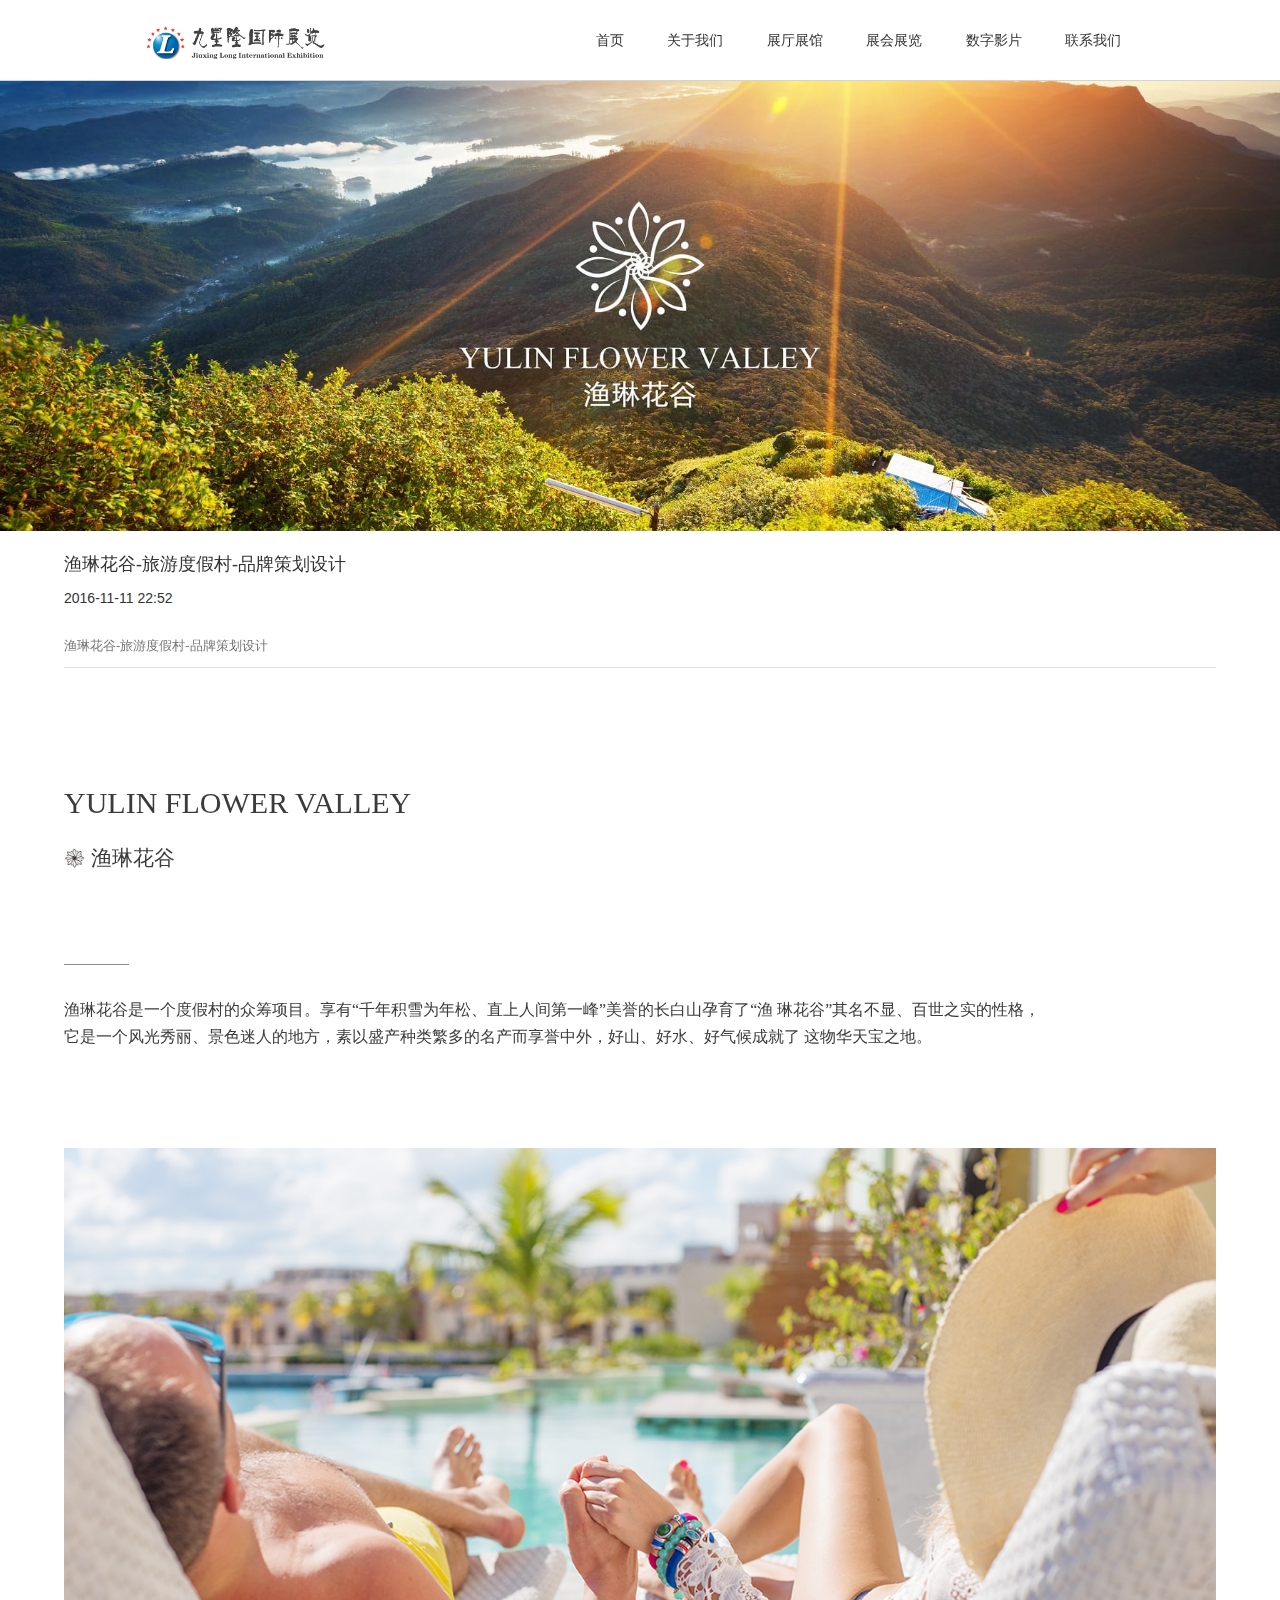
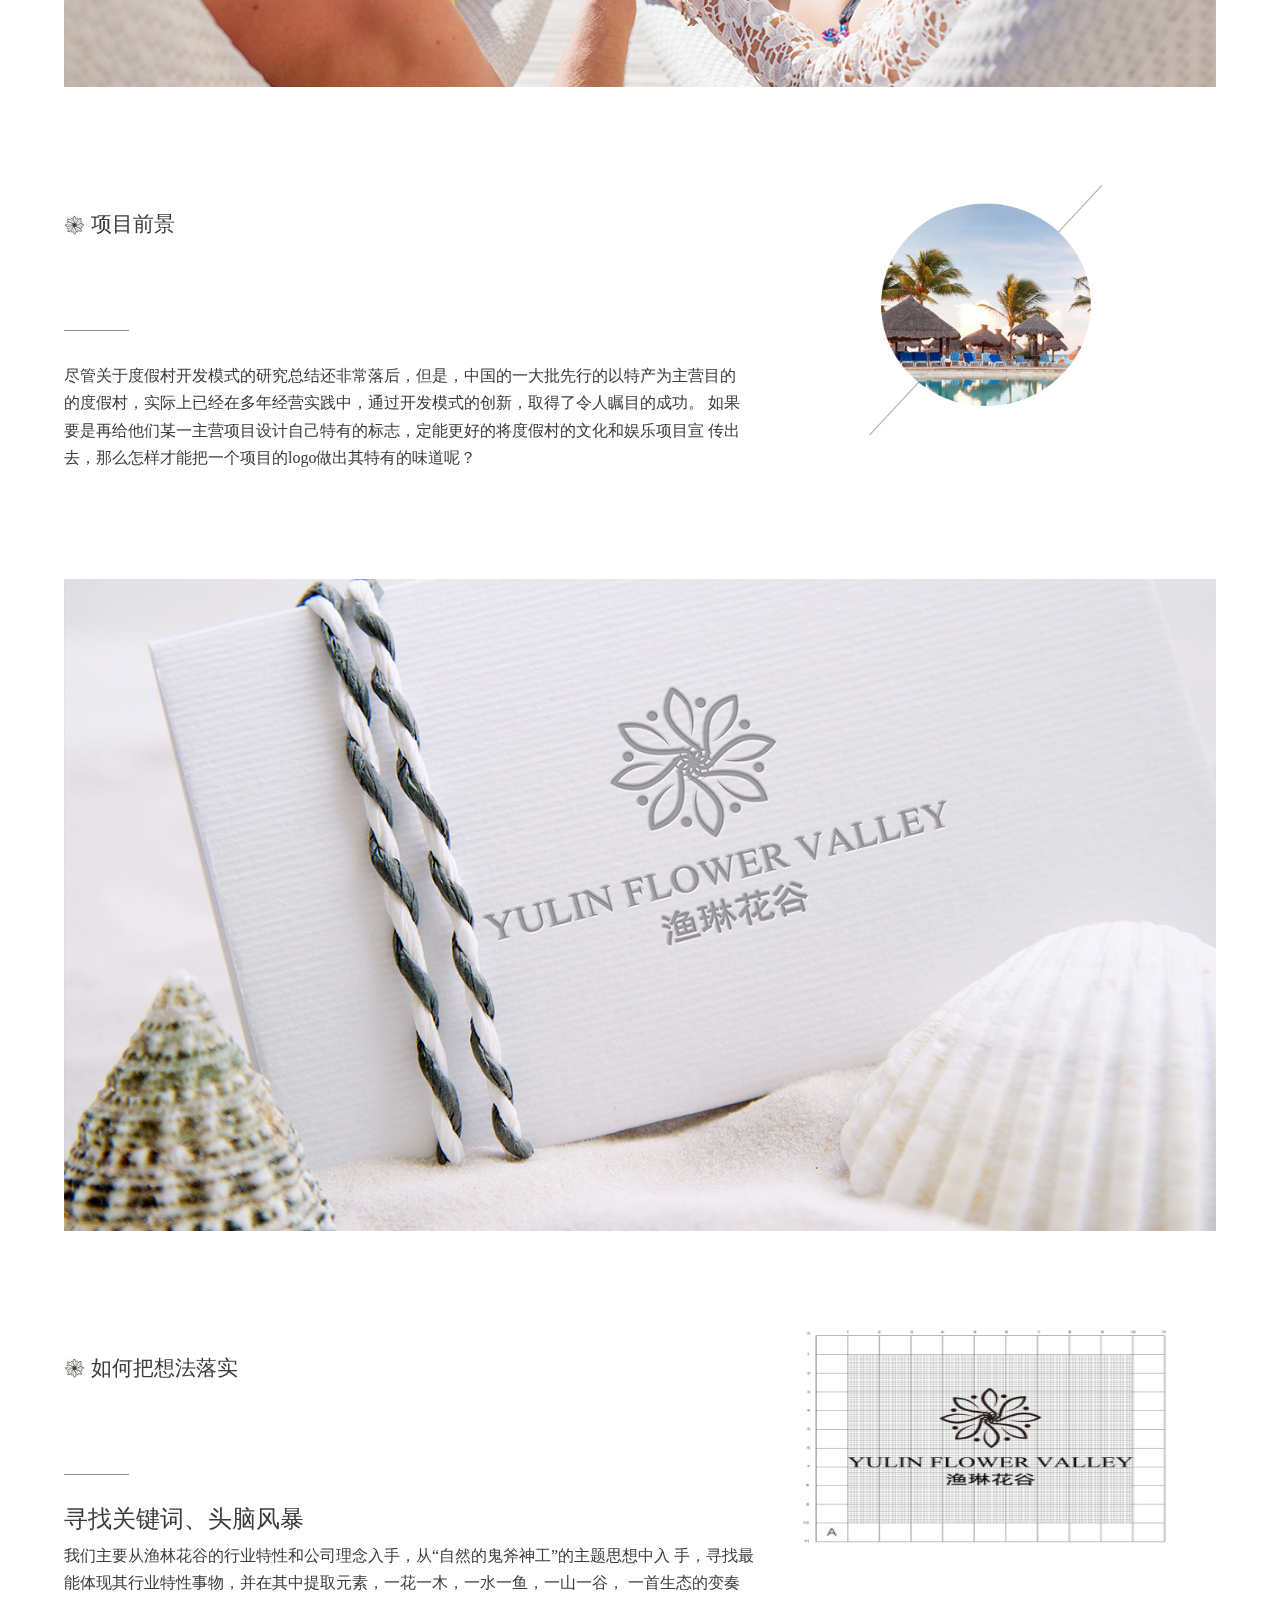
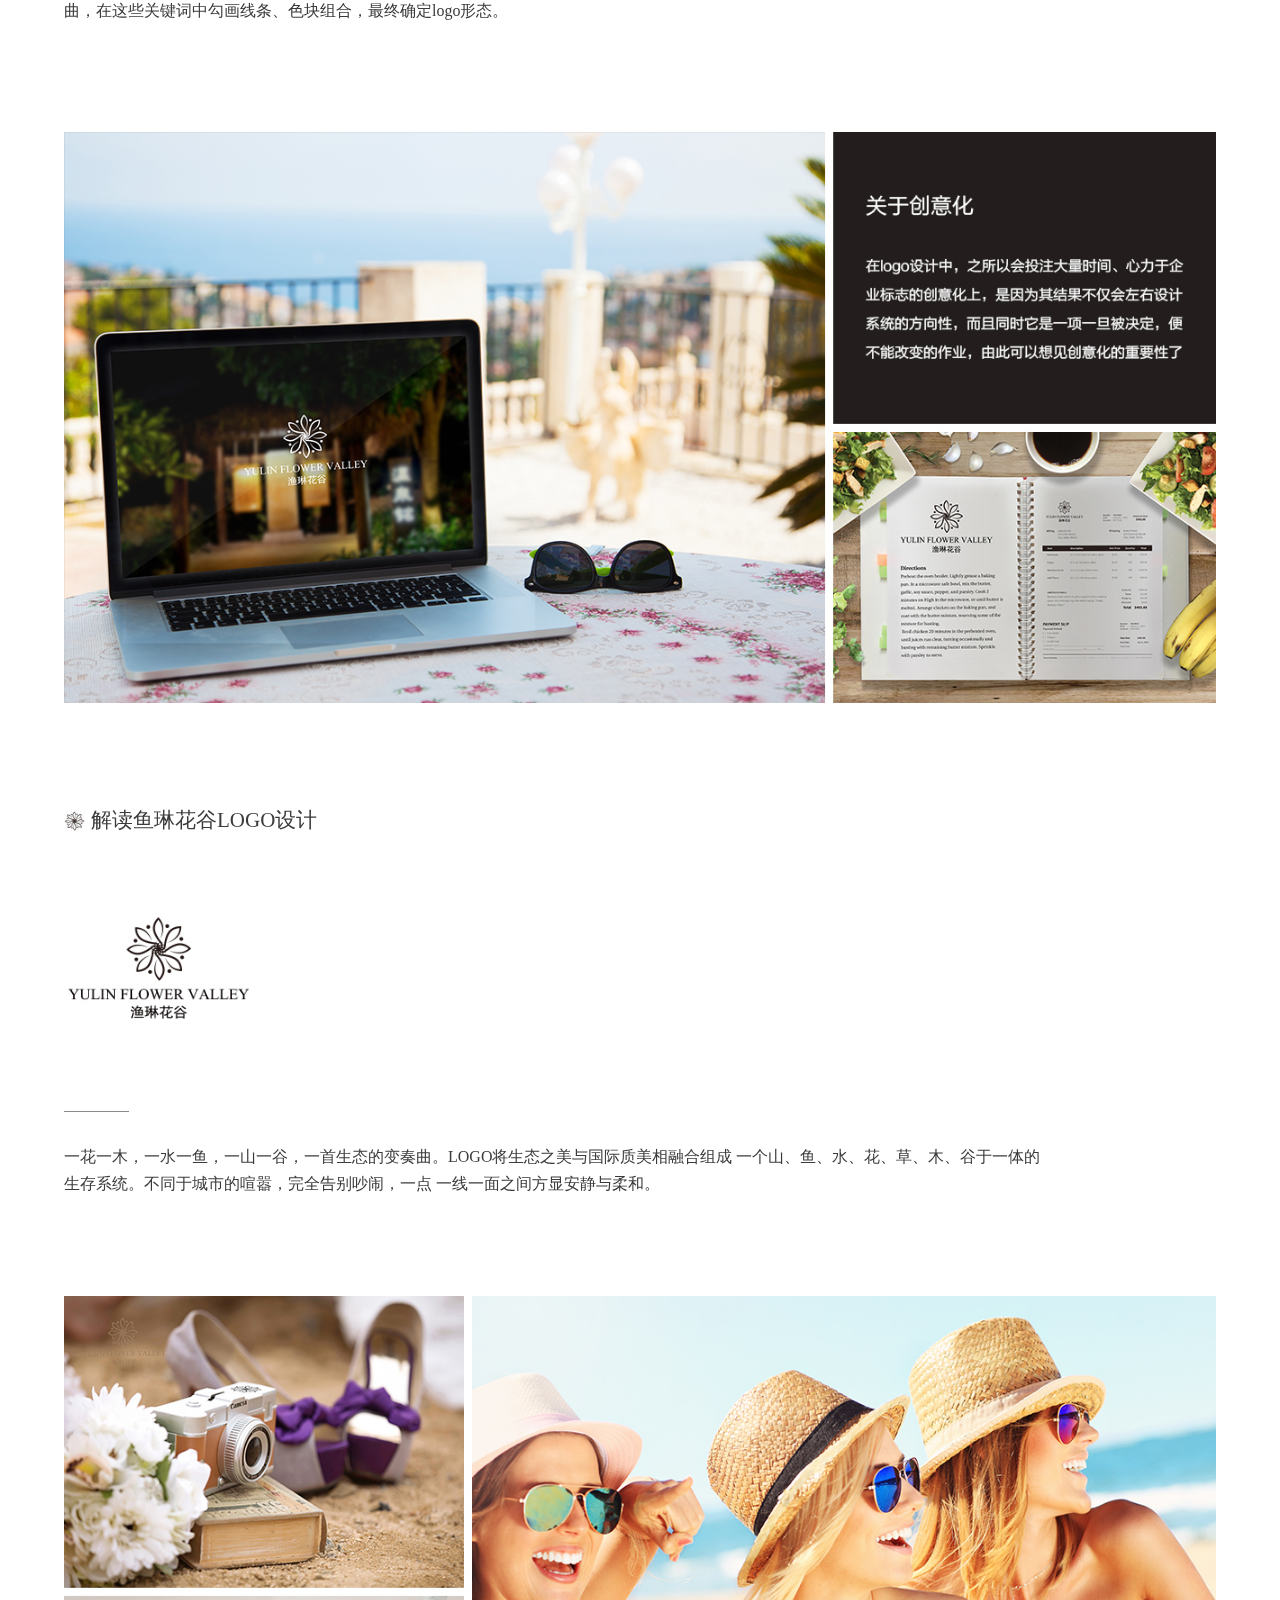
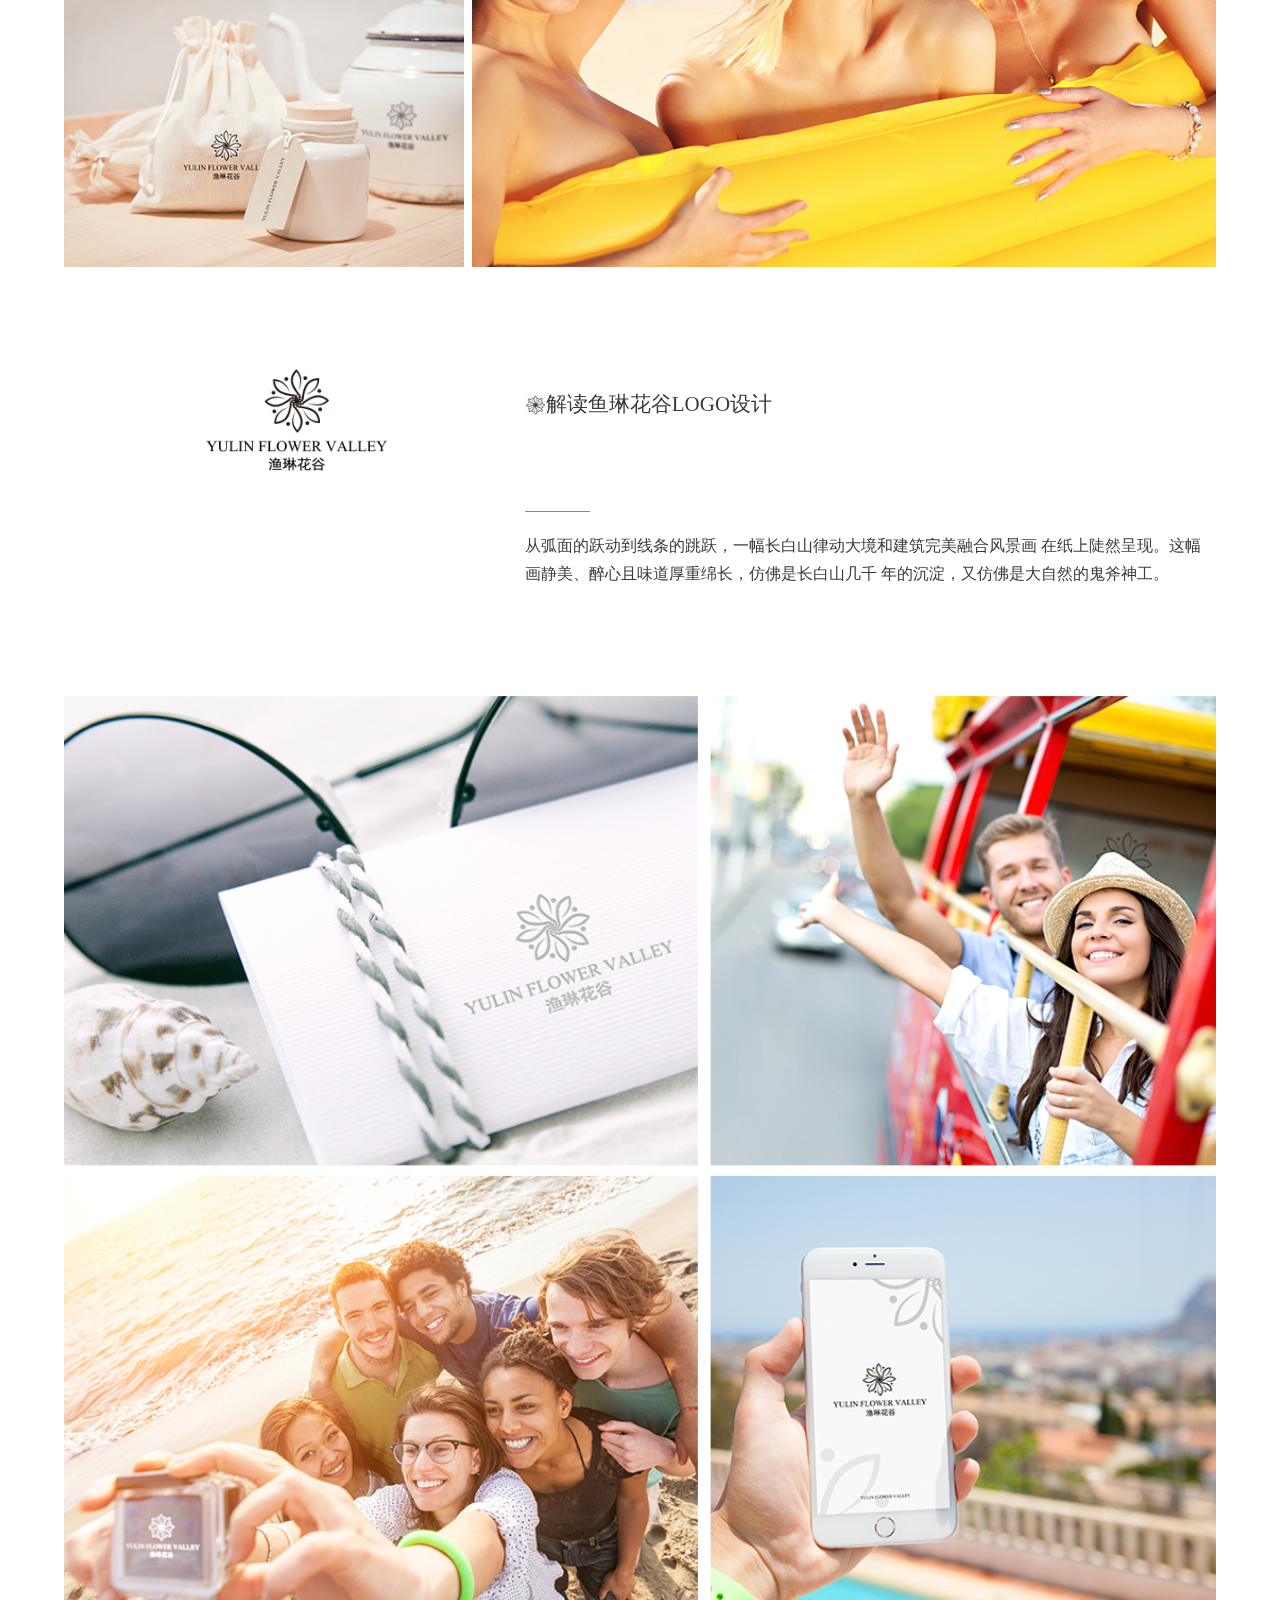
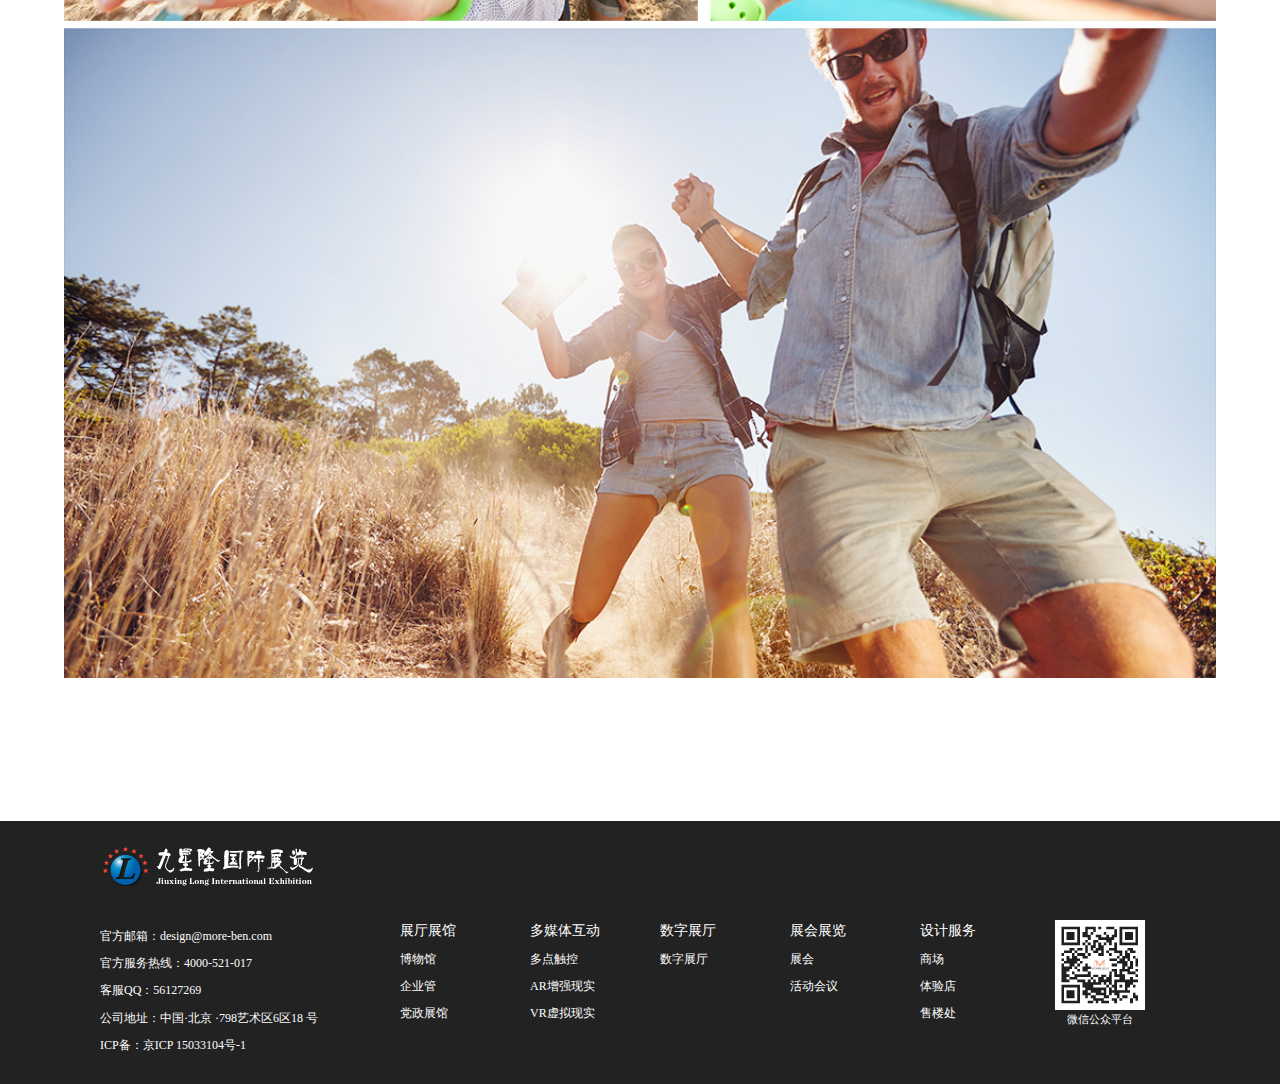
<file: html/ztzg/zlzg_001.html>
﻿<!DOCTYPE html>
<html>
<head>
    <title>展览展馆设计</title>
    <meta http-equiv="Content-Type" content="text/html; charset=UTF-8"/>
    <meta name="Robots" content="All"/>
    <meta content="展览展馆设计案例" name="keywords"/>
    <meta content="展览展馆设计案例" name="description"/>
    <link rel="shortcut icon" href="/templets/moreben/d343da4f5ed7bcc821470f078e00f952.ico"/>
    <meta name="apple-touch-fullscreen" content="yes"/>
    <meta name="apple-mobile-web-app-capable" content="yes"/>
    <meta name="apple-mobile-web-app-status-bar-style" content="black-translucent"/>
    <meta name="viewport" content="width=device-width, initial-scale=1.0, maximum-scale=1.0, user-scalable=no"/>
    <meta name="renderer" content="webkit"/>
    <link type="text/css" href="../../css/play.built.e1fd2eca.cache.css" rel="stylesheet" media="all"/>
    <!--[if lt ie 9]>
    <script type="text/javascript" src="../../js/html5shiv.js"></script>
    <script type="text/javascript" src="../../js/selectivizr-min.js"></script>
    <![endif]-->
    <script type="text/javascript" src="../../js/jquery-1.8.1.min.js"></script>
    <script type="text/javascript" src="../../js/bootstrap.min.js"></script>
    <link type="text/css" href="../../css/styles.css" rel="stylesheet" media="all"/>
    <meta name="baidu-site-verification" content="w2SvwfJmHV"/>
    <meta name="sogou_site_verification" content="1ux569WX63"/>
    <meta name="author" content="more-ben.com 九星隆国际（北京）视觉设计"/>
    <meta name="copyright"
          content="Copyright &copy;more-ben.com 九星隆国际（北京）视觉设计 版权所有 <a href=http://www.dedecms.com target='_blank'>Power by DedeCms</a>"/>
    <meta name="applicable-device" content="pc,mobile"/>

    <style>
        .navbar-nav > li > .addCss:hover {
            border-bottom-color: rgba(0, 85, 4, 0);
        }

        .navbar-nav > li > .addCss {
            padding: 15px 5px;
        }

        #news li {
            /*line-height: 30px;*/
            cursor: pointer;
            padding: 10px 0;
        }
    </style>
</head>
<body ondragstart="window.event.returnValue=true" oncontextmenu="window.event.returnValue=true"
      onselectstart="event.returnValue=true" class="body_n2RLLU" data-c_tl_id="M_f345673246691382">
<div class="container-fluid c-section section_lErUPq" data-c_tl_id="M_dff618ab835b1df4">
    <div class="c-div div_TkqqIN">
        <nav class="navbar c-navbar navbar_RZLSuy">
            <div class="container-fluid navcontainer_M5tpHP">
                <div class="navbar-header c-navheader navheader_Hcjqac">
                    <img class="c-image image_yEU9FX"
                         src="../../picture/bk-logo.png"/>
                    <button class="navbar-toggle c-navmenubutton navmenubutton_Tehn3J"
                            data-target="#navmenu_919245a7778d92cb" data-toggle="collapse" type="button"><span
                            class="sr-only c-span span_cAVjLc">Toggle navigation</span><span
                            class="icon-bar c-nav-btn-span span_ncrtER"></span><span
                            class="icon-bar c-nav-btn-span span_BCms2P"></span><span
                            class="icon-bar c-nav-btn-span span_0yqzD4"></span></button>
                </div>
                <div class="collapse navbar-collapse c-navcollapse navcollapse_QwNNrG" id="navmenu_919245a7778d92cb">
                    <ul class="nav navbar-nav navbar-right c-navlist navlist_mHFFgc">


                        <li class="c-navlistitem navlistitem_6bRglU"><a class="c-navlink navlink_FvLx5G"
                                                                        data-c_act_id="M_3ec0834d01d82405"
                                                                        data-c_spy="scroll" href="../../index.html"
                                                                        target="_blank">首页</a>
                        </li>
                        <li class="c-navlistitem navlistitem_7o8fbV"><a class="c-navlink navlink_hRcQb0 addCss"
                                                                        data-c_act_id="M_d97f6950c3040fbq"
                                                                        href="" target="_blank">&nbsp;</a>

                        </li>
                        <li class="c-navlistitem navlistitem_NLmjp9"><a class="c-navlink navlink_FvLx5G"
                                                                        data-c_act_id="M_1516a1d6a4ad84a3"
                                                                        href="../about/index.html">关于我们</a>
                        </li>
                        <li class="c-navlistitem navlistitem_7o8fbV"><a class="c-navlink navlink_hRcQb0 addCss"
                                                                        data-c_act_id="M_d97f6950c3040fbq"
                                                                        href="" target="_blank">&nbsp;</a>

                        </li>
                        <li class="c-navlistitem navlistitem_1mLLiu"><a class="c-navlink navlink_FvLx5G"
                                                                        data-c_act_id="M_3cae07c770fe0955"
                                                                        href="../ztzg/index.html"
                                                                        target="_blank">展厅展馆</a>
                        </li>
                        <li class="c-navlistitem navlistitem_7o8fbV"><a class="c-navlink navlink_hRcQb0 addCss"
                                                                        data-c_act_id="M_d97f6950c3040fbq"
                                                                        href="" target="_blank">&nbsp;</a>

                        </li>
                        <li class="c-navlistitem navlistitem_fzPuYO"><a class="c-navlink navlink_FvLx5G"
                                                                        data-c_act_id="M_3cae07c770fe0956"
                                                                        href="index.html" target="_blank">展会展览</a>
                        </li>
                        <li class="c-navlistitem navlistitem_7o8fbV"><a class="c-navlink navlink_hRcQb0 addCss"
                                                                        data-c_act_id="M_d97f6950c3040fbq"
                                                                        href="" target="_blank">&nbsp;</a>

                        </li>
                        <li class="c-navlistitem navlistitem_zyoM60"><a class="c-navlink navlink_FvLx5G"
                                                                        data-c_act_id="M_3cae07c770fe0957"
                                                                        href="../shuzi/index.html"
                                                                        target="_blank">数字影片</a>
                        </li>
                        <li class="c-navlistitem navlistitem_7o8fbV"><a class="c-navlink navlink_hRcQb0 addCss"
                                                                        data-c_act_id="M_d97f6950c3040fbq"
                                                                        href="" target="_blank">&nbsp;</a>

                        </li>
                        <li class="c-navlistitem navlistitem_kTv2yA"><a class="c-navlink navlink_FvLx5G"
                                                                        data-c_act_id="M_3cae07c770fe0958"
                                                                        href="../contact/index.html" target="_blank">联系我们</a>
                        </li>


                    </ul>

                </div>
            </div>
        </nav>
    </div>
    <!--about-->
    <div class="hidden-xs c-div div_4l8wrb2" data-c_act_id="M_7744869ec9da98d9|M_3e7cf55a96fcbab7"
         data-c_e_id="divea41ed6e6ad5963b">
        <a class="c-textlink textlink_C3Jsb1" href="/#">ALL</a>
        <a class="c-textlink textlink_C3Jsbm" href="../about/index.html#xdt" target="_blank">新动态</a>
        <a class="c-textlink textlink_C3Jsbm" href="../about/index.html#gsjs" target="_blank">公司介绍</a>
        <a class="c-textlink textlink_C3Jsbm" href="../about/index.html#myTeam" target="_blank">团队特色</a>
    </div>
    <!-- service -->
    <div class="hidden-xs c-div div_4l8wrb2" data-c_act_id="M_7744869ec9da98c1|M_3e7cf55a96fcbab8"
         data-c_e_id="divea41ed6e6ad5963c">
        <a class="c-textlink textlink_C3Jsb1" href="/#">ALL</a>
        <a class="c-textlink textlink_C3Jsbm" href="../ztzg/index.html#ztzg" target="_blank">展厅展馆</a>
        <a class="c-textlink textlink_C3Jsbm" href="../ztzg/index.html#dmthd" target="_blank">多媒体互动</a>
        <a class="c-textlink textlink_C3Jsbm" href="../ztzg/index.html#szzt" target="_blank">数字展厅</a>
    </div>
    <!-- case -->
    <div class="hidden-xs c-div div_4l8wrb2" data-c_act_id="M_7744869ec9da98c2|M_3e7cf55a96fcbab9"
         data-c_e_id="divea41ed6e6ad5963d">
        <a class="c-textlink textlink_C3Jsb1" href="/#">ALL</a>
        <a class="c-textlink textlink_C3Jsbm" href="../zhzl/index.html#zhzl" target="_blank">展会展览</a>
        <a class="c-textlink textlink_C3Jsbm" href="../zhzl/index.html#sjfw" target="_blank">设计服务</a>
    </div>
    <!-- contact -->
    <div class="hidden-xs c-div div_4l8wrb2" data-c_act_id="M_7744869ec9da98c3|M_3e7cf55a96fcbac1"
         data-c_e_id="divea41ed6e6ad5963e">
        <a class="c-textlink textlink_C3Jsb1" href="/#">ALL</a>
        <a class="c-textlink textlink_C3Jsbm" href="../contact/index.html#contactUs" target="_blank">联系方式</a>
        <a class="c-textlink textlink_C3Jsbm" href="../contact/index.html#joinUs" target="_blank">招聘人才</a>
    </div>
</div>
<div class="container-fluid c-section section_zkPEVR" data-c_act_id="M_14b17821b5e4e69b|M_ee888f7f66919fc8"
     data-c_spy="scroll" data-c_tl_id="M_fd841a7a022bb7c3" id="section_eabafd8dc1297b5f">
    <div class="c-contentview contentview_jbNkCU" data-c_e_id="contentview_a74a1e8b4fc0cce7">
        <div class="c-div div_14eGpj" style="background-image: url(../../images/2-160hq225202c.jpg);"></div>
        <div class="container c-container container_MRmM8M">
            <h4 class="c-heading heading_SMPQHZ">渔琳花谷-旅游度假村-品牌策划设计</h4>
            <label class="c-label label_fbXCSQ">2016-11-11 22:52</label>
            <p class="paragraph_vXPqT6">渔琳花谷-旅游度假村-品牌策划设计</p>
            <div class="textblock_seKg87">

                <div style="margin-top: 7em; margin-bottom: 7em; width: 85%; min-width: 300px;">
                    <h2>
                        <span style="font-family: 'book antiqua', palatino;">YULIN FLOWER VALLEY</span></h2>
                    <h3 style="line-height: 150%;">
                        <img alt="九星隆国际视觉设计作品_鱼琳花谷1_礼品设计公司.jpg" border="0" height="21px"
                             src="../../picture/22521ro5-0.jpg" width="21px"/>&nbsp;<span
                            style="font-size: 21px; font-family: '微软雅黑';">渔琳花谷</span></h3>
                    <p style="margin-top: 75px; margin-bottom: 20px;">
                        <img alt="九星隆国际视觉设计作品_试金石_line_vis视觉识别体系设计.png" border="0" height="1px/"
                             src="../../picture/22521w024-1.png" width="65px"/></p>
                    <p style="text-align: left; font-size: 16px; font-family: 'MicroSoft YaHei'; line-height: 170%;">
                        渔琳花谷是一个度假村的众筹项目。享有&ldquo;千年积雪为年松、直上人间第一峰&rdquo;美誉的长白山孕育了&ldquo;渔 琳花谷&rdquo;其名不显、百世之实的性格，
                        它是一个风光秀丽、景色迷人的地方，素以盛产种类繁多的名产而享誉中外，好山、好水、好气候成就了 这物华天宝之地。</p>
                </div>
                <div style="margin-top: 7em; margin-bottom: 7em;">
                    <p>
                        <img alt="九星隆国际视觉设计作品_鱼琳花谷_吉祥物设计公司.jpg" border="0" height="auto"
                             src="../../picture/22521t407-2.jpg" width="100%"/></p>
                </div>
                <div style="margin-top: 7em; margin-bottom: 7em; overflow: hidden;">
                    <div style="float: left; width: 60%; min-width: 300px;">
                        <h3 style="line-height: 150%;">
                            <img alt="九星隆国际视觉设计作品_鱼琳花谷1_礼品设计公司.jpg" border="0" height="21px"
                                 src="../../picture/22521ro5-0.jpg" width="21px"/>&nbsp;<span
                                style="font-size: 21px; font-family: '微软雅黑';">项目前景</span></h3>
                        <p style="margin-top: 75px; margin-bottom: 20px;">
                            <img alt="九星隆国际视觉设计作品_试金石_line_vis视觉识别体系设计.png" border="0" height="1px/"
                                 src="../../picture/22521w024-1.png" width="65px"/></p>
                        <p style="text-align: left; font-size: 16px; font-family: 'MicroSoft YaHei'; line-height: 170%;">
                            尽管关于度假村开发模式的研究总结还非常落后，但是，中国的一大批先行的以特产为主营目的 的度假村，实际上已经在多年经营实践中，通过开发模式的创新，取得了令人瞩目的成功。
                            如果要是再给他们某一主营项目设计自己特有的标志，定能更好的将度假村的文化和娱乐项目宣 传出去，那么怎样才能把一个项目的logo做出其特有的味道呢？</p>
                    </div>
                    <div style="float: left; width: 40%;">
                        <center>
                            <img alt="九星隆国际视觉设计作品_鱼琳花谷_拆页设计公司.jpg" border="0" height="250"
                                 src="../../picture/22521s137-5.jpg" width="235"/></center>
                    </div>
                </div>
                <div style="margin-top: 7em; margin-bottom: 7em;">
                    <p>
                        <img alt="九星隆国际视觉设计作品_鱼琳花谷_电影海报设计公司.jpg" border="0" height="auto"
                             src="../../picture/22521ts4-6.jpg" width="100%"/></p>
                </div>
                <div style="margin-top: 7em; margin-bottom: 7em; overflow: hidden;">
                    <div style="float: left; width: 60%; min-width: 300px;">
                        <h3 style="line-height: 150%;">
                            <img alt="九星隆国际视觉设计作品_鱼琳花谷1_礼品设计公司.jpg" border="0" height="21px"
                                 src="../../picture/22521ro5-0.jpg" width="21px"/>&nbsp;<span
                                style="font-size: 21px; font-family: '微软雅黑';">如何把想法落实</span></h3>
                        <p style="margin-top: 75px; margin-bottom: 20px;">
                            <img alt="九星隆国际视觉设计作品_试金石_line_vis视觉识别体系设计.png" border="0" height="1px/"
                                 src="../../picture/22521w024-1.png" width="65px"/></p>
                        <h3>
                            寻找关键词、头脑风暴</h3>
                        <p style="text-align: left; font-size: 16px; font-family: 'MicroSoft YaHei'; line-height: 170%;">
                            我们主要从渔林花谷的行业特性和公司理念入手，从&ldquo;自然的鬼斧神工&rdquo;的主题思想中入 手，寻找最能体现其行业特性事物，并在其中提取元素，一花一木，一水一鱼，一山一谷，
                            一首生态的变奏曲，在这些关键词中勾画线条、色块组合，最终确定logo形态。</p>
                    </div>
                    <center>
                        <img alt="九星隆国际视觉设计作品_鱼琳花谷3_微电影海报设计公司.jpg" border="0" height="215"
                             src="../../picture/22521rb6-9.jpg" width="370"/></center>
                </div>
                <div style="margin-top: 7em; margin-bottom: 7em;">
                    <p>
                        <img alt="九星隆国际视觉设计作品_鱼琳花谷3_电视剧海报设计公司.jpg" border="0" height="auto"
                             src="../../picture/22521q157-10.jpg" width="100%"/></p>
                </div>
                <div style="margin-top: 7em; margin-bottom: 7em;">
                    <h3 style="line-height: 150%;">
                        <img alt="九星隆国际视觉设计作品_鱼琳花谷1_礼品设计公司.jpg" border="0" height="21px/"
                             src="../../picture/22521ro5-0.jpg" width="21px"/>&nbsp;<span
                            style="font-size: 21px; font-family: '微软雅黑';">解读鱼琳花谷LOGO设计</span></h3>
                    <p style="margin-top: 75px;">
                        <img alt="九星隆国际视觉设计作品_鱼琳花谷_展板设计公司.jpg" border="0" height="110"
                             src="../../picture/22521r639-12.jpg" width="185"/></p>
                    <p style="margin-top: 75px; margin-bottom: 20px;">
                        <img alt="九星隆国际视觉设计作品_line_vis视觉识别体系设计.png" border="0" height="1px/"
                             src="../../picture/22521w024-1.png" width="65px"/></p>
                    <p style="text-align: left; font-size: 16px; font-family: 'MicroSoft YaHei'; width: 85%; min-width: 300px; line-height: 170%;">
                        一花一木，一水一鱼，一山一谷，一首生态的变奏曲。LOGO将生态之美与国际质美相融合组成 一个山、鱼、水、花、草、木、谷于一体的生存系统。不同于城市的喧嚣，完全告别吵闹，一点
                        一线一面之间方显安静与柔和。</p>
                </div>
                <div style="margin-top: 7em; margin-bottom: 7em;">
                    <p>
                        <img alt="九星隆国际视觉设计作品_鱼琳花谷4_logo设计公司.jpg" border="0" height="auto"
                             src="../../picture/22521s559-14.jpg" width="100%"/></p>
                </div>
                <div style="margin-top: 7em; margin-bottom: 7em; overflow: hidden;">
                    <center>
                        <p style="float: left; width: 40%; min-width: 300px;">
                            <img alt="九星隆国际视觉设计作品_鱼琳花谷_展板设计公司.jpg" border="0" height="110"
                                 src="../../picture/22521r639-12.jpg" width="185"/></p>
                    </center>
                    <div style="float: left; width: 60%; min-width: 300px;">
                        <h3 style="line-height: 150%;">
                            <img alt="九星隆国际视觉设计作品_鱼琳花谷1_礼品设计公司.jpg" border="0" height="21px"
                                 src="../../picture/22521ro5-0.jpg" width="21px"/><span
                                style="font-size: 21px; font-family: '微软雅黑';">解读鱼琳花谷LOGO设计</span></h3>
                        <p style="margin-top: 75px;">
                            <img alt="九星隆国际视觉设计作品__line_vis视觉识别体系设计.png" border="0" height="1px/"
                                 src="../../picture/22521w024-1.png" width="65px"/></p>
                        <p style="text-align: left; font-size: 16px; font-family: 'MicroSoft YaHei'; line-height: 170%;">
                            从弧面的跃动到线条的跳跃，一幅长白山律动大境和建筑完美融合风景画 在纸上陡然呈现。这幅画静美、醉心且味道厚重绵长，仿佛是长白山几千 年的沉淀，又仿佛是大自然的鬼斧神工。</p>
                    </div>
                </div>
                <div style="margin-top: 7em; margin-bottom: 7em;">
                    <p>
                        <img alt="鱼琳花谷5_九星隆国际视觉设计作品_易拉宝设计公司.jpg" border="0" height="auto"
                             src="../../picture/22521v2z-18.jpg" width="100%"/></p>
                </div>
                <br/>


            </div>

        </div>
    </div>
</div>

<div class="container-fluid c-section section_aug1rf" data-c_tl_id="tl_9dd7a3425dc828da">

    <div class="container c-container container_secdY6">
        <img alt="公司底部LOGO" class="c-image image_PgBdRf"
             src="../../picture/footer-logo.png"/>
        <div class="c-div div_9G3Buo">
            <div class="row c-row row_al496c">
                <div class="col-lg-3 col-md-3 col-sm-3 col-xs-12 c-column column_VH9L0N">
                    <div class="c-div div_b5oPQm">
                        <a class="c-textlink textlink_HM3PEt" href="../../contact">官方邮箱：design@more-ben.com</a>
                        <a class="c-textlink textlink_HM3PEt" href="../../contact">官方服务热线：4000-521-017</a>
                        <a class="c-textlink textlink_HM3PEt" href="../../contact">客服QQ：56127269 </a>
                        <a class="c-textlink textlink_HM3PEt" href="../../contact">公司地址：中国·北京 ·798艺术区6区18 号</a>
                        <a class="c-textlink textlink_HM3PEt" href="../../contact">ICP备：京ICP 15033104号-1</a>
                        <img class="hidden-lg hidden-md hidden-sm c-image image_ZNiyiY"
                             src="../../picture/128451e6387f60cd4dae0d6ef9acc946_origin.gif"/>
                    </div>
                </div>
                <div class="col-lg-9 col-md-9 col-sm-9 col-xs-12 hidden-xs c-column column_ydLRaf">
                    <div class="row c-row row_mSWero">
                        <div class="col-lg-2 col-md-2 col-sm-2 col-xs-12 c-column column_wWGJkN">
                            <a class="c-textlink textlink_TSOmkR" href="../../html/ztzg/index.html#ztzg">展厅展馆</a>
                            <a class="c-textlink textlink_HM3PEt" href="../../html/ztzg/index.html#bwg">博物馆</a>
                            <a class="c-textlink textlink_HM3PEt" href="../../html/ztzg/index.html#qyg">企业管</a>
                            <a class="c-textlink textlink_HM3PEt" href="../../html/ztzg/index.html#dzzg">党政展馆</a>
                            <!--<a class="c-textlink textlink_HM3PEt" href="./html/case_dz">子分类</a>-->
                        </div>
                        <div class="col-lg-2 col-md-2 col-sm-2 col-xs-12 c-column column_h9PqYV">
                            <a class="c-textlink textlink_TSOmkR" href="../../html/ztzg/index.html#dmthd">多媒体互动</a>
                            <a class="c-textlink textlink_HM3PEt" href="../../html/ztzg/index.html#ddck">多点触控</a>
                            <a class="c-textlink textlink_HM3PEt" href="../../html/ztzg/index.html#arzqxs">AR增强现实</a>
                            <a class="c-textlink textlink_HM3PEt" href="../../html/ztzg/index.html#vrxnxs">VR虚拟现实</a>
                            <!--<a class="c-textlink textlink_HM3PEt" href="html/ztzg/index">3D全息</a>-->
                        </div>
                        <div class="col-lg-2 col-md-2 col-sm-2 col-xs-12 c-column column_6R4rTf">
                            <a class="c-textlink textlink_TSOmkR" href="../../html/ztzg/index.html#szzt">数字展厅</a>
                            <a class="c-textlink textlink_HM3PEt" href="../../html/ztzg/index.html#szzt">数字展厅</a>
                            <!--<a class="c-textlink textlink_HM3PEt" href="./html/case_wl">子分类</a>-->
                            <!--<a class="c-textlink textlink_HM3PEt" href="./html/case_wl">子分类</a>-->
                            <!--<a class="c-textlink textlink_HM3PEt" href="./html/case_wl">子分类</a>-->
                        </div>
                        <div class="col-lg-2 col-md-2 col-sm-2 col-xs-12 c-column column_C66Ohi">
                            <a class="c-textlink textlink_TSOmkR" href="../../html/zhzl/index.html#zhzl">展会展览</a>
                            <a class="c-textlink textlink_HM3PEt" href="../../html/zhzl/index.html#zh">展会</a>
                            <a class="c-textlink textlink_HM3PEt" href="../../html/zhzl/index.html#hdhy">活动会议</a>
                            <!--<a class="c-textlink textlink_HM3PEt" href="./html/case_bz">子分类</a>-->
                            <!--<a class="c-textlink textlink_HM3PEt" href="./html/case_bz">子分类</a>-->
                        </div>
                        <div class="col-lg-2 col-md-2 col-sm-2 col-xs-12 c-column column_4dEILu">
                            <a class="c-textlink textlink_TSOmkR" href="../../html/zhzl/index.html#sjfw">设计服务</a>
                            <a class="c-textlink textlink_HM3PEt" href="../../html/zhzl/index.html#sc">商场</a>
                            <a class="c-textlink textlink_HM3PEt" href="../../html/zhzl/index.html#tyd">体验店</a>
                            <a class="c-textlink textlink_HM3PEt" href="../../html/zhzl/index.html#slc">售楼处</a>
                            <!--<a class="c-textlink textlink_HM3PEt" href="./html/case_ds">子分类</a>-->
                        </div>
                        <div class="col-lg-2 col-md-2 col-sm-2 col-xs-12 c-column column_R8mXoJ">
                            <img class="c-image image_ZNiyiY"
                                 src="../../picture/128451e6387f60cd4dae0d6ef9acc946_origin.gif"/>
                            <a class="c-textlink textlink_MHzNf3" href="../../html/contact">微信公众平台</a>
                            <!--         <a class="c-textlink textlink_MHzNf3" href="http://www.jiuxinglong.com.cn/sitemap.html" target="_blank">网站地图</a>-->
                        </div>
                    </div>
                </div>
            </div>
        </div>

    </div>


</div>


<script>
    document.getElementById("callBtn").onclick = function () {
        lxb.call(document.getElementById("telInput"));
    };
</script>


<script type="text/javascript" src="../../js/39717e36c0f14ff2a3e1571d18a42401.js" charset="UTF-8"></script>
<script type="text/javascript" src="../../js/case_data.js"></script>
<!--<script type="text/javascript" src="../../js/require.js"></script>-->
<!--<script>-->
<!--define('jquery',function(){});-->
<!--</script>-->
<!--<script>-->
<!--define('bootstrap',function(){});-->
<!--</script>-->
<script type="text/javascript" src="../../js/pack.built.3a8efe4c.cache.js"></script>
<!--[if lte IE 8]>
<script type="text/javascript" src="../../js/respond.src.js"></script>
<![endif]-->
<!-- ie8 以下版本提示信息 -->
<!--[if lt ie 8]>
<script type="text/javascript">
    window.onload = function () {
        document.getElementById('browser-tip').style.display = "block";
        document.getElementsByTagName('body')[0].style.paddingTop = "50px";
    }
    function hide() {
        document.getElementById('browser-tip').style.display = "none";
        document.getElementsByTagName('body')[0].style.paddingTop = "0px";
    }
</script>
<![endif]-->
<div id="browser-tip"
     style="position:fixed; top:0; left:0; right:0; z-index:9999; height:30px; line-height:33px; padding:10px 0 9px; text-indent:30px; font-size:15px; background:#fcf8e3; border-bottom:1px solid #fbeed5; width:100%;display:none;">
    <button type="button" class="close" data-dismiss="modal" aria-hidden="true"
            style="display:block; float:right; z-index:9999; line-height:36px; margin-right: 0px;padding:0; font-size:32px; color:#666; box-shadow: 0; text-shadow:none; text-align:center; filter:alpha(opacity=100); -khtml-opacity:1; opacity:1;"
            onclick="hide()">&times;
    </button>
    <p style="text-align: center;"> 您当前使用的浏览器版本较低，为使您获得更好的操作体验，我们推荐您使用： <span style="margin-left:10px;"> <a
            href="http://windows.microsoft.com/zh-cn/internet-explorer/download-ie" target="_blank"> <img
            src="../../picture/compatible_ie.gif" width="31" height="30" alt="Internet Explorer"
            title="Internet Explorer"/></a> <a href="http://www.google.com/intl/zh-CN/chrome/" target="_blank"> <img
            src="../../picture/compatible_chrome.gif" width="31" height="30" alt="Google Chrome" title="Google Chrome"/></a> <a
            href="http://www.mozilla.org/zh-CN/firefox/new/" target="_blank"> <img
            src="../../picture/compatible_firefox.gif" width="31" height="30" alt="Firefox" title="Firefox"/></a> <a
            href="http://support.apple.com/zh_CN/downloads/#safari" target="_blank"> <img
            src="../../picture/compatible_safari.gif" width="28" height="30" alt="Safari" title="Safari"/></a> </span>
    </p>
</div>
<script>
    (function (i, s, o, g, r, a, m) {
        i['GoogleAnalyticsObject'] = r;
        i[r] = i[r] || function () {
                (i[r].q = i[r].q || []).push(arguments)
            }, i[r].l = 1 * new Date();
        a = s.createElement(o),
            m = s.getElementsByTagName(o)[0];
        a.async = 1;
        a.src = g;
        m.parentNode.insertBefore(a, m)
    })(window, document, 'script', '//www.google-analytics.com/analytics.js', 'ga');

    ga('create', 'UA-75805494-1', 'auto');
    ga('send', 'pageview');

</script>
<script>
    (function () {
        var bp = document.createElement('script');
        bp.src = '//push.zhanzhang.baidu.com/push.js';
        var s = document.getElementsByTagName("script")[0];
        s.parentNode.insertBefore(bp, s);
    })();
</script>
<script>
    (function (i, s, o, g, r, a, m) {
        i['GoogleAnalyticsObject'] = r;
        i[r] = i[r] || function () {
                (i[r].q = i[r].q || []).push(arguments)
            }, i[r].l = 1 * new Date();
        a = s.createElement(o),
            m = s.getElementsByTagName(o)[0];
        a.async = 1;
        a.src = g;
        m.parentNode.insertBefore(a, m)
    })(window, document, 'script', '//www.google-analytics.com/analytics.js', 'ga');
    ga('create', 'UA-54805114-1', 'auto');
    ga('send', 'pageview');
</script>
</body>
</html>
</file>
<file: css/styles.css>
﻿@media all {
    /**{*/
    /*border:1px solid;*/
    /*}*/
    .section_RBamCH {
        min-height: 80px;
        position: relative;
    }

    .container_0lBha4 {
        width: 1080px;
        min-height: 150px;
        padding-top: 2%;
    }

    .heading_1330GJ {
        text-align: center;
        font-weight: 700;
        color: #919191;
        display: block;
    }

    .heading_dHLGMh {
        text-align: center;
        color: #919191;
    }

    .heading_7WMnzG {
        text-align: center;
        color: #919191;
    }

    .div_ZFhYpo {
        padding-top: 0%;
        padding-bottom: 0%;
        text-align: center;
        margin-top: 0px;
    }

    .section_GiMlmv {
        transform: rotate(0deg) scale(1) translate(0%, 0%);
        transition: all 0.5s ease;
        background-color: rgba(242, 242, 242, 1);
    }

    .container_ALCuG0 {
        padding: 3% 0px 0%;
        width: 1080px;
    }

    .heading_Lha3zj {
        padding-top: 0px;
        padding-bottom: 0px;
        margin-bottom: 20px;
        font-size: 15px;
        margin-top: 0px;
        font-weight: 400;
        color: #525252;
    }

    .div_4Qqgs9 {
        margin-top: 5%;
        margin-bottom: 5%;
    }

    .div_RMdHzG {
        height: 800px;
        padding-left: 0px;
        padding-right: 6%;
        position: relative;
        padding-top: 10%;
        background-image: url("../images/6b60209a4d71a346bbc9725448107b75_origin.png");
        background-size: cover;
        background-repeat: no-repeat;
    }

    .container_uZV3Sp {
        width: 1000px;
        padding-top: 5%;
        text-align: center;
        padding-bottom: 5%;
    }

    .div_Wrni2v {
        width: 300px;
        float: none;
        margin-right: 0%;
        margin-left: 70%;
    }

    .heading_oVDyNW {
        color: rgb(68, 68, 68);
        font-weight: 400;
    }

    .heading_DRNIyq {
        color: rgb(68, 68, 68);
        font-size: 22px;
        letter-spacing: 1px;
        line-height: 1.5em;
    }

    .div_JVzLWu {
        width: 300px;
        min-height: 3px;
        margin-top: 25px;
        margin-bottom: 10px;
        background-color: rgb(155, 154, 157);
    }

    .paragraph_3eA3ru {
        font-weight: 300;
        font-size: 18px;
        line-height: 1.6em;
        color: #444444;
    }

    .column_viqONN {
        width: 35%;
        padding-left: 0px;
        padding-right: 10px;
    }

    .column_G2Ejla {
        width: 40%;
        padding-left: 5px;
        padding-right: 5px;
    }

    .column_PoUh3H {
        width: 25%;
        padding-left: 10px;
        padding-right: 0px;
    }

    .heading_FSCnyd {
        color: rgb(98, 98, 98);
        font-size: 15px;
    }

    .container_xfgm99 {
        width: 1080px;
        padding-left: 0px;
        padding-right: 0px;
        text-align: right;
    }

    .heading_6cIMFs {
        color: rgb(98, 98, 98);
        margin-top: 3%;
        margin-bottom: 3%;
        text-align: left;
        font-size: 15px;
    }

    .div_guurIW {
        overflow: hidden;
        background-color: rgba(255, 255, 255, 1);
    }

    .div_mNwvVu {
        overflow: hidden;
        position: relative;
        transform: rotate(0deg) scale(1) translate(0%, 0%);
        transition: all 0.4s ease;
        height: 585px;
        background-image: url(../images/a8c24e2db9cac2b4e987f8373220b886_origin.jpg);
        background-color: transparent;
        background-size: cover;
    }

    .textlink_YjI7GQ {
        display: block;
        color: rgb(170, 170, 170);
        font-size: 15px;
    }

    .textlink_Je01Jr {
        color: rgb(170, 170, 170);
        margin-left: 0px;
        font-size: 13px;
    }

    .textlink_kmJQE7 {
        margin-top: 20px;
        display: block;
        color: #626262;
    }

    .column_mT59RA {
        padding-left: 0px;
        padding-right: 5px;
        text-align: left;
        width: 61.5%;
    }

    .column_S4s2ce {
        padding-left: 10px;
        text-align: left;
        width: 38.5%;
        padding-right: 0px;
    }

    .section_aug1rf {
        padding-bottom: 2%;
        background-color: rgba(34, 34, 34, 1);
    }

    .container_secdY6 {
        min-height: 60px;
        padding-top: 2%;
        padding-left: 0px;
        padding-right: 0px;
        width: 1080px;
        text-align: left;
    }

    .div_NuWdte {
        min-height: 60px;
        background-color: rgba(255, 255, 255, 1);
    }

    .div_9G3Buo {
        margin-top: 3%;
    }

    .column_VH9L0N {
        padding-left: 0px;
        padding-right: 0px;
    }

    .column_ydLRaf {
        margin-top: 2px;
    }

    .column_R8mXoJ {
        text-align: center;
    }

    .textlink_HM3PEt {
        display: block;
        color: rgb(255, 255, 255);
        font-size: 12px;
        margin-bottom: 5px;
        margin-top: 10px;
        font-weight: normal;
        font-family: 'Microsoft YaHei', 'Hiragino Sans GB', SimHei, STHeiti宋体;
    }

    .textlink_TSOmkR {
        color: rgb(255, 255, 255);
        padding-bottom: 0px;
        margin-bottom: 0px;
        font-size: 14px;
    }

    .textlink_MHzNf3 {
        text-align: center;
        color: rgb(255, 255, 255);
        font-size: 11px;
        display: block;
        margin-top: 2px;
    }

    .textlink_XHyiPt {
        padding-bottom:;
    }

    .icon_EKIgdt {
        font-size: 20px;
        color: rgb(255, 255, 255);
        margin-top: 0px;
        padding-top:;
    }

    .icon_Jo9Vq3 {
        font-size: 20px;
        color: rgb(255, 255, 255);
    }

    .icon_piViO7 {
        font-size: 20px;
        color: rgb(255, 255, 255);
    }

    .icon_RkdeQF {
        font-size: 20px;
        color: rgb(255, 255, 255);
    }

    .container_secdY61 {
        width: 1080px;
        padding-top: 1.5%;
        text-align: center;
    }

    .linkblock_kwvPok {
        min-width: 35px;
        min-height: 35px;
        padding: 5px;
        border-radius: 50px;
        margin-right: 20px;
        background-color: rgb(255, 0, 0);
    }

    .linkblock_kwvPok2 {
        min-width: 35px;
        min-height: 35px;
        padding: 5px;
        border-radius: 50px;
        margin-right: 20px;
        background-color: rgba(21, 181, 18, 1);
    }

    .linkblock_kwvPok3 {
        min-width: 35px;
        min-height: 35px;
        padding: 5px;
        border-radius: 50px;
        margin-right: 20px;
        background-color: rgba(0, 163, 255, 1);
    }

    .linkblock_kwvPok4 {
        min-width: 35px;
        min-height: 35px;
        padding: 5px;
        border-radius: 50px;
        margin-right: 20px;
        background-color: rgba(0, 209, 255, 1);
    }

    .section_oCyGxn {
        padding-top: 5%;
        padding-bottom: 5%;
    }

    .container_PEJfHJ {
        width: 1152px;
        padding-top: 0%;
        margin-bottom: 5%;
    }

    .heading_3w5dAO {
        text-align: center;
        margin-bottom: 0px;
        margin-top: 10px;
        color: rgb(82, 82, 82);
        font-size: 20px;
    }

    .paragraph_NnbkyG {
        text-align: center;
        margin-top: 20px;
        line-height: 2em;
        margin-bottom: 0%;
        color: rgb(82, 82, 82);
        font-size: 15px;
    }

    .div_DehIM2 {
        width: 40px;
        min-height: 5px;
        margin: 15% auto;
        background-color: rgb(234, 85, 4);
    }

    .container_axYtEr {
        width: 1152px;
        min-height: 80px;
        padding-top: 0px;
        padding-left: 0px;
        padding-right: 0px;
        border-bottom-width: 1px;
        border-bottom-style: none;
        border-bottom-color: rgb(227, 227, 227);
    }

    .navheader_d66dY7 {
        margin-top: 8px;
        display: block;
        width: 35%;
    }

    .navcollapse_XQI1dQ {
        padding-top: 0px;
    }

    .navlistitem_jDd4Fm {
        border-bottom-style: solid;
        border-bottom-width: 2px;
        border-bottom-color: transparent;
        transform: rotate(0deg) scale(1) translate(0%, 0%);
        transition: all 0.5s ease;
        padding-right:;
    }

    .image_EJQsgO {
        max-width: 80%;
        margin-top: 0px;
    }

    .section_g7kHrs {
        height: 360px;
        background-image: url(../images/fa3612edbaffa76e45c93ebfd673d702_origin.jpg);
        background-attachment: fixed;
        background-size: cover;
        background-position: 50% 50%;
        background-position-x: 50%;
        background-position-y: 0%;
    }

    .section_lwG1Z2 {
        height: 100%;
        position: static;
    }

    .slider_S45VGg {
        height: 100%;
        background-color: transparent;
    }

    .slide_gLX3ri {
        background-color: rgba(125, 125, 125, 1);
        background-size: cover;
    }

    .slidernav_8y9qjF {
        height: 0px;
    }

    .div_Oxhx9u {
        height: 100%;
        position: relative;
    }

    .div_mgVIgv {
        position: absolute;
        bottom: 0px;
        right: 0px;
        top: 0px;
        left: 0px;
        width: 40%;
        height: 15%;
        margin: auto;
        display: inline-block;
        z-index: 5;
        padding-top: 2%;
        border: 2px solid rgba(161, 161, 161, 0.6);
        background-color: rgba(179, 179, 179, 0.137255);
    }

    .heading_XAj355 {
        text-align: center;
        color: rgb(255, 255, 255);
        font-size: 20px;
    }

    .slide_7SKZI8 {
        background-image: url(../images/1-1f104143304b6.jpg);
        background-size: cover;
        background-repeat: no-repeat;
    }

    .navbar_wCCtta1 {
        margin-bottom: 0px;
        margin-top: 20px;
    }

    .navbar-nav > li > .navlink_49bZnG1 {
        padding: 10px 15px;
        border-bottom-style: solid;
        border-bottom-width: 2px;
        border-bottom-color: transparent;
        color: rgb(92, 92, 92);
        font-size: 13px;
        margin-left: 0px;
        transform: rotate(0deg) scale(1) translate(0%, 0%);
        transition: All 0.5s ease;
        -ms-transform: rotate(0deg) scale(1) translate(0%, 0%);
        -o-transform: rotate(0deg) scale(1) translate(0%, 0%);
        -moz-transform: rotate(0deg) scale(1) translate(0%, 0%);
        -webkit-transform: rotate(0deg) scale(1) translate(0%, 0%);
        -ms-transition: All 0.5s ease;
        -o-transition: All 0.5s ease;
        -moz-transition: All 0.5s ease;
        -webkit-transition: All 0.5s ease;
    }

    .div_wR6NUs {
        padding-left: 0px;
        padding-right: 0px;
        margin-top: 10px;
    }

    .column_9G8xId {
        width: 35%;
        padding-right: 5px;
        padding-left: 0px;
    }

    .column_ECuIRv {
        width: 65%;
        padding-left: 5px;
        padding-right: 0px;
    }

    .button_5SZIyt {
        border-radius: 0px;
        margin-top: 5%;
        margin-bottom: 5%;
        padding-left: 30px;
        padding-right: 30px;
        background-color: rgb(199, 199, 199);
    }

    .section_trmOR4 {
        padding-top: 80px;
        margin-top: 0px;
        height: auto;
        background-attachment: fixed;
        background-size: cover;
        background-position: 50% 100%;
    }

    .container_2O0ULG {
        width: 1152px;
        padding: 0% 0px;
        text-align: center;
        min-height: 60px;
        padding-top: 0%;
    }

    .div_4l8wrb {
        min-height: 80px;
        padding-top: 2%;
        text-align: center;
        margin-bottom: 0px;
    }

    .textlink_C3Jsbm {
        padding-left: 15px;
        padding-right: 15px;
        border-right-width: 1px;
        border-right-style: solid;
        border-right-color: rgb(82, 82, 82);
        color: rgb(82, 82, 82);
        text-align: left;
        transform: rotate(0deg) scale(1) translate(0%, 0%);
        transition: all 1s ease;
    }

    .div_0T5KmF {
        text-align: center;
        overflow: visible;
        height: auto;
        margin-bottom: 50px;
        transform: rotate(0deg) scale(1) translate(0%, 0%);
        transition: all 1s ease;
    }

    .row_6zAvGC {
        padding-top: 0px;
        padding-bottom: 0px;
        border-style: none;
        border-bottom-width: 0px;
        border-bottom-color: rgb(79, 79, 79);
        margin-left: 0px;
        margin-right: auto;
    }

    .column_bvr5zi {
        padding-left: 10px;
        padding-right: 10px;
        margin-bottom: 20px;
        height: auto;
        margin-right: 0px;
        background-color: transparent;
    }

    .div_6mfyfI {
        position: relative;
        min-height: 180px;
        border: 1px none rgb(217, 217, 217);
        height: 260px;
        margin-left: 0px;
        margin-right: auto;
        padding-top: 0px;
        background-image: url("../images/0decd6c99bafec4236d4e2945aa75500_origin.jpg");
        background-color: transparent;
        background-size: cover;
        background-position: 50% 50%;
        background-repeat: no-repeat;
    }

    .section_FcUHcI {
        height: 75%;
        background-image:;
        background-size: cover;
        background-position: 21% 50%;
        background-repeat: no-repeat;
    }

    .heading_gScohc {
        text-align: left;
        margin-bottom: 30px;
        padding-left: 15px;
    }

    .slider_pH3pwy {
        height: 100%;
    }

    .slidermask_8um3UO {
        text-align: center;
        width: 100%;
        background-image: url(../images/2e61f3a47895ea0deb36a147c4b350db_origin.jpg);
        background-size: cover;
        background-position: 50% 50%;
    }

    .slide_HfXGIz {
        width: 700px;
        height: 525px;
        margin: auto;
        top: 0px;
        position: absolute;
        text-align: center;
        left: 0px;
        right: 147px;
        bottom: 50px;
        display: inline-block;
        max-width: 100%;
        background-image: url(../images/b0917f1a883a9a3431527445bae2525b_origin.jpg);
        background-color: rgb(255, 255, 255);
        background-size: contain;
        background-repeat: no-repeat;
    }

    .leftarrow_nVaPpV {
        width: 60px;
        left: 200px;
        font-size: 30px;
        bottom: 60px;
    }

    .icon_MlTB5M {
        bottom: 0px;
    }

    .rightarrow_f9xFrI {
        width: 60px;
        right: 440px;
        bottom: 60px;
    }

    .icon_xhOImF {
        font-size: 30px;
    }

    .slide_k9DZgp {
        width: 700px;
        height: 525px;
        margin: auto;
        position: absolute;
        z-index: 0;
        top: 0px;
        left: 0px;
        right: 147px;
        bottom: 50px;
        display: inline-block;
        background-color: rgb(255, 195, 125);
    }

    .slide_cMXxxw {
        width: 700px;
        height: 525px;
        top: 0px;
        margin: auto;
        left: 0px;
        right: 147px;
        bottom: 50px;
        position: absolute;
        display: inline-block;
        z-index: 0;
        background-color: rgb(255, 146, 112);
    }

    .section_ZY4cMu {
        padding-top: 5%;
        padding-bottom: 0%;
        background-color: rgba(240, 240, 240, 1);
    }

    .container_VibuDP {
        width: 1152px;
        padding-left: 0px;
        padding-right: 0px;
    }

    .column_cgq985 {
        width: 70%;
        padding-top: 0%;
        border-radius: 5px;
        background-color: rgb(255, 255, 255);
    }

    .column_dWp2Dl {
        width: 30%;
        padding-top: 0%;
        background-color: transparent;
    }

    .div_ugFG2h {
        margin-bottom: 15px;
    }

    .heading_PwYXqc {
        padding-bottom: 5px;
        border-bottom-width: 1px;
        border-bottom-style: solid;
        border-bottom-color: rgb(222, 222, 222);
        margin-bottom: 10px;
        padding-left: 15px;
        margin-top: 0px;
        padding-top: 0px;
        color: rgb(82, 82, 82);
    }

    .column_O1agta {
        width: 35%;
        height: 414px;
        padding-left: 0px;
        padding-right: 10px;
    }

    .column_tjvZNq {
        width: 65%;
        height: 414px;
        padding-left: 10px;
        padding-right: 0px;
    }

    .row_Yddj8H {
        margin-top: 20px;
        margin-bottom: 20px;
    }

    .column_SEMKI3 {
        width: 65%;
        height: 414px;
        padding-left: 0px;
        padding-right: 10px;
    }

    .column_LZh2vX {
        width: 35%;
        height: 414px;
        padding-left: 10px;
        padding-right: 0px;
    }

    .div_jsFcHL {
        min-height: 40px;
    }

    .list_WbTDIS {
        list-style-type: none;
        padding-left: 0px;
        margin-bottom: 0px;
        background-color: transparent;
    }

    .listitem_rc7hCY {
        padding: 0px;
        margin-bottom: 15px;
        width: 100%;
        background-color: transparent;
    }

    .div_z9f2D6 {
        position: relative;
        min-height: 150px;
        overflow: hidden;
        border: 2px solid rgb(255, 255, 255);
        border-radius: 0px;
        background-color: rgb(255, 255, 255);
        border-bottom-width: 1px;
        border-top-width: 1px;
        border-right-width: 1px;
        border-left-width: 1px;
    }

    .div_OdrYp8 {
        width: 100%;
        height: 260px;
        float: left;
        display: block;
        position: relative;
        top: 0px;
        left: 0px;
        border: 1px none rgb(255, 255, 255);
        background-image: url(../images/dacca2bb56a3e0f166af4f28ada3432b_origin.jpg);
        background-color: rgb(234, 85, 4);
        background-size: cover;
        background-position: 50% 50%;
        background-repeat: no-repeat;
    }

    .div_JB1Vqp {
        margin-left: 0px;
        position: relative;
        overflow: visible;
        display: block;
        clear: none;
        min-height: 30px;
        padding-bottom: 0px;
    }

    .textlink_PYNZGb {
        font-size: 13px;
        float: none;
        clear: none;
        display: inline;
        position: relative;
        color: rgb(82, 82, 82);
        overflow: hidden;
        margin-right: 20px;
        width: 240px;
    }

    .div_54a8tv {
        min-height: 0px;
        padding: 0px 10px 10px;
        display: inline-block;
        position: relative;
        margin-top: 10px;
        margin-bottom: 0px;
        width: 100%;
        border-bottom-width: 1px;
        border-bottom-style: solid;
        border-bottom-color: rgb(230, 230, 230);
        overflow: hidden;
    }

    .paragraph_7XvgbY {
        float: none;
        display: inline-block;
        margin-left: 0px;
        font-family: 'Microsoft YaHei', 'Hiragino Sans GB', SimHei, STHeiti宋体;
        font-style: normal;
        font-size: 13px;
        margin-right: 10px;
        color: rgb(82, 82, 82);
        margin-bottom: 0px;
        padding-bottom:;
    }

    .icon_qto09c {
        font-size: 18px;
        color: rgb(234, 85, 4);
        display: inline-block;
        float: right;
    }

    .div_QZ9v5v {
        height: 100%;
        background-image: url(../images/bc0ee0c9e1162ca1e174a6abad6f62f0_origin.jpg);
        background-size: cover;
        background-repeat: no-repeat;
    }

    .div_n35vQK {
        height: 100%;
        background-image: url(../images/9784a46456f036d32b829164e2299c3c_origin.jpg);
        background-size: cover;
    }

    .div_D9aOCN {
        height: 100%;
        background-image: url(../images/361d386011a28d1f0b4e6551483faed4_origin.jpg);
        background-size: cover;
    }

    .div_gTZZ6c {
        height: 100%;
        background-image: url(../images/d49720fd0e9fc68be9980525eda0b70c_origin.jpg);
        background-size: cover;
    }

    .div_wAxIh3 {
        height: 100%;
        background-image: url(../images/457e142ce8ffb69e63dd2cbf6948176b_origin.jpg);
        background-size: cover;
    }

    .div_goZDpW {
        height: 100%;
        background-image: url(../images/761aa89bea466a036c1ecd782fefa0f7_origin.jpg);
        background-size: cover;
    }

    .textlink_AHAG4h {
        float: right;
        font-size: 20px;
        color: #525252;
    }

    .textlink_hFD2w1 {
        float: right;
        margin-top: 50px;
        margin-bottom: 50px;
        font-size: 20px;
        color: #525252;
    }

    .section_lFdvGv {
        padding-top: 3%;
        padding-bottom: 0%;
        margin-bottom: 0%;
        background-color: rgba(227, 227, 227, 1);
    }

    .container_BnZjTH {
        width: 1152px;
        padding-left: 0px;
        padding-right: 0px;
        margin-bottom: 3%;
        position: relative;
    }

    .container_AuBEso {
        margin-top: 10%;
        width: 1152px;
        padding-left: 0px;
        padding-right: 0px;
        min-height: initial;
    }

    .heading_MJoJTe {
        font-weight: normal;
        color: #7d7d7d;
    }

    .column_BpQab4 {
        padding-left: 10px;
        padding-right: 10px;
    }

    .column_szVxGu {
        padding-left: 10px;
        padding-right: 10px;
    }

    .column_qAvyE3 {
        padding-left: 10px;
        padding-right: 10px;
    }

    .column_e3mjFT {
        padding-left: 10px;
        padding-right: 10px;
    }

    .linkblock_Cv275X {
        width: 100%;
    }

    .div_0TqNZ4 {
        height: 160px;
        border-bottom-width: 1px;
        border-bottom-style: solid;
        border-bottom-color: rgba(217, 217, 217, 1);
        background-color: rgb(240, 240, 240);
    }

    .slider_DQJg7Z {
        height: 100%;
    }

    .slide_QtafFI {
        background-image: url(../images/e45e5564d389da0871aa0af8bec057a1_2048.jpg);
        background-size: cover;
        background-position-x: 50%;
        background-position-y: 50%;
    }

    .row_sP1X3d {
        margin-top: 5%;
    }

    .column_FDJL0f {
        padding-left: 10px;
        padding-right: 10px;
    }

    .column_rMIq0W {
        padding-left: 10px;
        padding-right: 10px;
    }

    .column_L4luFj {
        padding-left: 10px;
        padding-right: 10px;
    }

    .div_xA6BVx {
        height: 100%;
        background-size: cover;
        background-position: 50% 50%;
    }

    .div_teidM4 {
        height: 100%;
        background-size: cover;
        background-position: 50% 50%;
    }

    .div_IYQKWk {
        height: 260px;
        background-image: url(../images/c6caae614559ed7899134faf672cac5d_origin.jpg);
        background-size: cover;
        background-position-x: 50%;
        background-position-y: 50%;
    }

    .paragraph_wlRsqL {
        text-align: justify;
        padding-left: 10px;
        padding-right: 10px;
    }

    .heading_sK61w2 {
        padding-left: 10px;
    }

    .div_KGn1Cf {
        height: 260px;
        background-image: url(../images/638c411205a94ca6d503e28c96247c05_origin.jpg);
        background-position: 50% 50%;
        background-size: cover;
    }

    .div_IYQKWk2 {
        height: 260px;
        background-image: url(../images/d1e22a4454debef33ed75339c9c7c449_origin.jpg);
        background-size: cover;
        background-position: 50% 50%;
    }

    .div_KGn1Cf3 {
        height: 260px;
        background-image: url(../images/e54d0f16fdf9989ec55510b3241bb655_origin.jpg);
        background-size: cover;
        background-position: 50% 50%;
    }

    .container_B7Ptdi {
        width: 1152px;
        padding-top: 3%;
    }

    .paragraph_AzJldT {
        text-align: center;
        color: rgb(255, 255, 255);
        margin-top: 50px;
        font-size: 14px;
        width:;
    }

    .div_OgD8hz {
        background-color: rgba(0, 0, 0, 0.709804);
        height: 100%;
    }

    .heading_sDBnsu {
        text-align: center;
        color: #fffcfc;
    }

    .section_DauHKh {
        padding-top: 10%;
        padding-bottom: 10%;
    }

    .container_W9UjqK {
        width: 1152px;
        padding-left: 0px;
        padding-right: 0px;
    }

    .column_4u7nxS {
        padding-left: 0px;
        padding-right: 0px;
    }

    .heading_quQajZ {
        font-weight: bold;
        margin-bottom: 0px;
        color: rgb(235, 97, 0);
        margin-top: 0px;
    }

    .heading_rrBMfJ {
        margin-top: 0px;
        color: #eb6100;
        font-weight: bold;
        margin-bottom: 10px;
    }

    .div_UzsfDA {
        width: 80px;
        height: 80px;
        min-height: 0px;
        margin-top: 10%;
        background-color: rgba(235, 97, 0, 1);
    }

    .paragraph_DmIZZ7 {
        margin-top: 100%;
    }

    .column_2iDE28 {
        padding-left: 0px;
        padding-right: 10px;
    }

    .column_Pv6Au3 {
        padding-right: 0px;
        padding-left: 10px;
    }

    .div_zUHxnS {
        height: 500px;
        background-image: url(../images/32a48e2bf730c17b338f3e0aa586bfe4_origin.jpg);
        background-size: initial;
        background-position: 50% 0%;
    }

    .div_vANqiY {
        height: 500px;
        background-image: url(../images/286d1032bf6222409eef857d3f14f2bf_origin.jpg);
        background-size: cover;
        background-position-x: 50%;
        background-position-y: 50%;
    }

    .row_IvP7nm {
        margin-top: 20px;
    }

    .column_45JH3y {
        width: 25%;
        padding-left: 0px;
        padding-right: 10px;
    }

    .column_RzVW5U {
        width: 50%;
        padding-left: 10px;
        padding-right: 0px;
    }

    .div_0r46i8 {
        height: 500px;
        background-image: url(../images/fa7be986637587e362ff9e31b753ac00_origin.jpg);
        background-size: cover;
    }

    .div_xd36i3 {
        height: 500px;
        background-image: url(../images/c36ab02b3376716bf3b0fbff2a541d08_origin.jpg);
        background-size: cover;
    }

    .paragraph_JhAFgf {
        text-align: justify;
        width: 70%;
        line-height: 1.5em;
        margin-top: 50px;
    }

    .linkblock_Tq4b2e {
        width: 100%;
        height: 100%;
        position: relative;
        color: rgb(255, 255, 255);
        opacity: 0;
        min-width: 0px;
        transform: rotate(0deg) scale(1) translate(0%, 0%);
        transition: All 1s ease;
        background-color: transparent;
        -ms-transform: rotate(0deg) scale(1) translate(0%, 0%);
        -o-transform: rotate(0deg) scale(1) translate(0%, 0%);
        -moz-transform: rotate(0deg) scale(1) translate(0%, 0%);
        -webkit-transform: rotate(0deg) scale(1) translate(0%, 0%);
        -ms-transition: All 1s ease;
        -o-transition: All 1s ease;
        -moz-transition: All 1s ease;
        -webkit-transition: All 1s ease;
    }

    .heading_yawNZD {
        text-align: right;
        margin-top: auto;
        margin-bottom: 0px;
        right: 20px;
        bottom: 20px;
        position: absolute;
        display: inline-block;
        color: #ffffff;
    }

    .column_NTkxN6 {
        padding-left: 0px;
        padding-right: 10px;
    }

    .column_IZPLmQ {
        padding-left: 10px;
        padding-right: 0px;
    }

    .div_HwXJB6 {
        height: 300px;
        background-image: url(../images/f64e84f5e6881df9692b8eea87e6ee0c_origin.jpg);
        background-size: cover;
    }

    .div_ROMTOI {
        height: 300px;
        margin-top: 20px;
        background-image: url(../images/1a8066eb950f3208065aceffff4a86fd_origin.jpg);
        background-size: cover;
        background-position-x: 50%;
        background-position-y: 50%;
    }

    .div_v1HZi9 {
        height: 620px;
        background-image: url(../images/0ce1e163ccdbb9ab2d09066787c93530_origin.jpg);
        background-size: cover;
        background-position: 60% 100%;
        overflow: hidden;
    }

    .container_C3ZVwT {
        margin-top: 5%;
        width: 1152px;
        padding-left: 0px;
        padding-right: 0px;
    }

    .paragraph_5PTtNK {
        text-align: center;
        font-size: 15px;
        line-height: 2em;
    }

    .heading_tlqSXq {
        text-align: center;
        margin-bottom: 10px;
    }

    .row_XFyULR {
        margin-top: 20px;
    }

    .column_FwHFBC {
        padding-left: 0px;
        padding-right: 10px;
    }

    .column_3p5cMJ {
        padding-left: 0px;
        padding-right: 0px;
    }

    .column_4Sicll {
        padding-left: 10px;
        padding-right: 0px;
    }

    .div_cbN6WC {
        height: 250px;
        background-image: url(../images/afab324af6534c236aa9bf251ae92689_origin.jpg);
        background-size: cover;
    }

    .div_m1BkvJ {
        height: 250px;
        background-image: url(../images/ae3783eaf1fbfbe9ea5fac6efe8c4625_origin.jpg);
        background-size: cover;
    }

    .div_ocyLwS {
        height: 250px;
        background-image: url(../images/72639c6d6340c5f81481518976b69f95_origin.jpg);
        background-size: cover;
    }

    .div_TonAJ0 {
        height: 260px;
        margin-top: 10px;
        margin-bottom: 10%;
        background-image: url(../images/fcd190f9ed4bd99383306bbb3ce82a0f_2048.jpg);
        background-position: 50% 50%;
    }

    .section_ZY4cMu1 {
        padding-top: 0%;
        padding-bottom: 0%;
        margin-top: 100px;
        background-color: transparent;
    }

    .linkblock_Tq4b2e.c-state1 {
        width: 100%;
        background-color: transparent;
    }

    .slide_QtafFInew {
        background-image: url(../images/f14eab3b576bcd0ed2d52ac8d33cbdf7_origin.jpg);
        background-size: cover;
        background-position: 50% 50%;
    }

    .container_7f4LUv {
        width: 1152px;
        padding-top: 5%;
        padding-left: 0px;
        padding-right: 0px;
    }

    .row_VItTVM {
        padding-top: 10px;
        padding-bottom: 0px;
        border-bottom-style: none;
        border-bottom-width: 1px;
        border-bottom-color: rgb(79, 79, 79);
    }

    .column_9xKkll {
        padding-left: 10px;
        margin-bottom: 10px;
        height: auto;
        padding-right: 10px;
        background-color: transparent;
    }

    .div_ArmeQU {
        position: relative;
        min-height: 180px;
        border: 1px solid rgb(217, 217, 217);
        height: 345px;
        padding-right: 0px;
        overflow: visible;
        background-image: url("../images/dacca2bb56a3e0f166af4f28ada3432b_origin.jpg");
        background-color: rgb(234, 85, 4);
        background-size: cover;
        background-position: 50% 50%;
        background-repeat: no-repeat;
    }

    .div_PhWEta {
        position: absolute;
        bottom: 0px;
        right: 0px;
        top: 0px;
        left: 0px;
        opacity: 0;
        transform: rotate(0deg) scale(1) translate(0%, 0%);
        transition: all 1s ease;
        text-align: center;
        height: 100%;
        background-color: rgba(234, 85, 4, 0.74);
    }

    .paragraph_LAIRGH {
        border-bottom-width: 0px;
        border-bottom-style: none;
        border-bottom-color: rgb(235, 235, 235);
        color: rgb(161, 161, 161);
        padding-bottom: 3px;
        margin-bottom: 5px;
        display: inline-block;
        margin-right: 10px;
    }

    .textlink_asYCW2 {
        color: #525252;
    }

    .textlink_1bYXe4 {
        float: right;
        color: #ea5504;
        display: block;
    }

    .div_ymqvsm {
        padding: 5px 10px;
        min-height: 40px;
    }

    .container_vQFzW0 {
        padding-top: 5%;
    }

    .heading_ZUUfLI {
        text-align: center;
        margin-bottom: 10px;
    }

    .div_1ewQjd {
        margin-top: 5%;
        width: 80%;
        margin-left: auto;
        margin-right: auto;
    }

    .column_czg5ei {
        width: 40%;
    }

    .column_dPTKEv {
        width: 40%;
    }

    .column_l3ydy1 {
        width: 20%;
    }

    .div_TyjLc2 {
        min-height: 40px;
    }

    .icon_p0fySz {
        color: rgb(234, 85, 4);
        position: relative;
        display: inline;
        font-size: 16px;
    }

    .icon_fs95Xi {
        color: rgb(234, 85, 4);
        font-size: 16px;
    }

    .textlink_Hq9TcV {
        margin-left: 10px;
        color: #525252;
    }

    .paragraph_lAoWSO {
        display: inline-block;
        padding-left: 0px;
        margin-left: 10px;
        position: absolute;
        color: #525252;
    }

    .image_HCJx2e {
        float: right;
    }

    .div_lyxvl9 {
        min-height: 30px;
    }

    .div_arSTpq {
        height: 600px;
        margin-top: 30px;
        border: 5px solid rgb(222, 222, 222);
        background-image:;
        background-size: cover;
    }

    .div_QCNliI {
        margin-top: 5%;
        width: 80%;
        margin-left: auto;
        margin-right: auto;
    }

    .input_gNr5jE {
        font-size: 14px;
        font-weight: normal;
        font-family: 'Microsoft YaHei', 'Hiragino Sans GB', SimHei, STHeiti宋体;
        color: rgb(212, 212, 212);
    }

    .successmessage_zfgbH1 {
        text-align: center;
        font-style: italic;
        color:;
    }

    .errormessage_g4fdbS {
        padding-left: 20px;
        padding-top: 10px;
        padding-bottom: 10px;
        color: rgb(255, 0, 0);
        background-color: rgba(196, 196, 196, 0.498039);
        font-style: italic;
    }

    .textarea_ZeE0ez {
        height: 200px;
    }

    .button_A2Myrb {
        width: 100%;
        height: 50px;
        border-radius: 0px;
        font-size: 20px;
        font-weight: normal;
        transform: rotate(0deg) scale(1) translate(0%, 0%);
        transition: All 0.7s ease;
        background-color: rgb(234, 85, 4);
        -ms-transform: rotate(0deg) scale(1) translate(0%, 0%);
        -o-transform: rotate(0deg) scale(1) translate(0%, 0%);
        -moz-transform: rotate(0deg) scale(1) translate(0%, 0%);
        -webkit-transform: rotate(0deg) scale(1) translate(0%, 0%);
        -ms-transition: All 0.7s ease;
        -o-transition: All 0.7s ease;
        -moz-transition: All 0.7s ease;
        -webkit-transition: All 0.7s ease;
    }

    .section_cb5akk01 {
        height: 62%;
        margin-top: 80px;
        background-size: cover;
        background-position: 50% 50%;
    }

    .container_1JsD1h {
        width: 1152px;
        padding-top: 5%;
        padding-left: 0px;
        padding-right: 0px;
    }

    .div_3KzprG {
        height: auto;
        margin-bottom: 20px;
    }

    .heading_oUKDLd {
        text-align: center;
        color: #525252;
    }

    .row_SCOM09 {
        margin-top: 5%;
        margin-bottom: 5%;
    }

    .column_KQzdJZ {
        padding-left: 0px;
        padding-right: 10px;
    }

    .column_wvsJCi {
        padding-right: 0px;
        padding-left: 10px;
    }

    .div_Xdg6st {
        height: 200px;
        background-image: url(../images/3780c0b45a9a1cfb3fb7519cfb434409_origin.jpg);
    }

    .div_DEWvfs {
        height: 200px;
        background-image: url(../images/9c70e0cbc1f9bc0f72582b9c69b12fbf_origin.jpg);
    }

    .heading_e3D1g8 {
        text-align: center;
        color: #ea5504;
    }

    .div_RJv0lm {
        padding-top: 0px;
        padding-bottom: 0px;
        margin-bottom: 5%;
    }

    .heading_sNGtXZ {
        color: rgb(82, 82, 82);
        font-weight: bold;
        margin-top:;
    }

    .paragraph_ANOmcW {
        font-size: 15px;
        text-align: justify;
        line-height: 2em;
        font-family: Microsoft YaHei, Hiragino Sans GB, SimHei, STHeiti宋体;
    }

    .div_GVjjYe {
        height: 480px;
        margin-bottom: 5%;
        background-image: url(../images/7071a335405caef96a2010e358024db2_origin.jpg);
        background-size: cover;
        background-position: 50% 50%;
    }

    .heading_LSEX9I {
        text-align: center;
        color: rgb(82, 82, 82);
        margin-top: 5%;
        margin-bottom: 10%;
    }

    .heading_1XLvII {
        text-align: center;
        color: #525252;
    }

    .heading_tmYZwu {
        text-align: center;
        color: #ea5504;
    }

    .section_UgSvQ9 {
        padding-bottom: 2%;
        background-color: transparent;
    }

    .container_QILnZs {
        width: 1152px;
    }

    .container_eRK7vh {
        width: 1152px;
        padding-top: 10%;
        padding-bottom: 10%;
    }

    .row_ZiTKwY {
        margin-bottom: 20px;
        position: relative;
    }

    .column_sbXX92 {
        padding-left: 0px;
        padding-right: 0px;
    }

    .column_orelcd {
        padding-left: 0px;
        padding-right: 0px;
    }

    .div_iDUjJG {
        height: 360px;
        background-image: url(../images/a9c10a41b78dd98a73da7007aeb8c6af_origin.jpg);
    }

    .div_uERwqg {
        height: 360px;
        background-image: url(../images/879acb8376291120ab11ca7433555549_origin.jpg);
    }

    .div_iDUjJG1 {
        height: 360px;
        margin-top: 10%;
        background-image: url(../images/095832e2f07c988b47cf1838d5af601e_origin.jpg);
    }

    .div_h0ElSc {
        margin-bottom: 120%;
    }

    .heading_ZoOseh {
        margin-top: 0px;
    }

    .paragraph_58CtSg {
        font-size: 15px;
        line-height: 2em;
        margin-top: 20%;
        text-align: justify;
        padding-right: 20px;
    }

    .heading_xSy9RG {
        margin-top: 0px;
    }

    .paragraph_BXGmQ0 {
        font-size: 15px;
        text-align: justify;
        line-height: 2em;
        margin-top: 20%;
        padding-right: 0px;
    }

    .div_yJWdnY {
        position: relative;
        bottom: 0px;
    }

    .div_f2iV8P {
        padding-left: 20px;
    }

    .div_f6rJ26 {
        margin-bottom: 120%;
        padding-left: 20px;
    }

    .heading_bmzW42 {
        margin-top: 0px;
        margin-bottom: 0px;
        left: 0px;
        right: 0px;
        top: 0px;
        bottom: 0px;
        position: static;
        display: block;
    }

    .paragraph_WOlpC8 {
        font-size: 15px;
        line-height: 2em;
        margin-top: 20%;
        padding-right: 20px;
        margin-bottom: 0px;
        left: 0px;
        right: 0px;
        top: 0px;
        bottom: 0px;
        position: static;
        display: block;
    }

    .heading_VIIG7N {
        margin-top: 0px;
    }

    .paragraph_fsG4FS {
        font-size: 15px;
        line-height: 2em;
        margin-top: 20%;
        padding-right: 20px;
        text-align: justify;
    }

    .div_iDUjJG2 {
        height: 360px;
        margin-top: 10%;
        background-image: url(../images/2e36e50d1e26110daef8c1a0369e818b_origin.jpg);
    }

    .container_VDFxb9 {
        width: 1152px;
    }

    .heading_P1OREV {
        text-align: center;
        margin-bottom: 100px;
    }

    .heading_8jnoyQ {
        text-align: center;
        font-size: 21px;
        color: #ea5504;
    }

    .heading_kWXhSh {
        text-align: center;
        color: #ea5504;
    }

    .column_uF8hpo {
        padding-left: 0px;
        padding-right: 10px;
    }

    .column_hadqpB {
        padding-right: 0px;
        padding-left: 10px;
    }

    .div_7LAJe7 {
        height: 540px;
        background-image: url(../images/b43cc625a16e68881611605925c31760_origin.jpg);
        background-size: cover;
        background-position-x: 50%;
        background-position-y: 50%;
    }

    .div_3JtZUD {
        height: 260px;
        margin-bottom: 20px;
        background-image: url(../images/d39cadaa96022ce114a40db1856b3ba9_origin.jpg);
        background-size: cover;
    }

    .div_C9cunc {
        height: 260px;
        background-image: url(../images/c24ca0246fe63f8f77cd3603266d518d_origin.jpg);
    }

    .container_1HMgvm {
        padding-top: 5%;
        text-align: center;
        width: 1152px;
    }

    .div_QS74W2 {
        width: 140px;
        height: 200px;
        display: inline-block;
        margin-left: 20px;
        border: 1px solid rgb(234, 85, 4);
        margin-top: 5%;
    }

    .div_xW89DP {
        width: 40px;
        height: 40px;
        min-height: 0px;
        margin-left: auto;
        margin-right: auto;
        border-radius: 100px;
        border: 2px solid rgb(234, 85, 4);
        position: relative;
        padding-top: 8px;
        margin-top: 30px;
    }

    .icon_SoIqWQ {
        font-size: 20px;
        color: rgb(234, 85, 4);
    }

    .icon_YMbAo6 {
        color: rgb(234, 85, 4);
        font-size: 20px;
    }

    .heading_l8awUf {
        margin-top: 20px;
        line-height: 2.1em;
    }

    .div_jxCSNI {
        margin-top: 5%;
    }

    .paragraph_4bOKJq {
        line-height: 2em;
        font-size: 17px;
    }

    .div_COse7D {
        height: 280px;
        margin-top: 5%;
        margin-bottom: 5%;
        background-image: url(../images/b7108dac3977383de94c5fccc1bc2e00_origin.jpg);
        background-size: cover;
    }

    .div_1xxiq9 {
        width: 10px;
        height: 100%;
        margin-left: auto;
        margin-right: auto;
        background-color: rgba(255, 255, 255, 1);
    }

    .paragraph_IaZnK6 {
        font-size: 17px;
        margin-bottom: 5%;
    }

    .container_BzAuQJ {
        padding-left: 0px;
        padding-right: 0px;
        width: 1152px;
    }

    .section_tVI38v {
        margin-top: 80px;
    }

    .container_JXwGVO {
        width: 1152px;
        padding-left: 0px;
        padding-right: 0px;
    }

    .div_7nqNma {
        height: 100%;
        background-image: url(../images/c45462dc85f55afdd3dcfaa0003ac847_origin.jpg);
        background-size: cover;
    }

    .section_Gozo0m {
        height: 62%;
        margin-top: 80px;
    }

    .div_QWPyny {
        height: 100%;
        background-image: url(../images/9d07a09ec2983627f9f7893ec7ab8e3b_origin.jpg);
        background-size: cover;
    }

    .div_3UnXdC {
        margin-top: 10%;
    }

    .section_dd5pvH {
        margin-top: 5%;
    }

    .container_ZjA8eq {
        width: 1100px;
        padding-left: 15px;
        padding-right: 15px;
        padding-top: 3%;
    }

    .label_fbXCSQ {
        margin-left: 0px;
        font-weight: normal;
        display: inline-block;
    }

    .column_ILCMaM {
        width: 70%;
        padding-left: 0px;
        padding-right: 25px;
    }

    .column_0dnLNG {
        width: 30%;
        padding-right: 0px;
        padding-left: 15px;
    }

    .div_iUrzEJ {
        margin-top: 5%;
        padding-top: 0px;
        border-top-style: none;
        border-top-width: 0px;
        border-top-color: transparent;
    }

    .paragraph_eR6j9n {
        color: #ea5504;
    }

    .div_TYGaaY {
        height: 544px;
        overflow: hidden;
        transform: rotate(0deg) scale(1) translate(0%, 0%);
        transition: All 0.4s ease;
        background-image: url(../images/8511277ac250b200600a72267eaa71dd_origin.jpg);
        background-size: cover;
        -ms-transform: rotate(0deg) scale(1) translate(0%, 0%);
        -o-transform: rotate(0deg) scale(1) translate(0%, 0%);
        -moz-transform: rotate(0deg) scale(1) translate(0%, 0%);
        -webkit-transform: rotate(0deg) scale(1) translate(0%, 0%);
        -ms-transition: All 0.4s ease;
        -o-transition: All 0.4s ease;
        -moz-transition: All 0.4s ease;
        -webkit-transition: All 0.4s ease;
    }

    .video_minbAm {
        width: 100%;
    }

    .column_qs7bhk {
        padding-left: 0px;
        width: 20%;
    }

    .column_I09hDR {
        width: 80%;
        padding-right: 0px;
        padding-left: 0px;
    }

    .div_Y3hA9G {
        height: auto;
    }

    .textlink_mPadpU {
        font-size: 15px;
        display: block;
        font-weight: 500;
        font-family: 'Microsoft YaHei', 'Hiragino Sans GB', SimHei, STHeiti宋体;
        transform: rotate(0deg) scale(1) translate(0%, 0%);
        transition: all 0.5s ease;
        color: #525252;
    }

    .paragraph_1I7Cbp {
        color: rgb(133, 133, 133);
        margin-bottom: 10px;
        display: block;
        padding-left: 0px;
        font-size: 12px;
    }

    .div_iw0Miu {
        padding-left: 0px;
        transform: rotate(0deg) scale(1) translate(0%, 0%);
        transition: all 0.5s ease;
        min-height: 0px;
        overflow: hidden;
        height: 0px;
        margin-bottom: 5px;
        padding-top: 0px;
        padding-bottom: 5px;
        opacity: 0;
    }

    .textlink_qdgpR4 {
        display: block;
        margin-bottom: 10px;
        color: rgb(150, 150, 150);
        opacity: 1;
    }

    .div_iw0Miu.c-state1 {
        overflow: visible;
        height: 120px;
        opacity: 1;
        transform: rotate(0deg) scale(1) translate(0%, 0%);
        transition: All 1s ease;
        -ms-transform: rotate(0deg) scale(1) translate(0%, 0%);
        -o-transform: rotate(0deg) scale(1) translate(0%, 0%);
        -moz-transform: rotate(0deg) scale(1) translate(0%, 0%);
        -webkit-transform: rotate(0deg) scale(1) translate(0%, 0%);
        -ms-transition: All 1s ease;
        -o-transition: All 1s ease;
        -moz-transition: All 1s ease;
        -webkit-transition: All 1s ease;
    }

    .div_yJjfJh {
        min-height: 55px;
        padding-left: 15px;
        padding-top: 5px;
        background-color: rgb(255, 255, 255);
    }

    .container_wi5q1d {
        width: 1080px;
        padding-left: 0px;
        padding-right: 0px;
    }

    .slider_6ZYwi7 {
        min-height: 150px;
        background-color: rgba(255, 255, 255, 0.5);
    }

    .slidermask_ad7UxI {
        min-height: 150px;
    }

    .slide_0kfsrF {
        min-height: 150px;
        height: auto;
    }

    .slide_0uH5nf {
        min-height: 150px;
        height: auto;
    }

    .leftarrow_mRBQYt {
        width: 30px;
    }

    .icon_ckBbl5 {
        font-size: 24px;
        color: rgb(191, 191, 191);
    }

    .rightarrow_kXCVPM {
        width: 30px;
    }

    .icon_UCDnvt {
        color: rgb(212, 212, 212);
        font-size: 30px;
    }

    .slidernav_kJ4mBu {
        height: 0px;
    }

    .div_8DclcL {
        margin-left: auto;
        margin-right: auto;
        text-align: center;
        padding-top: 3%;
        margin-top: 0px;
        padding-left: 10px;
        padding-right: 10px;
        height: 150px;
    }

    .div_rRMGPN {
        width: 120px;
        display: inline-block;
        position: relative;
        padding-left: 0px;
        padding-right: 0px;
    }

    .image_9Z1BdB {
        max-width: 90%;
        margin: auto;
        left: 0px;
        right: 0px;
        top: 0px;
        bottom: 0px;
        position: absolute;
        display: inline-block;
    }

    .div_Zle0Hi {
        height: 410px;
        background-image: url(../images/d4f1de50b5b5ce0b611da6cf44aec821_origin.jpg);
        background-color: rgb(255, 255, 255);
        background-size: initial;
        background-position: 50% 0%;
        background-repeat: no-repeat;
    }

    .div_hdwDNl {
        height: 260px;
        background-image: url(../images/5bfe58a85fb5195438f2953125d72c02_origin.jpg);
    }

    .div_oa8pVJ {
        margin-top: 10px;
    }

    .div_1vnVCi {
        height: 260px;
        background-image: url(../images/e530499ae52915dbe12ce5b210287f88_origin.gif);
        background-size: cover;
        background-position-x: 50%;
        background-position-y: 50%;
    }

    .div_KdXbzP {
        height: 450px;
        background-image: url(../images/98c8e9833278c89e635f4918ce20a2e3_origin.gif);
        background-size: cover;
    }

    .div_92rb2X {
        height: 215px;
        background-image: url(../images/1d9ac78ba65136701888fa828a87a964_origin.gif);
        background-size: cover;
    }

    .div_K2NeYg {
        height: 215px;
        margin-top: 20px;
        background-image: url(../images/ed022f56ebbb3ff0a7cc0850361a1561_origin.gif);
        background-size: cover;
    }

    .linkblock_K3Wjp1 {
        width: 100%;
        height: 100%;
        text-align: center;
        opacity: 0;
        padding-top: 0%;
        transform: rotate(0deg) scale(1) translate(0%, 0%);
        transition: all 0.5s ease;
        background-color: transparent;
    }

    .icon_kmKMub {
        font-size: 30px;
        color: rgb(255, 255, 255);
        margin-top: 0%;
        padding: 4px 14px 5px;
        border: 2px solid rgb(255, 255, 255);
        border-radius: 50px;
        line-height: 1em;
        padding-left: 14px;
    }

    .heading_c6GXcQ {
        margin-top: 5%;
        font-size: 14px;
        font-weight: lighter;
    }

    .paragraph_zSulzD {
        font-size: 12px;
        font-weight: lighter;
    }

    .div_HTPNyr {
        overflow: hidden;
        margin-top:;
    }

    .div_TYGaaY.c-state1 {
        transform:;
        transition:;
        -ms-transform:;
        -o-transform:;
        -moz-transform:;
        -webkit-transform:;
        -ms-transition:;
        -o-transition:;
        -moz-transition:;
        -webkit-transition:;
        opacity:;
    }

    .div_xplW4M {
        display: inline-block;
        width: 30%;
        min-height: 40px;
    }

    .embedcode_WU1tct {
        display: block;
    }

    .linkblock_K3Wjp2 {
        width: 100%;
        height: 100%;
        text-align: center;
        opacity: 0;
        padding-top: 0%;
        transform: rotate(0deg) scale(1) translate(0%, 0%);
        transition: all 0.5s ease;
        background-color: transparent;
    }

    .linkblock_K3Wjp3 {
        width: 100%;
        height: 100%;
        text-align: center;
        opacity: 0;
        padding-top: 17%;
        transform: rotate(0deg) scale(1) translate(0%, 0%);
        transition: All 0.5s ease;
        background-color: transparent;
        -ms-transform: rotate(0deg) scale(1) translate(0%, 0%);
        -o-transform: rotate(0deg) scale(1) translate(0%, 0%);
        -moz-transform: rotate(0deg) scale(1) translate(0%, 0%);
        -webkit-transform: rotate(0deg) scale(1) translate(0%, 0%);
        -ms-transition: All 0.5s ease;
        -o-transition: All 0.5s ease;
        -moz-transition: All 0.5s ease;
        -webkit-transition: All 0.5s ease;
    }

    .linkblock_K3Wjp4 {
        width: 100%;
        height: 100%;
        text-align: center;
        opacity: 0;
        padding-top: 0%;
        transform: rotate(0deg) scale(1) translate(0%, 0%);
        transition: all 0.5s ease;
        background-color: transparent;
    }

    .section_Svi8C4 {
        width: 100%;
        position: fixed;
        z-index: 50;
        min-height: 80px;
        top: 0px;
        border-bottom-width: 1px;
        border-bottom-style: solid;
        border-bottom-color: rgb(224, 224, 224);
        height: auto;
        overflow: hidden;
        transform: rotate(0deg) scale(1) translate(0%, 0%);
        transition: all 0.3s ease;
        background-color: rgba(255, 255, 255, 0.772549);
    }

    .section_Svi8C4.c-state1 {
        position: fixed;
        border-bottom-color: rgb(224, 224, 224);
        height: 140px;
        background-color: rgba(255, 255, 255, 0.882353);
    }

    .section_oeSx1U {
        background-color: rgba(242, 242, 242, 1);
    }

    .container_KrOY0f {
        width: 1080px;
        padding-left: 0px;
        padding-right: 0px;
    }

    .section_trmOR5 {
        padding-top: 0%;
        margin-top: 0px;
        min-height: 60px;
    }

    .div_HUBQoK {
        width: 100%;
        display: inline-block;
        height: auto;
        padding-left: 0px;
        padding-right: 0px;
        background-size: cover;
    }

    .div_9ie3dG {
        height: 260px;
        background-image: url("../images/69c6c782e832c6c82245df1bb4298a7f_origin.jpg");
        background-size: cover;
        background-position: 50% 50%;
        background-repeat: no-repeat;
    }

    .linkblock_K3Wjp21 {
        width: 100%;
        height: 100%;
        text-align: center;
        opacity: 0;
        padding-top: 0%;
        transform: rotate(0deg) scale(1) translate(0%, 0%);
        transition: all 0.5s ease;
        display: block;
        overflow: visible;
        background-color: transparent;
    }

    .section_zkPEVR {
        margin-top: 80px;
        padding-top: 0%;
        border-top-width: 1px;
        border-top-style: solid;
        border-top-color: rgb(212, 212, 212);
    }

    .contentview_jbNkCU {
        padding-bottom: 20px;
    }

    .heading_SMPQHZ {
        line-height: 1.5em;
        margin-top: 0px;
        border-bottom-width: 1px;
        border-bottom-style: none;
        border-bottom-color: rgb(179, 179, 179);
        border-top-style: none;
        border-right-style: none;
        border-left-style: none;
    }

    .paragraph_vXPqT6 {
        color: rgb(117, 117, 117);
        font-style: normal;
        padding-left: 0px;
        line-height: 1.5em;
        margin-top: 9px;
        padding-top: 14px;
        padding-bottom: 11px;
        border-top-width: 1px;
        border-top-style: none;
        border-top-color: rgb(166, 166, 166);
        border-bottom-style: solid;
        border-bottom-width: 1px;
        border-bottom-color: rgba(224, 224, 224, 1);
        font-size: 13px;
    }

    .textblock_seKg87 {
        font-size: 14px;
        color: rgb(59, 59, 59);
        line-height: 1.8em;
        text-align: justify;
        padding-top: 10px;
        border-top-width: 1px;
        border-top-color: rgb(196, 196, 196);
        border-top-style: none;
        font-family: 'Microsoft YaHei', 'Hiragino Sans GB', SimHei, STHeiti宋体;
    }

    .div_14eGpj {
        height: 450px;
        background-image: url(../images/fa3612edbaffa76e45c93ebfd673d702_origin_ts6akuh.jpg);
        background-size: cover;
        background-position: 50% 50%;
    }

    .container_MRmM8M {
        padding-left: 0px;
        padding-right: 0px;
        width: 1152px;
        padding-top: 20px;
    }

    .linkblock_K3Wjp5 {
        width: 100%;
        height: 100%;
        text-align: center;
        opacity: 0;
        padding-top: 0%;
        transform: rotate(0deg) scale(1) translate(0%, 0%);
        transition: all 0.5s ease;
        background-color: transparent;
    }

    .linkblock_K3Wjp5.c-state1 {
        padding-top: 10%;
    }

    .linkblock_K3Wjp6 {
        width: 100%;
        height: 100%;
        text-align: center;
        opacity: 0;
        padding-top: 0%;
        transform: rotate(0deg) scale(1) translate(0%, 0%);
        transition: all 0.5s ease;
        background-color: transparent;
    }

    .linkblock_K3Wjp7 {
        width: 100%;
        height: 100%;
        text-align: center;
        opacity: 0;
        padding-top: 0%;
        transform: rotate(0deg) scale(1) translate(0%, 0%);
        transition: all 0.5s ease;
        background-color: transparent;
    }

    .section_ukP54S {
        background-color: rgba(242, 242, 242, 1);
    }

    .section_pTv9AU {
        margin-bottom: 0px;
        height: 100%;
        background-color: rgb(242, 242, 242);
    }

    .container_W3hEiN {
        width: 1080px;
        padding-left: 0px;
        padding-right: 0px;
        height: 800px;
    }

    .column_8Ag13Y {
        padding-left: 0px;
        padding-right: 8px;
    }

    .column_851bmb {
        padding-left: 8px;
        padding-right: 8px;
    }

    .column_g63Wbj {
        padding-left: 8px;
        padding-right: 0px;
    }

    .div_S97Hkv {
        height: 530px;
    }

    .div_N3ISZV {
        margin-top: 15px;
        height: 250px;
    }

    .div_jdJhgz {
        height: 250px;
    }

    .div_0sbHAh {
        height: 530px;
        margin-top: 15px;
    }

    .slider_Q2yeAW {
        height: 100%;
    }

    .slide_T7UR1D {
        background-image:;
    }

    .leftarrow_lAfrHx {
        width: 40px;
    }

    .icon_LV1Blb {
        font-size: 20px;
        color: #ffffff;
    }

    .rightarrow_1dXsWq {
        width: 40px;
    }

    .icon_FuRLgI {
        font-size: 20px;
        border-width: 1px;
        border-style: none;
        color: #ffffff;
    }

    .slidernav_gJhb9B {
        font-size: 4px;
    }

    .slider_9XjCTm {
        height: 100%;
        min-height: 250px;
    }

    .slidermask_kiNxSM {
        min-height: 250px;
    }

    .slide_rWB0S1 {
        min-height: 250px;
    }

    .slide_bkGsBg {
        min-height: 250px;
        background-image:;
    }

    .leftarrow_7lwZhI {
        width: 40px;
    }

    .icon_2DRTfu {
        font-size: 20px;
    }

    .rightarrow_YDdyOw {
        width: 40px;
    }

    .icon_JszNsu {
        font-size: 20px;
    }

    .slidernav_ItHFxC {
        font-size: 8px;
    }

    .section_0M9bnv {
        background-color: rgba(227, 227, 227, 1);
    }

    .container_c3XuHc {
        width: 1152px;
        padding: 30px 0px 51px;
        position: static;
        padding-bottom: 50px;
    }

    .contentgridview_DEKgFq {
        padding-bottom: -1px;
    }

    .row_llLMm0 {
        padding-top: 10px;
        border-bottom-style: none;
        border-bottom-width: 1px;
        border-bottom-color: rgb(79, 79, 79);
        margin-bottom: 0px;
        padding-bottom:;
    }

    .column_JrW8qr {
        padding-left: 8px;
        padding-right: 8px;
        margin-bottom: 10px;
        height: auto;
        padding-bottom: 0px;
        background-color: transparent;
    }

    .heading_yUavH9 {
        margin: 10px auto 20px;
        left: 0px;
        right: 0px;
        top: 0px;
        bottom: 0px;
        position: static;
        display: block;
        width: 1152px;
        margin-top: 0px;
    }

    .contentlistview_cZ4r9P {
        margin-top:;
    }

    .linkblock_BVN6l7 {
        min-height: 0px;
        min-width: 0px;
        float: right;
        height: 30px;
        width: 30px;
        text-align: center;
        padding-top:;
    }

    .icon_DH4sOr {
        color: #ff6b00;
    }

    .slide_bkGsBg2 {
        min-height: 250px;
        background-image:;
    }

    .case01 {
        height: 530px;
        text-align: left;
        margin-bottom:;
        background-image: url("../images/154b90758d86f0e271635636948ab398_origin.gif");
        background-size: cover;
    }

    .case02 {
        height: 250px;
        text-align: left;
        margin-top: 0px;
        background-image: url("../images/3b325350cfed50532c28ab2eb01e87c1_origin.gif");
        background-size: cover;
    }

    .case_03 {
        text-align: left;
        height: 250px;
        background-image: url(../images/a3481bac1f2c56ff193c70b12d2ce120_origin.gif);
        background-size: cover;
    }

    .case_04 {
        height: 530px;
        margin-top: 0px;
        text-align: left;
        background-image: url(../images/25d04a15299b8f4f05dc900d52b2f737_origin_kewyj71.gif);
        background-size: cover;
    }

    .case_05 {
        height: 530px;
        background-image: url(../images/ef2bf6b0177a4988713b923fd3b120bb_origin.gif);
        background-size: cover;
    }

    .case_06 {
        height: 250px;
        margin-top: 0px;
        background-image: url(../images/2546f9777fac36b81dd9033f8379ac07_origin.gif);
        background-size: cover;
    }

    .case01_a {
        height: 530px;
        text-align: left;
        background-image: url(../images/065d47644d03f26e673f4f2959e9a742_origin.jpg);
        background-size: cover;
    }

    .case02_a {
        height: 250px;
        text-align: left;
        margin-top: 0px;
        background-image: url(../images/d081c6ac4dd083f9c0d78b58a4c8a945_origin.jpg);
        background-size: cover;
    }

    .case_03_a {
        text-align: left;
        height: 250px;
        background-image: url(../images/1fd171787cb5c33000cd718c71026daf_origin.jpg);
        background-size: cover;
    }

    .case_04_a {
        height: 530px;
        margin-top: 0px;
        text-align: left;
        background-image: url(../images/dcc0643f2f0f7bafcc4194cbd7ca20b3_origin.jpg);
        background-size: cover;
    }

    .case_05_a {
        height: 530px;
        background-image: url(../images/585da7f4a2b5555a412832131b43debe_origin.jpg);
        background-size: cover;
    }

    .case_06_a {
        height: 250px;
        margin-top: 0px;
        background-image: url(../images/c1e7c9f52d9ec5357448631ce4395de5_origin.jpg);
        background-size: cover;
    }

    .slide_ghirgd {
        min-height: 150px;
    }

    .slide_0b4snN {
        min-height: 150px;
    }

    .meiti_01 {
        height: 295px;
        background-color: rgb(234, 85, 4);
        background-size: cover;
        background-position: 50% 50%;
        background-image: url(../images/0ddf3b91d57257920da9f2829ea18d89_origin.jpg);
    }

    .meiti_02 {
        height: 600px;
        background-image: url("../images/9c777ada5ec6dc7f04e973fd9fe21873_origin.jpg");
        background-color: rgb(234, 85, 4);
        background-size: cover;
        background-position-x: 50%;
        background-position-y: 50%;
    }

    .meiti_03 {
        margin-top: 10px;
        height: 295px;
        background-image: url("../images/88e4d052823ba8b708f451e6fc948d6b_origin.jpg");
        background-color: rgb(234, 85, 4);
        background-size: cover;
        background-position-x: 50%;
        background-position-y: 50%;
    }

    .meiti_04 {
        margin-top: 10px;
        padding-left: 0px;
        padding-right: 0px;
        margin-bottom: 10px;
        height: 670px;
        background-image: url("../images/98850b91fd13a75ea64cbbb8a6c007e3_origin.jpg");
        background-color: rgb(234, 85, 4);
        background-size: cover;
        background-position: 50% 0%;
    }

    .meiti_04a {
        margin-top: 10px;
        padding-left: 0px;
        padding-right: 0px;
        margin-bottom: 10px;
        height: 600px;
        background-image: url("../images/5f4e3cace6475e0858874602b7fb3e62_origin.jpg");
        background-color: rgb(234, 85, 4);
        background-size: cover;
        background-position: 50% 0%;
    }

    .column_z1kjfT {
        padding-left: 0px;
        padding-right: 5px;
        width: 30%;
    }

    .column_9S079o {
        padding-right: 0px;
        padding-left: 5px;
        width: 70%;
    }

    .div_Lbcjdo {
        height: 600px;
        background-image: url("../images/00ba9873710ad64b4ab7b4db5e8f627c_origin.jpg");
        background-size: cover;
        background-position: 50% 50%;
        background-repeat: no-repeat;
    }

    .div_sJScuA {
        height: 600px;
        background-image: url("../images/7a42bca236c8d4d5a27f7dc241b88476_origin.jpg");
        background-size: cover;
        background-position: 50% 50%;
        background-repeat: no-repeat;
    }

    .div_pFRTjB {
        margin-top: 10px;
        height: 750px;
        background-image: url("../images/fecf1625ace3c502c0010f5f3f5c3b7e_origin.jpg");
        background-color: rgb(253, 209, 0);
        background-size: cover;
        background-position: 50% 50%;
        background-repeat: no-repeat;
    }

    .row_vRvZZQ {
        margin-top: 10px;
    }

    .column_B5Ox7F {
        padding-left: 0px;
        padding-right: 5px;
    }

    .column_RUFYTZ {
        padding-right: 0px;
        padding-left: 5px;
    }

    .div_JyHDgP {
        height: 800px;
        background-image: url("../images/c408a7870720aa56b492f25b05553bb5_origin.jpg");
        background-size: cover;
        background-position-x: 50%;
        background-position-y: 50%;
    }

    .div_KKt7eU {
        height: 800px;
        background-image: url("../images/4a4395bd297f81ad54316d2dc4d2542f_origin.jpg");
        background-size: cover;
        background-position-x: 50%;
        background-position-y: 50%;
    }

    .div_b7bDeA {
        margin-top: 10px;
        height: 570px;
        background-image: url("../images/1441ec16ad650c3fef25fe1e9961151d_origin.jpg");
        background-size: cover;
        background-position: 50% 50%;
    }

    .row_TqjiV5 {
        margin-top: 10px;
    }

    .column_HOPf2K {
        padding-left: 0px;
        padding-right: 5px;
        width: 60%;
    }

    .column_pmvatP {
        width: 40%;
        padding-right: 0px;
        padding-left: 5px;
    }

    .div_Z7aMsY {
        height: 910px;
        background-image: url("../images/04180fb7150c977ffe14a260a6e60387_origin.jpg");
        background-size: cover;
        background-position: 50% 50%;
        background-position-x: 50%;
        background-position-y: 0%;
    }

    .div_CsvBwo {
        height: 910px;
        background-image: url("../images/ee8bfd58fa3a325a4453491a7e5459cf_origin.jpg");
        background-size: cover;
        background-position-x: 50%;
        background-position-y: 50%;
    }

    .row_erK8q6 {
        margin-top: 10px;
    }

    .column_vumzjO {
        padding-left: 0px;
        padding-right: 5px;
    }

    .column_jiRnzR {
        padding-left: 5px;
        padding-right: 5px;
    }

    .column_85o59w {
        padding-right: 0px;
        padding-left: 5px;
    }

    .div_Bd8VYY {
        height: 560px;
        background-image: url("../images/f478209442228047d6d806f1a65efb27_origin.jpg");
        background-size: cover;
        background-position: 50% 50%;
    }

    .div_vPz2wm {
        height: 560px;
        background-image: url("../images/7a9c3c92e633b9286dc559d4d8ff0c27_origin.jpg");
        background-size: cover;
        background-position: 50% 50%;
    }

    .div_8xxouv {
        height: 560px;
        background-image: url("../images/ee4d7ab1936d0c13c83554d5e5f37e0f_origin.jpg");
        background-size: cover;
        background-position: 50% 50%;
    }

    .column_oSSizZ {
        padding-left: 0px;
        padding-right: 0px;
        width: 65.3%;
        border-style: solid;
        border-width: 0px;
        border-bottom-width: 0px;
        border-top-width: 0px;
        border-right-width: 0px;
        border-left-width: 0px;
    }

    .column_61ZPwH {
        width: 33.3%;
        padding-right: 0px;
        border-style: solid;
        border-width: 0px;
        padding-left: 0px;
        margin-left: 12px;
    }

    .div_XlW5ak {
        height: 295px;
        margin-bottom: 10px;
        background-image: url("../images/986071a8c47fdf5c43644493a015fdb4_origin_if0usmp.jpg");
    }

    .div_CqhEMx {
        height: 295px;
        background-image: url("../images/571664fff935093fddbba228a783b6a7_origin_a71slgj.jpg");
        background-size: cover;
        background-position-x: 50%;
        background-position-y: 50%;
    }

    .div_GECny0 {
        height: 600px;
        background-image: url("../images/2c220d4bf51f5d699f810bd9fe028758_origin_8rfbn1x.jpg");
        background-size: cover;
        background-position-x: 50%;
        background-position-y: 50%;
    }

    .dz_01 {
        width: 100%;
        height: 100%;
        text-align: center;
        opacity: 0;
        padding-top: 0%;
        transform: rotate(0deg) scale(1) translate(0%, 0%);
        transition: all 0.5s ease;
        background-color: transparent;
        background-image:;
    }

    .div_vhI3Wd {
        margin-top: 10px;
        height: 516px;
        margin-bottom: 10px;
        background-image: url("../images/5a95d11239627c5fcd215bc6ede73bfd_origin_h79xify.jpg");
        background-size: cover;
        background-position: 50% 50%;
    }

    .div_vhI3Wd_01 {
        margin-top: 10px;
        height: 516px;
        margin-bottom: 10px;
        background-image: url(../images/6414bdc36593a719a6984ce3c3995681_origin_deys2fu.jpg);
        background-size: cover;
        background-position: 50% 50%;
    }

    .div_GECny0_02 {
        height: 600px;
        background-image: url(../images/6ed38c4864380222c24033ebf927fe50_origin_bc0l2eg.jpg);
        background-size: cover;
        background-position: 50% 50%;
    }

    .div_XlW5ak_02 {
        height: 295px;
        margin-bottom: 10px;
        background-image: url(../images/42086d5eea05e454163edffa1e6d9d56_origin_vyty1pg.jpg);
    }

    .div_CqhEMx_02 {
        height: 295px;
        background-image: url(../images/0f2d6927745dbc6c1f6689a0edb76754_origin_xi4ep69.jpg);
        background-size: cover;
        background-position: 50% 50%;
    }

    .column_F9h63d {
        width: 35%;
        padding-left: 0px;
        padding-right: 5px;
    }

    .column_l5i13T {
        width: 65%;
        padding-left: 5px;
        padding-right: 0px;
    }

    .div_KBHUdR {
        height: 295px;
        margin-bottom: 10px;
        background-image: url("../images/dc0597f130b3e036579c17dcf84e47e2_origin_al3h3h2.jpg");
        background-size: cover;
        background-position-x: 50%;
        background-position-y: 50%;
    }

    .div_sxGrmN {
        height: 295px;
        background-image: url("../images/ec6fa036a40b3bd43b355877110c12df_origin_ti6o3fj.jpg");
        background-size: cover;
        background-position: 50% 50%;
        background-repeat: no-repeat;
    }

    .div_RKEg8S {
        height: 600px;
        background-image: url("../images/02448c9bc6d02ab366b57fe4be49e9f4_origin_q9raczw.jpg");
        background-size: cover;
        background-position-x: 50%;
        background-position-y: 50%;
    }

    .div_vhI3Wd_02 {
        margin-top: 10px;
        height: 516px;
        margin-bottom: 10px;
        background-image: url(../images/db4d22d5d2cc8b4c482734446c43cc33_origin_3xs6fvi.jpg);
        background-size: cover;
        background-position: 50% 50%;
    }

    .column_oSSizZ_01 {
        width: 35%;
        padding-left: 0px;
        padding-right: 5px;
    }

    .column_61ZPwH_01 {
        width: 65%;
        padding-right: 0px;
        padding-left: 5px;
    }

    .div_KBHUdR_01 {
        height: 295px;
        margin-bottom: 10px;
        background-image: url(../images/a3f8d06e82b8d18953c14b1c652d0dc4_origin.jpg);
        background-size: cover;
        background-position: 50% 50%;
    }

    .div_sxGrmN_01 {
        height: 295px;
        background-image: url(../images/58943dbb6c81abe17b648110994ce272_origin_azsde4f.jpg);
        background-size: cover;
        background-position: 50% 50%;
        background-repeat: no-repeat;
    }

    .div_RKEg8S_01 {
        height: 600px;
        background-image: url(../images/458ed3101c3a7c6de8e281c7d342b538_origin_jxfywej.jpg);
        background-size: cover;
        background-position: 50% 50%;
    }

    .div_vhI3Wd_03 {
        margin-top: 10px;
        height: 516px;
        margin-bottom: 10px;
        background-image: url(../images/5c7dca7a5db73b42f3af41e95653cfa9_origin_weeyio3.jpg);
        background-size: cover;
        background-position: 50% 50%;
    }

    .div_GECny0_04 {
        height: 600px;
        background-image: url(../images/08126ec14c7a7c4682830cf086b587b6_origin_gmbbc69.jpg);
        background-size: cover;
        background-position: 50% 50%;
    }

    .div_XlW5ak_03 {
        height: 295px;
        margin-bottom: 10px;
        background-image: url("../images/f7d8209c77a5053e1ae6f81ab8d5c76d_origin_c0rgv4p.jpg");
        background-size: cover;
    }

    .div_CqhEMx_03 {
        height: 295px;
        background-image: url(../images/fbcb72654cfdbfa1d776230f597bcab0_origin_b4f63yc.jpg);
        background-size: cover;
        background-position: 50% 50%;
    }

    .div_vhI3Wd_04 {
        margin-top: 10px;
        height: 516px;
        margin-bottom: 10px;
        background-image: url(../images/fdc4234e39bb3ad93da8d547a232571b_origin_tw4b84t.jpg);
        background-size: cover;
        background-position: 50% 50%;
    }

    .div_KBHUdR_02 {
        height: 295px;
        margin-bottom: 10px;
        background-image: url(../images/057ac1e6ac37021b52a36145e6eb7983_origin_jb6qc6m.jpg);
        background-size: cover;
        background-position: 50% 50%;
    }

    .div_sxGrmN_02 {
        height: 295px;
        background-image: url(../images/48c05994b883c46ec76fd76aedb8f550_origin_7gjm14n.jpg);
        background-size: cover;
        background-position: 50% 50%;
        background-repeat: no-repeat;
    }

    .div_RKEg8S_02 {
        height: 600px;
        background-image: url(../images/ae1df85dfa1e0d4637ce9e13b05d8115_origin_jyk7hrl.jpg);
        background-size: cover;
        background-position: 50% 50%;
    }

    .div_vhI3Wd_05 {
        margin-top: 10px;
        height: 516px;
        margin-bottom: 10px;
        background-image: url(../images/a80fa86b078422d3ca238b2898b7c0ef_origin_vxnjuib.jpg);
        background-size: cover;
        background-position: 50% 50%;
    }

    .div_GECny0_05 {
        height: 600px;
        background-image: url(../images/b16d774561abf8812996c9244b5a090a_origin_zhu7upm.jpg);
        background-size: cover;
        background-position: 50% 50%;
    }

    .div_XlW5ak_04 {
        height: 295px;
        margin-bottom: 10px;
        background-image: url(../images/ecb750278a53d2a482243bffb42ac06d_origin_sgdvvlk.jpg);
        background-size: cover;
    }

    .div_CqhEMx_04 {
        height: 295px;
        background-image: url(../images/95f9a19bb704730ff8f17b471401ca57_origin_tyxaipy.jpg);
        background-size: cover;
        background-position: 50% 50%;
    }

    .dz_02 {
        width: 100%;
        height: 100%;
        text-align: center;
        opacity: 0;
        padding-top: 0%;
        transform: rotate(0deg) scale(1) translate(0%, 0%);
        transition: all 0.5s ease;
        background-color: transparent;
    }

    .dz_03 {
        width: 100%;
        height: 100%;
        text-align: center;
        opacity: 0;
        padding-top: 0%;
        transform: rotate(0deg) scale(1) translate(0%, 0%);
        transition: all 0.5s ease;
        background-color: transparent;
    }

    .dz_04 {
        width: 100%;
        height: 100%;
        text-align: center;
        opacity: 0;
        padding-top: 0%;
        transform: rotate(0deg) scale(1) translate(0%, 0%);
        transition: all 0.5s ease;
        background-color: transparent;
    }

    .dz_05 {
        width: 100%;
        height: 100%;
        text-align: center;
        opacity: 0;
        padding-top: 0%;
        transform: rotate(0deg) scale(1) translate(0%, 0%);
        transition: all 0.5s ease;
        background-color: transparent;
    }

    .dz_06 {
        width: 100%;
        height: 100%;
        text-align: center;
        opacity: 0;
        padding-top: 0%;
        transform: rotate(0deg) scale(1) translate(0%, 0%);
        transition: all 0.5s ease;
        background-color: transparent;
    }

    .textlink_C3Jsb1 {
        padding-left: 15px;
        padding-right: 15px;
        border-right-width: 1px;
        border-right-style: solid;
        border-right-color: rgb(82, 82, 82);
        color: #ea5504;
        text-align: left;
        transform: rotate(0deg) scale(1) translate(0%, 0%);
        transition: all 1s ease;
    }

    .bz_01 {
        height: 600px;
        margin-bottom: 10px;
        background-image: url("../images/1995704070ba666cb4af2ff50d667370_origin.jpg");
        background-size: cover;
        background-position-x: 50%;
        background-position-y: 50%;
    }

    .bz_02 {
        height: 600px;
        background-image: url(../images/b4209aa269757e5e09ec9ab842ce2250_origin.jpg);
        background-size: cover;
        background-position: 50% 50%;
    }

    .bz_03 {
        margin-top: 10px;
        height: 516px;
        margin-bottom: 10px;
        background-image: url(../images/d4de3923978bbf77e2adbe89f97c33f1_origin.jpg);
        background-size: cover;
        background-position: 50% 50%;
    }

    .bz_04 {
        height: 295px;
        margin-bottom: 10px;
        background-image: url(../images/b70de928325a16e4ef5847d91b2dbdf6_origin.jpg);
        background-size: cover;
        background-position: 50% 50%;
    }

    .bz_05 {
        height: 295px;
        background-image: url(../images/9ed8c89e1c30c6a46e6fe146f0543b82_origin.jpg);
        background-size: cover;
        background-position: 50% 50%;
        background-repeat: no-repeat;
    }

    .bz_06 {
        height: 600px;
        background-image: url(../images/2b78c4459e4b850de5a6057846125272_origin.jpg);
        background-size: cover;
        background-position: 50% 50%;
    }

    .bz_07 {
        margin-top: 10px;
        height: 516px;
        margin-bottom: 10px;
        background-image: url(../images/552ad7552e07fae096fdb3ddc9826699_origin.jpg);
        background-size: cover;
        background-position: 50% 50%;
    }

    .bz_08 {
        height: 600px;
        background-image: url(../images/3624003c89474feb39d02fa017d84c96_origin.jpg);
        background-size: cover;
        background-position: 50% 50%;
    }

    .bz_09 {
        height: 295px;
        margin-bottom: 10px;
        background-image: url(../images/8cb943b0c5e10d9729eda808be7c6bc7_origin.jpg);
    }

    .bz_10 {
        height: 295px;
        background-image: url(../images/ffff124c0e47002b954c1f73d5821276_origin.jpg);
        background-size: cover;
        background-position: 50% 50%;
    }

    .bz_11 {
        margin-top: 10px;
        height: 516px;
        margin-bottom: 10px;
        background-image: url(../images/7044b2ebae26fbd2fb846f4eafb28c3d_origin.jpg);
        background-size: cover;
        background-position: 50% 50%;
    }

    .dz_01a {
        width: 100%;
        height: 100%;
        text-align: center;
        opacity: 0;
        padding-top: 0%;
        transform: rotate(0deg) scale(1) translate(0%, 0%);
        transition: all 0.5s ease;
        background-color: transparent;
    }

    .kjds_01 {
        height: 600px;
        margin-bottom: 0px;
        background-image: url("../images/27f65778d359049b0feab7176a8a10ba_origin.jpg");
        background-size: cover;
        background-position: 50% 50%;
    }

    .kjds_02 {
        height: 600px;
        background-image: url(../images/f5036ddfe281db8ce5367080c6b0e83b_origin.jpg);
        background-size: cover;
        background-position: 50% 50%;
    }

    .kjds_03 {
        margin-top: 10px;
        height: 516px;
        margin-bottom: 10px;
        background-image: url(../images/1c25b906bf898469371b435c00a09dcc_origin.jpg);
        background-size: cover;
        background-position: 50% 50%;
    }

    .kjds_04 {
        height: 295px;
        margin-bottom: 10px;
        background-image: url(../images/2b2b58be54e9c0593d67156871f8cf15_origin.jpg);
        background-size: cover;
        background-position: 50% 50%;
    }

    .kjds_05 {
        height: 295px;
        background-image: url(../images/debe7cb857c776bc8d1d4ceafa71421b_origin.jpg);
        background-size: cover;
        background-position: 50% 50%;
        background-repeat: no-repeat;
    }

    .kjds_06 {
        height: 600px;
        background-image: url(../images/34f1665ef890d90ed59b05b80620f7f1_origin.jpg);
        background-size: cover;
        background-position: 50% 50%;
    }

    .kjds_07 {
        margin-top: 10px;
        height: 516px;
        margin-bottom: 10px;
        background-image: url(../images/99bc54b1b19b7561d01f19a0031af0b7_origin.jpg);
        background-size: cover;
        background-position: 50% 50%;
    }

    .kjds_08 {
        height: 600px;
        background-image: url(../images/2ba14ba67fe8d596c66b6dc7d980aa3a_origin.jpg);
        background-size: cover;
        background-position: 50% 50%;
    }

    .kjds_09 {
        height: 295px;
        margin-bottom: 10px;
        background-image: url(../images/dd48e39333bf405b0e4fedbb619fe362_origin.jpg);
    }

    .kjds_10 {
        height: 295px;
        background-image: url(../images/e4976e54fdb21176a2e0d05ec2ddcf6c_origin.jpg);
        background-size: cover;
        background-position: 50% 50%;
    }

    .QQdiv {
        width: 60px;
        height: auto;
        position: fixed;
        bottom: 20%;
        right: 0px;
        z-index: 10;
        text-align: center;
        background-color: transparent;
    }

    .linkblock_Ttstzx {
        min-width: 40px;
        min-height: 40px;
        padding-top: 10px;
        margin-bottom: 10px;
        transform: rotate(0deg) scale(1) translate(0%, 0%);
        transition: All 0.3s ease;
        background-color: rgba(0, 0, 0, 0.4);
        -ms-transform: rotate(0deg) scale(1) translate(0%, 0%);
        -o-transform: rotate(0deg) scale(1) translate(0%, 0%);
        -moz-transform: rotate(0deg) scale(1) translate(0%, 0%);
        -webkit-transform: rotate(0deg) scale(1) translate(0%, 0%);
        -ms-transition: All 0.3s ease;
        -o-transition: All 0.3s ease;
        -moz-transition: All 0.3s ease;
        -webkit-transition: All 0.3s ease;
    }

    .icon_N21h7Z {
        color: rgb(255, 255, 255);
        font-size: 16px;
    }

    .section_Rm4Tkp01 {
        height: 64%;
        margin-top: 80px;
    }

    .div_zEazQE {
        padding-bottom:;
    }

    .div_FgHTbF {
        height: 210px;
        margin-bottom: 0px;
        border: 1px solid rgb(224, 224, 224);
        background-image: url("../images/7044b2ebae26fbd2fb846f4eafb28c3d_origin.jpg");
        background-color: transparent;
        background-size: cover;
    }

    .div_4SN206 {
        height: auto;
        min-height: 0px;
        padding: 5px 10px 10px;
        border-bottom-width: 1px;
        border-bottom-style: solid;
        border-bottom-color: rgb(224, 224, 224);
        background-color: transparent;
    }

    .textlink_GEizSl {
        font-size: 12px;
        color: #a1a1a1;
        margin-right: 10px;
    }

    .div_UVC3vR {
        overflow: hidden;
    }

    .contentview_DAvGIj {
        padding-bottom:;
    }

    .heading_ysu5Zn {
        line-height: 1.5em;
        margin-top: 0px;
        border-bottom-width: 1px;
        border-style: none none solid;
        border-bottom-color: rgb(224, 224, 224);
        padding-bottom: 5px;
        padding-top: 9px;
    }

    .label_nxcj4l {
        font-weight: normal;
        margin-left: 0px;
        font-family: 'Microsoft YaHei';
        color: #a8a8a8;
    }

    .textblock_AZTejI {
        font-size: 15px;
        color: rgb(59, 59, 59);
        line-height: 1.8em;
        text-align: justify;
        padding-top: 0px;
        border-top-width: 0px;
        border-top-color: transparent;
        border-top-style: none;
        font-family: 'Microsoft YaHei';
        margin-top: 3%;
        border-bottom-width: 1px;
        border-bottom-style: solid;
        border-bottom-color: rgb(224, 224, 224);
        padding-right: 10px;
    }

    .textlink_dBooqV {
        color: rgb(66, 66, 66);
        width: auto;
        font-size: 13px;
    }

    .linkblock_K3Wjp4a {
        width: 100%;
        height: 100%;
        text-align: center;
        opacity: 0;
        padding-top: 0%;
        transform: rotate(0deg) scale(1) translate(0%, 0%);
        transition: all 0.5s ease;
        background-color: transparent;
    }

    .section_Svi8C3 {
        width: 100%;
        position: fixed;
        z-index: 50;
        min-height: 80px;
        top: 0px;
        transform: rotate(0deg) scale(1) translate(0%, 0%);
        transition: all 1.4s ease;
        background-color: rgba(0, 0, 0, 0.1);
    }

    .section_Svi8C3.c-state1 {
        background-color: rgba(0, 0, 0, 0.8);
    }

    .navbar-nav > li > .navlink_49bZnG2 {
        padding: 10px 15px;
        border-bottom-style: solid;
        border-bottom-width: 2px;
        border-bottom-color: transparent;
        color: rgb(255, 255, 255);
        font-size: 13px;
        margin-left: 0px;
        margin-right: 0px;
        transform: rotate(0deg) scale(1) translate(0%, 0%);
        transition: All 0.5s ease;
        -ms-transform: rotate(0deg) scale(1) translate(0%, 0%);
        -o-transform: rotate(0deg) scale(1) translate(0%, 0%);
        -moz-transform: rotate(0deg) scale(1) translate(0%, 0%);
        -webkit-transform: rotate(0deg) scale(1) translate(0%, 0%);
        -ms-transition: All 0.5s ease;
        -o-transition: All 0.5s ease;
        -moz-transition: All 0.5s ease;
        -webkit-transition: All 0.5s ease;
    }

    .section_XC2q4A {
        margin-top: 80px;
        height: auto;
        background-size: cover;
        background-position: 50% 0%;
        background-repeat: no-repeat;
    }

    .div_qTODOp {
        height: 600px;
        background-image: url("../images/ef8cbd83bc990e2f40af92faa83dfcc6_origin.jpg");
        background-size: cover;
        background-position: 50% 50%;
        background-position-x: 50%;
        background-position-y: 0%;
    }

    .container_uZV3Sp {
        width: 1000px;
        padding-top: 5%;
        text-align: center;
        padding-bottom: 5%;
    }

    .heading_B1UqNc {
        text-align: center;
        font-weight: lighter;
    }

    .div_6Qk3Dn {
        min-height: 2px;
        width: 30px;
        margin-left: auto;
        margin-right: auto;
        background-color: rgba(234, 85, 4, 1);
    }

    .div_6Qk3Dn1 {
        min-height: 2px;
        width: 50px;
        margin-left: auto;
        margin-right: auto;
        background-color: rgba(89, 89, 89, 1);
    }

    .paragraph_xj37JS {
        text-align: center;
        margin-top: 30px;
        font-size: 14px;
        margin-bottom: 0px;
        color: rgb(133, 133, 133);
        font-weight: lighter;
    }

    .heading_1eD58D {
        text-align: center;
        margin-top: 20px;
        font-weight: lighter;
        margin-bottom: 20px;
    }

    .paragraph_xj37JS1 {
        text-align: center;
        margin-top: 10px;
        font-size: 14px;
        color: rgb(133, 133, 133);
        font-weight: lighter;
        margin-bottom:;
    }

    .image_xRuOAm {
        margin-right: 20px;
        margin-top: 30px;
    }

    .image_0a4wxg {
        margin-right: 20px;
        margin-top: 30px;
    }

    .image_k1tvHa {
        margin-top: 30px;
    }

    .div_ADHAzS {
        height: 550px;
        background-image: url("../images/d0e75b0611fd773e2056d85d62efd6a8_origin.jpg");
        background-attachment: fixed;
    }

    .container_NF9pq0 {
        width: 1000px;
        padding-top: 10%;
    }

    .heading_zwRnv6 {
        color: rgb(255, 255, 255);
        text-align: center;
        font-weight: lighter;
    }

    .paragraph_GaoVag {
        font-size: 16px;
        color: rgb(255, 255, 255);
        font-weight: lighter;
        text-align: center;
        margin-top: 20px;
    }

    .div_OTsTRo {
        height: auto;
    }

    .container_cqnx9E {
        width: 1000px;
        padding-top: 5%;
        text-align: center;
    }

    .image_YDkxyB {
        max-width: 15%;
    }

    .image_iRXbeK {
        margin-right: 20px;
        margin-left: 20px;
        max-width: 15%;
    }

    .image_4Rj0eI {
        margin-right: 20px;
        max-width: 15%;
    }

    .image_fWJfBj {
        max-width: 15%;
    }

    .paragraph_xj37JS2 {
        text-align: center;
        margin-top: 10px;
        font-size: 14px;
        color: rgb(133, 133, 133);
        font-weight: lighter;
        margin-bottom: 5%;
    }

    .div_ehnuE5 {
        margin-top: 20px;
        padding-top: 5%;
        padding-bottom: 2%;
    }

    .column_RVXlPB {
        width: 65%;
        padding-left: 0px;
        padding-right: 10px;
    }

    .column_ZBlMv9 {
        width: 35%;
        padding-right: 0px;
        padding-left: 10px;
    }

    .div_pliVC2 {
        height: 490px;
        background-image: url("../images/5beb8c3ac8f24683c96b22edf2aeb597_origin.jpg");
        background-size: cover;
    }

    .div_uMzuZB {
        height: 490px;
        background-image: url("../images/4bee714be5fba86e277d9fe7911393ef_origin.jpg");
        background-size: cover;
    }

    .row_1GR2my {
        margin-top: 20px;
    }

    .column_DAQ4rv {
        width: 35%;
        padding-left: 0px;
        padding-right: 10px;
    }

    .column_XRHoIu {
        width: 65%;
        padding-left: 10px;
        padding-right: 0px;
    }

    .div_6VTfjX {
        height: 430px;
        background-image: url("../images/7914dc5bdd7905e17c9610e4db237caf_origin.jpg");
        background-size: cover;
    }

    .div_OFg7nl {
        height: 430px;
        background-image: url("../images/ecb6d25eeefc179624d3a2d93e2d96cc_origin.jpg");
        background-size: cover;
    }

    .div_qTODOp1 {
        height: 600px;
        background-image: url(../images/f0073794d09adc020b476105f419e24f_origin.jpg);
    }

    .column_sBaYeO {
        width: 60%;
        padding-left: 0px;
        padding-right: 0px;
    }

    .column_Nsar0h {
        width: 40%;
        padding-right: 0px;
        padding-left: 0px;
    }

    .div_QA8Lqg {
        height: 460px;
        background-image: url("../images/d22ff212117473bda80b1196d98922b2_origin.jpg");
        background-size: cover;
    }

    .div_Uv6q9i {
        height: 460px;
        padding-left: 10%;
        padding-top: 10%;
        background-color: rgb(31, 31, 31);
    }

    .heading_GHtCN1 {
        margin-top: 0px;
        color: rgb(255, 255, 255);
        font-weight: lighter;
    }

    .div_6Qk3Dn2 {
        min-height: 2px;
        width: 30px;
        margin: 20px auto 8% 0px;
        background-color: rgb(234, 85, 4);
        margin-bottom: 8%;
    }

    .paragraph_wm3ZO1 {
        color: rgb(255, 255, 255);
        display: inline-block;
        margin-bottom: 0px;
        font-weight: lighter;
    }

    .icon_P3xogX {
        color: rgb(234, 85, 4);
        margin-right: 10px;
    }

    .div_IKcv62 {
        min-height: 25px;
        margin-bottom: 20px;
        margin-top:;
    }

    .div_4l8wrb1 {
        min-height: 80px;
        padding-top: 2%;
        text-align: center;
        margin-bottom: 0px;
        margin-left: auto;
        margin-right: auto;
    }

    .textlink_C3Jsbm04 {
        padding-left: 15px;
        padding-right: 15px;
        border-right-width: 1px;
        border-right-style: solid;
        border-right-color: rgb(82, 82, 82);
        color: rgb(82, 82, 82);
        text-align: left;
        transform: rotate(0deg) scale(1) translate(0%, 0%);
        transition: all 1s ease;
    }

    .textlink_C3Jsbm_03 {
        padding-left: 15px;
        padding-right: 15px;
        border-right-width: 1px;
        border-right-style: solid;
        border-right-color: rgb(82, 82, 82);
        text-align: left;
        transform: rotate(0deg) scale(1) translate(0%, 0%);
        transition: all 1s ease;
        color: rgb(234, 85, 4);
    }

    .container_JXwGVO1 {
        width: 95%;
        padding-left: 0px;
        padding-right: 0px;
        text-align: center;
    }

    .div_p6n3Vg {
        margin-left: 0px;
        margin-right: auto;
        padding-left: 0px;
        padding-top: 2%;
        text-align: left;
    }

    .textlink_bv2s7W {
        padding-left: 15px;
        padding-right: 15px;
        color: rgb(82, 82, 82);
    }

    .paragraph_8MRjK5 {
        display: inline;
        font-size: 13px;
    }

    .textlink_bv2s7W1 {
        padding-left: 15px;
        padding-right: 15px;
        color: #ea5504;
    }

    .textlink_bv2s7W2 {
        padding-left: 15px;
        padding-right: 15px;
        color: #ea5504;
    }

    .textlink_bv2s7W3 {
        padding-left: 15px;
        padding-right: 15px;
        color: rgb(82, 82, 82);
    }

    .pagination_WbtGdg {
        text-align: right;
        padding-right: 15px;
    }

    .pagination > li > .paginationlink_JHIjqY {
        border-style: none;
        border-radius: 0px;
        padding: 2px 8px;
        color: rgb(74, 74, 74);
        margin-right: 5px;
    }

    .pagination > .active > .paginationlink_JHIjqY {
        color: #ffffff;
        background-color: rgb(234, 85, 4);
    }

    .div_7Up3gP {
        position: absolute;
        width: 100%;
        height: 100%;
        margin-top: 0px;
        margin-bottom: auto;
        left: 0px;
        right: 0px;
        top: 0px;
        bottom: 0px;
        display: inline-block;
        background-image: url("../images/83a31a3e9b1284dbef654a292c203301_origin_2bgnnzf.png");
        background-color: transparent;
        background-size: initial;
    }

    .div_4NROIV {
        min-height: 40px;
        position: fixed;
        width: 100%;
        height: auto;
        z-index: 5;
        bottom: 0px;
        background-color: rgba(34, 34, 34, 0.8);
    }

    .container_CoSmJt {
        width: 1080px;
        min-height: 40px;
        text-align: center;
        padding-top: 8px;
        padding-bottom: 0px;
    }

    .image_yUvgkH {
        float: left;
        margin-top: 9px;
        max-width: 30%;
    }

    .inputBtn01 {
        color: #fff;
        background: #EA5504;
        border: 0px solid #D40C0C;
        font-size: 19px;
        margin-top: 0px;
        border-radius: 3px;
        padding-left: 8px;
        padding-right: 8px;
        margin-right: -70px;
        margin-left: 10px;
    }

    .inputBtn {
        background: url(../images/mfjt.png) no-repeat;

    }

    .image_13wabj {
        max-width: 100%;
        height: 24px;
        min-height: 24px;
        margin-top: -6px;
    }

    .linkblock_WuMn4D11 {
        width: 115px;
        /* min-height: 26px; */
        color: #fff;
        font-size: 19px;
        letter-spacing: 2px;
        /* min-width: 0px; */
        text-align: center;
        border-radius: 3px;
        transform: rotate(0deg) scale(1) translate(0%, 0%);
        transition: all 0.3s ease;
        padding-top: 3px;
        padding-bottom: 3px;
        padding-left: 10px;
        padding-right: 10px;
        margin-bottom: 3px;
        margin-top: -1px;
        background-color: rgba(234, 85, 4, 1);
        border: 0px #EA5504 solid;
        min-height: 26px;
    }

    .unp102 {
        background: rgba(0, 0, 0, 0.39);
        color: #B7B4B4;
        border: 0px solid #000;
        text-align: center;
        letter-spacing: 2px;
        height: 33px;
        font-size: 18px;
        margin-left: 50px;
        margin-right: -4px;
        padding-top: 5px;
        font-family: yahei;
    }

    .img66 {
        height: 19px;
        margin-top: -5px;
        margin-left: 5px;
        margin-right: 5px;
    }

    .linkblock_WuMn4D {
        width: 125px;
        min-height: 26px;
        color: #fff;
        font-size: 19px;
        letter-spacing: 2px;
        min-width: 0px;
        text-align: center;
        float: right;
        border-radius: 3px;
        transform: rotate(0deg) scale(1) translate(0%, 0%);
        transition: all 0.3s ease;
        padding-top: 3px;
        padding-bottom: 3px;
        margin-bottom: 3px;
        margin-top: -1px;
        background-color: rgba(234, 85, 4, 1);
    }

    .modal > .dialogwrap_UKmOfe {
        width: 780px;
        margin-top: 8%;
    }

    .dialogcontent_P88JYm {
        background-color: rgba(245, 245, 245, 1);
    }

    .dialogheader_LmFILV {
        text-align: center;
        border-top-right-radius: 6px;
        border-top-left-radius: 6px;
        background-color: rgba(222, 222, 222, 1);
    }

    .dialogbody_6LdJF1 {
        height: 400px;
        border-style: none;
        overflow: hidden;
        padding: 15px 0px 0px;
    }

    .dialog_Desiyh.c-dialog-open {
        background-color: rgba(34, 34, 34, 0.95);
    }

    .html_hwABfr {
        margin-top: -51px;
    }

    .image_K5jBvj {
        max-width: 55%;
    }

    .div_rCGOSP {
        padding-top: 10%;
        padding-bottom: 10%;
        background-color: transparent;
    }

    .container_CgAPRo {
        width: 1080px;
    }

    .heading_8fwwp4 {
        text-align: center;
        font-weight: lighter;
        color: #525252;
    }

    .paragraph_SCiBeK {
        text-align: center;
        color: #a6a6a6;
    }

    .div_zw1gXc {
        min-height: 3px;
        width: 60px;
        margin: 20px auto;
        background-color: rgba(234, 85, 4, 1);
    }

    .paragraph_fwZUll {
        text-align: center;
        color: #a6a6a6;
    }

    .container_BPJiAS {
        width: 1152px;
        height: 100%;
    }

    .slider_IgW8nm {
        height: 100%;
        background-color: transparent;
    }

    .slide_lEyzbc {
        padding-top: 7%;
        text-align: center;
    }

    .slide_ReCOSY {
        padding-top: 7%;
    }

    .leftarrow_qU2xgE {
        width: 40px;
    }

    .icon_1NjKrw {
        font-size: 20px;
        color: rgb(255, 255, 255);
        background-color: rgba(234, 85, 4, 1);
    }

    .rightarrow_SgUvXx {
        width: 40px;
    }

    .icon_P5SAaV {
        font-size: 20px;
        color: rgb(255, 255, 255);
        background-color: rgba(234, 85, 4, 1);
    }

    .slidernav_7mWpHR {
        height: 0px;
    }

    .div_CL2ieP {
        text-align: center;
    }

    .image_hpKJVI {
        max-width: 20%;
    }

    .heading_oPDfdQ {
        color: #404040;
        margin-top: 50px;
    }

    .paragraph_HKGdQw {
        color: #404040;
    }

    .row_6RVxJj {
        margin-top: 50px;
    }

    .div_ftJzgn {
        text-align: center;
        height: 80px;
        width: 80px;
        margin-left: auto;
        margin-right: auto;
        padding-top: 15%;
        border-radius: 50px;
        transform: rotate(0deg) scale(1) translate(0%, 0%);
        transition: All 0.4s ease;
        background-color: rgb(232, 232, 232);
        -ms-transform: rotate(0deg) scale(1) translate(0%, 0%);
        -o-transform: rotate(0deg) scale(1) translate(0%, 0%);
        -moz-transform: rotate(0deg) scale(1) translate(0%, 0%);
        -webkit-transform: rotate(0deg) scale(1) translate(0%, 0%);
        -ms-transition: All 0.4s ease;
        -o-transition: All 0.4s ease;
        -moz-transition: All 0.4s ease;
        -webkit-transition: All 0.4s ease;
    }

    .icon_yrecn5 {
        font-size: 24px;
    }

    .paragraph_v9cwXv {
        text-align: center;
        margin-top: 10px;
        margin-bottom: 0px;
    }

    .paragraph_yYuxdm {
        text-align: center;
        color: rgb(186, 186, 186);
        font-size: 12px;
    }

    .div_Pa3v2H {
        height: 140px;
        background-image: url("../images/d5eec46426025b9b96b2a80ef7072513_origin.png");
        background-color: rgba(240, 240, 240, 1);
        background-size: initial;
        background-position: 50% 0%;
        background-repeat: no-repeat;
    }

    .row_cBoHqf {
        margin-top: 50px;
        margin-left: auto;
        margin-right: auto;
    }

    .column_rTnfzb {
        width: 33%;
        margin-left: auto;
        margin-right: auto;
    }

    .column_VNaZSN {
        width: 33%;
        margin-left: auto;
        margin-right: auto;
    }

    .div_j4aHCm {
        height: 100px;
        padding-left: 10px;
        padding-right: 10px;
        padding-top: 20px;
        text-align: center;
        background-color: transparent;
        background-size: contain;
        background-position: 50% 50%;
        background-repeat: no-repeat;
    }

    .row_tP1wq7 {
        width: 66%;
        margin-left: auto;
        margin-right: auto;
    }

    .div_rCGOSP1 {
        padding-bottom: 10%;
        border-style: solid none;
        border-top-color: rgb(224, 224, 224);
        padding-top: 5%;
        border-top-width: 1px;
        border-bottom-width: 1px;
        border-bottom-color: rgba(224, 224, 224, 1);
        background-color: transparent;
    }

    .section_9ESyoH {
        padding-bottom: 10%;
        padding-top: 3%;
        text-align: center;
    }

    .contentgridview_9euTMz {
        width: 80%;
        margin: 50px auto;
        margin-bottom: 50px;
    }

    .row_42aeuB {
        padding-top: 10px;
        padding-bottom: 0px;
        border-bottom-style: none;
        border-bottom-width: 0px;
        border-bottom-color: transparent;
    }

    .column_71xNaH {
        padding-left: 15px;
        padding-right: 15px;
        margin-bottom: 30px;
        height: auto;
        background-color: transparent;
    }

    .div_Z7f1Kg {
        height: 280px;
        background-image: url("../images/f46957900f21012d5ab6fc01fbd5a7a3_origin.jpg");
        background-size: cover;
        background-position: 50% 50%;
    }

    .section_trm1 {
        padding-top: 80px;
        margin-top: 0px;
        height: 70%;
        background-attachment: fixed;
        background-size: cover;
        background-position: 50% 100%;
        background-image: url(../images/f46957900f21012d5ab6fc01fbd5a7a3_origin.jpg);
    }

    .button_B0vJ0J {
        margin-top:;
        border-radius: 0px;
        padding-left: 15px;
        padding-right: 15px;
        background-color: rgb(234, 85, 4);
    }

    .contentview_B8lCe9 {
        padding-bottom: 20px;
    }

    .linkblock_aqh8p4 {
        width: 100px;
        min-height: 30px;
        min-width: 0px;
        color: rgb(255, 255, 255);
        position: static;
        right: 0px;
        top: 120px;
        z-index: 5;
        padding-top: 5px;
        float: right;
        transform: rotate(0deg) scale(1) translate(0%, 0%);
        transition: All 0.4s ease;
        background-color: rgb(234, 85, 4);
        -ms-transform: rotate(0deg) scale(1) translate(0%, 0%);
        -o-transform: rotate(0deg) scale(1) translate(0%, 0%);
        -moz-transform: rotate(0deg) scale(1) translate(0%, 0%);
        -webkit-transform: rotate(0deg) scale(1) translate(0%, 0%);
        -ms-transition: All 0.4s ease;
        -o-transition: All 0.4s ease;
        -moz-transition: All 0.4s ease;
        -webkit-transition: All 0.4s ease;
        margin-top: -30px;
    }

    .paragraph_73M84W {
        text-align: center;
        margin-bottom: 0px;
        margin-top: -50px;
        position: absolute;
        right: 20%;
        margin: 0 auto;
        z-index: 50000;
    }

    .div_9ie3dG1 {
        height: 220px;
        background-image: url(../images/95decdf53f7de67c65b2fb62f8db7c0f_2048.png);
        background-size: cover;
        background-position: 50% 50%;
        background-repeat: no-repeat;
    }

    .div_4l8wrb2, .div_4l8wrb3 {
        margin-left: auto;
        margin-right: auto;
        text-align: center;
        height: 0px;
        display: block;
        min-height: 0px;
        overflow: hidden;
        transform: rotate(0deg) scale(1) translate(0%, 0%);
        transition: All 0.3s ease;
        background-color: rgba(255, 255, 255, 0.8);
        -ms-transform: rotate(0deg) scale(1) translate(0%, 0%);
        -o-transform: rotate(0deg) scale(1) translate(0%, 0%);
        -moz-transform: rotate(0deg) scale(1) translate(0%, 0%);
        -webkit-transform: rotate(0deg) scale(1) translate(0%, 0%);
        -ms-transition: All 0.3s ease;
        -o-transition: All 0.3s ease;
        -moz-transition: All 0.3s ease;
        -webkit-transition: All 0.3s ease;
    }

    .div_4l8wrb2.c-state1 {
        opacity: 1;
        padding-top: 20px;
        min-height: 60px;
        overflow: visible;
        z-index: 5;
        transform: rotate(0deg) scale(1) translate(0%, 0%);
        transition: All 0.5s ease;
        -ms-transform: rotate(0deg) scale(1) translate(0%, 0%);
        -o-transform: rotate(0deg) scale(1) translate(0%, 0%);
        -moz-transform: rotate(0deg) scale(1) translate(0%, 0%);
        -webkit-transform: rotate(0deg) scale(1) translate(0%, 0%);
        -ms-transition: All 0.5s ease;
        -o-transition: All 0.5s ease;
        -moz-transition: All 0.5s ease;
        -webkit-transition: All 0.5s ease;
    }

    .div_4l8wrb3.c-state1 {
        opacity: 1;
        padding-top: 20px;
        min-height: 60px;
        overflow: visible;
        z-index: 5;
        transform: rotate(0deg) scale(1) translate(0%, 0%);
        transition: All 0.5s ease;
        -ms-transform: rotate(0deg) scale(1) translate(0%, 0%);
        -o-transform: rotate(0deg) scale(1) translate(0%, 0%);
        -moz-transform: rotate(0deg) scale(1) translate(0%, 0%);
        -webkit-transform: rotate(0deg) scale(1) translate(0%, 0%);
        -ms-transition: All 0.5s ease;
        -o-transition: All 0.5s ease;
        -moz-transition: All 0.5s ease;
        -webkit-transition: All 0.5s ease;
    }

    .section_lErUPq {
        z-index: 50;
        position: fixed;
        width: 100%;
        bottom:;
        right:;
        top: 0;
        left:;
    }

    .navbar_RZLSuy {
        width: 80%;
        margin-left: auto;
        margin-right: auto;
        margin-bottom: 0px;
    }

    .navcontainer_M5tpHP {
        padding-top: 15px;
    }

    .navcollapse_QwNNrG {
        margin-top:;
    }

    .navbar-nav > li > .navlink_FvLx5G {
        transform: rotate(0deg) scale(1) translate(0%, 0%);
        transition: all 0.4s ease;
        color: rgb(52, 52, 52);
        border-bottom-width: 2px;
        border-bottom-style: solid;
        border-bottom-color: transparent;
    }

    .image_yEU9FX {
        max-width: 55%;
        margin-top: 10px;
    }

    .div_TkqqIN {
        position: static;
        width: 100%;
        background-color: rgba(255, 255, 255, 0.701961);
    }

    .div_TkqqIN1 {
        position: static;
        width: 100%;
        background-color: rgba(0, 0, 0, 0.1);
    }

    .navbar_TdPxMi {
        width: 80%;
        margin: 0px auto;
        margin-bottom: 0px;
    }

    .navcontainer_ERBqtS {
        padding-top: 15px;
    }

    .navbar-nav > li > .navlink_hRcQb0 {
        color: rgb(255, 255, 255);
        border-bottom-width: 2px;
        border-bottom-style: solid;
        border-bottom-color: transparent;
        transform: rotate(0deg) scale(1) translate(0%, 0%);
        transition: All 0.3s ease;
        -ms-transform: rotate(0deg) scale(1) translate(0%, 0%);
        -o-transform: rotate(0deg) scale(1) translate(0%, 0%);
        -moz-transform: rotate(0deg) scale(1) translate(0%, 0%);
        -webkit-transform: rotate(0deg) scale(1) translate(0%, 0%);
        -ms-transition: All 0.3s ease;
        -o-transition: All 0.3s ease;
        -moz-transition: All 0.3s ease;
        -webkit-transition: All 0.3s ease;
    }

    .navbar-nav > li > .navlink_hRcQb1 {
        color: rgb(255, 255, 255);
        border-bottom-width: 2px;
        border-bottom-style: solid;
        border-bottom-color: transparent;
        transform: rotate(0deg) scale(1) translate(0%, 0%);
        transition: All 0.3s ease;
        -ms-transform: rotate(0deg) scale(1) translate(0%, 0%);
        -o-transform: rotate(0deg) scale(1) translate(0%, 0%);
        -moz-transform: rotate(0deg) scale(1) translate(0%, 0%);
        -webkit-transform: rotate(0deg) scale(1) translate(0%, 0%);
        -ms-transition: All 0.3s ease;
        -o-transition: All 0.3s ease;
        -moz-transition: All 0.3s ease;
        -webkit-transition: All 0.3s ease;
    }

    .image_5BHzyB {
        max-width: 55%;
        margin-top: 10px;
    }

    .list_6p0H9J {
        list-style-type: none;
        padding-left: 0px;
    }

    .listitem_NVPOoQ {
        padding: 10px 15px 10px 10px;
        margin-bottom: 10px;
        background-color: transparent;
    }

    .div_wGvcpO {
        position: relative;
        min-height: 150px;
    }

    .div_MbUB4q {
        width: 200px;
        height: 150px;
        float: left;
        display: inline-block;
        position: absolute;
        top: 0px;
        left: 0px;
        border: 1px solid rgb(204, 204, 204);
        background-image: url(../images/45e70acac7b4ae53cd32089fc55a948b_origin.jpg);
        background-size: cover;
        background-position: 50% 50%;
        border-bottom-color: rgba(204, 204, 204, 1);
        border-top-color: rgba(204, 204, 204, 1);
        border-right-color: rgba(204, 204, 204, 1);
        border-left-color: rgba(204, 204, 204, 1);
    }

    .div_XDAEwc {
        margin-left: 200px;
    }

    .textlink_xaA2A8 {
        font-size: 20px;
        float: none;
        clear: both;
        display: inline-block;
        padding-left: 10px;
    }

    .div_0roFT1 {
        min-height: 0px;
        margin-left:;
        padding-left: 10px;
    }

    .textlink_U9y7dC {
        color: #696969;
    }

    .paragraph_FUq1Cf {
        float: none;
        display: inline-block;
        margin-left: 13px;
        font-family: 'book antiqua', palatino;
        color: rgb(107, 107, 107);
        font-style: italic;
    }

    .paragraph_zbQHps {
        display: block;
        float: none;
        width: auto;
        padding-left: 15px;
        line-height: 1.5em;
        text-align: justify;
        color: rgb(112, 112, 112);
        overflow: visible;
        height: auto;
        margin-bottom: 0px;
    }

    .list_21jfZ1 {
        list-style-type: none;
        padding-left: 0px;
    }

    .listitem_VNKsEx {
        padding: 10px 15px 10px 10px;
        margin-bottom: 10px;
        background-color: transparent;
    }

    .div_pT3UAA {
        position: relative;
        min-height: 150px;
    }

    .div_AjfUAR {
        width: 200px;
        height: 150px;
        float: left;
        display: inline-block;
        position: absolute;
        top: 0px;
        left: 0px;
        border: 1px solid rgb(204, 204, 204);
        background-image: url(../images/45e70acac7b4ae53cd32089fc55a948b_origin.jpg);
        background-size: cover;
        background-position: 50% 50%;
        border-bottom-color: rgba(204, 204, 204, 1);
        border-top-color: rgba(204, 204, 204, 1);
        border-right-color: rgba(204, 204, 204, 1);
        border-left-color: rgba(204, 204, 204, 1);
    }

    .div_Kf6JAN {
        margin-left: 200px;
    }

    .textlink_NHiVDi {
        font-size: 20px;
        float: none;
        clear: both;
        display: inline-block;
        padding-left: 10px;
    }

    .div_WxiXqx {
        min-height: 0px;
        margin-left:;
        padding-left: 10px;
    }

    .textlink_ZtxAs8 {
        color: #696969;
    }

    .paragraph_spyvFb {
        float: none;
        display: inline-block;
        margin-left: 13px;
        font-family: 'book antiqua', palatino;
        color: rgb(107, 107, 107);
        font-style: italic;
    }

    .paragraph_8J8kwF {
        display: block;
        float: none;
        width: auto;
        padding-left: 15px;
        line-height: 1.5em;
        text-align: justify;
        color: rgb(112, 112, 112);
        overflow: visible;
        height: auto;
        margin-bottom: 0px;
    }

    .list_Vfr53M {
        list-style-type: none;
        padding-left: 0px;
    }

    .listitem_lEFRgK {
        padding: 10px 15px 10px 10px;
        margin-bottom: 10px;
        background-color: transparent;
    }

    .div_UXnUFu {
        position: relative;
        min-height: 150px;
    }

    .div_nXLhIz {
        width: 200px;
        height: 150px;
        float: left;
        display: inline-block;
        position: absolute;
        top: 0px;
        left: 0px;
        border: 1px solid rgb(204, 204, 204);
        background-image: url(../images/45e70acac7b4ae53cd32089fc55a948b_origin.jpg);
        background-size: cover;
        background-position: 50% 50%;
        border-bottom-color: rgba(204, 204, 204, 1);
        border-top-color: rgba(204, 204, 204, 1);
        border-right-color: rgba(204, 204, 204, 1);
        border-left-color: rgba(204, 204, 204, 1);
    }

    .div_pXCmTu {
        margin-left: 200px;
    }

    .textlink_nvS2sv {
        font-size: 20px;
        float: none;
        clear: both;
        display: inline-block;
        padding-left: 10px;
    }

    .div_TjnF8V {
        min-height: 0px;
        margin-left:;
        padding-left: 10px;
    }

    .textlink_xZrUYR {
        color: #696969;
    }

    .paragraph_kzCMG5 {
        float: none;
        display: inline-block;
        margin-left: 13px;
        font-family: 'book antiqua', palatino;
        color: rgb(107, 107, 107);
        font-style: italic;
    }

    .paragraph_7NndOZ {
        display: block;
        float: none;
        width: auto;
        padding-left: 15px;
        line-height: 1.5em;
        text-align: justify;
        color: rgb(112, 112, 112);
        overflow: visible;
        height: auto;
        margin-bottom: 0px;
    }

    .textlink_sJiQZX {
        margin-top: 0px;
    }

    .list_fdt7sm {
        list-style-type: none;
        padding-left: 0px;
        border-style: dotted;
        border-bottom-style: none;
        border-top-style: none;
        border-right-style: none;
        border-left-style: none;
    }

    .listitem_BFv2Dp {
        padding: 10px 15px 10px 10px;
        min-height: 50px;
        background-color: transparent;
        padding-bottom: 0px;
    }

    .div_7L13oQ {
        position: relative;
        min-height: 40px;
    }

    .div_OKaYzP {
        width: 200px;
        height: 150px;
        float: left;
        display: inline-block;
        position: absolute;
        top: 0px;
        left: 0px;
        border: 1px solid rgb(204, 204, 204);
        background-image: url(../images/45e70acac7b4ae53cd32089fc55a948b_origin.jpg);
        background-size: cover;
        background-position: 50% 50%;
        border-bottom-color: rgba(204, 204, 204, 1);
        border-top-color: rgba(204, 204, 204, 1);
        border-right-color: rgba(204, 204, 204, 1);
        border-left-color: rgba(204, 204, 204, 1);
    }

    .div_6TlqF2 {
        min-height: 40px;
        overflow: visible;
    }

    .textlink_N3uhs5 {
        font-size: 14px;
        float: left;
        clear: right;
        display: inline-block;
        padding-left: 10px;
        overflow-x: hidden;
        width: 80%;
        overflow: hidden;
    }

    .div_KKYBxh {
        min-height: 0px;
        margin-left:;
        padding-left: 10px;
    }

    .textlink_VTJxnB {
        color: rgb(105, 105, 105);
        margin-left: 27px;
    }

    .paragraph_SYqMD1 {
        float: left;
        display: inline-block;
        margin-left: 0px;
        font-family: 'book antiqua', palatino;
        color: rgb(107, 107, 107);
        font-style: italic;
        margin-bottom: 0px;
        font-size: 12px;
    }

    .paragraph_Md2N6H {
        display: block;
        float: none;
        width: auto;
        padding-left: 15px;
        line-height: 1.5em;
        text-align: justify;
        color: rgb(112, 112, 112);
        overflow: visible;
        height: auto;
        margin-bottom: 0px;
    }

    .column_4Ju0EH {
        width: 33.3%;
        padding-left: 0px;
        padding-right: 0px;
        border-style: dashed;
        border-width: 1px;
        border-bottom-style: solid;
        border-top-style: solid;
        border-right-style: solid;
        border-left-style: solid;
    }

    .heading_xvG4wg {
        font-size: 16px;
    }

    .pagination > li > .paginationlink_L8642P {
        border-style: none;
        border-radius: 0px;
        padding: 2px 8px;
        padding-right: 8px;
    }

    .pagination > li > .paginationlink_XDRZCW {
        border-style: none;
        border-radius: 0px;
        padding: 2px 8px;
        padding-right: 8px;
    }

    .pagination > li > .paginationlink_PdLkP3 {
        border-style: none;
        border-radius: 0px;
        padding: 2px 8px;
        padding-right: 8px;
    }

    .pagination > li > .paginationlink_VDagtd {
        border-style: none;
        border-radius: 0px;
        padding: 2px 8px;
        padding-right: 8px;
    }

    .pagination > li > .paginationlink_eB0shc {
        border-style: none;
        border-radius: 0px;
        padding: 2px 8px;
        padding-right: 8px;
    }

    .pagination > li > .paginationlink_NvSMjm {
        border-style: none;
        border-radius: 0px;
        padding: 2px 8px;
        padding-right: 8px;
    }

    .pagination > li > .paginationlink_yuP2PM {
        border-style: none;
        border-radius: 0px;
        padding: 2px 8px;
        padding-right: 8px;
    }

    .column_BkxZ8b {
        padding-left: 5px;
        padding-right: 5px;
    }

    .column_wbTBvS {
        padding-left: 5px;
        padding-right: 5px;
    }

    .column_o5DLQe {
        padding-left: 5px;
        padding-right: 5px;
    }

    .textlink_YjI7GQ:hover {
        color: #ea5504;
    }

    .textlink_Je01Jr:hover {
        color: #ea5504;
    }

    .textlink_kmJQE7:hover {
        color: #ea5504;
    }

    .textlink_HM3PEt:hover {
        color: rgb(234, 85, 4);
    }

    .textlink_TSOmkR:hover {
        color: #ea5504;
    }

    .nav-tabs > li.active > .tabtextlink_eG7UuJ:hover {
        border-width: 0px;
        background-color: transparent;
        border-bottom-width: 0px;
        border-top-width: 0px;
        border-right-width: 0px;
        border-left-width: 0px;
    }

    .navlistitem_jDd4Fm:hover {
        border-bottom-color: transparent;
        border-bottom-style: none;
        border-bottom-width: 0px;
    }

    .section_g7kHrs:hover {
        opacity: 1;
    }

    .navbar-nav > li > .navlink_49bZnG1:hover {
        border-bottom-width: 2px;
        border-bottom-style: solid;
        border-bottom-color: rgb(234, 85, 4);
        margin-left: 0px;
        padding-left: 15px;
        padding-right: 15px;
        margin-right: 0px;
        color: #ea5504;
        transform: rotate(0deg) scale(1) translate(0%, 0%);
        transition: all 0.5s ease;
    }

    .button_5SZIyt:hover {
        background-color: rgba(145, 145, 145, 1);
    }

    .textlink_C3Jsbm:hover {
        color: #ea5504;
    }

    .row_6zAvGC:hover {
        opacity: 1;
    }

    .column_bvr5zi:hover {
        opacity: 1;
    }

    .div_6mfyfI:hover {
        opacity: 1;
    }

    .textlink_PYNZGb:hover {
        text-decoration: none;
    }

    .textlink_AHAG4h:hover {
        color: #ea5504;
    }

    .textlink_hFD2w1:hover {
        color: #ea5504;
    }

    .linkblock_Tq4b2e:hover {
        opacity: 1;
        background-color: rgba(232, 96, 0, 0.8);
    }

    .row_VItTVM:hover {
        opacity: 1;
    }

    .column_9xKkll:hover {
        opacity: 1;
    }

    .div_ArmeQU:hover {
        opacity: 1;
    }

    .div_PhWEta:hover {
        opacity: 1;
        background-color: transparent;
    }

    .textlink_asYCW2:hover {
        color: #ea5504;
    }

    .textlink_1bYXe4:hover {
        color: #ea5504;
    }

    .button_A2Myrb:hover {
        background-color: rgb(82, 82, 82);
    }

    .textlink_mPadpU:hover {
        color: rgb(255, 255, 255);
        background-color: rgba(234, 85, 4, 1);
    }

    .textlink_qdgpR4:hover {
        color: #ea5504;
    }

    .div_rRMGPN:hover {
        background-color: transparent;
    }

    .linkblock_K3Wjp1:hover {
        color: rgb(255, 255, 255);
        opacity: 1;
        padding-top: 20%;
        background-color: rgba(234, 85, 4, 0.85098);
    }

    .icon_kmKMub:hover {
        margin-top: 0%;
    }

    .linkblock_K3Wjp2:hover {
        color: rgb(255, 255, 255);
        opacity: 1;
        padding-top: 32%;
        background-color: rgba(234, 85, 4, 0.85098);
    }

    .linkblock_K3Wjp3:hover {
        color: rgb(255, 255, 255);
        opacity: 1;
        padding-top: 55%;
        background-color: rgba(234, 85, 4, 0.85);
    }

    .linkblock_K3Wjp4:hover {
        color: rgb(255, 255, 255);
        opacity: 1;
        padding-top: 18%;
        background-color: rgba(234, 85, 4, 0.85098);
    }

    .linkblock_K3Wjp21:hover {
        color: rgb(255, 255, 255);
        opacity: 1;
        padding-top: 30%;
        background-color: rgba(234, 85, 4, 0.85098);
    }

    .linkblock_K3Wjp5:hover {
        color: rgb(255, 255, 255);
        opacity: 1;
        padding-top: 15%;
        background-color: rgba(234, 85, 4, 0.85098);
    }

    .linkblock_K3Wjp6:hover {
        color: rgb(255, 255, 255);
        opacity: 1;
        padding-top: 15%;
        background-color: rgba(234, 85, 4, 0.85);
    }

    .linkblock_K3Wjp7:hover {
        color: rgb(255, 255, 255);
        opacity: 1;
        padding-top: 30%;
        background-color: rgba(234, 85, 4, 0.85);
    }

    .row_llLMm0:hover {
        opacity: 1;
    }

    .column_JrW8qr:hover {
        opacity: 1;
    }

    .dz_01:hover {
        color: rgb(255, 255, 255);
        opacity: 1;
        padding-top: 20%;
        background-color: rgba(234, 85, 4, 0.85098);
    }

    .dz_02:hover {
        color: rgb(255, 255, 255);
        opacity: 1;
        padding-top: 25%;
        background-color: rgba(234, 85, 4, 0.85);
    }

    .dz_03:hover {
        color: rgb(255, 255, 255);
        opacity: 1;
        padding-top: 15%;
        background-color: rgba(234, 85, 4, 0.85098);
    }

    .dz_04:hover {
        color: rgb(255, 255, 255);
        opacity: 1;
        padding-top: 18%;
        background-color: rgba(234, 85, 4, 0.85098);
    }

    .dz_05:hover {
        color: rgb(255, 255, 255);
        opacity: 1;
        padding-top: 25%;
        background-color: rgba(234, 85, 4, 0.85);
    }

    .dz_06:hover {
        color: rgb(255, 255, 255);
        opacity: 1;
        padding-top: 55%;
        background-color: rgba(234, 85, 4, 0.85098);
    }

    .textlink_C3Jsb1:hover {
        color: #ea5504;
    }

    .dz_01a:hover {
        color: rgb(255, 255, 255);
        opacity: 1;
        padding-top: 50%;
        background-color: rgba(234, 85, 4, 0.85098);
    }

    .linkblock_Ttstzx:hover {
        background-color: rgba(234, 85, 4, 1);
    }

    .textlink_GEizSl:hover {
        color: #a1a1a1;
    }

    .textlink_dBooqV:hover {
        color: #ff6b00;
    }

    .linkblock_K3Wjp4a:hover {
        color: rgb(255, 255, 255);
        opacity: 1;
        padding-top: 18%;
        background-color: rgba(234, 85, 4, 0.85098);
    }

    .navbar-nav > li > .navlink_49bZnG2:hover {
        border-bottom-width: 2px;
        border-bottom-style: solid;
        border-bottom-color: rgb(234, 85, 4);
        margin-left: 0px;
        padding-left: 15px;
        padding-right: 15px;
        margin-right: 0px;
        transform: rotate(0deg) scale(1) translate(0%, 0%);
        transition: all 1s ease;
        color: rgb(234, 85, 4);
    }

    .textlink_C3Jsbm04:hover {
        color: #ea5504;
    }

    .textlink_C3Jsbm_03:hover {
        color: #ea5504;
    }

    .textlink_bv2s7W:hover {
        color: #ea5504;
    }

    .textlink_bv2s7W1:hover {
        color: #ea5504;
    }

    .textlink_bv2s7W2:hover {
        color: #ea5504;
    }

    .textlink_bv2s7W3:hover {
        color: #ea5504;
    }

    .pagination > li > .paginationlink_JHIjqY:hover {
        color: #ffffff;
        background-color: rgb(234, 85, 4);
    }

    .linkblock_WuMn4D:hover {
        background-color: rgba(0, 0, 0, 1);
    }

    .div_ftJzgn:hover {
        color: #ffffff;
        background-color: rgb(234, 85, 4);
    }

    .row_42aeuB:hover {
        opacity: 1;
    }

    .column_71xNaH:hover {
        opacity: 1;
    }

    .linkblock_aqh8p4:hover {
        color: rgb(255, 255, 255);
        background-color: rgba(89, 89, 89, 1);
    }

    .navbar-nav > li > .navlink_FvLx5G:hover {
        color: rgb(234, 85, 4);
        border-color: rgb(234, 85, 4);
        border-style: none;
        border-bottom-style: solid;
    }

    .navbar-nav > li > .navlink_hRcQb0:hover {
        color: rgb(234, 85, 4);
        border-bottom-color: rgba(234, 85, 4, 1);
    }

    .navbar-nav > li > .navlink_hRcQb1:hover {
        color: rgb(234, 85, 4);
        border-bottom-color: rgba(234, 85, 4, 1);
    }

    .textlink_xaA2A8:hover {
        text-decoration: none;
    }

    .textlink_NHiVDi:hover {
        text-decoration: none;
    }

    .textlink_nvS2sv:hover {
        text-decoration: none;
    }

    .textlink_N3uhs5:hover {
        text-decoration: none;
    }

    .nav-tabs > li.active > .tabtextlink_eG7UuJ:focus {
        border-width: 0px;
        border-bottom-width: 0px;
        border-top-width: 0px;
        border-right-width: 0px;
        border-left-width: 0px;
    }

    .navbar-nav > li > .navlink_49bZnG1:focus {
        border-bottom-color: rgb(234, 85, 4);
        color: #ea5504;
        background-color: transparent;
    }

    .textlink_C3Jsbm:focus {
        color: rgb(234, 85, 4);
        border-right-color: rgb(234, 85, 4);
    }

    .textlink_mPadpU:focus {
        color: rgb(255, 255, 255);
        background-color: rgb(234, 85, 4);
    }

    .textlink_qdgpR4:focus {
        color: #ea5504;
    }

    .textlink_C3Jsb1:focus {
        color: rgb(234, 85, 4);
        border-right-color: rgb(234, 85, 4);
    }

    .textlink_C3Jsbm04:focus {
        color: rgb(234, 85, 4);
        border-right-color: rgb(234, 85, 4);
    }

    .textlink_C3Jsbm_03:focus {
        color: rgb(234, 85, 4);
        border-right-color: rgb(234, 85, 4);
    }

    .pagination > li > .paginationlink_JHIjqY:focus {
        color: #ffffff;
        background-color: rgb(234, 85, 4);
    }

    .linkblock_aqh8p4:focus {
        color: #242424;
    }

    .pagination > li > .paginationlink_L8642P:focus {
        background-color: rgba(240, 240, 240, 1);
    }

    .pagination > li > .paginationlink_XDRZCW:focus {
        background-color: rgba(240, 240, 240, 1);
    }

    .pagination > li > .paginationlink_PdLkP3:focus {
        background-color: rgba(240, 240, 240, 1);
    }

    .pagination > li > .paginationlink_VDagtd:focus {
        background-color: rgba(240, 240, 240, 1);
    }

    .pagination > li > .paginationlink_eB0shc:focus {
        background-color: rgba(240, 240, 240, 1);
    }

    .pagination > li > .paginationlink_NvSMjm:focus {
        background-color: rgba(240, 240, 240, 1);
    }

    .pagination > li > .paginationlink_yuP2PM:focus {
        background-color: rgba(240, 240, 240, 1);
    }

    .nav-tabs > li.active > .tabtextlink_eG7UuJ:active {
        border-width: 0px;
        border-bottom-width: 0px;
        border-top-width: 0px;
        border-right-width: 0px;
        border-left-width: 0px;
    }

    .pagination > li > .paginationlink_JHIjqY:active {
        color: #ffffff;
        background-color: rgb(234, 85, 4);
    }

    .pagination > li > .paginationlink_L8642P:active {
        background-color: transparent;
    }

    .pagination > li > .paginationlink_XDRZCW:active {
        background-color: transparent;
    }

    .pagination > li > .paginationlink_PdLkP3:active {
        background-color: transparent;
    }

    .pagination > li > .paginationlink_VDagtd:active {
        background-color: transparent;
    }

    .pagination > li > .paginationlink_eB0shc:active {
        background-color: transparent;
    }

    .pagination > li > .paginationlink_NvSMjm:active {
        background-color: transparent;
    }

    .pagination > li > .paginationlink_yuP2PM:active {
        background-color: transparent;
    }
}

@media (max-width: 991px) {
    .container_0lBha4 {
        width: 100%;
        padding-top: 15px;
        min-height: 120px;
    }

    .heading_7WMnzG {
        margin-bottom:;
    }

    .container_ALCuG0 {
        width: 100%;
        padding-left: 15px;
        padding-right: 15px;
    }

    .container_xfgm99 {
        width: 100%;
        padding-left: 10px;
        padding-right: 10px;
    }

    .column_mT59RA {
        padding-right: 0px;
    }

    .column_S4s2ce {
        padding-right: 0px;
    }

    .container_secdY6 {
        width: 100%;
        padding-left: 10px;
        padding-right: 10px;
    }

    .column_ydLRaf {
        padding-right: 0px;
        padding-left: 0px;
    }

    .column_wWGJkN {
        padding-left: 5px;
        padding-right: 5px;
    }

    .column_h9PqYV {
        padding-left: 5px;
        padding-right: 5px;
    }

    .column_6R4rTf {
        padding-left: 5px;
        padding-right: 5px;
    }

    .column_C66Ohi {
        padding-left: 5px;
        padding-right: 5px;
    }

    .column_4dEILu {
        padding-left: 5px;
        padding-right: 5px;
    }

    .column_R8mXoJ {
        padding-right: 0px;
        padding-left: 5px;
    }

    .textlink_HM3PEt {
        font-size: 12px;
        margin-top: 0px;
    }

    .textlink_TSOmkR {
        font-size: 12px;
    }

    .container_secdY61 {
        min-height: 60px;
        width: 100%;
    }

    .container_PEJfHJ {
        width: 100%;
    }

    .container_axYtEr {
        width: 768px;
    }

    .section_lwG1Z2 {
        max-height: initial;
        height: 43%;
    }

    .slider_S45VGg {
        height: 100%;
        min-height: 60px;
    }

    .slidermask_zI1tWm {
        min-height: 80px;
        width: 100%;
        height: 100%;
    }

    .slide_psIPVl {
        max-height: initial;
        height: auto;
    }

    .leftarrow_U0Xgpv {
        height: auto;
    }

    .div_Oxhx9u {
        height: 100%;
        position: relative;
        overflow: hidden;
    }

    .div_mgVIgv {
        margin-top: 22%;
        margin-bottom: auto;
        left: 0px;
        right: 0px;
        top: 0px;
        bottom: 0px;
        position: absolute;
        display: inline-block;
    }

    .heading_XAj355 {
        margin-top: 15px;
    }

    .container_2O0ULG {
        width: 100%;
        padding-left: 10px;
        padding-right: 10px;
    }

    .column_bvr5zi {
        padding-left: 5px;
        padding-right: 5px;
        margin-bottom: 10px;
    }

    .div_6mfyfI {
        height: 200px;
    }

    .section_FcUHcI {
        height: 55%;
    }

    .slider_pH3pwy {
        min-height: 50px;
    }

    .slidermask_8um3UO {
        background-image: url(../images/2e61f3a47895ea0deb36a147c4b350db_origin.jpg);
        background-size: cover;
        background-position: 47% 50%;
        background-position-x: 45%;
        background-position-y: 50%;
    }

    .slide_HfXGIz {
        min-height: 50px;
        width: 65%;
        margin-left: auto;
        margin-right: auto;
        right: 20px;
        bottom: 50px;
        background-size: contain;
        background-position: 50% 50%;
    }

    .slide_k9DZgp {
        width: 60%;
        right: 20px;
    }

    .slide_cMXxxw {
        width: 65%;
        right: 20px;
    }

    .container_VibuDP {
        width: 100%;
        padding-left: 10px;
        padding-right: 10px;
    }

    .column_cgq985 {
        width: 70%;
    }

    .column_dWp2Dl {
        padding-right: 10px;
        width: 30%;
        padding-left: 10px;
    }

    .div_OdrYp8 {
        background-image: url(../images/e3b4509b83b522741684550d80e91a47_origin.jpg);
    }

    .container_BnZjTH {
        width: 100%;
    }

    .container_AuBEso {
        width: 100%;
        padding-left: 10px;
    }

    .div_0TqNZ4 {
        height: 0px;
    }

    .column_FDJL0f {
        width: 25%;
    }

    .column_rMIq0W {
        width: 50%;
    }

    .column_L4luFj {
        width: 25%;
    }

    .image_zW7fDD {
        height: 80%;
        width: 100%;
        max-width: 100%;
    }

    .div_kueCIG {
        min-height: 10px;
    }

    .container_B7Ptdi {
        width: 100%;
    }

    .container_W9UjqK {
        width: 100%;
        padding-left: 10px;
        padding-right: 10px;
    }

    .paragraph_JhAFgf {
        width: 100%;
    }

    .container_C3ZVwT {
        width: 100%;
        padding-left: 10px;
        padding-right: 10px;
    }

    .container_7f4LUv {
        width: 100%;
    }

    .div_1ewQjd {
        width: 100%;
    }

    .container_1JsD1h {
        width: 100%;
        padding-left: 10px;
        padding-right: 10px;
    }

    .container_QILnZs {
        width: 100%;
    }

    .container_eRK7vh {
        width: 100%;
    }

    .container_1HMgvm {
        width: 100%;
    }

    .container_BzAuQJ {
        width: 100%;
    }

    .container_JXwGVO {
        width: 100%;
        padding-left: 10px;
        padding-right: 10px;
    }

    .div_QWPyny {
        background-position-x: 50%;
        background-position-y: 50%;
    }

    .section_dd5pvH {
        margin-top: 80px;
    }

    .container_ZjA8eq {
        width: 100%;
    }

    .column_ILCMaM {
        width: 75%;
        padding-right: 10px;
    }

    .column_0dnLNG {
        width: 25%;
        padding-left: 0px;
    }

    .container_wi5q1d {
        width: 100%;
    }

    .slider_6ZYwi7 {
        min-height: 200px;
    }

    .div_8DclcL {
        height: 200px;
    }

    .container_KrOY0f {
        width: 100%;
    }

    .contentview_jbNkCU {
        padding-left: 10px;
        padding-right: 10px;
    }

    .container_MRmM8M {
        width: 100%;
    }

    .container_W3hEiN {
        width: 100%;
        padding-left: 10px;
        padding-right: 10px;
    }

    .container_c3XuHc {
        width: 100%;
    }

    .meiti_02 {
        height: 600px;
    }

    .div_FgHTbF {
        height: 160px;
    }

    .container_uZV3Sp {
        width: 100%;
    }

    .container_NF9pq0 {
        width: 100%;
        padding-top: 20%;
    }

    .container_cqnx9E {
        width: 100%;
    }

    .column_RVXlPB {
        padding-right: 5px;
    }

    .column_ZBlMv9 {
        padding-left: 5px;
    }

    .row_1GR2my {
        margin-top: 10px;
    }

    .column_DAQ4rv {
        padding-right: 5px;
    }

    .column_XRHoIu {
        padding-left: 5px;
    }

    .container_JXwGVO1 {
        width: 100%;
        padding-left: 10px;
        padding-right: 10px;
    }

    .container_CgAPRo {
        width: 100%;
    }

    .container_BPJiAS {
        width: 100%;
    }

    .slide_lEyzbc {
        padding-top: 20%;
    }

    .contentgridview_9euTMz {
        width: 100%;
    }

    .div_Z7f1Kg {
        height: 180px;
    }

    .navbar_RZLSuy {
        width: 100%;
    }

    .navheader_Hcjqac {
        width: 35%;
        margin-top: 5px;
    }

    .navbar-nav > li > .navlink_FvLx5G {
        margin-right:;
    }

    .image_yEU9FX {
        max-width: 100%;
    }

    .navbar_TdPxMi {
        width: 100%;
    }

    .navheader_m3jNK7 {
        width: 36%;
    }

    .image_5BHzyB {
        max-width: 100%;
        margin-top: 0px;
    }

    .div_MbUB4q {
        background-image: url(../images/e3b4509b83b522741684550d80e91a47_origin.jpg);
    }

    .paragraph_zbQHps {
        color: #7a7a7a;
    }

    .div_AjfUAR {
        background-image: url(../images/e3b4509b83b522741684550d80e91a47_origin.jpg);
    }

    .paragraph_8J8kwF {
        color: #7a7a7a;
    }

    .div_nXLhIz {
        background-image: url(../images/e3b4509b83b522741684550d80e91a47_origin.jpg);
    }

    .paragraph_7NndOZ {
        color: #7a7a7a;
    }

    .div_OKaYzP {
        background-image: url(../images/e3b4509b83b522741684550d80e91a47_origin.jpg);
    }

    .paragraph_Md2N6H {
        color: #7a7a7a;
    }

    .linkblock_K3Wjp4:hover {
        padding-top: 30%;
    }

}

@media (max-width: 767px) {
    .navbar-nav > li > .addCss {
        display: none;
    }

    .column_viqONN {
        width: 100%;
        padding-right: 0px;
    }

    .addLi {
        display: none;
    }

    .column_G2Ejla {
        width: 100%;
        padding-left: 0px;
        padding-right: 0px;
    }

    .column_PoUh3H {
        width: 100%;
        padding-left: 0px;
    }

    .heading_FSCnyd {
        padding-left: 10px;
    }

    .column_mT59RA {
        width: 100%;
        padding-right: 0px;
    }

    .column_S4s2ce {
        width: 100%;
        margin-top: 10px;
        padding-left: 0px;
        padding-right: 0px;
    }

    .container_secdY6 {
        text-align: center;
        padding-top: 5%;
    }

    .column_wWGJkN {
        width: 50%;
        margin-left: 0px;
        margin-right: auto;
        text-align: left;
    }

    .column_h9PqYV {
        width: 50%;
        text-align: left;
    }

    .column_6R4rTf {
        width: 50%;
        margin-left: 0px;
        margin-right: auto;
        text-align: left;
    }

    .column_C66Ohi {
        width: 50%;
        text-align: left;
    }

    .column_4dEILu {
        width: 50%;
        text-align: left;
    }

    .column_R8mXoJ {
        width: 100%;
    }

    .div_b5oPQm {
        margin-left: 0px;
        margin-right: auto;
        text-align: center;
    }

    .textlink_HM3PEt {
        text-align: center;
    }

    .textlink_TSOmkR {
        display: block;
        text-align: center;
    }

    .container_secdY61 {
        width: 100%;
    }

    .container_axYtEr {
        width: 100%;
        padding-top: 15px;
        background-color: rgb(36, 36, 36);
    }

    .navcontainer_xwc0lj {
        padding-right: 0px;
        padding-left: 0px;
        background-color: transparent;
    }

    .navheader_d66dY7 {
        width: 100%;
        text-align: center;
        position: static;
        z-index: 50;
        left: 15px;
        min-height: 0px;
        background-color: transparent;
    }

    .navmenubutton_YpoCah {
        margin-right: 0px;
        margin-top: -6px;
        margin-bottom: 0px;
    }

    .span_sgTcRz {
        background-color: rgba(255, 255, 255, 1);
    }

    .span_BcJztj {
        background-color: rgba(255, 255, 255, 1);
    }

    .span_3AzCCR {
        background-color: rgba(255, 255, 255, 1);
    }

    .navcollapse_XQI1dQ {
        float: none;
        position: relative;
        z-index: auto;
        margin-top: 0px;
        top: 0px;
        padding-left: 0px;
        display: block;
        height: auto;
        width: 100%;
        right: 0px;
        left: 0px;
        margin-right: 0px;
        bottom: 0px;
        overflow: visible;
        min-height: 2px;
        padding-right: 0px;
        background-color: transparent;
    }

    .navlist_vS4V1l {
        margin-left: 0px;
        margin-right: 0px;
    }

    .image_EJQsgO {
        margin-left:;
    }

    .section_g7kHrs {
        height: 70%;
    }

    .navbar_wCCtta1 {
        margin-top: 0px;
        position: static;
        width: 100%;
        z-index: 50;
        overflow: visible;
        display: block;
        margin-left: 0px;
        padding-left: 15px;
        background-color: transparent;
    }

    .column_9G8xId {
        width: 100%;
        padding-right: 0px;
    }

    .column_ECuIRv {
        padding-left: 0px;
        width: 100%;
    }

    .section_trmOR4 {
        margin-top: 0px;
    }

    .container_2O0ULG {
        padding-right: 10px;
    }

    .div_4l8wrb {
        width: 100%;
    }

    .textlink_C3Jsbm {
        display: block;
    }

    .column_cgq985 {
        width: 100%;
        padding-left: 0px;
        padding-right: 0px;
    }

    .column_dWp2Dl {
        padding-left: 0px;
        width: 100%;
        padding-right: 0px;
    }

    .heading_PwYXqc {
        padding-left: 10px;
    }

    .column_O1agta {
        width: 100%;
        padding-right: 0px;
        margin-bottom: 10px;
    }

    .column_tjvZNq {
        width: 100%;
        padding-left: 0px;
    }

    .row_Yddj8H {
        margin-bottom: 10px;
    }

    .column_SEMKI3 {
        padding-right: 0px;
        width: 100%;
    }

    .column_LZh2vX {
        width: 100%;
        padding-left: 0px;
    }

    .listitem_rc7hCY {
        position: relative;
        padding-left: 0px;
    }

    .div_z9f2D6 {
        margin-top: 0px;
        position: relative;
    }

    .div_OdrYp8 {
        top: 0px;
        left: 0px;
        width: 100%;
    }

    .div_JB1Vqp {
        margin-left: 0px;
        padding-top: 160px;
    }

    .textlink_PYNZGb {
        padding-left: 0px;
    }

    .div_54a8tv {
        padding-left: 0px;
    }

    .div_gTZZ6c {
        margin-top: 10px;
        margin-bottom: 10px;
    }

    .div_wAxIh3 {
        margin-top: 10px;
    }

    .div_goZDpW {
        margin-top: 10px;
    }

    .linkblock_Cv275X {
        margin-bottom: 10px;
    }

    .image_6uwxWL {
        max-width: 110%;
        width: 100%;
    }

    .image_rtDwFg {
        width: 100%;
    }

    .image_WUNypg {
        width: 100%;
    }

    .image_mthbqR {
        width: 100%;
    }

    .column_FDJL0f {
        width: 100%;
        padding-left: 0px;
        padding-right: 0px;
    }

    .column_rMIq0W {
        width: 100%;
        padding-left: 0px;
        padding-right: 0px;
    }

    .column_L4luFj {
        width: 100%;
        margin-top: 15px;
        padding-left: 0px;
        padding-right: 0px;
    }

    .container_B7Ptdi {
        padding-top: 30%;
    }

    .paragraph_DmIZZ7 {
        margin-top: 30%;
    }

    .column_2iDE28 {
        padding-right: 0px;
    }

    .column_Pv6Au3 {
        padding-left: 0px;
        margin-top: 20px;
    }

    .column_45JH3y {
        width: 100%;
        padding-right: 0px;
    }

    .column_RzVW5U {
        width: 100%;
        padding-left: 0px;
        margin-top: 15px;
    }

    .linkblock_Tq4b2e {
        height: 100%;
    }

    .column_NTkxN6 {
        padding-left: 10px;
    }

    .column_IZPLmQ {
        padding-right: 10px;
        margin-top: 15px;
    }

    .div_ROMTOI {
        margin-top: 15px;
    }

    .div_v1HZi9 {
        height: 310px;
    }

    .column_FwHFBC {
        padding-right: 0px;
    }

    .column_4Sicll {
        padding-left: 0px;
        margin-top: 15px;
    }

    .div_cbN6WC {
        margin-bottom: 15px;
    }

    .div_TonAJ0 {
        margin-top: 15px;
    }

    .div_1ewQjd {
        width: 100%;
    }

    .column_czg5ei {
        width: 100%;
        margin-bottom: 10px;
    }

    .column_dPTKEv {
        width: 100%;
    }

    .column_l3ydy1 {
        width: 100%;
        float: right;
        margin-left: 0px;
        margin-right: 0px;
    }

    .image_HCJx2e {
        float: none;
    }

    .div_lyxvl9 {
        min-height: 0px;
    }

    .div_arSTpq {
        height: 300px;
        background-position: 25% 0%;
    }

    .section_cb5akk01 {
        height: 35%;
        margin-top: 0px;
    }

    .column_KQzdJZ {
        padding-right: 0px;
    }

    .column_wvsJCi {
        padding-left: 0px;
        margin-top: 10px;
    }

    .container_QILnZs {
        padding-left: 10px;
        padding-right: 10px;
    }

    .column_YmzK1H {
        padding-left: 0px;
        padding-right: 0px;
    }

    .column_RwqCD4 {
        padding-left: 0px;
        padding-right: 0px;
        margin-top: 10px;
    }

    .div_iDUjJG {
        background-size: cover;
        background-repeat: no-repeat;
    }

    .div_uERwqg {
        background-size: cover;
        background-repeat: no-repeat;
    }

    .div_iDUjJG1 {
        margin-top: 10px;
        background-size: cover;
        background-repeat: no-repeat;
    }

    .div_h0ElSc {
        margin-bottom: 10%;
    }

    .paragraph_58CtSg {
        margin-top: 10%;
        margin-bottom: 20%;
    }

    .heading_xSy9RG {
        margin-top: 10%;
    }

    .paragraph_BXGmQ0 {
        margin-top: 0%;
    }

    .div_f2iV8P {
        padding-left: 0px;
    }

    .div_f6rJ26 {
        padding-left: 0px;
        margin-bottom: 10%;
    }

    .paragraph_WOlpC8 {
        margin-top: 10%;
    }

    .paragraph_fsG4FS {
        margin-top: 0%;
    }

    .div_iDUjJG2 {
        margin-top: 10px;
        background-repeat: no-repeat;
        background-size: cover;
    }

    .container_VDFxb9 {
        width: 100%;
    }

    .heading_P1OREV {
        margin-bottom: 50px;
    }

    .column_uF8hpo {
        padding-left: 10px;
        margin-bottom: 10px;
    }

    .column_hadqpB {
        padding-right: 10px;
    }

    .div_7LAJe7 {
        height: 220px;
    }

    .div_3JtZUD {
        margin-bottom: 10px;
    }

    .paragraph_4bOKJq {
        text-align: left;
    }

    .container_BzAuQJ {
        width: 100%;
        position: relative;
    }

    .section_tVI38v {
        margin-top: 0px;
    }

    .div_7nqNma {
        height: 100%;
    }

    .section_Gozo0m {
        height: 35%;
        margin-top: 0px;
    }

    .section_dd5pvH {
        width: 100%;
    }

    .container_ZjA8eq {
        padding-right: 10px;
        padding-left: 10px;
    }

    .label_fbXCSQ {
        display: inline-block;
    }

    .column_ILCMaM {
        width: 100%;
        padding-right: 0px;
    }

    .column_0dnLNG {
        width: 100%;
    }

    .div_iUrzEJ {
        width: 100%;
    }

    .paragraph_eR6j9n {
        width: 100%;
    }

    .textblock_CgRx9w {
        font-size: 12px;
    }

    .section_z6Z2p3 {
        height: auto;
    }

    .container_wi5q1d {
        height: 100%;
    }

    .slider_6ZYwi7 {
        height: 100%;
        min-height: 360px;
    }

    .slide_0kfsrF {
        min-height: 100px;
        height: 100%;
    }

    .slide_0uH5nf {
        min-height: 100px;
        height: 100%;
    }

    .div_KdXbzP {
        background-size: cover;
    }

    .div_K2NeYg {
        margin-top: 10px;
    }

    .icon_kmKMub {
        padding-top: 3px;
        padding-bottom: 4px;
    }

    .section_Svi8C4 {
        position: static;
        height: auto;
    }

    .container_KrOY0f {
        width: 100%;
    }

    .div_HUBQoK {
        height: 80%;
    }

    .div_9ie3dG {
        height: 200px;
    }

    .linkblock_K3Wjp21 {
        height: 100%;
    }

    .section_zkPEVR {
        margin-top: 0px;
        width: 100%;
    }

    .contentview_jbNkCU {
        padding-left: 5px;
        padding-right: 5px;
    }

    .paragraph_vXPqT6 {
        font-size: 12px;
        width: 100%;
    }

    .textblock_seKg87 {
        font-size: 13px;
        width: 100%;
    }

    .div_14eGpj {
        height: 220px;
        padding-left: 0px;
        background-size: cover;
        background-repeat: no-repeat;
    }

    .container_MRmM8M {
        width: 100%;
        padding-left: 0px;
        padding-right: 0px;
    }

    .section_pTv9AU {
        height: auto;
    }

    .container_W3hEiN {
        height: auto;
    }

    .column_8Ag13Y {
        padding-left: 0px;
        padding-right: 0px;
    }

    .column_851bmb {
        padding-left: 0px;
        padding-right: 0px;
    }

    .column_g63Wbj {
        padding-left: 0px;
    }

    .div_N3ISZV {
        margin-top: 10px;
        margin-bottom: 10px;
    }

    .div_0sbHAh {
        margin-top: 10px;
        margin-bottom: 10px;
    }

    .heading_yUavH9 {
        width: 100%;
        padding-left: 10px;
    }

    .meiti_01 {
        height: 200px;
    }

    .meiti_02 {
        height: 300px;
    }

    .meiti_03 {
        height: 200px;
        margin-bottom: 10px;
    }

    .meiti_04 {
        height: 300px;
    }

    .meiti_04a {
        height: 300px;
    }

    .column_z1kjfT {
        padding-right: 0px;
        width: 100%;
        margin-bottom: 10px;
    }

    .column_9S079o {
        width: 100%;
        padding-left: 0px;
    }

    .div_Lbcjdo {
        height: 300px;
    }

    .div_sJScuA {
        height: 300px;
    }

    .div_pFRTjB {
        height: 375px;
    }

    .column_B5Ox7F {
        padding-right: 0px;
    }

    .column_RUFYTZ {
        padding-left: 0px;
    }

    .div_JyHDgP {
        height: 400px;
        margin-bottom: 10px;
    }

    .div_KKt7eU {
        height: 400px;
    }

    .div_b7bDeA {
        height: 235px;
    }

    .column_HOPf2K {
        width: 100%;
        padding-right: 0px;
    }

    .column_pmvatP {
        width: 100%;
        padding-left: 0px;
    }

    .div_Z7aMsY {
        height: 450px;
        margin-bottom: 10px;
    }

    .div_CsvBwo {
        height: 450px;
    }

    .column_jiRnzR {
        padding-left: 0px;
        padding-right: 0px;
    }

    .column_85o59w {
        padding-left: 0px;
    }

    .div_Bd8VYY {
        height: 280px;
        margin-bottom: 10px;
    }

    .div_vPz2wm {
        height: 280px;
        margin-bottom: 10px;
    }

    .div_8xxouv {
        height: 280px;
    }

    .column_oSSizZ {
        width: 100%;
        padding-right: 0px;
    }

    .column_61ZPwH {
        width: 100%;
        padding-left: 0px;
    }

    .div_GECny0 {
        height: 300px;
    }

    .div_vhI3Wd {
        height: 208px;
    }

    .div_vhI3Wd_01 {
        height: 208px;
    }

    .div_GECny0_02 {
        height: 300px;
        margin-bottom: 10px;
    }

    .column_F9h63d {
        width: 100%;
        padding-right: 0px;
        margin-bottom: 0px;
    }

    .column_l5i13T {
        width: 100%;
        padding-left: 0px;
    }

    .div_sxGrmN {
        margin-bottom: 10px;
    }

    .div_RKEg8S {
        height: 300px;
    }

    .div_vhI3Wd_02 {
        height: 208px;
    }

    .column_oSSizZ_01 {
        width: 100%;
        padding-right: 0px;
        margin-bottom: 10px;
    }

    .column_61ZPwH_01 {
        width: 100%;
        padding-left: 0px;
    }

    .div_sxGrmN_01 {
        margin-bottom: 10px;
    }

    .div_RKEg8S_01 {
        height: 300px;
    }

    .div_vhI3Wd_03 {
        height: 208px;
    }

    .div_GECny0_04 {
        height: 300px;
        margin-bottom: 10px;
    }

    .div_vhI3Wd_04 {
        height: 208px;
    }

    .div_sxGrmN_02 {
        margin-bottom: 10px;
    }

    .div_RKEg8S_02 {
        height: 300px;
    }

    .div_vhI3Wd_05 {
        height: 208px;
    }

    .div_GECny0_05 {
        height: 300px;
        margin-bottom: 10px;
    }

    .textlink_C3Jsb1 {
        display: block;
    }

    .bz_01 {
        height: 300px;
        margin-bottom: 0px;
    }

    .bz_02 {
        height: 300px;
    }

    .bz_03 {
        height: 208px;
    }

    .bz_05 {
        margin-bottom: 10px;
    }

    .bz_06 {
        height: 300px;
    }

    .bz_07 {
        height: 208px;
    }

    .bz_08 {
        height: 300px;
        margin-bottom: 10px;
    }

    .bz_11 {
        height: 208px;
    }

    .kjds_01 {
        height: 300px;
    }

    .kjds_02 {
        height: 300px;
    }

    .kjds_03 {
        height: 208px;
    }

    .kjds_05 {
        margin-bottom: 10px;
    }

    .kjds_06 {
        height: 300px;
    }

    .kjds_07 {
        height: 208px;
    }

    .kjds_08 {
        height: 300px;
        margin-bottom: 10px;
    }

    .QQdiv {
        height: auto;
    }

    .section_Rm4Tkp01 {
        height: 35%;
        margin-top: 0px;
    }

    .contentview_DAvGIj {
        width: auto;
    }

    .textblock_AZTejI {
        width: 100%;
        padding-right: 0px;
        display: inline;
    }

    .section_Svi8C3 {
        position: static;
    }

    .section_XC2q4A {
        margin-top: 0px;
    }

    .div_qTODOp {
        height: 300px;
        background-size: cover;
    }

    .image_xRuOAm {
        margin-right: 0px;
    }

    .image_0a4wxg {
        margin-right: 0px;
    }

    .image_k1tvHa {
        display: block;
        margin-left: auto;
        margin-right: auto;
    }

    .div_ADHAzS {
        height: 225px;
    }

    .container_NF9pq0 {
        padding-top: 10%;
    }

    .div_pliVC2 {
        height: 250px;
    }

    .div_uMzuZB {
        height: 250px;
    }

    .div_6VTfjX {
        height: 250px;
    }

    .div_OFg7nl {
        height: 250px;
    }

    .div_4l8wrb1 {
        width: 100%;
    }

    .textlink_C3Jsbm04 {
        display: block;
    }

    .textlink_C3Jsbm_03 {
        display: block;
    }

    .container_CoSmJt {
        width: 100%;
        text-align: center;
    }

    .image_yUvgkH {
        display: block;
        max-width: 100%;
        margin-left: auto;
        margin-right: auto;
        margin-bottom: 5px;
    }

    .image_13wabj {
        display: block;
        max-width: 60%;
        margin-left: auto;
        margin-right: auto;
        margin-bottom: 5px;
    }

    .linkblock_WuMn4D {
        float: none;
        width: 175px;
        min-height: 25px;
    }

    .image_vWaTaC {
        max-width: 100%;
    }

    .div_CL2ieP {
        padding-left: 20px;
        padding-right: 20px;
    }

    .image_hpKJVI {
        max-width: 40%;
    }

    .div_ftJzgn {
        padding-top: 9%;
    }

    .div_Pa3v2H {
        background-size: contain;
    }

    .row_cBoHqf {
        width: 100%;
    }

    .column_rTnfzb {
        width: 100%;
    }

    .column_VNaZSN {
        width: 100%;
    }

    .row_tP1wq7 {
        width: 100%;
    }

    .div_Z7f1Kg {
        height: 220px;
    }

    .section_trm1 {
        margin-top: 0px;
        padding-top: 0px;
    }

    .contentview_B8lCe9 {
        width: 100%;
    }

    .paragraph_73M84W {
        width: 100%;
    }

    /*service*/
    .div_4l8wrb3 {
        width: 100%;
    }

    /*end service*/
    .section_lErUPq {
        position: static;
    }

    .navbar_RZLSuy {
        width: 100%;
        padding-left: 15px;
    }

    .navheader_Hcjqac {
        width: auto;
        margin-top: 0px;
    }

    .navmenubutton_Tehn3J {
        margin-top: 4px;
    }

    .span_ncrtER {
        background-color: rgba(176, 176, 176, 1);
    }

    .span_BCms2P {
        background-color: rgba(176, 176, 176, 1);
    }

    .span_0yqzD4 {
        background-color: rgba(176, 176, 176, 1);
    }

    .navbar-nav > li > .navlink_FvLx5G {
        color: #b0b0b0;
    }

    .image_yEU9FX {
        max-width: 80%;
    }

    .div_TkqqIN {
        background-color: rgba(0, 0, 0, 0.85);
    }

    .div_TkqqIN1 {
        background-color: rgba(0, 0, 0, 0.85);
    }

    .navheader_m3jNK7 {
        width: 110%;
        padding-left: 15px;
    }

    .navmenubutton_iG40Os {
        margin-right: 10px;
    }

    .span_ZPhMj6 {
        background-color: rgba(255, 255, 255, 1);
    }

    .span_hdsujW {
        background-color: rgba(255, 255, 255, 1);
    }

    .span_1p5kxV {
        background-color: rgba(255, 255, 255, 1);
    }

    .image_5BHzyB {
        max-width: 68%;
    }

    .listitem_NVPOoQ {
        position: relative;
        padding-left: 15px;
    }

    .div_wGvcpO {
        margin-top: 0px;
        position: relative;
    }

    .div_MbUB4q {
        top: 0px;
        left: 0px;
        width: 100%;
    }

    .div_XDAEwc {
        margin-left: 0px;
        padding-top: 160px;
    }

    .textlink_xaA2A8 {
        padding-left: 0px;
    }

    .div_0roFT1 {
        padding-left: 0px;
    }

    .paragraph_zbQHps {
        padding-left: 0px;
    }

    .listitem_VNKsEx {
        position: relative;
        padding-left: 15px;
    }

    .div_pT3UAA {
        margin-top: 0px;
        position: relative;
    }

    .div_AjfUAR {
        top: 0px;
        left: 0px;
        width: 100%;
    }

    .div_Kf6JAN {
        margin-left: 0px;
        padding-top: 160px;
    }

    .textlink_NHiVDi {
        padding-left: 0px;
    }

    .div_WxiXqx {
        padding-left: 0px;
    }

    .paragraph_8J8kwF {
        padding-left: 0px;
    }

    .listitem_lEFRgK {
        position: relative;
        padding-left: 15px;
    }

    .div_UXnUFu {
        margin-top: 0px;
        position: relative;
    }

    .div_nXLhIz {
        top: 0px;
        left: 0px;
        width: 100%;
    }

    .div_pXCmTu {
        margin-left: 0px;
        padding-top: 160px;
    }

    .textlink_nvS2sv {
        padding-left: 0px;
    }

    .div_TjnF8V {
        padding-left: 0px;
    }

    .paragraph_7NndOZ {
        padding-left: 0px;
    }

    .listitem_BFv2Dp {
        position: relative;
        padding-left: 15px;
    }

    .div_7L13oQ {
        margin-top: 0px;
        position: relative;
    }

    .div_OKaYzP {
        top: 0px;
        left: 0px;
        width: 100%;
    }

    .div_6TlqF2 {
        margin-left: 0px;
        padding-top: 160px;
    }

    .textlink_N3uhs5 {
        padding-left: 0px;
    }

    .div_KKYBxh {
        padding-left: 0px;
    }

    .paragraph_Md2N6H {
        padding-left: 0px;
    }

    .linkblock_K3Wjp1:hover {
        padding-top: 12%;
    }

    .linkblock_K3Wjp4:hover {
        padding-top: 15%;
    }

    .dz_01:hover {
        padding-top: 25%;
    }

    .dz_06:hover {
        padding-top: 25%;
    }

    .dz_01a:hover {
        padding-top: 25%;
    }

    .linkblock_K3Wjp4a:hover {
        padding-top: 8%;
    }
}

@media (min-width: 768px) {
}

@media (min-width: 992px) {
}

@media (min-width: 768px) and (max-width: 991px) {
}
</file>
<file: css/play.built.e1fd2eca.cache.css>
﻿@font-face
{
	font-family:'FontAwesome';src:url(../fonts/fontawesome-webfont.eot);src:url(../fonts/fontawesome-webfont.eot) format('embedded-opentype'),url(../fonts/fontawesome-webfont.woff) format('woff'),url(../fonts/fontawesome-webfont.ttf) format('truetype'),url(../fonts/fontawesome-webfont.svg) format('svg');font-weight:normal;font-style:normal
}


li.thisclass {
    color: #b3b2b2;
    padding-bottom: 10px;
    position: relative;
    font-size: 20px;
    bottom: 10px;
}




.fa
{
	display: inline-block;
	font: normal normal normal 14px/1 FontAwesome;
	font-size: inherit;
	text-rendering: auto;
	-webkit-font-smoothing: antialiased;
	-moz-osx-font-smoothing: grayscale
}

.fa-lg
{
	font-size: 1.33333333em;
	line-height: .75em;
	vertical-align: -15%
}

.fa-2x
{
	font-size: 2em
}

.fa-3x
{
	font-size: 3em
}

.fa-4x
{
	font-size: 4em
}

.fa-5x
{
	font-size: 5em
}

.fa-fw
{
	width: 1.28571429em;
	text-align: center
}

.fa-ul
{
	padding-left: 0;
	margin-left: 2.14285714em;
	list-style-type: none
}

.fa-ul>li
{
	position: relative
}

.fa-li
{
	position: absolute;
	left: -2.14285714em;
	width: 2.14285714em;
	top: .14285714em;
	text-align: center
}

.fa-li.fa-lg
{
	left: -1.85714286em
}

.fa-border
{
	padding: .2em .25em .15em;
	border: solid .08em #eee;
	border-radius: .1em
}

.pull-right
{
	float: right
}

.pull-left
{
	float: left
}

.fa.pull-left
{
	margin-right: .3em
}

.fa.pull-right
{
	margin-left: .3em
}

.fa-spin
{
	-webkit-animation: fa-spin 2s infinite linear;
	animation: fa-spin 2s infinite linear
}

@-webkit-keyframes fa-spin
{
	0%
	{
		-webkit-transform: rotate(0deg);
		transform: rotate(0deg)
	}

	100%
	{
		-webkit-transform: rotate(359deg);
		transform: rotate(359deg)
	}
}

@keyframes fa-spin
{
	0%
	{
		-webkit-transform: rotate(0deg);
		transform: rotate(0deg)
	}

	100%
	{
		-webkit-transform: rotate(359deg);
		transform: rotate(359deg)
	}
}

.fa-rotate-90
{
	filter: progid:DXImageTransform.Microsoft.BasicImage(rotation=1);
	-webkit-transform: rotate(90deg);
	-ms-transform: rotate(90deg);
	transform: rotate(90deg)
}

.fa-rotate-180
{
	filter: progid:DXImageTransform.Microsoft.BasicImage(rotation=2);
	-webkit-transform: rotate(180deg);
	-ms-transform: rotate(180deg);
	transform: rotate(180deg)
}

.fa-rotate-270
{
	filter: progid:DXImageTransform.Microsoft.BasicImage(rotation=3);
	-webkit-transform: rotate(270deg);
	-ms-transform: rotate(270deg);
	transform: rotate(270deg)
}

.fa-flip-horizontal
{
	filter: progid:DXImageTransform.Microsoft.BasicImage(rotation=0,mirror=1);
	-webkit-transform: scale(-1,1);
	-ms-transform: scale(-1,1);
	transform: scale(-1,1)
}

.fa-flip-vertical
{
	filter: progid:DXImageTransform.Microsoft.BasicImage(rotation=2,mirror=1);
	-webkit-transform: scale(1,-1);
	-ms-transform: scale(1,-1);
	transform: scale(1,-1)
}

:root .fa-rotate-90,:root .fa-rotate-180,:root .fa-rotate-270,:root .fa-flip-horizontal,:root .fa-flip-vertical
{
	filter: none
}

.fa-stack
{
	position: relative;
	display: inline-block;
	width: 2em;
	height: 2em;
	line-height: 2em;
	vertical-align: middle
}

.fa-stack-1x,.fa-stack-2x
{
	position: absolute;
	left: 0;
	width: 100%;
	text-align: center
}

.fa-stack-1x
{
	line-height: inherit
}

.fa-stack-2x
{
	font-size: 2em
}

.fa-inverse
{
	color: #fff
}

.fa-glass:before
{
	content: "\f000"
}

.fa-music:before
{
	content: "\f001"
}

.fa-search:before
{
	content: "\f002"
}

.fa-envelope-o:before
{
	content: "\f003"
}

.fa-heart:before
{
	content: "\f004"
}

.fa-star:before
{
	content: "\f005"
}

.fa-star-o:before
{
	content: "\f006"
}

.fa-user:before
{
	content: "\f007"
}

.fa-film:before
{
	content: "\f008"
}

.fa-th-large:before
{
	content: "\f009"
}

.fa-th:before
{
	content: "\f00a"
}

.fa-th-list:before
{
	content: "\f00b"
}

.fa-check:before
{
	content: "\f00c"
}

.fa-remove:before,.fa-close:before,.fa-times:before
{
	content: "\f00d"
}

.fa-search-plus:before
{
	content: "\f00e"
}

.fa-search-minus:before
{
	content: "\f010"
}

.fa-power-off:before
{
	content: "\f011"
}

.fa-signal:before
{
	content: "\f012"
}

.fa-gear:before,.fa-cog:before
{
	content: "\f013"
}

.fa-trash-o:before
{
	content: "\f014"
}

.fa-home:before
{
	content: "\f015"
}

.fa-file-o:before
{
	content: "\f016"
}

.fa-clock-o:before
{
	content: "\f017"
}

.fa-road:before
{
	content: "\f018"
}

.fa-download:before
{
	content: "\f019"
}

.fa-arrow-circle-o-down:before
{
	content: "\f01a"
}

.fa-arrow-circle-o-up:before
{
	content: "\f01b"
}

.fa-inbox:before
{
	content: "\f01c"
}

.fa-play-circle-o:before
{
	content: "\f01d"
}

.fa-rotate-right:before,.fa-repeat:before
{
	content: "\f01e"
}

.fa-refresh:before
{
	content: "\f021"
}

.fa-list-alt:before
{
	content: "\f022"
}

.fa-lock:before
{
	content: "\f023"
}

.fa-flag:before
{
	content: "\f024"
}

.fa-headphones:before
{
	content: "\f025"
}

.fa-volume-off:before
{
	content: "\f026"
}

.fa-volume-down:before
{
	content: "\f027"
}

.fa-volume-up:before
{
	content: "\f028"
}

.fa-qrcode:before
{
	content: "\f029"
}

.fa-barcode:before
{
	content: "\f02a"
}

.fa-tag:before
{
	content: "\f02b"
}

.fa-tags:before
{
	content: "\f02c"
}

.fa-book:before
{
	content: "\f02d"
}

.fa-bookmark:before
{
	content: "\f02e"
}

.fa-print:before
{
	content: "\f02f"
}

.fa-camera:before
{
	content: "\f030"
}

.fa-font:before
{
	content: "\f031"
}

.fa-bold:before
{
	content: "\f032"
}

.fa-italic:before
{
	content: "\f033"
}

.fa-text-height:before
{
	content: "\f034"
}

.fa-text-width:before
{
	content: "\f035"
}

.fa-align-left:before
{
	content: "\f036"
}

.fa-align-center:before
{
	content: "\f037"
}

.fa-align-right:before
{
	content: "\f038"
}

.fa-align-justify:before
{
	content: "\f039"
}

.fa-list:before
{
	content: "\f03a"
}

.fa-dedent:before,.fa-outdent:before
{
	content: "\f03b"
}

.fa-indent:before
{
	content: "\f03c"
}

.fa-video-camera:before
{
	content: "\f03d"
}

.fa-photo:before,.fa-image:before,.fa-picture-o:before
{
	content: "\f03e"
}

.fa-pencil:before
{
	content: "\f040"
}

.fa-map-marker:before
{
	content: "\f041"
}

.fa-adjust:before
{
	content: "\f042"
}

.fa-tint:before
{
	content: "\f043"
}

.fa-edit:before,.fa-pencil-square-o:before
{
	content: "\f044"
}

.fa-share-square-o:before
{
	content: "\f045"
}

.fa-check-square-o:before
{
	content: "\f046"
}

.fa-arrows:before
{
	content: "\f047"
}

.fa-step-backward:before
{
	content: "\f048"
}

.fa-fast-backward:before
{
	content: "\f049"
}

.fa-backward:before
{
	content: "\f04a"
}

.fa-play:before
{
	content: "\f04b"
}

.fa-pause:before
{
	content: "\f04c"
}

.fa-stop:before
{
	content: "\f04d"
}

.fa-forward:before
{
	content: "\f04e"
}

.fa-fast-forward:before
{
	content: "\f050"
}

.fa-step-forward:before
{
	content: "\f051"
}

.fa-eject:before
{
	content: "\f052"
}

.fa-chevron-left:before
{
	content: "\f053"
}

.fa-chevron-right:before
{
	content: "\f054"
}

.fa-plus-circle:before
{
	content: "\f055"
}

.fa-minus-circle:before
{
	content: "\f056"
}

.fa-times-circle:before
{
	content: "\f057"
}

.fa-check-circle:before
{
	content: "\f058"
}

.fa-question-circle:before
{
	content: "\f059"
}

.fa-info-circle:before
{
	content: "\f05a"
}

.fa-crosshairs:before
{
	content: "\f05b"
}

.fa-times-circle-o:before
{
	content: "\f05c"
}

.fa-check-circle-o:before
{
	content: "\f05d"
}

.fa-ban:before
{
	content: "\f05e"
}

.fa-arrow-left:before
{
	content: "\f060"
}

.fa-arrow-right:before
{
	content: "\f061"
}

.fa-arrow-up:before
{
	content: "\f062"
}

.fa-arrow-down:before
{
	content: "\f063"
}

.fa-mail-forward:before,.fa-share:before
{
	content: "\f064"
}

.fa-expand:before
{
	content: "\f065"
}

.fa-compress:before
{
	content: "\f066"
}

.fa-plus:before
{
	content: "\f067"
}

.fa-minus:before
{
	content: "\f068"
}

.fa-asterisk:before
{
	content: "\f069"
}

.fa-exclamation-circle:before
{
	content: "\f06a"
}

.fa-gift:before
{
	content: "\f06b"
}

.fa-leaf:before
{
	content: "\f06c"
}

.fa-fire:before
{
	content: "\f06d"
}

.fa-eye:before
{
	content: "\f06e"
}

.fa-eye-slash:before
{
	content: "\f070"
}

.fa-warning:before,.fa-exclamation-triangle:before
{
	content: "\f071"
}

.fa-plane:before
{
	content: "\f072"
}

.fa-calendar:before
{
	content: "\f073"
}

.fa-random:before
{
	content: "\f074"
}

.fa-comment:before
{
	content: "\f075"
}

.fa-magnet:before
{
	content: "\f076"
}

.fa-chevron-up:before
{
	content: "\f077"
}

.fa-chevron-down:before
{
	content: "\f078"
}

.fa-retweet:before
{
	content: "\f079"
}

.fa-shopping-cart:before
{
	content: "\f07a"
}

.fa-folder:before
{
	content: "\f07b"
}

.fa-folder-open:before
{
	content: "\f07c"
}

.fa-arrows-v:before
{
	content: "\f07d"
}

.fa-arrows-h:before
{
	content: "\f07e"
}

.fa-bar-chart-o:before,.fa-bar-chart:before
{
	content: "\f080"
}

.fa-twitter-square:before
{
	content: "\f081"
}

.fa-facebook-square:before
{
	content: "\f082"
}

.fa-camera-retro:before
{
	content: "\f083"
}

.fa-key:before
{
	content: "\f084"
}

.fa-gears:before,.fa-cogs:before
{
	content: "\f085"
}

.fa-comments:before
{
	content: "\f086"
}

.fa-thumbs-o-up:before
{
	content: "\f087"
}

.fa-thumbs-o-down:before
{
	content: "\f088"
}

.fa-star-half:before
{
	content: "\f089"
}

.fa-heart-o:before
{
	content: "\f08a"
}

.fa-sign-out:before
{
	content: "\f08b"
}

.fa-linkedin-square:before
{
	content: "\f08c"
}

.fa-thumb-tack:before
{
	content: "\f08d"
}

.fa-external-link:before
{
	content: "\f08e"
}

.fa-sign-in:before
{
	content: "\f090"
}

.fa-trophy:before
{
	content: "\f091"
}

.fa-github-square:before
{
	content: "\f092"
}

.fa-upload:before
{
	content: "\f093"
}

.fa-lemon-o:before
{
	content: "\f094"
}

.fa-phone:before
{
	content: "\f095"
}

.fa-square-o:before
{
	content: "\f096"
}

.fa-bookmark-o:before
{
	content: "\f097"
}

.fa-phone-square:before
{
	content: "\f098"
}

.fa-twitter:before
{
	content: "\f099"
}

.fa-facebook:before
{
	content: "\f09a"
}

.fa-github:before
{
	content: "\f09b"
}

.fa-unlock:before
{
	content: "\f09c"
}

.fa-credit-card:before
{
	content: "\f09d"
}

.fa-rss:before
{
	content: "\f09e"
}

.fa-hdd-o:before
{
	content: "\f0a0"
}

.fa-bullhorn:before
{
	content: "\f0a1"
}

.fa-bell:before
{
	content: "\f0f3"
}

.fa-certificate:before
{
	content: "\f0a3"
}

.fa-hand-o-right:before
{
	content: "\f0a4"
}

.fa-hand-o-left:before
{
	content: "\f0a5"
}

.fa-hand-o-up:before
{
	content: "\f0a6"
}

.fa-hand-o-down:before
{
	content: "\f0a7"
}

.fa-arrow-circle-left:before
{
	content: "\f0a8"
}

.fa-arrow-circle-right:before
{
	content: "\f0a9"
}

.fa-arrow-circle-up:before
{
	content: "\f0aa"
}

.fa-arrow-circle-down:before
{
	content: "\f0ab"
}

.fa-globe:before
{
	content: "\f0ac"
}

.fa-wrench:before
{
	content: "\f0ad"
}

.fa-tasks:before
{
	content: "\f0ae"
}

.fa-filter:before
{
	content: "\f0b0"
}

.fa-briefcase:before
{
	content: "\f0b1"
}

.fa-arrows-alt:before
{
	content: "\f0b2"
}

.fa-group:before,.fa-users:before
{
	content: "\f0c0"
}

.fa-chain:before,.fa-link:before
{
	content: "\f0c1"
}

.fa-cloud:before
{
	content: "\f0c2"
}

.fa-flask:before
{
	content: "\f0c3"
}

.fa-cut:before,.fa-scissors:before
{
	content: "\f0c4"
}

.fa-copy:before,.fa-files-o:before
{
	content: "\f0c5"
}

.fa-paperclip:before
{
	content: "\f0c6"
}

.fa-save:before,.fa-floppy-o:before
{
	content: "\f0c7"
}

.fa-square:before
{
	content: "\f0c8"
}

.fa-navicon:before,.fa-reorder:before,.fa-bars:before
{
	content: "\f0c9"
}

.fa-list-ul:before
{
	content: "\f0ca"
}

.fa-list-ol:before
{
	content: "\f0cb"
}

.fa-strikethrough:before
{
	content: "\f0cc"
}

.fa-underline:before
{
	content: "\f0cd"
}

.fa-table:before
{
	content: "\f0ce"
}

.fa-magic:before
{
	content: "\f0d0"
}

.fa-truck:before
{
	content: "\f0d1"
}

.fa-pinterest:before
{
	content: "\f0d2"
}

.fa-pinterest-square:before
{
	content: "\f0d3"
}

.fa-google-plus-square:before
{
	content: "\f0d4"
}

.fa-google-plus:before
{
	content: "\f0d5"
}

.fa-money:before
{
	content: "\f0d6"
}

.fa-caret-down:before
{
	content: "\f0d7"
}

.fa-caret-up:before
{
	content: "\f0d8"
}

.fa-caret-left:before
{
	content: "\f0d9"
}

.fa-caret-right:before
{
	content: "\f0da"
}

.fa-columns:before
{
	content: "\f0db"
}

.fa-unsorted:before,.fa-sort:before
{
	content: "\f0dc"
}

.fa-sort-down:before,.fa-sort-desc:before
{
	content: "\f0dd"
}

.fa-sort-up:before,.fa-sort-asc:before
{
	content: "\f0de"
}

.fa-envelope:before
{
	content: "\f0e0"
}

.fa-linkedin:before
{
	content: "\f0e1"
}

.fa-rotate-left:before,.fa-undo:before
{
	content: "\f0e2"
}

.fa-legal:before,.fa-gavel:before
{
	content: "\f0e3"
}

.fa-dashboard:before,.fa-tachometer:before
{
	content: "\f0e4"
}

.fa-comment-o:before
{
	content: "\f0e5"
}

.fa-comments-o:before
{
	content: "\f0e6"
}

.fa-flash:before,.fa-bolt:before
{
	content: "\f0e7"
}

.fa-sitemap:before
{
	content: "\f0e8"
}

.fa-umbrella:before
{
	content: "\f0e9"
}

.fa-paste:before,.fa-clipboard:before
{
	content: "\f0ea"
}

.fa-lightbulb-o:before
{
	content: "\f0eb"
}

.fa-exchange:before
{
	content: "\f0ec"
}

.fa-cloud-download:before
{
	content: "\f0ed"
}

.fa-cloud-upload:before
{
	content: "\f0ee"
}

.fa-user-md:before
{
	content: "\f0f0"
}

.fa-stethoscope:before
{
	content: "\f0f1"
}

.fa-suitcase:before
{
	content: "\f0f2"
}

.fa-bell-o:before
{
	content: "\f0a2"
}

.fa-coffee:before
{
	content: "\f0f4"
}

.fa-cutlery:before
{
	content: "\f0f5"
}

.fa-file-text-o:before
{
	content: "\f0f6"
}

.fa-building-o:before
{
	content: "\f0f7"
}

.fa-hospital-o:before
{
	content: "\f0f8"
}

.fa-ambulance:before
{
	content: "\f0f9"
}

.fa-medkit:before
{
	content: "\f0fa"
}

.fa-fighter-jet:before
{
	content: "\f0fb"
}

.fa-beer:before
{
	content: "\f0fc"
}

.fa-h-square:before
{
	content: "\f0fd"
}

.fa-plus-square:before
{
	content: "\f0fe"
}

.fa-angle-double-left:before
{
	content: "\f100"
}

.fa-angle-double-right:before
{
	content: "\f101"
}

.fa-angle-double-up:before
{
	content: "\f102"
}

.fa-angle-double-down:before
{
	content: "\f103"
}

.fa-angle-left:before
{
	content: "\f104"
}

.fa-angle-right:before
{
	content: "\f105"
}

.fa-angle-up:before
{
	content: "\f106"
}

.fa-angle-down:before
{
	content: "\f107"
}

.fa-desktop:before
{
	content: "\f108"
}

.fa-laptop:before
{
	content: "\f109"
}

.fa-tablet:before
{
	content: "\f10a"
}

.fa-mobile-phone:before,.fa-mobile:before
{
	content: "\f10b"
}

.fa-circle-o:before
{
	content: "\f10c"
}

.fa-quote-left:before
{
	content: "\f10d"
}

.fa-quote-right:before
{
	content: "\f10e"
}

.fa-spinner:before
{
	content: "\f110"
}

.fa-circle:before
{
	content: "\f111"
}

.fa-mail-reply:before,.fa-reply:before
{
	content: "\f112"
}

.fa-github-alt:before
{
	content: "\f113"
}

.fa-folder-o:before
{
	content: "\f114"
}

.fa-folder-open-o:before
{
	content: "\f115"
}

.fa-smile-o:before
{
	content: "\f118"
}

.fa-frown-o:before
{
	content: "\f119"
}

.fa-meh-o:before
{
	content: "\f11a"
}

.fa-gamepad:before
{
	content: "\f11b"
}

.fa-keyboard-o:before
{
	content: "\f11c"
}

.fa-flag-o:before
{
	content: "\f11d"
}

.fa-flag-checkered:before
{
	content: "\f11e"
}

.fa-terminal:before
{
	content: "\f120"
}

.fa-code:before
{
	content: "\f121"
}

.fa-mail-reply-all:before,.fa-reply-all:before
{
	content: "\f122"
}

.fa-star-half-empty:before,.fa-star-half-full:before,.fa-star-half-o:before
{
	content: "\f123"
}

.fa-location-arrow:before
{
	content: "\f124"
}

.fa-crop:before
{
	content: "\f125"
}

.fa-code-fork:before
{
	content: "\f126"
}

.fa-unlink:before,.fa-chain-broken:before
{
	content: "\f127"
}

.fa-question:before
{
	content: "\f128"
}

.fa-info:before
{
	content: "\f129"
}

.fa-exclamation:before
{
	content: "\f12a"
}

.fa-superscript:before
{
	content: "\f12b"
}

.fa-subscript:before
{
	content: "\f12c"
}

.fa-eraser:before
{
	content: "\f12d"
}

.fa-puzzle-piece:before
{
	content: "\f12e"
}

.fa-microphone:before
{
	content: "\f130"
}

.fa-microphone-slash:before
{
	content: "\f131"
}

.fa-shield:before
{
	content: "\f132"
}

.fa-calendar-o:before
{
	content: "\f133"
}

.fa-fire-extinguisher:before
{
	content: "\f134"
}

.fa-rocket:before
{
	content: "\f135"
}

.fa-maxcdn:before
{
	content: "\f136"
}

.fa-chevron-circle-left:before
{
	content: "\f137"
}

.fa-chevron-circle-right:before
{
	content: "\f138"
}

.fa-chevron-circle-up:before
{
	content: "\f139"
}

.fa-chevron-circle-down:before
{
	content: "\f13a"
}

.fa-html5:before
{
	content: "\f13b"
}

.fa-css3:before
{
	content: "\f13c"
}

.fa-anchor:before
{
	content: "\f13d"
}

.fa-unlock-alt:before
{
	content: "\f13e"
}

.fa-bullseye:before
{
	content: "\f140"
}

.fa-ellipsis-h:before
{
	content: "\f141"
}

.fa-ellipsis-v:before
{
	content: "\f142"
}

.fa-rss-square:before
{
	content: "\f143"
}

.fa-play-circle:before
{
	content: "\f144"
}

.fa-ticket:before
{
	content: "\f145"
}

.fa-minus-square:before
{
	content: "\f146"
}

.fa-minus-square-o:before
{
	content: "\f147"
}

.fa-level-up:before
{
	content: "\f148"
}

.fa-level-down:before
{
	content: "\f149"
}

.fa-check-square:before
{
	content: "\f14a"
}

.fa-pencil-square:before
{
	content: "\f14b"
}

.fa-external-link-square:before
{
	content: "\f14c"
}

.fa-share-square:before
{
	content: "\f14d"
}

.fa-compass:before
{
	content: "\f14e"
}

.fa-toggle-down:before,.fa-caret-square-o-down:before
{
	content: "\f150"
}

.fa-toggle-up:before,.fa-caret-square-o-up:before
{
	content: "\f151"
}

.fa-toggle-right:before,.fa-caret-square-o-right:before
{
	content: "\f152"
}

.fa-euro:before,.fa-eur:before
{
	content: "\f153"
}

.fa-gbp:before
{
	content: "\f154"
}

.fa-dollar:before,.fa-usd:before
{
	content: "\f155"
}

.fa-rupee:before,.fa-inr:before
{
	content: "\f156"
}

.fa-cny:before,.fa-rmb:before,.fa-yen:before,.fa-jpy:before
{
	content: "\f157"
}

.fa-ruble:before,.fa-rouble:before,.fa-rub:before
{
	content: "\f158"
}

.fa-won:before,.fa-krw:before
{
	content: "\f159"
}

.fa-bitcoin:before,.fa-btc:before
{
	content: "\f15a"
}

.fa-file:before
{
	content: "\f15b"
}

.fa-file-text:before
{
	content: "\f15c"
}

.fa-sort-alpha-asc:before
{
	content: "\f15d"
}

.fa-sort-alpha-desc:before
{
	content: "\f15e"
}

.fa-sort-amount-asc:before
{
	content: "\f160"
}

.fa-sort-amount-desc:before
{
	content: "\f161"
}

.fa-sort-numeric-asc:before
{
	content: "\f162"
}

.fa-sort-numeric-desc:before
{
	content: "\f163"
}

.fa-thumbs-up:before
{
	content: "\f164"
}

.fa-thumbs-down:before
{
	content: "\f165"
}

.fa-youtube-square:before
{
	content: "\f166"
}

.fa-youtube:before
{
	content: "\f167"
}

.fa-xing:before
{
	content: "\f168"
}

.fa-xing-square:before
{
	content: "\f169"
}

.fa-youtube-play:before
{
	content: "\f16a"
}

.fa-dropbox:before
{
	content: "\f16b"
}

.fa-stack-overflow:before
{
	content: "\f16c"
}

.fa-instagram:before
{
	content: "\f16d"
}

.fa-flickr:before
{
	content: "\f16e"
}

.fa-adn:before
{
	content: "\f170"
}

.fa-bitbucket:before
{
	content: "\f171"
}

.fa-bitbucket-square:before
{
	content: "\f172"
}

.fa-tumblr:before
{
	content: "\f173"
}

.fa-tumblr-square:before
{
	content: "\f174"
}

.fa-long-arrow-down:before
{
	content: "\f175"
}

.fa-long-arrow-up:before
{
	content: "\f176"
}

.fa-long-arrow-left:before
{
	content: "\f177"
}

.fa-long-arrow-right:before
{
	content: "\f178"
}

.fa-apple:before
{
	content: "\f179"
}

.fa-windows:before
{
	content: "\f17a"
}

.fa-android:before
{
	content: "\f17b"
}

.fa-linux:before
{
	content: "\f17c"
}

.fa-dribbble:before
{
	content: "\f17d"
}

.fa-skype:before
{
	content: "\f17e"
}

.fa-foursquare:before
{
	content: "\f180"
}

.fa-trello:before
{
	content: "\f181"
}

.fa-female:before
{
	content: "\f182"
}

.fa-male:before
{
	content: "\f183"
}

.fa-gittip:before
{
	content: "\f184"
}

.fa-sun-o:before
{
	content: "\f185"
}

.fa-moon-o:before
{
	content: "\f186"
}

.fa-archive:before
{
	content: "\f187"
}

.fa-bug:before
{
	content: "\f188"
}

.fa-vk:before
{
	content: "\f189"
}

.fa-weibo:before
{
	content: "\f18a"
}

.fa-renren:before
{
	content: "\f18b"
}

.fa-pagelines:before
{
	content: "\f18c"
}

.fa-stack-exchange:before
{
	content: "\f18d"
}

.fa-arrow-circle-o-right:before
{
	content: "\f18e"
}

.fa-arrow-circle-o-left:before
{
	content: "\f190"
}

.fa-toggle-left:before,.fa-caret-square-o-left:before
{
	content: "\f191"
}

.fa-dot-circle-o:before
{
	content: "\f192"
}

.fa-wheelchair:before
{
	content: "\f193"
}

.fa-vimeo-square:before
{
	content: "\f194"
}

.fa-turkish-lira:before,.fa-try:before
{
	content: "\f195"
}

.fa-plus-square-o:before
{
	content: "\f196"
}

.fa-space-shuttle:before
{
	content: "\f197"
}

.fa-slack:before
{
	content: "\f198"
}

.fa-envelope-square:before
{
	content: "\f199"
}

.fa-wordpress:before
{
	content: "\f19a"
}

.fa-openid:before
{
	content: "\f19b"
}

.fa-institution:before,.fa-bank:before,.fa-university:before
{
	content: "\f19c"
}

.fa-mortar-board:before,.fa-graduation-cap:before
{
	content: "\f19d"
}

.fa-yahoo:before
{
	content: "\f19e"
}

.fa-google:before
{
	content: "\f1a0"
}

.fa-reddit:before
{
	content: "\f1a1"
}

.fa-reddit-square:before
{
	content: "\f1a2"
}

.fa-stumbleupon-circle:before
{
	content: "\f1a3"
}

.fa-stumbleupon:before
{
	content: "\f1a4"
}

.fa-delicious:before
{
	content: "\f1a5"
}

.fa-digg:before
{
	content: "\f1a6"
}

.fa-pied-piper:before
{
	content: "\f1a7"
}

.fa-pied-piper-alt:before
{
	content: "\f1a8"
}

.fa-drupal:before
{
	content: "\f1a9"
}

.fa-joomla:before
{
	content: "\f1aa"
}

.fa-language:before
{
	content: "\f1ab"
}

.fa-fax:before
{
	content: "\f1ac"
}

.fa-building:before
{
	content: "\f1ad"
}

.fa-child:before
{
	content: "\f1ae"
}

.fa-paw:before
{
	content: "\f1b0"
}

.fa-spoon:before
{
	content: "\f1b1"
}

.fa-cube:before
{
	content: "\f1b2"
}

.fa-cubes:before
{
	content: "\f1b3"
}

.fa-behance:before
{
	content: "\f1b4"
}

.fa-behance-square:before
{
	content: "\f1b5"
}

.fa-steam:before
{
	content: "\f1b6"
}

.fa-steam-square:before
{
	content: "\f1b7"
}

.fa-recycle:before
{
	content: "\f1b8"
}

.fa-automobile:before,.fa-car:before
{
	content: "\f1b9"
}

.fa-cab:before,.fa-taxi:before
{
	content: "\f1ba"
}

.fa-tree:before
{
	content: "\f1bb"
}

.fa-spotify:before
{
	content: "\f1bc"
}

.fa-deviantart:before
{
	content: "\f1bd"
}

.fa-soundcloud:before
{
	content: "\f1be"
}

.fa-database:before
{
	content: "\f1c0"
}

.fa-file-pdf-o:before
{
	content: "\f1c1"
}

.fa-file-word-o:before
{
	content: "\f1c2"
}

.fa-file-excel-o:before
{
	content: "\f1c3"
}

.fa-file-powerpoint-o:before
{
	content: "\f1c4"
}

.fa-file-photo-o:before,.fa-file-picture-o:before,.fa-file-image-o:before
{
	content: "\f1c5"
}

.fa-file-zip-o:before,.fa-file-archive-o:before
{
	content: "\f1c6"
}

.fa-file-sound-o:before,.fa-file-audio-o:before
{
	content: "\f1c7"
}

.fa-file-movie-o:before,.fa-file-video-o:before
{
	content: "\f1c8"
}

.fa-file-code-o:before
{
	content: "\f1c9"
}

.fa-vine:before
{
	content: "\f1ca"
}

.fa-codepen:before
{
	content: "\f1cb"
}

.fa-jsfiddle:before
{
	content: "\f1cc"
}

.fa-life-bouy:before,.fa-life-buoy:before,.fa-life-saver:before,.fa-support:before,.fa-life-ring:before
{
	content: "\f1cd"
}

.fa-circle-o-notch:before
{
	content: "\f1ce"
}

.fa-ra:before,.fa-rebel:before
{
	content: "\f1d0"
}

.fa-ge:before,.fa-empire:before
{
	content: "\f1d1"
}

.fa-git-square:before
{
	content: "\f1d2"
}

.fa-git:before
{
	content: "\f1d3"
}

.fa-hacker-news:before
{
	content: "\f1d4"
}

.fa-tencent-weibo:before
{
	content: "\f1d5"
}

.fa-qq:before
{
	content: "\f1d6"
}

.fa-wechat:before,.fa-weixin:before
{
	content: "\f1d7"
}

.fa-send:before,.fa-paper-plane:before
{
	content: "\f1d8"
}

.fa-send-o:before,.fa-paper-plane-o:before
{
	content: "\f1d9"
}

.fa-history:before
{
	content: "\f1da"
}

.fa-circle-thin:before
{
	content: "\f1db"
}

.fa-header:before
{
	content: "\f1dc"
}

.fa-paragraph:before
{
	content: "\f1dd"
}

.fa-sliders:before
{
	content: "\f1de"
}

.fa-share-alt:before
{
	content: "\f1e0"
}

.fa-share-alt-square:before
{
	content: "\f1e1"
}

.fa-bomb:before
{
	content: "\f1e2"
}

.fa-soccer-ball-o:before,.fa-futbol-o:before
{
	content: "\f1e3"
}

.fa-tty:before
{
	content: "\f1e4"
}

.fa-binoculars:before
{
	content: "\f1e5"
}

.fa-plug:before
{
	content: "\f1e6"
}

.fa-slideshare:before
{
	content: "\f1e7"
}

.fa-twitch:before
{
	content: "\f1e8"
}

.fa-yelp:before
{
	content: "\f1e9"
}

.fa-newspaper-o:before
{
	content: "\f1ea"
}

.fa-wifi:before
{
	content: "\f1eb"
}

.fa-calculator:before
{
	content: "\f1ec"
}

.fa-paypal:before
{
	content: "\f1ed"
}

.fa-google-wallet:before
{
	content: "\f1ee"
}

.fa-cc-visa:before
{
	content: "\f1f0"
}

.fa-cc-mastercard:before
{
	content: "\f1f1"
}

.fa-cc-discover:before
{
	content: "\f1f2"
}

.fa-cc-amex:before
{
	content: "\f1f3"
}

.fa-cc-paypal:before
{
	content: "\f1f4"
}

.fa-cc-stripe:before
{
	content: "\f1f5"
}

.fa-bell-slash:before
{
	content: "\f1f6"
}

.fa-bell-slash-o:before
{
	content: "\f1f7"
}

.fa-trash:before
{
	content: "\f1f8"
}

.fa-copyright:before
{
	content: "\f1f9"
}

.fa-at:before
{
	content: "\f1fa"
}

.fa-eyedropper:before
{
	content: "\f1fb"
}

.fa-paint-brush:before
{
	content: "\f1fc"
}

.fa-birthday-cake:before
{
	content: "\f1fd"
}

.fa-area-chart:before
{
	content: "\f1fe"
}

.fa-pie-chart:before
{
	content: "\f200"
}

.fa-line-chart:before
{
	content: "\f201"
}

.fa-lastfm:before
{
	content: "\f202"
}

.fa-lastfm-square:before
{
	content: "\f203"
}

.fa-toggle-off:before
{
	content: "\f204"
}

.fa-toggle-on:before
{
	content: "\f205"
}

.fa-bicycle:before
{
	content: "\f206"
}

.fa-bus:before
{
	content: "\f207"
}

.fa-ioxhost:before
{
	content: "\f208"
}

.fa-angellist:before
{
	content: "\f209"
}

.fa-cc:before
{
	content: "\f20a"
}

.fa-shekel:before,.fa-sheqel:before,.fa-ils:before
{
	content: "\f20b"
}

.fa-meanpath:before
{
	content: "\f20c"
}

html
{
	font-family: sans-serif;
	-webkit-text-size-adjust: 100%;
	-ms-text-size-adjust: 100%
}

body
{
	margin: 0
}

article,aside,details,figcaption,figure,footer,header,hgroup,main,nav,section,summary
{
	display: block
}

audio,canvas,progress,video
{
	display: inline-block;
	vertical-align: baseline
}

audio:not([controls])
{
	display: none;
	height: 0
}[hidden],template
{
	display: none
}

a
{
	background: 0 0
}

a:active,a:hover
{
	outline: 0
}

abbr[title]
{
	border-bottom: 1px dotted
}

b,strong
{
	font-weight: 700
}

dfn
{
	font-style: italic
}

h1
{
	margin: .67em 0;
	font-size: 2em
}

mark
{
	color: #000;
	background: #ff0
}

small
{
	font-size: 80%
}

sub,sup
{
	position: relative;
	font-size: 75%;
	line-height: 0;
	vertical-align: baseline
}

sup
{
	top: -.5em
}

sub
{
	bottom: -.25em
}

img
{
	border: 0
}

svg:not(:root)
{
	overflow: hidden
}

figure
{
	margin: 1em 40px
}

hr
{
	height: 0;
	-webkit-box-sizing: content-box;
	-moz-box-sizing: content-box;
	box-sizing: content-box
}

pre
{
	overflow: auto
}

code,kbd,pre,samp
{
	font-family: monospace,monospace;
	font-size: 1em
}

button,input,optgroup,select,textarea
{
	margin: 0;
	font: inherit;
	color: inherit
}

button
{
	overflow: visible
}

button,select
{
	text-transform: none
}

button,html input[type=button],input[type=reset],input[type=submit]
{
	-webkit-appearance: button;
	cursor: pointer
}

button[disabled],html input[disabled]
{
	cursor: default
}

button::-moz-focus-inner,input::-moz-focus-inner
{
	padding: 0;
	border: 0
}

input
{
	line-height: normal
}

input[type=checkbox],input[type=radio]
{
	-webkit-box-sizing: border-box;
	-moz-box-sizing: border-box;
	box-sizing: border-box;
	padding: 0
}

input[type=number]::-webkit-inner-spin-button,input[type=number]::-webkit-outer-spin-button
{
	height: auto
}

input[type=search]
{
	-webkit-box-sizing: content-box;
	-moz-box-sizing: content-box;
	box-sizing: content-box;
	-webkit-appearance: textfield
}

input[type=search]::-webkit-search-cancel-button,input[type=search]::-webkit-search-decoration
{
	-webkit-appearance: none
}

fieldset
{
	padding: .35em .625em .75em;
	margin: 0 2px;
	border: 1px solid silver
}

legend
{
	padding: 0;
	border: 0
}

textarea
{
	overflow: auto
}

optgroup
{
	font-weight: 700
}

table
{
	border-spacing: 0;
	border-collapse: collapse
}

td,th
{
	padding: 0
}

@media print
{
	*
	{
		color: #000!important;
		text-shadow: none!important;
		background: transparent!important;
		-webkit-box-shadow: none!important;
		box-shadow: none!important
	}

	a,a:visited
	{
		text-decoration: underline
	}

	a[href]:after
	{
		content: " (" attr(href) ")"
	}

	abbr[title]:after
	{
		content: " (" attr(title) ")"
	}

	a[href^="javascript:"]:after,a[href^="#"]:after
	{
		content: ""
	}

	pre,blockquote
	{
		border: 1px solid #999;
		page-break-inside: avoid
	}

	thead
	{
		display: table-header-group
	}

	tr,img
	{
		page-break-inside: avoid
	}

	img
	{
		max-width: 100%!important
	}

	p,h2,h3
	{
		orphans: 3;
		widows: 3
	}

	h2,h3
	{
		page-break-after: avoid
	}

	select
	{
		background: #fff!important
	}

	.navbar
	{
		display: none
	}

	.table td,.table th
	{
		background-color: #fff!important
	}

	.btn>.caret,.dropup>.btn>.caret
	{
		border-top-color: #000!important
	}

	.label
	{
		border: 1px solid #000
	}

	.table
	{
		border-collapse: collapse!important
	}

	.table-bordered th,.table-bordered td
	{
		border: 1px solid #ddd!important
	}
}

@font-face
{
	font-family:'Glyphicons Halflings';src:url(../fonts/glyphicons-halflings-regular.eot);src:url(../fonts/glyphicons-halflings-regular.eot) format('embedded-opentype'),url(../fonts/glyphicons-halflings-regular.woff) format('woff'),url(../fonts/glyphicons-halflings-regular.ttf) format('truetype'),url(../fonts/glyphicons-halflings-regular.svg#glyphicons_halflingsregular) format('svg')
}

.glyphicon
{
	position: relative;
	top: 1px;
	display: inline-block;
	font-family: 'Glyphicons Halflings';
	font-style: normal;
	font-weight: 400;
	line-height: 1;
	-webkit-font-smoothing: antialiased;
	-moz-osx-font-smoothing: grayscale
}

.glyphicon-asterisk:before
{
	content: "\2a"
}

.glyphicon-plus:before
{
	content: "\2b"
}

.glyphicon-euro:before
{
	content: "\20ac"
}

.glyphicon-minus:before
{
	content: "\2212"
}

.glyphicon-cloud:before
{
	content: "\2601"
}

.glyphicon-envelope:before
{
	content: "\2709"
}

.glyphicon-pencil:before
{
	content: "\270f"
}

.glyphicon-glass:before
{
	content: "\e001"
}

.glyphicon-music:before
{
	content: "\e002"
}

.glyphicon-search:before
{
	content: "\e003"
}

.glyphicon-heart:before
{
	content: "\e005"
}

.glyphicon-star:before
{
	content: "\e006"
}

.glyphicon-star-empty:before
{
	content: "\e007"
}

.glyphicon-user:before
{
	content: "\e008"
}

.glyphicon-film:before
{
	content: "\e009"
}

.glyphicon-th-large:before
{
	content: "\e010"
}

.glyphicon-th:before
{
	content: "\e011"
}

.glyphicon-th-list:before
{
	content: "\e012"
}

.glyphicon-ok:before
{
	content: "\e013"
}

.glyphicon-remove:before
{
	content: "\e014"
}

.glyphicon-zoom-in:before
{
	content: "\e015"
}

.glyphicon-zoom-out:before
{
	content: "\e016"
}

.glyphicon-off:before
{
	content: "\e017"
}

.glyphicon-signal:before
{
	content: "\e018"
}

.glyphicon-cog:before
{
	content: "\e019"
}

.glyphicon-trash:before
{
	content: "\e020"
}

.glyphicon-home:before
{
	content: "\e021"
}

.glyphicon-file:before
{
	content: "\e022"
}

.glyphicon-time:before
{
	content: "\e023"
}

.glyphicon-road:before
{
	content: "\e024"
}

.glyphicon-download-alt:before
{
	content: "\e025"
}

.glyphicon-download:before
{
	content: "\e026"
}

.glyphicon-upload:before
{
	content: "\e027"
}

.glyphicon-inbox:before
{
	content: "\e028"
}

.glyphicon-play-circle:before
{
	content: "\e029"
}

.glyphicon-repeat:before
{
	content: "\e030"
}

.glyphicon-refresh:before
{
	content: "\e031"
}

.glyphicon-list-alt:before
{
	content: "\e032"
}

.glyphicon-lock:before
{
	content: "\e033"
}

.glyphicon-flag:before
{
	content: "\e034"
}

.glyphicon-headphones:before
{
	content: "\e035"
}

.glyphicon-volume-off:before
{
	content: "\e036"
}

.glyphicon-volume-down:before
{
	content: "\e037"
}

.glyphicon-volume-up:before
{
	content: "\e038"
}

.glyphicon-qrcode:before
{
	content: "\e039"
}

.glyphicon-barcode:before
{
	content: "\e040"
}

.glyphicon-tag:before
{
	content: "\e041"
}

.glyphicon-tags:before
{
	content: "\e042"
}

.glyphicon-book:before
{
	content: "\e043"
}

.glyphicon-bookmark:before
{
	content: "\e044"
}

.glyphicon-print:before
{
	content: "\e045"
}

.glyphicon-camera:before
{
	content: "\e046"
}

.glyphicon-font:before
{
	content: "\e047"
}

.glyphicon-bold:before
{
	content: "\e048"
}

.glyphicon-italic:before
{
	content: "\e049"
}

.glyphicon-text-height:before
{
	content: "\e050"
}

.glyphicon-text-width:before
{
	content: "\e051"
}

.glyphicon-align-left:before
{
	content: "\e052"
}

.glyphicon-align-center:before
{
	content: "\e053"
}

.glyphicon-align-right:before
{
	content: "\e054"
}

.glyphicon-align-justify:before
{
	content: "\e055"
}

.glyphicon-list:before
{
	content: "\e056"
}

.glyphicon-indent-left:before
{
	content: "\e057"
}

.glyphicon-indent-right:before
{
	content: "\e058"
}

.glyphicon-facetime-video:before
{
	content: "\e059"
}

.glyphicon-picture:before
{
	content: "\e060"
}

.glyphicon-map-marker:before
{
	content: "\e062"
}

.glyphicon-adjust:before
{
	content: "\e063"
}

.glyphicon-tint:before
{
	content: "\e064"
}

.glyphicon-edit:before
{
	content: "\e065"
}

.glyphicon-share:before
{
	content: "\e066"
}

.glyphicon-check:before
{
	content: "\e067"
}

.glyphicon-move:before
{
	content: "\e068"
}

.glyphicon-step-backward:before
{
	content: "\e069"
}

.glyphicon-fast-backward:before
{
	content: "\e070"
}

.glyphicon-backward:before
{
	content: "\e071"
}

.glyphicon-play:before
{
	content: "\e072"
}

.glyphicon-pause:before
{
	content: "\e073"
}

.glyphicon-stop:before
{
	content: "\e074"
}

.glyphicon-forward:before
{
	content: "\e075"
}

.glyphicon-fast-forward:before
{
	content: "\e076"
}

.glyphicon-step-forward:before
{
	content: "\e077"
}

.glyphicon-eject:before
{
	content: "\e078"
}

.glyphicon-chevron-left:before
{
	content: "\e079"
}

.glyphicon-chevron-right:before
{
	content: "\e080"
}

.glyphicon-plus-sign:before
{
	content: "\e081"
}

.glyphicon-minus-sign:before
{
	content: "\e082"
}

.glyphicon-remove-sign:before
{
	content: "\e083"
}

.glyphicon-ok-sign:before
{
	content: "\e084"
}

.glyphicon-question-sign:before
{
	content: "\e085"
}

.glyphicon-info-sign:before
{
	content: "\e086"
}

.glyphicon-screenshot:before
{
	content: "\e087"
}

.glyphicon-remove-circle:before
{
	content: "\e088"
}

.glyphicon-ok-circle:before
{
	content: "\e089"
}

.glyphicon-ban-circle:before
{
	content: "\e090"
}

.glyphicon-arrow-left:before
{
	content: "\e091"
}

.glyphicon-arrow-right:before
{
	content: "\e092"
}

.glyphicon-arrow-up:before
{
	content: "\e093"
}

.glyphicon-arrow-down:before
{
	content: "\e094"
}

.glyphicon-share-alt:before
{
	content: "\e095"
}

.glyphicon-resize-full:before
{
	content: "\e096"
}

.glyphicon-resize-small:before
{
	content: "\e097"
}

.glyphicon-exclamation-sign:before
{
	content: "\e101"
}

.glyphicon-gift:before
{
	content: "\e102"
}

.glyphicon-leaf:before
{
	content: "\e103"
}

.glyphicon-fire:before
{
	content: "\e104"
}

.glyphicon-eye-open:before
{
	content: "\e105"
}

.glyphicon-eye-close:before
{
	content: "\e106"
}

.glyphicon-warning-sign:before
{
	content: "\e107"
}

.glyphicon-plane:before
{
	content: "\e108"
}

.glyphicon-calendar:before
{
	content: "\e109"
}

.glyphicon-random:before
{
	content: "\e110"
}

.glyphicon-comment:before
{
	content: "\e111"
}

.glyphicon-magnet:before
{
	content: "\e112"
}

.glyphicon-chevron-up:before
{
	content: "\e113"
}

.glyphicon-chevron-down:before
{
	content: "\e114"
}

.glyphicon-retweet:before
{
	content: "\e115"
}

.glyphicon-shopping-cart:before
{
	content: "\e116"
}

.glyphicon-folder-close:before
{
	content: "\e117"
}

.glyphicon-folder-open:before
{
	content: "\e118"
}

.glyphicon-resize-vertical:before
{
	content: "\e119"
}

.glyphicon-resize-horizontal:before
{
	content: "\e120"
}

.glyphicon-hdd:before
{
	content: "\e121"
}

.glyphicon-bullhorn:before
{
	content: "\e122"
}

.glyphicon-bell:before
{
	content: "\e123"
}

.glyphicon-certificate:before
{
	content: "\e124"
}

.glyphicon-thumbs-up:before
{
	content: "\e125"
}

.glyphicon-thumbs-down:before
{
	content: "\e126"
}

.glyphicon-hand-right:before
{
	content: "\e127"
}

.glyphicon-hand-left:before
{
	content: "\e128"
}

.glyphicon-hand-up:before
{
	content: "\e129"
}

.glyphicon-hand-down:before
{
	content: "\e130"
}

.glyphicon-circle-arrow-right:before
{
	content: "\e131"
}

.glyphicon-circle-arrow-left:before
{
	content: "\e132"
}

.glyphicon-circle-arrow-up:before
{
	content: "\e133"
}

.glyphicon-circle-arrow-down:before
{
	content: "\e134"
}

.glyphicon-globe:before
{
	content: "\e135"
}

.glyphicon-wrench:before
{
	content: "\e136"
}

.glyphicon-tasks:before
{
	content: "\e137"
}

.glyphicon-filter:before
{
	content: "\e138"
}

.glyphicon-briefcase:before
{
	content: "\e139"
}

.glyphicon-fullscreen:before
{
	content: "\e140"
}

.glyphicon-dashboard:before
{
	content: "\e141"
}

.glyphicon-paperclip:before
{
	content: "\e142"
}

.glyphicon-heart-empty:before
{
	content: "\e143"
}

.glyphicon-link:before
{
	content: "\e144"
}

.glyphicon-phone:before
{
	content: "\e145"
}

.glyphicon-pushpin:before
{
	content: "\e146"
}

.glyphicon-usd:before
{
	content: "\e148"
}

.glyphicon-gbp:before
{
	content: "\e149"
}

.glyphicon-sort:before
{
	content: "\e150"
}

.glyphicon-sort-by-alphabet:before
{
	content: "\e151"
}

.glyphicon-sort-by-alphabet-alt:before
{
	content: "\e152"
}

.glyphicon-sort-by-order:before
{
	content: "\e153"
}

.glyphicon-sort-by-order-alt:before
{
	content: "\e154"
}

.glyphicon-sort-by-attributes:before
{
	content: "\e155"
}

.glyphicon-sort-by-attributes-alt:before
{
	content: "\e156"
}

.glyphicon-unchecked:before
{
	content: "\e157"
}

.glyphicon-expand:before
{
	content: "\e158"
}

.glyphicon-collapse-down:before
{
	content: "\e159"
}

.glyphicon-collapse-up:before
{
	content: "\e160"
}

.glyphicon-log-in:before
{
	content: "\e161"
}

.glyphicon-flash:before
{
	content: "\e162"
}

.glyphicon-log-out:before
{
	content: "\e163"
}

.glyphicon-new-window:before
{
	content: "\e164"
}

.glyphicon-record:before
{
	content: "\e165"
}

.glyphicon-save:before
{
	content: "\e166"
}

.glyphicon-open:before
{
	content: "\e167"
}

.glyphicon-saved:before
{
	content: "\e168"
}

.glyphicon-import:before
{
	content: "\e169"
}

.glyphicon-export:before
{
	content: "\e170"
}

.glyphicon-send:before
{
	content: "\e171"
}

.glyphicon-floppy-disk:before
{
	content: "\e172"
}

.glyphicon-floppy-saved:before
{
	content: "\e173"
}

.glyphicon-floppy-remove:before
{
	content: "\e174"
}

.glyphicon-floppy-save:before
{
	content: "\e175"
}

.glyphicon-floppy-open:before
{
	content: "\e176"
}

.glyphicon-credit-card:before
{
	content: "\e177"
}

.glyphicon-transfer:before
{
	content: "\e178"
}

.glyphicon-cutlery:before
{
	content: "\e179"
}

.glyphicon-header:before
{
	content: "\e180"
}

.glyphicon-compressed:before
{
	content: "\e181"
}

.glyphicon-earphone:before
{
	content: "\e182"
}

.glyphicon-phone-alt:before
{
	content: "\e183"
}

.glyphicon-tower:before
{
	content: "\e184"
}

.glyphicon-stats:before
{
	content: "\e185"
}

.glyphicon-sd-video:before
{
	content: "\e186"
}

.glyphicon-hd-video:before
{
	content: "\e187"
}

.glyphicon-subtitles:before
{
	content: "\e188"
}

.glyphicon-sound-stereo:before
{
	content: "\e189"
}

.glyphicon-sound-dolby:before
{
	content: "\e190"
}

.glyphicon-sound-5-1:before
{
	content: "\e191"
}

.glyphicon-sound-6-1:before
{
	content: "\e192"
}

.glyphicon-sound-7-1:before
{
	content: "\e193"
}

.glyphicon-copyright-mark:before
{
	content: "\e194"
}

.glyphicon-registration-mark:before
{
	content: "\e195"
}

.glyphicon-cloud-download:before
{
	content: "\e197"
}

.glyphicon-cloud-upload:before
{
	content: "\e198"
}

.glyphicon-tree-conifer:before
{
	content: "\e199"
}

.glyphicon-tree-deciduous:before
{
	content: "\e200"
}

*
{
	-webkit-box-sizing: border-box;
	-moz-box-sizing: border-box;
	box-sizing: border-box
}

:before,:after
{
	-webkit-box-sizing: border-box;
	-moz-box-sizing: border-box;
	box-sizing: border-box
}

html
{
	font-size: 10px;
	-webkit-tap-highlight-color: rgba(0,0,0,0)
}

body
{
	font-family: "Helvetica Neue",Helvetica,Arial,sans-serif;
	font-size: 14px;
	line-height: 1.42857143;
	color: #333;
	background-color: #fff
}

input,button,select,textarea
{
	font-family: inherit;
	font-size: inherit;
	line-height: inherit
}

a
{
	color: #428bca;
	text-decoration: none
}

a:hover,a:focus
{
	color: #2a6496;
	text-decoration: underline
}

a:focus
{
	outline: thin dotted;
	outline: 5px auto -webkit-focus-ring-color;
	outline-offset: -2px
}

figure
{
	margin: 0
}

img
{
	vertical-align: middle
}

.img-responsive,.thumbnail>img,.thumbnail a>img,.carousel-inner>.item>img,.carousel-inner>.item>a>img
{
	display: block;
	max-width: 100%;
	height: auto
}

.img-rounded
{
	border-radius: 6px
}

.img-thumbnail
{
	display: inline-block;
	max-width: 100%;
	height: auto;
	padding: 4px;
	line-height: 1.42857143;
	background-color: #fff;
	border: 1px solid #ddd;
	border-radius: 4px;
	-webkit-transition: all .2s ease-in-out;
	-o-transition: all .2s ease-in-out;
	transition: all .2s ease-in-out
}

.img-circle
{
	border-radius: 50%
}

hr
{
	margin-top: 20px;
	margin-bottom: 20px;
	border: 0;
	border-top: 1px solid #eee
}

.sr-only
{
	position: absolute;
	width: 1px;
	height: 1px;
	padding: 0;
	margin: -1px;
	overflow: hidden;
	clip: rect(0,0,0,0);
	border: 0
}

.sr-only-focusable:active,.sr-only-focusable:focus
{
	position: static;
	width: auto;
	height: auto;
	margin: 0;
	overflow: visible;
	clip: auto
}

h1,h2,h3,h4,h5,h6,.h1,.h2,.h3,.h4,.h5,.h6
{
	font-family: inherit;
	font-weight: 500;
	line-height: 1.1;
	color: inherit
}

h1 small,h2 small,h3 small,h4 small,h5 small,h6 small,.h1 small,.h2 small,.h3 small,.h4 small,.h5 small,.h6 small,h1 .small,h2 .small,h3 .small,h4 .small,h5 .small,h6 .small,.h1 .small,.h2 .small,.h3 .small,.h4 .small,.h5 .small,.h6 .small
{
	font-weight: 400;
	line-height: 1;
	color: #777
}

h1,.h1,h2,.h2,h3,.h3
{
	margin-top: 20px;
	margin-bottom: 10px
}

h1 small,.h1 small,h2 small,.h2 small,h3 small,.h3 small,h1 .small,.h1 .small,h2 .small,.h2 .small,h3 .small,.h3 .small
{
	font-size: 65%
}

h4,.h4,h5,.h5,h6,.h6
{
	margin-top: 10px;
	margin-bottom: 10px
}

h4 small,.h4 small,h5 small,.h5 small,h6 small,.h6 small,h4 .small,.h4 .small,h5 .small,.h5 .small,h6 .small,.h6 .small
{
	font-size: 75%
}

h1,.h1
{
	font-size: 36px
}

h2,.h2
{
	font-size: 30px
}

h3,.h3
{
	font-size: 24px
}

h4,.h4
{
	font-size: 18px
}

h5,.h5
{
	font-size: 14px
}

h6,.h6
{
	font-size: 12px
}

p
{
	margin: 0 0 10px
}

.lead
{
	margin-bottom: 20px;
	font-size: 16px;
	font-weight: 300;
	line-height: 1.4
}

@media (min-width:768px)
{
	.lead
	{
		font-size: 21px
	}
}

small,.small
{
	font-size: 85%
}

mark,.mark
{
	padding: .2em;
	background-color: #fcf8e3
}

.text-left
{
	text-align: left
}

.text-right
{
	text-align: right
}

.text-center
{
	text-align: center
}

.text-justify
{
	text-align: justify
}

.text-nowrap
{
	white-space: nowrap
}

.text-lowercase
{
	text-transform: lowercase
}

.text-uppercase
{
	text-transform: uppercase
}

.text-capitalize
{
	text-transform: capitalize
}

.text-muted
{
	color: #777
}

.text-primary
{
	color: #428bca
}

a.text-primary:hover
{
	color: #3071a9
}

.text-success
{
	color: #3c763d
}

a.text-success:hover
{
	color: #2b542c
}

.text-info
{
	color: #31708f
}

a.text-info:hover
{
	color: #245269
}

.text-warning
{
	color: #8a6d3b
}

a.text-warning:hover
{
	color: #66512c
}

.text-danger
{
	color: #a94442
}

a.text-danger:hover
{
	color: #843534
}

.bg-primary
{
	color: #fff;
	background-color: #428bca
}

a.bg-primary:hover
{
	background-color: #3071a9
}

.bg-success
{
	background-color: #dff0d8
}

a.bg-success:hover
{
	background-color: #c1e2b3
}

.bg-info
{
	background-color: #d9edf7
}

a.bg-info:hover
{
	background-color: #afd9ee
}

.bg-warning
{
	background-color: #fcf8e3
}

a.bg-warning:hover
{
	background-color: #f7ecb5
}

.bg-danger
{
	background-color: #f2dede
}

a.bg-danger:hover
{
	background-color: #e4b9b9
}

.page-header
{
	padding-bottom: 9px;
	margin: 40px 0 20px;
	border-bottom: 1px solid #eee
}

ul,ol
{
	margin-top: 0;
	margin-bottom: 10px
}

ul ul,ol ul,ul ol,ol ol
{
	margin-bottom: 0
}

.list-unstyled
{
	padding-left: 0;
	list-style: none
}

.list-inline
{
	padding-left: 0;
	margin-left: -5px;
	list-style: none
}

.list-inline>li
{
	display: inline-block;
	padding-right: 5px;
	padding-left: 5px
}

dl
{
	margin-top: 0;
	margin-bottom: 20px
}

dt,dd
{
	line-height: 1.42857143
}

dt
{
	font-weight: 700
}

dd
{
	margin-left: 0
}

@media (min-width:768px)
{
	.dl-horizontal dt
	{
		float: left;
		width: 160px;
		overflow: hidden;
		clear: left;
		text-align: right;
		text-overflow: ellipsis;
		white-space: nowrap
	}

	.dl-horizontal dd
	{
		margin-left: 180px
	}
}

abbr[title],abbr[data-original-title]
{
	cursor: help;
	border-bottom: 1px dotted #777
}

.initialism
{
	font-size: 90%;
	text-transform: uppercase
}

blockquote
{
	padding: 10px 20px;
	margin: 0 0 20px;
	font-size: 17.5px;
	border-left: 5px solid #eee
}

blockquote p:last-child,blockquote ul:last-child,blockquote ol:last-child
{
	margin-bottom: 0
}

blockquote footer,blockquote small,blockquote .small
{
	display: block;
	font-size: 80%;
	line-height: 1.42857143;
	color: #777
}

blockquote footer:before,blockquote small:before,blockquote .small:before
{
	content: '\2014 \00A0'
}

.blockquote-reverse,blockquote.pull-right
{
	padding-right: 15px;
	padding-left: 0;
	text-align: right;
	border-right: 5px solid #eee;
	border-left: 0
}

.blockquote-reverse footer:before,blockquote.pull-right footer:before,.blockquote-reverse small:before,blockquote.pull-right small:before,.blockquote-reverse .small:before,blockquote.pull-right .small:before
{
	content: ''
}

.blockquote-reverse footer:after,blockquote.pull-right footer:after,.blockquote-reverse small:after,blockquote.pull-right small:after,.blockquote-reverse .small:after,blockquote.pull-right .small:after
{
	content: '\00A0 \2014'
}

blockquote:before,blockquote:after
{
	content: ""
}

address
{
	margin-bottom: 20px;
	font-style: normal;
	line-height: 1.42857143
}

code,kbd,pre,samp
{
	font-family: Menlo,Monaco,Consolas,"Courier New",monospace
}

code
{
	padding: 2px 4px;
	font-size: 90%;
	color: #c7254e;
	background-color: #f9f2f4;
	border-radius: 4px
}

kbd
{
	padding: 2px 4px;
	font-size: 90%;
	color: #fff;
	background-color: #333;
	border-radius: 3px;
	-webkit-box-shadow: inset 0 -1px 0 rgba(0,0,0,.25);
	box-shadow: inset 0 -1px 0 rgba(0,0,0,.25)
}

kbd kbd
{
	padding: 0;
	font-size: 100%;
	font-weight: 700;
	-webkit-box-shadow: none;
	box-shadow: none
}

pre
{
	display: block;
	padding: 9.5px;
	margin: 0 0 10px;
	font-size: 13px;
	line-height: 1.42857143;
	color: #333;
	word-break: break-all;
	word-wrap: break-word;
	background-color: #f5f5f5;
	border: 1px solid #ccc;
	border-radius: 4px
}

pre code
{
	padding: 0;
	font-size: inherit;
	color: inherit;
	white-space: pre-wrap;
	background-color: transparent;
	border-radius: 0
}

.pre-scrollable
{
	max-height: 340px;
	overflow-y: scroll
}

.container
{
	padding-right: 15px;
	padding-left: 15px;
	margin-right: auto;
	margin-left: auto
}

@media (min-width:768px)
{
	.container
	{
		width: 750px
	}
}

@media (min-width:992px)
{
	.container
	{
		width: 970px
	}
}

@media (min-width:1200px)
{
	.container
	{
		width: 1170px
	}
}

.container-fluid
{
	padding-right: 15px;
	padding-left: 15px;
	margin-right: auto;
	margin-left: auto
}

.row
{
	margin-right: -15px;
	margin-left: -15px
}

.col-xs-1,.col-sm-1,.col-md-1,.col-lg-1,.col-xs-2,.col-sm-2,.col-md-2,.col-lg-2,.col-xs-3,.col-sm-3,.col-md-3,.col-lg-3,.col-xs-4,.col-sm-4,.col-md-4,.col-lg-4,.col-xs-5,.col-sm-5,.col-md-5,.col-lg-5,.col-xs-6,.col-sm-6,.col-md-6,.col-lg-6,.col-xs-7,.col-sm-7,.col-md-7,.col-lg-7,.col-xs-8,.col-sm-8,.col-md-8,.col-lg-8,.col-xs-9,.col-sm-9,.col-md-9,.col-lg-9,.col-xs-10,.col-sm-10,.col-md-10,.col-lg-10,.col-xs-11,.col-sm-11,.col-md-11,.col-lg-11,.col-xs-12,.col-sm-12,.col-md-12,.col-lg-12
{
	position: relative;
	min-height: 1px;
	padding-right: 15px;
	padding-left: 15px
}

.col-xs-1,.col-xs-2,.col-xs-3,.col-xs-4,.col-xs-5,.col-xs-6,.col-xs-7,.col-xs-8,.col-xs-9,.col-xs-10,.col-xs-11,.col-xs-12
{
	float: left
}

.col-xs-12
{
	width: 100%
}

.col-xs-11
{
	width: 91.66666667%
}

.col-xs-10
{
	width: 83.33333333%
}

.col-xs-9
{
	width: 75%
}

.col-xs-8
{
	width: 66.66666667%
}

.col-xs-7
{
	width: 58.33333333%
}

.col-xs-6
{
	width: 50%
}

.col-xs-5
{
	width: 41.66666667%
}

.col-xs-4
{
	width: 33.33333333%
}

.col-xs-3
{
	width: 25%
}

.col-xs-2
{
	width: 16.66666667%
}

.col-xs-1
{
	width: 8.33333333%
}

.col-xs-pull-12
{
	right: 100%
}

.col-xs-pull-11
{
	right: 91.66666667%
}

.col-xs-pull-10
{
	right: 83.33333333%
}

.col-xs-pull-9
{
	right: 75%
}

.col-xs-pull-8
{
	right: 66.66666667%
}

.col-xs-pull-7
{
	right: 58.33333333%
}

.col-xs-pull-6
{
	right: 50%
}

.col-xs-pull-5
{
	right: 41.66666667%
}

.col-xs-pull-4
{
	right: 33.33333333%
}

.col-xs-pull-3
{
	right: 25%
}

.col-xs-pull-2
{
	right: 16.66666667%
}

.col-xs-pull-1
{
	right: 8.33333333%
}

.col-xs-pull-0
{
	right: auto
}

.col-xs-push-12
{
	left: 100%
}

.col-xs-push-11
{
	left: 91.66666667%
}

.col-xs-push-10
{
	left: 83.33333333%
}

.col-xs-push-9
{
	left: 75%
}

.col-xs-push-8
{
	left: 66.66666667%
}

.col-xs-push-7
{
	left: 58.33333333%
}

.col-xs-push-6
{
	left: 50%
}

.col-xs-push-5
{
	left: 41.66666667%
}

.col-xs-push-4
{
	left: 33.33333333%
}

.col-xs-push-3
{
	left: 25%
}

.col-xs-push-2
{
	left: 16.66666667%
}

.col-xs-push-1
{
	left: 8.33333333%
}

.col-xs-push-0
{
	left: auto
}

.col-xs-offset-12
{
	margin-left: 100%
}

.col-xs-offset-11
{
	margin-left: 91.66666667%
}

.col-xs-offset-10
{
	margin-left: 83.33333333%
}

.col-xs-offset-9
{
	margin-left: 75%
}

.col-xs-offset-8
{
	margin-left: 66.66666667%
}

.col-xs-offset-7
{
	margin-left: 58.33333333%
}

.col-xs-offset-6
{
	margin-left: 50%
}

.col-xs-offset-5
{
	margin-left: 41.66666667%
}

.col-xs-offset-4
{
	margin-left: 33.33333333%
}

.col-xs-offset-3
{
	margin-left: 25%
}

.col-xs-offset-2
{
	margin-left: 16.66666667%
}

.col-xs-offset-1
{
	margin-left: 8.33333333%
}

.col-xs-offset-0
{
	margin-left: 0
}

@media (min-width:768px)
{
	.col-sm-1,.col-sm-2,.col-sm-3,.col-sm-4,.col-sm-5,.col-sm-6,.col-sm-7,.col-sm-8,.col-sm-9,.col-sm-10,.col-sm-11,.col-sm-12
	{
		float: left
	}

	.col-sm-12
	{
		width: 100%
	}

	.col-sm-11
	{
		width: 91.66666667%
	}

	.col-sm-10
	{
		width: 83.33333333%
	}

	.col-sm-9
	{
		width: 75%
	}

	.col-sm-8
	{
		width: 66.66666667%
	}

	.col-sm-7
	{
		width: 58.33333333%
	}

	.col-sm-6
	{
		width: 50%
	}

	.col-sm-5
	{
		width: 41.66666667%
	}

	.col-sm-4
	{
		width: 33.33333333%
	}

	.col-sm-3
	{
		width: 25%
	}

	.col-sm-2
	{
		width: 16.66666667%
	}

	.col-sm-1
	{
		width: 8.33333333%
	}

	.col-sm-pull-12
	{
		right: 100%
	}

	.col-sm-pull-11
	{
		right: 91.66666667%
	}

	.col-sm-pull-10
	{
		right: 83.33333333%
	}

	.col-sm-pull-9
	{
		right: 75%
	}

	.col-sm-pull-8
	{
		right: 66.66666667%
	}

	.col-sm-pull-7
	{
		right: 58.33333333%
	}

	.col-sm-pull-6
	{
		right: 50%
	}

	.col-sm-pull-5
	{
		right: 41.66666667%
	}

	.col-sm-pull-4
	{
		right: 33.33333333%
	}

	.col-sm-pull-3
	{
		right: 25%
	}

	.col-sm-pull-2
	{
		right: 16.66666667%
	}

	.col-sm-pull-1
	{
		right: 8.33333333%
	}

	.col-sm-pull-0
	{
		right: auto
	}

	.col-sm-push-12
	{
		left: 100%
	}

	.col-sm-push-11
	{
		left: 91.66666667%
	}

	.col-sm-push-10
	{
		left: 83.33333333%
	}

	.col-sm-push-9
	{
		left: 75%
	}

	.col-sm-push-8
	{
		left: 66.66666667%
	}

	.col-sm-push-7
	{
		left: 58.33333333%
	}

	.col-sm-push-6
	{
		left: 50%
	}

	.col-sm-push-5
	{
		left: 41.66666667%
	}

	.col-sm-push-4
	{
		left: 33.33333333%
	}

	.col-sm-push-3
	{
		left: 25%
	}

	.col-sm-push-2
	{
		left: 16.66666667%
	}

	.col-sm-push-1
	{
		left: 8.33333333%
	}

	.col-sm-push-0
	{
		left: auto
	}

	.col-sm-offset-12
	{
		margin-left: 100%
	}

	.col-sm-offset-11
	{
		margin-left: 91.66666667%
	}

	.col-sm-offset-10
	{
		margin-left: 83.33333333%
	}

	.col-sm-offset-9
	{
		margin-left: 75%
	}

	.col-sm-offset-8
	{
		margin-left: 66.66666667%
	}

	.col-sm-offset-7
	{
		margin-left: 58.33333333%
	}

	.col-sm-offset-6
	{
		margin-left: 50%
	}

	.col-sm-offset-5
	{
		margin-left: 41.66666667%
	}

	.col-sm-offset-4
	{
		margin-left: 33.33333333%
	}

	.col-sm-offset-3
	{
		margin-left: 25%
	}

	.col-sm-offset-2
	{
		margin-left: 16.66666667%
	}

	.col-sm-offset-1
	{
		margin-left: 8.33333333%
	}

	.col-sm-offset-0
	{
		margin-left: 0
	}
}

@media (min-width:992px)
{
	.col-md-1,.col-md-2,.col-md-3,.col-md-4,.col-md-5,.col-md-6,.col-md-7,.col-md-8,.col-md-9,.col-md-10,.col-md-11,.col-md-12
	{
		float: left
	}

	.col-md-12
	{
		width: 100%
	}

	.col-md-11
	{
		width: 91.66666667%
	}

	.col-md-10
	{
		width: 83.33333333%
	}

	.col-md-9
	{
		width: 75%
	}

	.col-md-8
	{
		width: 66.66666667%
	}

	.col-md-7
	{
		width: 58.33333333%
	}

	.col-md-6
	{
		width: 50%
	}

	.col-md-5
	{
		width: 41.66666667%
	}

	.col-md-4
	{
		width: 33.33333333%
	}

	.col-md-3
	{
		width: 25%
	}

	.col-md-2
	{
		width: 16.66666667%
	}

	.col-md-1
	{
		width: 8.33333333%
	}

	.col-md-pull-12
	{
		right: 100%
	}

	.col-md-pull-11
	{
		right: 91.66666667%
	}

	.col-md-pull-10
	{
		right: 83.33333333%
	}

	.col-md-pull-9
	{
		right: 75%
	}

	.col-md-pull-8
	{
		right: 66.66666667%
	}

	.col-md-pull-7
	{
		right: 58.33333333%
	}

	.col-md-pull-6
	{
		right: 50%
	}

	.col-md-pull-5
	{
		right: 41.66666667%
	}

	.col-md-pull-4
	{
		right: 33.33333333%
	}

	.col-md-pull-3
	{
		right: 25%
	}

	.col-md-pull-2
	{
		right: 16.66666667%
	}

	.col-md-pull-1
	{
		right: 8.33333333%
	}

	.col-md-pull-0
	{
		right: auto
	}

	.col-md-push-12
	{
		left: 100%
	}

	.col-md-push-11
	{
		left: 91.66666667%
	}

	.col-md-push-10
	{
		left: 83.33333333%
	}

	.col-md-push-9
	{
		left: 75%
	}

	.col-md-push-8
	{
		left: 66.66666667%
	}

	.col-md-push-7
	{
		left: 58.33333333%
	}

	.col-md-push-6
	{
		left: 50%
	}

	.col-md-push-5
	{
		left: 41.66666667%
	}

	.col-md-push-4
	{
		left: 33.33333333%
	}

	.col-md-push-3
	{
		left: 25%
	}

	.col-md-push-2
	{
		left: 16.66666667%
	}

	.col-md-push-1
	{
		left: 8.33333333%
	}

	.col-md-push-0
	{
		left: auto
	}

	.col-md-offset-12
	{
		margin-left: 100%
	}

	.col-md-offset-11
	{
		margin-left: 91.66666667%
	}

	.col-md-offset-10
	{
		margin-left: 83.33333333%
	}

	.col-md-offset-9
	{
		margin-left: 75%
	}

	.col-md-offset-8
	{
		margin-left: 66.66666667%
	}

	.col-md-offset-7
	{
		margin-left: 58.33333333%
	}

	.col-md-offset-6
	{
		margin-left: 50%
	}

	.col-md-offset-5
	{
		margin-left: 41.66666667%
	}

	.col-md-offset-4
	{
		margin-left: 33.33333333%
	}

	.col-md-offset-3
	{
		margin-left: 25%
	}

	.col-md-offset-2
	{
		margin-left: 16.66666667%
	}

	.col-md-offset-1
	{
		margin-left: 8.33333333%
	}

	.col-md-offset-0
	{
		margin-left: 0
	}
}

@media (min-width:1200px)
{
	.col-lg-1,.col-lg-2,.col-lg-3,.col-lg-4,.col-lg-5,.col-lg-6,.col-lg-7,.col-lg-8,.col-lg-9,.col-lg-10,.col-lg-11,.col-lg-12
	{
		float: left
	}

	.col-lg-12
	{
		width: 100%
	}

	.col-lg-11
	{
		width: 91.66666667%
	}

	.col-lg-10
	{
		width: 83.33333333%
	}

	.col-lg-9
	{
		width: 75%
	}

	.col-lg-8
	{
		width: 66.66666667%
	}

	.col-lg-7
	{
		width: 58.33333333%
	}

	.col-lg-6
	{
		width: 50%
	}

	.col-lg-5
	{
		width: 41.66666667%
	}

	.col-lg-4
	{
		width: 33.33333333%
	}

	.col-lg-3
	{
		width: 25%
	}

	.col-lg-2
	{
		width: 16.66666667%
	}

	.col-lg-1
	{
		width: 8.33333333%
	}

	.col-lg-pull-12
	{
		right: 100%
	}

	.col-lg-pull-11
	{
		right: 91.66666667%
	}

	.col-lg-pull-10
	{
		right: 83.33333333%
	}

	.col-lg-pull-9
	{
		right: 75%
	}

	.col-lg-pull-8
	{
		right: 66.66666667%
	}

	.col-lg-pull-7
	{
		right: 58.33333333%
	}

	.col-lg-pull-6
	{
		right: 50%
	}

	.col-lg-pull-5
	{
		right: 41.66666667%
	}

	.col-lg-pull-4
	{
		right: 33.33333333%
	}

	.col-lg-pull-3
	{
		right: 25%
	}

	.col-lg-pull-2
	{
		right: 16.66666667%
	}

	.col-lg-pull-1
	{
		right: 8.33333333%
	}

	.col-lg-pull-0
	{
		right: auto
	}

	.col-lg-push-12
	{
		left: 100%
	}

	.col-lg-push-11
	{
		left: 91.66666667%
	}

	.col-lg-push-10
	{
		left: 83.33333333%
	}

	.col-lg-push-9
	{
		left: 75%
	}

	.col-lg-push-8
	{
		left: 66.66666667%
	}

	.col-lg-push-7
	{
		left: 58.33333333%
	}

	.col-lg-push-6
	{
		left: 50%
	}

	.col-lg-push-5
	{
		left: 41.66666667%
	}

	.col-lg-push-4
	{
		left: 33.33333333%
	}

	.col-lg-push-3
	{
		left: 25%
	}

	.col-lg-push-2
	{
		left: 16.66666667%
	}

	.col-lg-push-1
	{
		left: 8.33333333%
	}

	.col-lg-push-0
	{
		left: auto
	}

	.col-lg-offset-12
	{
		margin-left: 100%
	}

	.col-lg-offset-11
	{
		margin-left: 91.66666667%
	}

	.col-lg-offset-10
	{
		margin-left: 83.33333333%
	}

	.col-lg-offset-9
	{
		margin-left: 75%
	}

	.col-lg-offset-8
	{
		margin-left: 66.66666667%
	}

	.col-lg-offset-7
	{
		margin-left: 58.33333333%
	}

	.col-lg-offset-6
	{
		margin-left: 50%
	}

	.col-lg-offset-5
	{
		margin-left: 41.66666667%
	}

	.col-lg-offset-4
	{
		margin-left: 33.33333333%
	}

	.col-lg-offset-3
	{
		margin-left: 25%
	}

	.col-lg-offset-2
	{
		margin-left: 16.66666667%
	}

	.col-lg-offset-1
	{
		margin-left: 8.33333333%
	}

	.col-lg-offset-0
	{
		margin-left: 0
	}
}

table
{
	background-color: transparent
}

caption
{
	padding-top: 8px;
	padding-bottom: 8px;
	color: #777;
	text-align: left
}

th
{
	text-align: left
}

.table
{
	width: 100%;
	max-width: 100%;
	margin-bottom: 20px
}

.table>thead>tr>th,.table>tbody>tr>th,.table>tfoot>tr>th,.table>thead>tr>td,.table>tbody>tr>td,.table>tfoot>tr>td
{
	padding: 8px;
	line-height: 1.42857143;
	vertical-align: top;
	border-top: 1px solid #ddd
}

.table>thead>tr>th
{
	vertical-align: bottom;
	border-bottom: 2px solid #ddd
}

.table>caption+thead>tr:first-child>th,.table>colgroup+thead>tr:first-child>th,.table>thead:first-child>tr:first-child>th,.table>caption+thead>tr:first-child>td,.table>colgroup+thead>tr:first-child>td,.table>thead:first-child>tr:first-child>td
{
	border-top: 0
}

.table>tbody+tbody
{
	border-top: 2px solid #ddd
}

.table .table
{
	background-color: #fff
}

.table-condensed>thead>tr>th,.table-condensed>tbody>tr>th,.table-condensed>tfoot>tr>th,.table-condensed>thead>tr>td,.table-condensed>tbody>tr>td,.table-condensed>tfoot>tr>td
{
	padding: 5px
}

.table-bordered
{
	border: 1px solid #ddd
}

.table-bordered>thead>tr>th,.table-bordered>tbody>tr>th,.table-bordered>tfoot>tr>th,.table-bordered>thead>tr>td,.table-bordered>tbody>tr>td,.table-bordered>tfoot>tr>td
{
	border: 1px solid #ddd
}

.table-bordered>thead>tr>th,.table-bordered>thead>tr>td
{
	border-bottom-width: 2px
}

.table-striped>tbody>tr:nth-child(odd)
{
	background-color: #f9f9f9
}

.table-hover>tbody>tr:hover
{
	background-color: #f5f5f5
}

table col[class*=col-]
{
	position: static;
	display: table-column;
	float: none
}

table td[class*=col-],table th[class*=col-]
{
	position: static;
	display: table-cell;
	float: none
}

.table>thead>tr>td.active,.table>tbody>tr>td.active,.table>tfoot>tr>td.active,.table>thead>tr>th.active,.table>tbody>tr>th.active,.table>tfoot>tr>th.active,.table>thead>tr.active>td,.table>tbody>tr.active>td,.table>tfoot>tr.active>td,.table>thead>tr.active>th,.table>tbody>tr.active>th,.table>tfoot>tr.active>th
{
	background-color: #f5f5f5
}

.table-hover>tbody>tr>td.active:hover,.table-hover>tbody>tr>th.active:hover,.table-hover>tbody>tr.active:hover>td,.table-hover>tbody>tr:hover>.active,.table-hover>tbody>tr.active:hover>th
{
	background-color: #e8e8e8
}

.table>thead>tr>td.success,.table>tbody>tr>td.success,.table>tfoot>tr>td.success,.table>thead>tr>th.success,.table>tbody>tr>th.success,.table>tfoot>tr>th.success,.table>thead>tr.success>td,.table>tbody>tr.success>td,.table>tfoot>tr.success>td,.table>thead>tr.success>th,.table>tbody>tr.success>th,.table>tfoot>tr.success>th
{
	background-color: #dff0d8
}

.table-hover>tbody>tr>td.success:hover,.table-hover>tbody>tr>th.success:hover,.table-hover>tbody>tr.success:hover>td,.table-hover>tbody>tr:hover>.success,.table-hover>tbody>tr.success:hover>th
{
	background-color: #d0e9c6
}

.table>thead>tr>td.info,.table>tbody>tr>td.info,.table>tfoot>tr>td.info,.table>thead>tr>th.info,.table>tbody>tr>th.info,.table>tfoot>tr>th.info,.table>thead>tr.info>td,.table>tbody>tr.info>td,.table>tfoot>tr.info>td,.table>thead>tr.info>th,.table>tbody>tr.info>th,.table>tfoot>tr.info>th
{
	background-color: #d9edf7
}

.table-hover>tbody>tr>td.info:hover,.table-hover>tbody>tr>th.info:hover,.table-hover>tbody>tr.info:hover>td,.table-hover>tbody>tr:hover>.info,.table-hover>tbody>tr.info:hover>th
{
	background-color: #c4e3f3
}

.table>thead>tr>td.warning,.table>tbody>tr>td.warning,.table>tfoot>tr>td.warning,.table>thead>tr>th.warning,.table>tbody>tr>th.warning,.table>tfoot>tr>th.warning,.table>thead>tr.warning>td,.table>tbody>tr.warning>td,.table>tfoot>tr.warning>td,.table>thead>tr.warning>th,.table>tbody>tr.warning>th,.table>tfoot>tr.warning>th
{
	background-color: #fcf8e3
}

.table-hover>tbody>tr>td.warning:hover,.table-hover>tbody>tr>th.warning:hover,.table-hover>tbody>tr.warning:hover>td,.table-hover>tbody>tr:hover>.warning,.table-hover>tbody>tr.warning:hover>th
{
	background-color: #faf2cc
}

.table>thead>tr>td.danger,.table>tbody>tr>td.danger,.table>tfoot>tr>td.danger,.table>thead>tr>th.danger,.table>tbody>tr>th.danger,.table>tfoot>tr>th.danger,.table>thead>tr.danger>td,.table>tbody>tr.danger>td,.table>tfoot>tr.danger>td,.table>thead>tr.danger>th,.table>tbody>tr.danger>th,.table>tfoot>tr.danger>th
{
	background-color: #f2dede
}

.table-hover>tbody>tr>td.danger:hover,.table-hover>tbody>tr>th.danger:hover,.table-hover>tbody>tr.danger:hover>td,.table-hover>tbody>tr:hover>.danger,.table-hover>tbody>tr.danger:hover>th
{
	background-color: #ebcccc
}

.table-responsive
{
	overflow-x: auto
}

@media screen and (max-width:767px)
{
	.table-responsive
	{
		width: 100%;
		margin-bottom: 15px;
		overflow-y: hidden;
		-ms-overflow-style: -ms-autohiding-scrollbar;
		border: 1px solid #ddd
	}

	.table-responsive>.table
	{
		margin-bottom: 0
	}

	.table-responsive>.table>thead>tr>th,.table-responsive>.table>tbody>tr>th,.table-responsive>.table>tfoot>tr>th,.table-responsive>.table>thead>tr>td,.table-responsive>.table>tbody>tr>td,.table-responsive>.table>tfoot>tr>td
	{
		white-space: nowrap
	}

	.table-responsive>.table-bordered
	{
		border: 0
	}

	.table-responsive>.table-bordered>thead>tr>th:first-child,.table-responsive>.table-bordered>tbody>tr>th:first-child,.table-responsive>.table-bordered>tfoot>tr>th:first-child,.table-responsive>.table-bordered>thead>tr>td:first-child,.table-responsive>.table-bordered>tbody>tr>td:first-child,.table-responsive>.table-bordered>tfoot>tr>td:first-child
	{
		border-left: 0
	}

	.table-responsive>.table-bordered>thead>tr>th:last-child,.table-responsive>.table-bordered>tbody>tr>th:last-child,.table-responsive>.table-bordered>tfoot>tr>th:last-child,.table-responsive>.table-bordered>thead>tr>td:last-child,.table-responsive>.table-bordered>tbody>tr>td:last-child,.table-responsive>.table-bordered>tfoot>tr>td:last-child
	{
		border-right: 0
	}

	.table-responsive>.table-bordered>tbody>tr:last-child>th,.table-responsive>.table-bordered>tfoot>tr:last-child>th,.table-responsive>.table-bordered>tbody>tr:last-child>td,.table-responsive>.table-bordered>tfoot>tr:last-child>td
	{
		border-bottom: 0
	}
}

fieldset
{
	min-width: 0;
	padding: 0;
	margin: 0;
	border: 0
}

legend
{
	display: block;
	width: 100%;
	padding: 0;
	margin-bottom: 20px;
	font-size: 21px;
	line-height: inherit;
	color: #333;
	border: 0;
	border-bottom: 1px solid #e5e5e5
}

label
{
	display: inline-block;
	max-width: 100%;
	margin-bottom: 5px;
	font-weight: 700
}

input[type=search]
{
	-webkit-box-sizing: border-box;
	-moz-box-sizing: border-box;
	box-sizing: border-box
}

input[type=radio],input[type=checkbox]
{
	margin: 4px 0 0;
	margin-top: 1px \9;
	line-height: normal
}

input[type=file]
{
	display: block
}

input[type=range]
{
	display: block;
	width: 100%
}

select[multiple],select[size]
{
	height: auto
}

input[type=file]:focus,input[type=radio]:focus,input[type=checkbox]:focus
{
	outline: thin dotted;
	outline: 5px auto -webkit-focus-ring-color;
	outline-offset: -2px
}

output
{
	display: block;
	padding-top: 7px;
	font-size: 14px;
	line-height: 1.42857143;
	color: #555
}

.form-control
{
	display: block;
	width: 100%;
	height: 34px;
	padding: 6px 12px;
	font-size: 14px;
	line-height: 1.42857143;
	color: #555;
	background-color: #fff;
	background-image: none;
	border: 1px solid #ccc;
	border-radius: 4px;
	-webkit-box-shadow: inset 0 1px 1px rgba(0,0,0,.075);
	box-shadow: inset 0 1px 1px rgba(0,0,0,.075);
	-webkit-transition: border-color ease-in-out .15s,-webkit-box-shadow ease-in-out .15s;
	-o-transition: border-color ease-in-out .15s,box-shadow ease-in-out .15s;
	transition: border-color ease-in-out .15s,box-shadow ease-in-out .15s
}

.form-control:focus
{
	border-color: #66afe9;
	outline: 0;
	-webkit-box-shadow: inset 0 1px 1px rgba(0,0,0,.075),0 0 8px rgba(102,175,233,.6);
	box-shadow: inset 0 1px 1px rgba(0,0,0,.075),0 0 8px rgba(102,175,233,.6)
}

.form-control::-moz-placeholder
{
	color: #999;
	opacity: 1
}

.form-control:-ms-input-placeholder
{
	color: #999
}

.form-control::-webkit-input-placeholder
{
	color: #999
}

.form-control[disabled],.form-control[readonly],fieldset[disabled] .form-control
{
	cursor: not-allowed;
	background-color: #eee;
	opacity: 1
}

textarea.form-control
{
	height: auto
}

input[type=search]
{
	-webkit-appearance: none
}

input[type=date],input[type=time],input[type=datetime-local],input[type=month]
{
	line-height: 34px;
	line-height: 1.42857143 \0
}

input[type=date].input-sm,input[type=time].input-sm,input[type=datetime-local].input-sm,input[type=month].input-sm
{
	line-height: 30px;
	line-height: 1.5 \0
}

input[type=date].input-lg,input[type=time].input-lg,input[type=datetime-local].input-lg,input[type=month].input-lg
{
	line-height: 46px;
	line-height: 1.33 \0
}

_:-ms-fullscreen,:root input[type=date],_:-ms-fullscreen,:root input[type=time],_:-ms-fullscreen,:root input[type=datetime-local],_:-ms-fullscreen,:root input[type=month]
{
	line-height: 1.42857143
}

_:-ms-fullscreen.input-sm,:root input[type=date].input-sm,_:-ms-fullscreen.input-sm,:root input[type=time].input-sm,_:-ms-fullscreen.input-sm,:root input[type=datetime-local].input-sm,_:-ms-fullscreen.input-sm,:root input[type=month].input-sm
{
	line-height: 1.5
}

_:-ms-fullscreen.input-lg,:root input[type=date].input-lg,_:-ms-fullscreen.input-lg,:root input[type=time].input-lg,_:-ms-fullscreen.input-lg,:root input[type=datetime-local].input-lg,_:-ms-fullscreen.input-lg,:root input[type=month].input-lg
{
	line-height: 1.33
}

.form-group
{
	margin-bottom: 15px
}

.radio,.checkbox
{
	position: relative;
	display: block;
	margin-top: 10px;
	margin-bottom: 10px
}

.radio label,.checkbox label
{
	min-height: 20px;
	padding-left: 20px;
	margin-bottom: 0;
	font-weight: 400;
	cursor: pointer
}

.radio input[type=radio],.radio-inline input[type=radio],.checkbox input[type=checkbox],.checkbox-inline input[type=checkbox]
{
	position: absolute;
	margin-top: 4px \9;
	margin-left: -20px
}

.radio+.radio,.checkbox+.checkbox
{
	margin-top: -5px
}

.radio-inline,.checkbox-inline
{
	display: inline-block;
	padding-left: 20px;
	margin-bottom: 0;
	font-weight: 400;
	vertical-align: middle;
	cursor: pointer
}

.radio-inline+.radio-inline,.checkbox-inline+.checkbox-inline
{
	margin-top: 0;
	margin-left: 10px
}

input[type=radio][disabled],input[type=checkbox][disabled],input[type=radio].disabled,input[type=checkbox].disabled,fieldset[disabled] input[type=radio],fieldset[disabled] input[type=checkbox]
{
	cursor: not-allowed
}

.radio-inline.disabled,.checkbox-inline.disabled,fieldset[disabled] .radio-inline,fieldset[disabled] .checkbox-inline
{
	cursor: not-allowed
}

.radio.disabled label,.checkbox.disabled label,fieldset[disabled] .radio label,fieldset[disabled] .checkbox label
{
	cursor: not-allowed
}

.form-control-static
{
	padding-top: 7px;
	padding-bottom: 7px;
	margin-bottom: 0
}

.form-control-static.input-lg,.form-control-static.input-sm
{
	padding-right: 0;
	padding-left: 0
}

.input-sm,.form-group-sm .form-control
{
	height: 30px;
	padding: 5px 10px;
	font-size: 12px;
	line-height: 1.5;
	border-radius: 3px
}

select.input-sm,select.form-group-sm .form-control
{
	height: 30px;
	line-height: 30px
}

textarea.input-sm,textarea.form-group-sm .form-control,select[multiple].input-sm,select[multiple].form-group-sm .form-control
{
	height: auto
}

.input-lg,.form-group-lg .form-control
{
	height: 46px;
	padding: 10px 16px;
	font-size: 18px;
	line-height: 1.33;
	border-radius: 6px
}

select.input-lg,select.form-group-lg .form-control
{
	height: 46px;
	line-height: 46px
}

textarea.input-lg,textarea.form-group-lg .form-control,select[multiple].input-lg,select[multiple].form-group-lg .form-control
{
	height: auto
}

.has-feedback
{
	position: relative
}

.has-feedback .form-control
{
	padding-right: 42.5px
}

.form-control-feedback
{
	position: absolute;
	top: 0;
	right: 0;
	z-index: 2;
	display: block;
	width: 34px;
	height: 34px;
	line-height: 34px;
	text-align: center;
	pointer-events: none
}

.input-lg+.form-control-feedback
{
	width: 46px;
	height: 46px;
	line-height: 46px
}

.input-sm+.form-control-feedback
{
	width: 30px;
	height: 30px;
	line-height: 30px
}

.has-success .help-block,.has-success .control-label,.has-success .radio,.has-success .checkbox,.has-success .radio-inline,.has-success .checkbox-inline,.has-success.radio label,.has-success.checkbox label,.has-success.radio-inline label,.has-success.checkbox-inline label
{
	color: #3c763d
}

.has-success .form-control
{
	border-color: #3c763d;
	-webkit-box-shadow: inset 0 1px 1px rgba(0,0,0,.075);
	box-shadow: inset 0 1px 1px rgba(0,0,0,.075)
}

.has-success .form-control:focus
{
	border-color: #2b542c;
	-webkit-box-shadow: inset 0 1px 1px rgba(0,0,0,.075),0 0 6px #67b168;
	box-shadow: inset 0 1px 1px rgba(0,0,0,.075),0 0 6px #67b168
}

.has-success .input-group-addon
{
	color: #3c763d;
	background-color: #dff0d8;
	border-color: #3c763d
}

.has-success .form-control-feedback
{
	color: #3c763d
}

.has-warning .help-block,.has-warning .control-label,.has-warning .radio,.has-warning .checkbox,.has-warning .radio-inline,.has-warning .checkbox-inline,.has-warning.radio label,.has-warning.checkbox label,.has-warning.radio-inline label,.has-warning.checkbox-inline label
{
	color: #8a6d3b
}

.has-warning .form-control
{
	border-color: #8a6d3b;
	-webkit-box-shadow: inset 0 1px 1px rgba(0,0,0,.075);
	box-shadow: inset 0 1px 1px rgba(0,0,0,.075)
}

.has-warning .form-control:focus
{
	border-color: #66512c;
	-webkit-box-shadow: inset 0 1px 1px rgba(0,0,0,.075),0 0 6px #c0a16b;
	box-shadow: inset 0 1px 1px rgba(0,0,0,.075),0 0 6px #c0a16b
}

.has-warning .input-group-addon
{
	color: #8a6d3b;
	background-color: #fcf8e3;
	border-color: #8a6d3b
}

.has-warning .form-control-feedback
{
	color: #8a6d3b
}

.has-error .help-block,.has-error .control-label,.has-error .radio,.has-error .checkbox,.has-error .radio-inline,.has-error .checkbox-inline,.has-error.radio label,.has-error.checkbox label,.has-error.radio-inline label,.has-error.checkbox-inline label
{
	color: #a94442
}

.has-error .form-control
{
	border-color: #a94442;
	-webkit-box-shadow: inset 0 1px 1px rgba(0,0,0,.075);
	box-shadow: inset 0 1px 1px rgba(0,0,0,.075)
}

.has-error .form-control:focus
{
	border-color: #843534;
	-webkit-box-shadow: inset 0 1px 1px rgba(0,0,0,.075),0 0 6px #ce8483;
	box-shadow: inset 0 1px 1px rgba(0,0,0,.075),0 0 6px #ce8483
}

.has-error .input-group-addon
{
	color: #a94442;
	background-color: #f2dede;
	border-color: #a94442
}

.has-error .form-control-feedback
{
	color: #a94442
}

.has-feedback label~.form-control-feedback
{
	top: 25px
}

.has-feedback label.sr-only~.form-control-feedback
{
	top: 0
}

.help-block
{
	display: block;
	margin-top: 5px;
	margin-bottom: 10px;
	color: #737373
}

@media (min-width:768px)
{
	.form-inline .form-group
	{
		display: inline-block;
		margin-bottom: 0;
		vertical-align: middle
	}

	.form-inline .form-control
	{
		display: inline-block;
		width: auto;
		vertical-align: middle
	}

	.form-inline .form-control-static
	{
		display: inline-block
	}

	.form-inline .input-group
	{
		display: inline-table;
		vertical-align: middle
	}

	.form-inline .input-group .input-group-addon,.form-inline .input-group .input-group-btn,.form-inline .input-group .form-control
	{
		width: auto
	}

	.form-inline .input-group>.form-control
	{
		width: 100%
	}

	.form-inline .control-label
	{
		margin-bottom: 0;
		vertical-align: middle
	}

	.form-inline .radio,.form-inline .checkbox
	{
		display: inline-block;
		margin-top: 0;
		margin-bottom: 0;
		vertical-align: middle
	}

	.form-inline .radio label,.form-inline .checkbox label
	{
		padding-left: 0
	}

	.form-inline .radio input[type=radio],.form-inline .checkbox input[type=checkbox]
	{
		position: relative;
		margin-left: 0
	}

	.form-inline .has-feedback .form-control-feedback
	{
		top: 0
	}
}

.form-horizontal .radio,.form-horizontal .checkbox,.form-horizontal .radio-inline,.form-horizontal .checkbox-inline
{
	padding-top: 7px;
	margin-top: 0;
	margin-bottom: 0
}

.form-horizontal .radio,.form-horizontal .checkbox
{
	min-height: 27px
}

.form-horizontal .form-group
{
	margin-right: -15px;
	margin-left: -15px
}

@media (min-width:768px)
{
	.form-horizontal .control-label
	{
		padding-top: 7px;
		margin-bottom: 0;
		text-align: right
	}
}

.form-horizontal .has-feedback .form-control-feedback
{
	right: 15px
}

@media (min-width:768px)
{
	.form-horizontal .form-group-lg .control-label
	{
		padding-top: 14.3px
	}
}

@media (min-width:768px)
{
	.form-horizontal .form-group-sm .control-label
	{
		padding-top: 6px
	}
}

.btn
{
	display: inline-block;
	padding: 6px 12px;
	margin-bottom: 0;
	font-size: 14px;
	font-weight: 400;
	line-height: 1.42857143;
	text-align: center;
	white-space: nowrap;
	vertical-align: middle;
	-ms-touch-action: manipulation;
	touch-action: manipulation;
	cursor: pointer;
	-webkit-user-select: none;
	-moz-user-select: none;
	-ms-user-select: none;
	user-select: none;
	background-image: none;
	border: 1px solid transparent;
	border-radius: 4px
}

.btn:focus,.btn:active:focus,.btn.active:focus,.btn.focus,.btn:active.focus,.btn.active.focus
{
	outline: thin dotted;
	outline: 5px auto -webkit-focus-ring-color;
	outline-offset: -2px
}

.btn:hover,.btn:focus,.btn.focus
{
	color: #333;
	text-decoration: none
}

.btn:active,.btn.active
{
	background-image: none;
	outline: 0;
	-webkit-box-shadow: inset 0 3px 5px rgba(0,0,0,.125);
	box-shadow: inset 0 3px 5px rgba(0,0,0,.125)
}

.btn.disabled,.btn[disabled],fieldset[disabled] .btn
{
	pointer-events: none;
	cursor: not-allowed;
	filter: alpha(opacity=65);
	-webkit-box-shadow: none;
	box-shadow: none;
	opacity: .65
}

.btn-default
{
	color: #333;
	background-color: #fff;
	border-color: #ccc
}

.btn-default:hover,.btn-default:focus,.btn-default.focus,.btn-default:active,.btn-default.active,.open>.dropdown-toggle.btn-default
{
	color: #333;
	background-color: #e6e6e6;
	border-color: #adadad
}

.btn-default:active,.btn-default.active,.open>.dropdown-toggle.btn-default
{
	background-image: none
}

.btn-default.disabled,.btn-default[disabled],fieldset[disabled] .btn-default,.btn-default.disabled:hover,.btn-default[disabled]:hover,fieldset[disabled] .btn-default:hover,.btn-default.disabled:focus,.btn-default[disabled]:focus,fieldset[disabled] .btn-default:focus,.btn-default.disabled.focus,.btn-default[disabled].focus,fieldset[disabled] .btn-default.focus,.btn-default.disabled:active,.btn-default[disabled]:active,fieldset[disabled] .btn-default:active,.btn-default.disabled.active,.btn-default[disabled].active,fieldset[disabled] .btn-default.active
{
	background-color: #fff;
	border-color: #ccc
}

.btn-default .badge
{
	color: #fff;
	background-color: #333
}

.btn-primary
{
	color: #fff;
	background-color: #428bca;
	border-color: #357ebd
}

.btn-primary:hover,.btn-primary:focus,.btn-primary.focus,.btn-primary:active,.btn-primary.active,.open>.dropdown-toggle.btn-primary
{
	color: #fff;
	background-color: #3071a9;
	border-color: #285e8e
}

.btn-primary:active,.btn-primary.active,.open>.dropdown-toggle.btn-primary
{
	background-image: none
}

.btn-primary.disabled,.btn-primary[disabled],fieldset[disabled] .btn-primary,.btn-primary.disabled:hover,.btn-primary[disabled]:hover,fieldset[disabled] .btn-primary:hover,.btn-primary.disabled:focus,.btn-primary[disabled]:focus,fieldset[disabled] .btn-primary:focus,.btn-primary.disabled.focus,.btn-primary[disabled].focus,fieldset[disabled] .btn-primary.focus,.btn-primary.disabled:active,.btn-primary[disabled]:active,fieldset[disabled] .btn-primary:active,.btn-primary.disabled.active,.btn-primary[disabled].active,fieldset[disabled] .btn-primary.active
{
	background-color: #428bca;
	border-color: #357ebd
}

.btn-primary .badge
{
	color: #428bca;
	background-color: #fff
}

.btn-success
{
	color: #fff;
	background-color: #5cb85c;
	border-color: #4cae4c
}

.btn-success:hover,.btn-success:focus,.btn-success.focus,.btn-success:active,.btn-success.active,.open>.dropdown-toggle.btn-success
{
	color: #fff;
	background-color: #449d44;
	border-color: #398439
}

.btn-success:active,.btn-success.active,.open>.dropdown-toggle.btn-success
{
	background-image: none
}

.btn-success.disabled,.btn-success[disabled],fieldset[disabled] .btn-success,.btn-success.disabled:hover,.btn-success[disabled]:hover,fieldset[disabled] .btn-success:hover,.btn-success.disabled:focus,.btn-success[disabled]:focus,fieldset[disabled] .btn-success:focus,.btn-success.disabled.focus,.btn-success[disabled].focus,fieldset[disabled] .btn-success.focus,.btn-success.disabled:active,.btn-success[disabled]:active,fieldset[disabled] .btn-success:active,.btn-success.disabled.active,.btn-success[disabled].active,fieldset[disabled] .btn-success.active
{
	background-color: #5cb85c;
	border-color: #4cae4c
}

.btn-success .badge
{
	color: #5cb85c;
	background-color: #fff
}

.btn-info
{
	color: #fff;
	background-color: #5bc0de;
	border-color: #46b8da
}

.btn-info:hover,.btn-info:focus,.btn-info.focus,.btn-info:active,.btn-info.active,.open>.dropdown-toggle.btn-info
{
	color: #fff;
	background-color: #31b0d5;
	border-color: #269abc
}

.btn-info:active,.btn-info.active,.open>.dropdown-toggle.btn-info
{
	background-image: none
}

.btn-info.disabled,.btn-info[disabled],fieldset[disabled] .btn-info,.btn-info.disabled:hover,.btn-info[disabled]:hover,fieldset[disabled] .btn-info:hover,.btn-info.disabled:focus,.btn-info[disabled]:focus,fieldset[disabled] .btn-info:focus,.btn-info.disabled.focus,.btn-info[disabled].focus,fieldset[disabled] .btn-info.focus,.btn-info.disabled:active,.btn-info[disabled]:active,fieldset[disabled] .btn-info:active,.btn-info.disabled.active,.btn-info[disabled].active,fieldset[disabled] .btn-info.active
{
	background-color: #5bc0de;
	border-color: #46b8da
}

.btn-info .badge
{
	color: #5bc0de;
	background-color: #fff
}

.btn-warning
{
	color: #fff;
	background-color: #f0ad4e;
	border-color: #eea236
}

.btn-warning:hover,.btn-warning:focus,.btn-warning.focus,.btn-warning:active,.btn-warning.active,.open>.dropdown-toggle.btn-warning
{
	color: #fff;
	background-color: #ec971f;
	border-color: #d58512
}

.btn-warning:active,.btn-warning.active,.open>.dropdown-toggle.btn-warning
{
	background-image: none
}

.btn-warning.disabled,.btn-warning[disabled],fieldset[disabled] .btn-warning,.btn-warning.disabled:hover,.btn-warning[disabled]:hover,fieldset[disabled] .btn-warning:hover,.btn-warning.disabled:focus,.btn-warning[disabled]:focus,fieldset[disabled] .btn-warning:focus,.btn-warning.disabled.focus,.btn-warning[disabled].focus,fieldset[disabled] .btn-warning.focus,.btn-warning.disabled:active,.btn-warning[disabled]:active,fieldset[disabled] .btn-warning:active,.btn-warning.disabled.active,.btn-warning[disabled].active,fieldset[disabled] .btn-warning.active
{
	background-color: #f0ad4e;
	border-color: #eea236
}

.btn-warning .badge
{
	color: #f0ad4e;
	background-color: #fff
}

.btn-danger
{
	color: #fff;
	background-color: #d9534f;
	border-color: #d43f3a
}

.btn-danger:hover,.btn-danger:focus,.btn-danger.focus,.btn-danger:active,.btn-danger.active,.open>.dropdown-toggle.btn-danger
{
	color: #fff;
	background-color: #c9302c;
	border-color: #ac2925
}

.btn-danger:active,.btn-danger.active,.open>.dropdown-toggle.btn-danger
{
	background-image: none
}

.btn-danger.disabled,.btn-danger[disabled],fieldset[disabled] .btn-danger,.btn-danger.disabled:hover,.btn-danger[disabled]:hover,fieldset[disabled] .btn-danger:hover,.btn-danger.disabled:focus,.btn-danger[disabled]:focus,fieldset[disabled] .btn-danger:focus,.btn-danger.disabled.focus,.btn-danger[disabled].focus,fieldset[disabled] .btn-danger.focus,.btn-danger.disabled:active,.btn-danger[disabled]:active,fieldset[disabled] .btn-danger:active,.btn-danger.disabled.active,.btn-danger[disabled].active,fieldset[disabled] .btn-danger.active
{
	background-color: #d9534f;
	border-color: #d43f3a
}

.btn-danger .badge
{
	color: #d9534f;
	background-color: #fff
}

.btn-link
{
	font-weight: 400;
	color: #428bca;
	border-radius: 0
}

.btn-link,.btn-link:active,.btn-link.active,.btn-link[disabled],fieldset[disabled] .btn-link
{
	background-color: transparent;
	-webkit-box-shadow: none;
	box-shadow: none
}

.btn-link,.btn-link:hover,.btn-link:focus,.btn-link:active
{
	border-color: transparent
}

.btn-link:hover,.btn-link:focus
{
	color: #2a6496;
	text-decoration: underline;
	background-color: transparent
}

.btn-link[disabled]:hover,fieldset[disabled] .btn-link:hover,.btn-link[disabled]:focus,fieldset[disabled] .btn-link:focus
{
	color: #777;
	text-decoration: none
}

.btn-lg,.btn-group-lg>.btn
{
	padding: 10px 16px;
	font-size: 18px;
	line-height: 1.33;
	border-radius: 6px
}

.btn-sm,.btn-group-sm>.btn
{
	padding: 5px 10px;
	font-size: 12px;
	line-height: 1.5;
	border-radius: 3px
}

.btn-xs,.btn-group-xs>.btn
{
	padding: 1px 5px;
	font-size: 12px;
	line-height: 1.5;
	border-radius: 3px
}

.btn-block
{
	display: block;
	width: 100%
}

.btn-block+.btn-block
{
	margin-top: 5px
}

input[type=submit].btn-block,input[type=reset].btn-block,input[type=button].btn-block
{
	width: 100%
}

.fade
{
	opacity: 0;
	-webkit-transition: opacity .15s linear;
	-o-transition: opacity .15s linear;
	transition: opacity .15s linear
}

.fade.in
{
	opacity: 1
}

.collapse
{
	display: none
}

.collapse.in
{
	display: block
}

tr.collapse.in
{
	display: table-row
}

tbody.collapse.in
{
	display: table-row-group
}

.collapsing
{
	position: relative;
	height: 0;
	overflow: hidden;
	-webkit-transition: height .35s ease;
	-o-transition: height .35s ease;
	transition: height .35s ease
}

.caret
{
	display: inline-block;
	width: 0;
	height: 0;
	margin-left: 2px;
	vertical-align: middle;
	border-top: 4px solid;
	border-right: 4px solid transparent;
	border-left: 4px solid transparent
}

.dropdown
{
	position: relative
}

.dropdown-toggle:focus
{
	outline: 0
}

.dropdown-menu
{
	position: absolute;
	top: 100%;
	left: 0;
	z-index: 1000;
	display: none;
	float: left;
	min-width: 160px;
	padding: 5px 0;
	margin: 2px 0 0;
	font-size: 14px;
	text-align: left;
	list-style: none;
	background-color: #fff;
	-webkit-background-clip: padding-box;
	background-clip: padding-box;
	border: 1px solid #ccc;
	border: 1px solid rgba(0,0,0,.15);
	border-radius: 4px;
	-webkit-box-shadow: 0 6px 12px rgba(0,0,0,.175);
	box-shadow: 0 6px 12px rgba(0,0,0,.175)
}

.dropdown-menu.pull-right
{
	right: 0;
	left: auto
}

.dropdown-menu .divider
{
	height: 1px;
	margin: 9px 0;
	overflow: hidden;
	background-color: #e5e5e5
}

.dropdown-menu>li>a
{
	display: block;
	padding: 3px 20px;
	clear: both;
	font-weight: 400;
	line-height: 1.42857143;
	color: #333;
	white-space: nowrap
}

.dropdown-menu>li>a:hover,.dropdown-menu>li>a:focus
{
	color: #262626;
	text-decoration: none;
	background-color: #f5f5f5
}

.dropdown-menu>.active>a,.dropdown-menu>.active>a:hover,.dropdown-menu>.active>a:focus
{
	color: #fff;
	text-decoration: none;
	background-color: #428bca;
	outline: 0
}

.dropdown-menu>.disabled>a,.dropdown-menu>.disabled>a:hover,.dropdown-menu>.disabled>a:focus
{
	color: #777
}

.dropdown-menu>.disabled>a:hover,.dropdown-menu>.disabled>a:focus
{
	text-decoration: none;
	cursor: not-allowed;
	background-color: transparent;
	background-image: none;
	filter: progid:DXImageTransform.Microsoft.gradient(enabled=false)
}

.open>.dropdown-menu
{
	display: block
}

.open>a
{
	outline: 0
}

.dropdown-menu-right
{
	right: 0;
	left: auto
}

.dropdown-menu-left
{
	right: auto;
	left: 0
}

.dropdown-header
{
	display: block;
	padding: 3px 20px;
	font-size: 12px;
	line-height: 1.42857143;
	color: #777;
	white-space: nowrap
}

.dropdown-backdrop
{
	position: fixed;
	top: 0;
	right: 0;
	bottom: 0;
	left: 0;
	z-index: 990
}

.pull-right>.dropdown-menu
{
	right: 0;
	left: auto
}

.dropup .caret,.navbar-fixed-bottom .dropdown .caret
{
	content: "";
	border-top: 0;
	border-bottom: 4px solid
}

.dropup .dropdown-menu,.navbar-fixed-bottom .dropdown .dropdown-menu
{
	top: auto;
	bottom: 100%;
	margin-bottom: 1px
}

@media (min-width:768px)
{
	.navbar-right .dropdown-menu
	{
		right: 0;
		left: auto
	}

	.navbar-right .dropdown-menu-left
	{
		right: auto;
		left: 0
	}
}

.btn-group,.btn-group-vertical
{
	position: relative;
	display: inline-block;
	vertical-align: middle
}

.btn-group>.btn,.btn-group-vertical>.btn
{
	position: relative;
	float: left
}

.btn-group>.btn:hover,.btn-group-vertical>.btn:hover,.btn-group>.btn:focus,.btn-group-vertical>.btn:focus,.btn-group>.btn:active,.btn-group-vertical>.btn:active,.btn-group>.btn.active,.btn-group-vertical>.btn.active
{
	z-index: 2
}

.btn-group>.btn:focus,.btn-group-vertical>.btn:focus
{
	outline: 0
}

.btn-group .btn+.btn,.btn-group .btn+.btn-group,.btn-group .btn-group+.btn,.btn-group .btn-group+.btn-group
{
	margin-left: -1px
}

.btn-toolbar
{
	margin-left: -5px
}

.btn-toolbar .btn-group,.btn-toolbar .input-group
{
	float: left
}

.btn-toolbar>.btn,.btn-toolbar>.btn-group,.btn-toolbar>.input-group
{
	margin-left: 5px
}

.btn-group>.btn:not(:first-child):not(:last-child):not(.dropdown-toggle)
{
	border-radius: 0
}

.btn-group>.btn:first-child
{
	margin-left: 0
}

.btn-group>.btn:first-child:not(:last-child):not(.dropdown-toggle)
{
	border-top-right-radius: 0;
	border-bottom-right-radius: 0
}

.btn-group>.btn:last-child:not(:first-child),.btn-group>.dropdown-toggle:not(:first-child)
{
	border-top-left-radius: 0;
	border-bottom-left-radius: 0
}

.btn-group>.btn-group
{
	float: left
}

.btn-group>.btn-group:not(:first-child):not(:last-child)>.btn
{
	border-radius: 0
}

.btn-group>.btn-group:first-child>.btn:last-child,.btn-group>.btn-group:first-child>.dropdown-toggle
{
	border-top-right-radius: 0;
	border-bottom-right-radius: 0
}

.btn-group>.btn-group:last-child>.btn:first-child
{
	border-top-left-radius: 0;
	border-bottom-left-radius: 0
}

.btn-group .dropdown-toggle:active,.btn-group.open .dropdown-toggle
{
	outline: 0
}

.btn-group>.btn+.dropdown-toggle
{
	padding-right: 8px;
	padding-left: 8px
}

.btn-group>.btn-lg+.dropdown-toggle
{
	padding-right: 12px;
	padding-left: 12px
}

.btn-group.open .dropdown-toggle
{
	-webkit-box-shadow: inset 0 3px 5px rgba(0,0,0,.125);
	box-shadow: inset 0 3px 5px rgba(0,0,0,.125)
}

.btn-group.open .dropdown-toggle.btn-link
{
	-webkit-box-shadow: none;
	box-shadow: none
}

.btn .caret
{
	margin-left: 0
}

.btn-lg .caret
{
	border-width: 5px 5px 0;
	border-bottom-width: 0
}

.dropup .btn-lg .caret
{
	border-width: 0 5px 5px
}

.btn-group-vertical>.btn,.btn-group-vertical>.btn-group,.btn-group-vertical>.btn-group>.btn
{
	display: block;
	float: none;
	width: 100%;
	max-width: 100%
}

.btn-group-vertical>.btn-group>.btn
{
	float: none
}

.btn-group-vertical>.btn+.btn,.btn-group-vertical>.btn+.btn-group,.btn-group-vertical>.btn-group+.btn,.btn-group-vertical>.btn-group+.btn-group
{
	margin-top: -1px;
	margin-left: 0
}

.btn-group-vertical>.btn:not(:first-child):not(:last-child)
{
	border-radius: 0
}

.btn-group-vertical>.btn:first-child:not(:last-child)
{
	border-top-right-radius: 4px;
	border-bottom-right-radius: 0;
	border-bottom-left-radius: 0
}

.btn-group-vertical>.btn:last-child:not(:first-child)
{
	border-top-left-radius: 0;
	border-top-right-radius: 0;
	border-bottom-left-radius: 4px
}

.btn-group-vertical>.btn-group:not(:first-child):not(:last-child)>.btn
{
	border-radius: 0
}

.btn-group-vertical>.btn-group:first-child:not(:last-child)>.btn:last-child,.btn-group-vertical>.btn-group:first-child:not(:last-child)>.dropdown-toggle
{
	border-bottom-right-radius: 0;
	border-bottom-left-radius: 0
}

.btn-group-vertical>.btn-group:last-child:not(:first-child)>.btn:first-child
{
	border-top-left-radius: 0;
	border-top-right-radius: 0
}

.btn-group-justified
{
	display: table;
	width: 100%;
	table-layout: fixed;
	border-collapse: separate
}

.btn-group-justified>.btn,.btn-group-justified>.btn-group
{
	display: table-cell;
	float: none;
	width: 1%
}

.btn-group-justified>.btn-group .btn
{
	width: 100%
}

.btn-group-justified>.btn-group .dropdown-menu
{
	left: auto
}[data-toggle=buttons]>.btn input[type=radio],[data-toggle=buttons]>.btn-group>.btn input[type=radio],[data-toggle=buttons]>.btn input[type=checkbox],[data-toggle=buttons]>.btn-group>.btn input[type=checkbox]
{
	position: absolute;
	z-index: -1;
	filter: alpha(opacity=0);
	opacity: 0
}

.input-group
{
	position: relative;
	display: table;
	border-collapse: separate
}

.input-group[class*=col-]
{
	float: none;
	padding-right: 0;
	padding-left: 0
}

.input-group .form-control
{
	position: relative;
	z-index: 2;
	float: left;
	width: 100%;
	margin-bottom: 0
}

.input-group-lg>.form-control,.input-group-lg>.input-group-addon,.input-group-lg>.input-group-btn>.btn
{
	height: 46px;
	padding: 10px 16px;
	font-size: 18px;
	line-height: 1.33;
	border-radius: 6px
}

select.input-group-lg>.form-control,select.input-group-lg>.input-group-addon,select.input-group-lg>.input-group-btn>.btn
{
	height: 46px;
	line-height: 46px
}

textarea.input-group-lg>.form-control,textarea.input-group-lg>.input-group-addon,textarea.input-group-lg>.input-group-btn>.btn,select[multiple].input-group-lg>.form-control,select[multiple].input-group-lg>.input-group-addon,select[multiple].input-group-lg>.input-group-btn>.btn
{
	height: auto
}

.input-group-sm>.form-control,.input-group-sm>.input-group-addon,.input-group-sm>.input-group-btn>.btn
{
	height: 30px;
	padding: 5px 10px;
	font-size: 12px;
	line-height: 1.5;
	border-radius: 3px
}

select.input-group-sm>.form-control,select.input-group-sm>.input-group-addon,select.input-group-sm>.input-group-btn>.btn
{
	height: 30px;
	line-height: 30px
}

textarea.input-group-sm>.form-control,textarea.input-group-sm>.input-group-addon,textarea.input-group-sm>.input-group-btn>.btn,select[multiple].input-group-sm>.form-control,select[multiple].input-group-sm>.input-group-addon,select[multiple].input-group-sm>.input-group-btn>.btn
{
	height: auto
}

.input-group-addon,.input-group-btn,.input-group .form-control
{
	display: table-cell
}

.input-group-addon:not(:first-child):not(:last-child),.input-group-btn:not(:first-child):not(:last-child),.input-group .form-control:not(:first-child):not(:last-child)
{
	border-radius: 0
}

.input-group-addon,.input-group-btn
{
	width: 1%;
	white-space: nowrap;
	vertical-align: middle
}

.input-group-addon
{
	padding: 6px 12px;
	font-size: 14px;
	font-weight: 400;
	line-height: 1;
	color: #555;
	text-align: center;
	background-color: #eee;
	border: 1px solid #ccc;
	border-radius: 4px
}

.input-group-addon.input-sm
{
	padding: 5px 10px;
	font-size: 12px;
	border-radius: 3px
}

.input-group-addon.input-lg
{
	padding: 10px 16px;
	font-size: 18px;
	border-radius: 6px
}

.input-group-addon input[type=radio],.input-group-addon input[type=checkbox]
{
	margin-top: 0
}

.input-group .form-control:first-child,.input-group-addon:first-child,.input-group-btn:first-child>.btn,.input-group-btn:first-child>.btn-group>.btn,.input-group-btn:first-child>.dropdown-toggle,.input-group-btn:last-child>.btn:not(:last-child):not(.dropdown-toggle),.input-group-btn:last-child>.btn-group:not(:last-child)>.btn
{
	border-top-right-radius: 0;
	border-bottom-right-radius: 0
}

.input-group-addon:first-child
{
	border-right: 0
}

.input-group .form-control:last-child,.input-group-addon:last-child,.input-group-btn:last-child>.btn,.input-group-btn:last-child>.btn-group>.btn,.input-group-btn:last-child>.dropdown-toggle,.input-group-btn:first-child>.btn:not(:first-child),.input-group-btn:first-child>.btn-group:not(:first-child)>.btn
{
	border-top-left-radius: 0;
	border-bottom-left-radius: 0
}

.input-group-addon:last-child
{
	border-left: 0
}

.input-group-btn
{
	position: relative;
	font-size: 0;
	white-space: nowrap
}

.input-group-btn>.btn
{
	position: relative
}

.input-group-btn>.btn+.btn
{
	margin-left: -1px
}

.input-group-btn>.btn:hover,.input-group-btn>.btn:focus,.input-group-btn>.btn:active
{
	z-index: 2
}

.input-group-btn:first-child>.btn,.input-group-btn:first-child>.btn-group
{
	margin-right: -1px
}

.input-group-btn:last-child>.btn,.input-group-btn:last-child>.btn-group
{
	margin-left: -1px
}

.nav
{
	padding-left: 0;
	margin-bottom: 0;
	list-style: none
}

.nav>li
{
	position: relative;
	display: block
}

.nav>li>a
{
	position: relative;
	display: block;
	padding: 10px 15px
}

.nav>li>a:hover,.nav>li>a:focus
{
	text-decoration: none;
	background-color: #eee
}

.nav>li.disabled>a
{
	color: #777
}

.nav>li.disabled>a:hover,.nav>li.disabled>a:focus
{
	color: #777;
	text-decoration: none;
	cursor: not-allowed;
	background-color: transparent
}

.nav .open>a,.nav .open>a:hover,.nav .open>a:focus
{
	background-color: #eee;
	border-color: #428bca
}

.nav .nav-divider
{
	height: 1px;
	margin: 9px 0;
	overflow: hidden;
	background-color: #e5e5e5
}

.nav>li>a>img
{
	max-width: none
}

.nav-tabs
{
	border-bottom: 1px solid #ddd
}

.nav-tabs>li
{
	float: left;
	margin-bottom: -1px
}

.nav-tabs>li>a
{
	margin-right: 2px;
	line-height: 1.42857143;
	border: 1px solid transparent;
	border-radius: 4px 4px 0 0
}

.nav-tabs>li>a:hover
{
	border-color: #eee #eee #ddd
}

.nav-tabs>li.active>a,.nav-tabs>li.active>a:hover,.nav-tabs>li.active>a:focus
{
	color: #555;
	cursor: default;
	background-color: #fff;
	border: 1px solid #ddd;
	border-bottom-color: transparent
}

.nav-tabs.nav-justified
{
	width: 100%;
	border-bottom: 0
}

.nav-tabs.nav-justified>li
{
	float: none
}

.nav-tabs.nav-justified>li>a
{
	margin-bottom: 5px;
	text-align: center
}

.nav-tabs.nav-justified>.dropdown .dropdown-menu
{
	top: auto;
	left: auto
}

@media (min-width:768px)
{
	.nav-tabs.nav-justified>li
	{
		display: table-cell;
		width: 1%
	}

	.nav-tabs.nav-justified>li>a
	{
		margin-bottom: 0
	}
}

.nav-tabs.nav-justified>li>a
{
	margin-right: 0;
	border-radius: 4px
}

.nav-tabs.nav-justified>.active>a,.nav-tabs.nav-justified>.active>a:hover,.nav-tabs.nav-justified>.active>a:focus
{
	border: 1px solid #ddd
}

@media (min-width:768px)
{
	.nav-tabs.nav-justified>li>a
	{
		border-bottom: 1px solid #ddd;
		border-radius: 4px 4px 0 0
	}

	.nav-tabs.nav-justified>.active>a,.nav-tabs.nav-justified>.active>a:hover,.nav-tabs.nav-justified>.active>a:focus
	{
		border-bottom-color: #fff
	}
}

.nav-pills>li
{
	float: left
}

.nav-pills>li>a
{
	border-radius: 4px
}

.nav-pills>li+li
{
	margin-left: 2px
}

.nav-pills>li.active>a,.nav-pills>li.active>a:hover,.nav-pills>li.active>a:focus
{
	color: #fff;
	background-color: #428bca
}

.nav-stacked>li
{
	float: none
}

.nav-stacked>li+li
{
	margin-top: 2px;
	margin-left: 0
}

.nav-justified
{
	width: 100%
}

.nav-justified>li
{
	float: none
}

.nav-justified>li>a
{
	margin-bottom: 5px;
	text-align: center
}

.nav-justified>.dropdown .dropdown-menu
{
	top: auto;
	left: auto
}

@media (min-width:768px)
{
	.nav-justified>li
	{
		display: table-cell;
		width: 1%
	}

	.nav-justified>li>a
	{
		margin-bottom: 0
	}
}

.nav-tabs-justified
{
	border-bottom: 0
}

.nav-tabs-justified>li>a
{
	margin-right: 0;
	border-radius: 4px
}

.nav-tabs-justified>.active>a,.nav-tabs-justified>.active>a:hover,.nav-tabs-justified>.active>a:focus
{
	border: 1px solid #ddd
}

@media (min-width:768px)
{
	.nav-tabs-justified>li>a
	{
		border-bottom: 1px solid #ddd;
		border-radius: 4px 4px 0 0
	}

	.nav-tabs-justified>.active>a,.nav-tabs-justified>.active>a:hover,.nav-tabs-justified>.active>a:focus
	{
		border-bottom-color: #fff
	}
}

.tab-content>.tab-pane
{
	display: none
}

.tab-content>.active
{
	display: block
}

.nav-tabs .dropdown-menu
{
	margin-top: -1px;
	border-top-left-radius: 0;
	border-top-right-radius: 0
}

.navbar
{
	position: relative;
	min-height: 50px;
	margin-bottom: 20px;
	border: 1px solid transparent
}

@media (min-width:768px)
{
	.navbar
	{
		border-radius: 4px
	}
}

@media (min-width:768px)
{
	.navbar-header
	{
		float: left
	}
}

.navbar-collapse
{
	padding-right: 15px;
	padding-left: 15px;
	overflow-x: visible;
	-webkit-overflow-scrolling: touch;
	border-top: 1px solid transparent;
	-webkit-box-shadow: inset 0 1px 0 rgba(255,255,255,.1);
	box-shadow: inset 0 1px 0 rgba(255,255,255,.1)
}

.navbar-collapse.in
{
	overflow-y: auto
}

@media (min-width:768px)
{
	.navbar-collapse
	{
		width: auto;
		border-top: 0;
		-webkit-box-shadow: none;
		box-shadow: none
	}

	.navbar-collapse.collapse
	{
		display: block!important;
		height: auto!important;
		padding-bottom: 0;
		overflow: visible!important
	}

	.navbar-collapse.in
	{
		overflow-y: visible
	}

	.navbar-fixed-top .navbar-collapse,.navbar-static-top .navbar-collapse,.navbar-fixed-bottom .navbar-collapse
	{
		padding-right: 0;
		padding-left: 0
	}
}

.navbar-fixed-top .navbar-collapse,.navbar-fixed-bottom .navbar-collapse
{
	max-height: 340px
}

@media (max-device-width:480px) and (orientation:landscape)
{
	.navbar-fixed-top .navbar-collapse,.navbar-fixed-bottom .navbar-collapse
	{
		max-height: 200px
	}
}

.container>.navbar-header,.container-fluid>.navbar-header,.container>.navbar-collapse,.container-fluid>.navbar-collapse
{
	margin-right: -15px;
	margin-left: -15px
}

@media (min-width:768px)
{
	.container>.navbar-header,.container-fluid>.navbar-header,.container>.navbar-collapse,.container-fluid>.navbar-collapse
	{
		margin-right: 0;
		margin-left: 0
	}
}

.navbar-static-top
{
	z-index: 1000;
	border-width: 0 0 1px
}

@media (min-width:768px)
{
	.navbar-static-top
	{
		border-radius: 0
	}
}

.navbar-fixed-top,.navbar-fixed-bottom
{
	position: fixed;
	right: 0;
	left: 0;
	z-index: 1030;
	-webkit-transform: translate3d(0,0,0);
	transform: translate3d(0,0,0)
}

@media (min-width:768px)
{
	.navbar-fixed-top,.navbar-fixed-bottom
	{
		border-radius: 0
	}
}

.navbar-fixed-top
{
	top: 0;
	border-width: 0 0 1px
}

.navbar-fixed-bottom
{
	bottom: 0;
	margin-bottom: 0;
	border-width: 1px 0 0
}

.navbar-brand
{
	float: left;
	height: 50px;
	padding: 15px 15px;
	font-size: 18px;
	line-height: 20px
}

.navbar-brand:hover,.navbar-brand:focus
{
	text-decoration: none
}

.navbar-brand>img
{
	display: block
}

@media (min-width:768px)
{
	.navbar>.container .navbar-brand,.navbar>.container-fluid .navbar-brand
	{
		margin-left: -15px
	}
}

.navbar-toggle
{
	position: relative;
	float: right;
	padding: 9px 10px;
	margin-top: 8px;
	margin-right: 15px;
	margin-bottom: 8px;
	background-color: transparent;
	background-image: none;
	border: 1px solid transparent;
	border-radius: 4px
}

.navbar-toggle:focus
{
	outline: 0
}

.navbar-toggle .icon-bar
{
	display: block;
	width: 22px;
	height: 2px;
	border-radius: 1px
}

.navbar-toggle .icon-bar+.icon-bar
{
	margin-top: 4px
}

@media (min-width:768px)
{
	.navbar-toggle
	{
		display: none
	}
}

.navbar-nav
{
	margin: 7.5px -15px
}

.navbar-nav>li>a
{
	padding-top: 10px;
	padding-bottom: 10px;
	line-height: 20px
}

@media (max-width:767px)
{
	.navbar-nav .open .dropdown-menu
	{
		position: static;
		float: none;
		width: auto;
		margin-top: 0;
		background-color: transparent;
		border: 0;
		-webkit-box-shadow: none;
		box-shadow: none
	}

	.navbar-nav .open .dropdown-menu>li>a,.navbar-nav .open .dropdown-menu .dropdown-header
	{
		padding: 5px 15px 5px 25px
	}

	.navbar-nav .open .dropdown-menu>li>a
	{
		line-height: 20px
	}

	.navbar-nav .open .dropdown-menu>li>a:hover,.navbar-nav .open .dropdown-menu>li>a:focus
	{
		background-image: none
	}
}

@media (min-width:768px)
{
	.navbar-nav
	{
		float: left;
		margin: 0
	}

	.navbar-nav>li
	{
		float: left
	}

	.navbar-nav>li>a
	{
		padding-top: 15px;
		padding-bottom: 15px
	}
}

.navbar-form
{
	padding: 10px 15px;
	margin-top: 8px;
	margin-right: -15px;
	margin-bottom: 8px;
	margin-left: -15px;
	border-top: 1px solid transparent;
	border-bottom: 1px solid transparent;
	-webkit-box-shadow: inset 0 1px 0 rgba(255,255,255,.1),0 1px 0 rgba(255,255,255,.1);
	box-shadow: inset 0 1px 0 rgba(255,255,255,.1),0 1px 0 rgba(255,255,255,.1)
}

@media (min-width:768px)
{
	.navbar-form .form-group
	{
		display: inline-block;
		margin-bottom: 0;
		vertical-align: middle
	}

	.navbar-form .form-control
	{
		display: inline-block;
		width: auto;
		vertical-align: middle
	}

	.navbar-form .form-control-static
	{
		display: inline-block
	}

	.navbar-form .input-group
	{
		display: inline-table;
		vertical-align: middle
	}

	.navbar-form .input-group .input-group-addon,.navbar-form .input-group .input-group-btn,.navbar-form .input-group .form-control
	{
		width: auto
	}

	.navbar-form .input-group>.form-control
	{
		width: 100%
	}

	.navbar-form .control-label
	{
		margin-bottom: 0;
		vertical-align: middle
	}

	.navbar-form .radio,.navbar-form .checkbox
	{
		display: inline-block;
		margin-top: 0;
		margin-bottom: 0;
		vertical-align: middle
	}

	.navbar-form .radio label,.navbar-form .checkbox label
	{
		padding-left: 0
	}

	.navbar-form .radio input[type=radio],.navbar-form .checkbox input[type=checkbox]
	{
		position: relative;
		margin-left: 0
	}

	.navbar-form .has-feedback .form-control-feedback
	{
		top: 0
	}
}

@media (max-width:767px)
{
	.navbar-form .form-group
	{
		margin-bottom: 5px
	}
}

@media (min-width:768px)
{
	.navbar-form
	{
		width: auto;
		padding-top: 0;
		padding-bottom: 0;
		margin-right: 0;
		margin-left: 0;
		border: 0;
		-webkit-box-shadow: none;
		box-shadow: none
	}
}

.navbar-nav>li>.dropdown-menu
{
	margin-top: 0;
	border-top-left-radius: 0;
	border-top-right-radius: 0
}

.navbar-fixed-bottom .navbar-nav>li>.dropdown-menu
{
	border-bottom-right-radius: 0;
	border-bottom-left-radius: 0
}

.navbar-btn
{
	margin-top: 8px;
	margin-bottom: 8px
}

.navbar-btn.btn-sm
{
	margin-top: 10px;
	margin-bottom: 10px
}

.navbar-btn.btn-xs
{
	margin-top: 14px;
	margin-bottom: 14px
}

.navbar-text
{
	margin-top: 15px;
	margin-bottom: 15px
}

@media (min-width:768px)
{
	.navbar-text
	{
		float: left;
		margin-right: 15px;
		margin-left: 15px
	}
}

@media (min-width:768px)
{
	.navbar-left
	{
		float: left!important
	}

	.navbar-right
	{
		float: right!important;
		margin-right: -15px
	}

	.navbar-right~.navbar-right
	{
		margin-right: 0
	}
}

.navbar-default
{
	background-color: #f8f8f8;
	border-color: #e7e7e7
}

.navbar-default .navbar-brand
{
	color: #777
}

.navbar-default .navbar-brand:hover,.navbar-default .navbar-brand:focus
{
	color: #5e5e5e;
	background-color: transparent
}

.navbar-default .navbar-text
{
	color: #777
}

.navbar-default .navbar-nav>li>a
{
	color: #777
}

.navbar-default .navbar-nav>li>a:hover,.navbar-default .navbar-nav>li>a:focus
{
	color: #333;
	background-color: transparent
}

.navbar-default .navbar-nav>.active>a,.navbar-default .navbar-nav>.active>a:hover,.navbar-default .navbar-nav>.active>a:focus
{
	color: #555;
	background-color: #e7e7e7
}

.navbar-default .navbar-nav>.disabled>a,.navbar-default .navbar-nav>.disabled>a:hover,.navbar-default .navbar-nav>.disabled>a:focus
{
	color: #ccc;
	background-color: transparent
}

.navbar-default .navbar-toggle
{
	border-color: #ddd
}

.navbar-default .navbar-toggle:hover,.navbar-default .navbar-toggle:focus
{
	background-color: #ddd
}

.navbar-default .navbar-toggle .icon-bar
{
	background-color: #888
}

.navbar-default .navbar-collapse,.navbar-default .navbar-form
{
	border-color: #e7e7e7
}

.navbar-default .navbar-nav>.open>a,.navbar-default .navbar-nav>.open>a:hover,.navbar-default .navbar-nav>.open>a:focus
{
	color: #555;
	background-color: #e7e7e7
}

@media (max-width:767px)
{
	.navbar-default .navbar-nav .open .dropdown-menu>li>a
	{
		color: #777
	}

	.navbar-default .navbar-nav .open .dropdown-menu>li>a:hover,.navbar-default .navbar-nav .open .dropdown-menu>li>a:focus
	{
		color: #333;
		background-color: transparent
	}

	.navbar-default .navbar-nav .open .dropdown-menu>.active>a,.navbar-default .navbar-nav .open .dropdown-menu>.active>a:hover,.navbar-default .navbar-nav .open .dropdown-menu>.active>a:focus
	{
		color: #555;
		background-color: #e7e7e7
	}

	.navbar-default .navbar-nav .open .dropdown-menu>.disabled>a,.navbar-default .navbar-nav .open .dropdown-menu>.disabled>a:hover,.navbar-default .navbar-nav .open .dropdown-menu>.disabled>a:focus
	{
		color: #ccc;
		background-color: transparent
	}
}

.navbar-default .navbar-link
{
	color: #777
}

.navbar-default .navbar-link:hover
{
	color: #333
}

.navbar-default .btn-link
{
	color: #777
}

.navbar-default .btn-link:hover,.navbar-default .btn-link:focus
{
	color: #333
}

.navbar-default .btn-link[disabled]:hover,fieldset[disabled] .navbar-default .btn-link:hover,.navbar-default .btn-link[disabled]:focus,fieldset[disabled] .navbar-default .btn-link:focus
{
	color: #ccc
}

.navbar-inverse
{
	background-color: #222;
	border-color: #080808
}

.navbar-inverse .navbar-brand
{
	color: #777
}

.navbar-inverse .navbar-brand:hover,.navbar-inverse .navbar-brand:focus
{
	color: #fff;
	background-color: transparent
}

.navbar-inverse .navbar-text
{
	color: #969696
}

.navbar-inverse .navbar-nav>li>a
{
	color: #777
}

.navbar-inverse .navbar-nav>li>a:hover,.navbar-inverse .navbar-nav>li>a:focus
{
	color: #fff;
	background-color: transparent
}

.navbar-inverse .navbar-nav>.active>a,.navbar-inverse .navbar-nav>.active>a:hover,.navbar-inverse .navbar-nav>.active>a:focus
{
	color: #fff;
	background-color: #080808
}

.navbar-inverse .navbar-nav>.disabled>a,.navbar-inverse .navbar-nav>.disabled>a:hover,.navbar-inverse .navbar-nav>.disabled>a:focus
{
	color: #444;
	background-color: transparent
}

.navbar-inverse .navbar-toggle
{
	border-color: #333
}

.navbar-inverse .navbar-toggle:hover,.navbar-inverse .navbar-toggle:focus
{
	background-color: #333
}

.navbar-inverse .navbar-toggle .icon-bar
{
	background-color: #fff
}

.navbar-inverse .navbar-collapse,.navbar-inverse .navbar-form
{
	border-color: #101010
}

.navbar-inverse .navbar-nav>.open>a,.navbar-inverse .navbar-nav>.open>a:hover,.navbar-inverse .navbar-nav>.open>a:focus
{
	color: #fff;
	background-color: #080808
}

@media (max-width:767px)
{
	.navbar-inverse .navbar-nav .open .dropdown-menu>.dropdown-header
	{
		border-color: #080808
	}

	.navbar-inverse .navbar-nav .open .dropdown-menu .divider
	{
		background-color: #080808
	}

	.navbar-inverse .navbar-nav .open .dropdown-menu>li>a
	{
		color: #777
	}

	.navbar-inverse .navbar-nav .open .dropdown-menu>li>a:hover,.navbar-inverse .navbar-nav .open .dropdown-menu>li>a:focus
	{
		color: #fff;
		background-color: transparent
	}

	.navbar-inverse .navbar-nav .open .dropdown-menu>.active>a,.navbar-inverse .navbar-nav .open .dropdown-menu>.active>a:hover,.navbar-inverse .navbar-nav .open .dropdown-menu>.active>a:focus
	{
		color: #fff;
		background-color: #080808
	}

	.navbar-inverse .navbar-nav .open .dropdown-menu>.disabled>a,.navbar-inverse .navbar-nav .open .dropdown-menu>.disabled>a:hover,.navbar-inverse .navbar-nav .open .dropdown-menu>.disabled>a:focus
	{
		color: #444;
		background-color: transparent
	}
}

.navbar-inverse .navbar-link
{
	color: #777
}

.navbar-inverse .navbar-link:hover
{
	color: #fff
}

.navbar-inverse .btn-link
{
	color: #777
}

.navbar-inverse .btn-link:hover,.navbar-inverse .btn-link:focus
{
	color: #fff
}

.navbar-inverse .btn-link[disabled]:hover,fieldset[disabled] .navbar-inverse .btn-link:hover,.navbar-inverse .btn-link[disabled]:focus,fieldset[disabled] .navbar-inverse .btn-link:focus
{
	color: #444
}

.breadcrumb
{
	padding: 8px 15px;
	margin-bottom: 20px;
	list-style: none;
	background-color: #f5f5f5;
	border-radius: 4px
}

.breadcrumb>li
{
	display: inline-block
}

.breadcrumb>li+li:before
{
	padding: 0 5px;
	color: #ccc;
	content: "/\00a0"
}

.breadcrumb>.active
{
	color: #777
}

.pagination
{
	display: inline-block;
	padding-left: 0;
	margin: 20px 0;
	border-radius: 4px
}

.pagination>li
{
	display: inline
}

.pagination>li>a,.pagination>li>span
{
	position: relative;
	float: left;
	padding: 6px 12px;
	margin-left: -1px;
	line-height: 1.42857143;
	color: #428bca;
	text-decoration: none;
	background-color: #fff;
	border: 1px solid #ddd
}

.pagination>li:first-child>a,.pagination>li:first-child>span
{
	margin-left: 0;
	border-top-left-radius: 4px;
	border-bottom-left-radius: 4px
}

.pagination>li:last-child>a,.pagination>li:last-child>span
{
	border-top-right-radius: 4px;
	border-bottom-right-radius: 4px
}

.pagination>li>a:hover,.pagination>li>span:hover,.pagination>li>a:focus,.pagination>li>span:focus
{
	color: #2a6496;
	background-color: #eee;
	border-color: #ddd
}

.pagination>.active>a,.pagination>.active>span,.pagination>.active>a:hover,.pagination>.active>span:hover,.pagination>.active>a:focus,.pagination>.active>span:focus
{
	z-index: 2;
	color: #fff;
	cursor: default;
	background-color: #428bca;
	border-color: #428bca
}

.pagination>.disabled>span,.pagination>.disabled>span:hover,.pagination>.disabled>span:focus,.pagination>.disabled>a,.pagination>.disabled>a:hover,.pagination>.disabled>a:focus
{
	color: #777;
	cursor: not-allowed;
	background-color: #fff;
	border-color: #ddd
}

.pagination-lg>li>a,.pagination-lg>li>span
{
	padding: 10px 16px;
	font-size: 18px
}

.pagination-lg>li:first-child>a,.pagination-lg>li:first-child>span
{
	border-top-left-radius: 6px;
	border-bottom-left-radius: 6px
}

.pagination-lg>li:last-child>a,.pagination-lg>li:last-child>span
{
	border-top-right-radius: 6px;
	border-bottom-right-radius: 6px
}

.pagination-sm>li>a,.pagination-sm>li>span
{
	padding: 5px 10px;
	font-size: 12px
}

.pagination-sm>li:first-child>a,.pagination-sm>li:first-child>span
{
	border-top-left-radius: 3px;
	border-bottom-left-radius: 3px
}

.pagination-sm>li:last-child>a,.pagination-sm>li:last-child>span
{
	border-top-right-radius: 3px;
	border-bottom-right-radius: 3px
}

.pager
{
	padding-left: 0;
	margin: 20px 0;
	text-align: center;
	list-style: none
}

.pager li
{
	display: inline
}

.pager li>a,.pager li>span
{
	display: inline-block;
	padding: 5px 14px;
	background-color: #fff;
	border: 1px solid #ddd;
	border-radius: 15px
}

.pager li>a:hover,.pager li>a:focus
{
	text-decoration: none;
	background-color: #eee
}

.pager .next>a,.pager .next>span
{
	float: right
}

.pager .previous>a,.pager .previous>span
{
	float: left
}

.pager .disabled>a,.pager .disabled>a:hover,.pager .disabled>a:focus,.pager .disabled>span
{
	color: #777;
	cursor: not-allowed;
	background-color: #fff
}

.label
{
	display: inline;
	padding: .2em .6em .3em;
	font-size: 75%;
	font-weight: 700;
	line-height: 1;
	color: #fff;
	text-align: center;
	white-space: nowrap;
	vertical-align: baseline;
	border-radius: .25em
}

a.label:hover,a.label:focus
{
	color: #fff;
	text-decoration: none;
	cursor: pointer
}

.label:empty
{
	display: none
}

.btn .label
{
	position: relative;
	top: -1px
}

.label-default
{
	background-color: #777
}

.label-default[href]:hover,.label-default[href]:focus
{
	background-color: #5e5e5e
}

.label-primary
{
	background-color: #428bca
}

.label-primary[href]:hover,.label-primary[href]:focus
{
	background-color: #3071a9
}

.label-success
{
	background-color: #5cb85c
}

.label-success[href]:hover,.label-success[href]:focus
{
	background-color: #449d44
}

.label-info
{
	background-color: #5bc0de
}

.label-info[href]:hover,.label-info[href]:focus
{
	background-color: #31b0d5
}

.label-warning
{
	background-color: #f0ad4e
}

.label-warning[href]:hover,.label-warning[href]:focus
{
	background-color: #ec971f
}

.label-danger
{
	background-color: #d9534f
}

.label-danger[href]:hover,.label-danger[href]:focus
{
	background-color: #c9302c
}

.badge
{
	display: inline-block;
	min-width: 10px;
	padding: 3px 7px;
	font-size: 12px;
	font-weight: 700;
	line-height: 1;
	color: #fff;
	text-align: center;
	white-space: nowrap;
	vertical-align: baseline;
	background-color: #777;
	border-radius: 10px
}

.badge:empty
{
	display: none
}

.btn .badge
{
	position: relative;
	top: -1px
}

.btn-xs .badge
{
	top: 0;
	padding: 1px 5px
}

a.badge:hover,a.badge:focus
{
	color: #fff;
	text-decoration: none;
	cursor: pointer
}

a.list-group-item.active>.badge,.nav-pills>.active>a>.badge
{
	color: #428bca;
	background-color: #fff
}

.nav-pills>li>a>.badge
{
	margin-left: 3px
}

.jumbotron
{
	padding: 30px;
	margin-bottom: 30px;
	color: inherit;
	background-color: #eee
}

.jumbotron h1,.jumbotron .h1
{
	color: inherit
}

.jumbotron p
{
	margin-bottom: 15px;
	font-size: 21px;
	font-weight: 200
}

.jumbotron>hr
{
	border-top-color: #d5d5d5
}

.container .jumbotron
{
	border-radius: 6px
}

.jumbotron .container
{
	max-width: 100%
}

@media screen and (min-width:768px)
{
	.jumbotron
	{
		padding-top: 48px;
		padding-bottom: 48px
	}

	.container .jumbotron
	{
		padding-right: 60px;
		padding-left: 60px
	}

	.jumbotron h1,.jumbotron .h1
	{
		font-size: 63px
	}
}

.thumbnail
{
	display: block;
	padding: 4px;
	margin-bottom: 20px;
	line-height: 1.42857143;
	background-color: #fff;
	border: 1px solid #ddd;
	border-radius: 4px;
	-webkit-transition: all .2s ease-in-out;
	-o-transition: all .2s ease-in-out;
	transition: all .2s ease-in-out
}

.thumbnail>img,.thumbnail a>img
{
	margin-right: auto;
	margin-left: auto
}

a.thumbnail:hover,a.thumbnail:focus,a.thumbnail.active
{
	border-color: #428bca
}

.thumbnail .caption
{
	padding: 9px;
	color: #333
}

.alert
{
	padding: 15px;
	margin-bottom: 20px;
	border: 1px solid transparent;
	border-radius: 4px
}

.alert h4
{
	margin-top: 0;
	color: inherit
}

.alert .alert-link
{
	font-weight: 700
}

.alert>p,.alert>ul
{
	margin-bottom: 0
}

.alert>p+p
{
	margin-top: 5px
}

.alert-dismissable,.alert-dismissible
{
	padding-right: 35px
}

.alert-dismissable .close,.alert-dismissible .close
{
	position: relative;
	top: -2px;
	right: -21px;
	color: inherit
}

.alert-success
{
	color: #3c763d;
	background-color: #dff0d8;
	border-color: #d6e9c6
}

.alert-success hr
{
	border-top-color: #c9e2b3
}

.alert-success .alert-link
{
	color: #2b542c
}

.alert-info
{
	color: #31708f;
	background-color: #d9edf7;
	border-color: #bce8f1
}

.alert-info hr
{
	border-top-color: #a6e1ec
}

.alert-info .alert-link
{
	color: #245269
}

.alert-warning
{
	color: #8a6d3b;
	background-color: #fcf8e3;
	border-color: #faebcc
}

.alert-warning hr
{
	border-top-color: #f7e1b5
}

.alert-warning .alert-link
{
	color: #66512c
}

.alert-danger
{
	color: #a94442;
	background-color: #f2dede;
	border-color: #ebccd1
}

.alert-danger hr
{
	border-top-color: #e4b9c0
}

.alert-danger .alert-link
{
	color: #843534
}

@-webkit-keyframes progress-bar-stripes
{
	from
	{
		background-position: 40px 0
	}

	to
	{
		background-position: 0 0
	}
}

@-o-keyframes progress-bar-stripes
{
	from
	{
		background-position: 40px 0
	}

	to
	{
		background-position: 0 0
	}
}

@keyframes progress-bar-stripes
{
	from
	{
		background-position: 40px 0
	}

	to
	{
		background-position: 0 0
	}
}

.progress
{
	height: 20px;
	margin-bottom: 20px;
	overflow: hidden;
	background-color: #f5f5f5;
	border-radius: 4px;
	-webkit-box-shadow: inset 0 1px 2px rgba(0,0,0,.1);
	box-shadow: inset 0 1px 2px rgba(0,0,0,.1)
}

.progress-bar
{
	float: left;
	width: 0;
	height: 100%;
	font-size: 12px;
	line-height: 20px;
	color: #fff;
	text-align: center;
	background-color: #428bca;
	-webkit-box-shadow: inset 0 -1px 0 rgba(0,0,0,.15);
	box-shadow: inset 0 -1px 0 rgba(0,0,0,.15);
	-webkit-transition: width .6s ease;
	-o-transition: width .6s ease;
	transition: width .6s ease
}

.progress-striped .progress-bar,.progress-bar-striped
{
	background-image: -webkit-linear-gradient(45deg,rgba(255,255,255,.15) 25%,transparent 25%,transparent 50%,rgba(255,255,255,.15) 50%,rgba(255,255,255,.15) 75%,transparent 75%,transparent);
	background-image: -o-linear-gradient(45deg,rgba(255,255,255,.15) 25%,transparent 25%,transparent 50%,rgba(255,255,255,.15) 50%,rgba(255,255,255,.15) 75%,transparent 75%,transparent);
	background-image: linear-gradient(45deg,rgba(255,255,255,.15) 25%,transparent 25%,transparent 50%,rgba(255,255,255,.15) 50%,rgba(255,255,255,.15) 75%,transparent 75%,transparent);
	-webkit-background-size: 40px 40px;
	background-size: 40px 40px
}

.progress.active .progress-bar,.progress-bar.active
{
	-webkit-animation: progress-bar-stripes 2s linear infinite;
	-o-animation: progress-bar-stripes 2s linear infinite;
	animation: progress-bar-stripes 2s linear infinite
}

.progress-bar[aria-valuenow="0"]
{
	min-width: 30px;
	color: #777;
	background-color: transparent;
	background-image: none;
	-webkit-box-shadow: none;
	box-shadow: none
}

.progress-bar-success
{
	background-color: #5cb85c
}

.progress-striped .progress-bar-success
{
	background-image: -webkit-linear-gradient(45deg,rgba(255,255,255,.15) 25%,transparent 25%,transparent 50%,rgba(255,255,255,.15) 50%,rgba(255,255,255,.15) 75%,transparent 75%,transparent);
	background-image: -o-linear-gradient(45deg,rgba(255,255,255,.15) 25%,transparent 25%,transparent 50%,rgba(255,255,255,.15) 50%,rgba(255,255,255,.15) 75%,transparent 75%,transparent);
	background-image: linear-gradient(45deg,rgba(255,255,255,.15) 25%,transparent 25%,transparent 50%,rgba(255,255,255,.15) 50%,rgba(255,255,255,.15) 75%,transparent 75%,transparent)
}

.progress-bar-info
{
	background-color: #5bc0de
}

.progress-striped .progress-bar-info
{
	background-image: -webkit-linear-gradient(45deg,rgba(255,255,255,.15) 25%,transparent 25%,transparent 50%,rgba(255,255,255,.15) 50%,rgba(255,255,255,.15) 75%,transparent 75%,transparent);
	background-image: -o-linear-gradient(45deg,rgba(255,255,255,.15) 25%,transparent 25%,transparent 50%,rgba(255,255,255,.15) 50%,rgba(255,255,255,.15) 75%,transparent 75%,transparent);
	background-image: linear-gradient(45deg,rgba(255,255,255,.15) 25%,transparent 25%,transparent 50%,rgba(255,255,255,.15) 50%,rgba(255,255,255,.15) 75%,transparent 75%,transparent)
}

.progress-bar-warning
{
	background-color: #f0ad4e
}

.progress-striped .progress-bar-warning
{
	background-image: -webkit-linear-gradient(45deg,rgba(255,255,255,.15) 25%,transparent 25%,transparent 50%,rgba(255,255,255,.15) 50%,rgba(255,255,255,.15) 75%,transparent 75%,transparent);
	background-image: -o-linear-gradient(45deg,rgba(255,255,255,.15) 25%,transparent 25%,transparent 50%,rgba(255,255,255,.15) 50%,rgba(255,255,255,.15) 75%,transparent 75%,transparent);
	background-image: linear-gradient(45deg,rgba(255,255,255,.15) 25%,transparent 25%,transparent 50%,rgba(255,255,255,.15) 50%,rgba(255,255,255,.15) 75%,transparent 75%,transparent)
}

.progress-bar-danger
{
	background-color: #d9534f
}

.progress-striped .progress-bar-danger
{
	background-image: -webkit-linear-gradient(45deg,rgba(255,255,255,.15) 25%,transparent 25%,transparent 50%,rgba(255,255,255,.15) 50%,rgba(255,255,255,.15) 75%,transparent 75%,transparent);
	background-image: -o-linear-gradient(45deg,rgba(255,255,255,.15) 25%,transparent 25%,transparent 50%,rgba(255,255,255,.15) 50%,rgba(255,255,255,.15) 75%,transparent 75%,transparent);
	background-image: linear-gradient(45deg,rgba(255,255,255,.15) 25%,transparent 25%,transparent 50%,rgba(255,255,255,.15) 50%,rgba(255,255,255,.15) 75%,transparent 75%,transparent)
}

.media,.media-body
{
	overflow: hidden;
	zoom: 1
}

.media,.media .media
{
	margin-top: 15px
}

.media:first-child
{
	margin-top: 0
}

.media-object
{
	display: block
}

.media-heading
{
	margin: 0 0 5px
}

.media>.pull-left
{
	margin-right: 10px
}

.media>.pull-right
{
	margin-left: 10px
}

.media-list
{
	padding-left: 0;
	list-style: none
}

.list-group
{
	padding-left: 0;
	margin-bottom: 20px
}

.list-group-item
{
	position: relative;
	display: block;
	padding: 10px 15px;
	margin-bottom: -1px;
	background-color: #fff;
	border: 1px solid #ddd
}

.list-group-item:first-child
{
	border-top-left-radius: 4px;
	border-top-right-radius: 4px
}

.list-group-item:last-child
{
	margin-bottom: 0;
	border-bottom-right-radius: 4px;
	border-bottom-left-radius: 4px
}

.list-group-item>.badge
{
	float: right
}

.list-group-item>.badge+.badge
{
	margin-right: 5px
}

a.list-group-item
{
	color: #555
}

a.list-group-item .list-group-item-heading
{
	color: #333
}

a.list-group-item:hover,a.list-group-item:focus
{
	color: #555;
	text-decoration: none;
	background-color: #f5f5f5
}

.list-group-item.disabled,.list-group-item.disabled:hover,.list-group-item.disabled:focus
{
	color: #777;
	cursor: not-allowed;
	background-color: #eee
}

.list-group-item.disabled .list-group-item-heading,.list-group-item.disabled:hover .list-group-item-heading,.list-group-item.disabled:focus .list-group-item-heading
{
	color: inherit
}

.list-group-item.disabled .list-group-item-text,.list-group-item.disabled:hover .list-group-item-text,.list-group-item.disabled:focus .list-group-item-text
{
	color: #777
}

.list-group-item.active,.list-group-item.active:hover,.list-group-item.active:focus
{
	z-index: 2;
	color: #fff;
	background-color: #428bca;
	border-color: #428bca
}

.list-group-item.active .list-group-item-heading,.list-group-item.active:hover .list-group-item-heading,.list-group-item.active:focus .list-group-item-heading,.list-group-item.active .list-group-item-heading>small,.list-group-item.active:hover .list-group-item-heading>small,.list-group-item.active:focus .list-group-item-heading>small,.list-group-item.active .list-group-item-heading>.small,.list-group-item.active:hover .list-group-item-heading>.small,.list-group-item.active:focus .list-group-item-heading>.small
{
	color: inherit
}

.list-group-item.active .list-group-item-text,.list-group-item.active:hover .list-group-item-text,.list-group-item.active:focus .list-group-item-text
{
	color: #e1edf7
}

.list-group-item-success
{
	color: #3c763d;
	background-color: #dff0d8
}

a.list-group-item-success
{
	color: #3c763d
}

a.list-group-item-success .list-group-item-heading
{
	color: inherit
}

a.list-group-item-success:hover,a.list-group-item-success:focus
{
	color: #3c763d;
	background-color: #d0e9c6
}

a.list-group-item-success.active,a.list-group-item-success.active:hover,a.list-group-item-success.active:focus
{
	color: #fff;
	background-color: #3c763d;
	border-color: #3c763d
}

.list-group-item-info
{
	color: #31708f;
	background-color: #d9edf7
}

a.list-group-item-info
{
	color: #31708f
}

a.list-group-item-info .list-group-item-heading
{
	color: inherit
}

a.list-group-item-info:hover,a.list-group-item-info:focus
{
	color: #31708f;
	background-color: #c4e3f3
}

a.list-group-item-info.active,a.list-group-item-info.active:hover,a.list-group-item-info.active:focus
{
	color: #fff;
	background-color: #31708f;
	border-color: #31708f
}

.list-group-item-warning
{
	color: #8a6d3b;
	background-color: #fcf8e3
}

a.list-group-item-warning
{
	color: #8a6d3b
}

a.list-group-item-warning .list-group-item-heading
{
	color: inherit
}

a.list-group-item-warning:hover,a.list-group-item-warning:focus
{
	color: #8a6d3b;
	background-color: #faf2cc
}

a.list-group-item-warning.active,a.list-group-item-warning.active:hover,a.list-group-item-warning.active:focus
{
	color: #fff;
	background-color: #8a6d3b;
	border-color: #8a6d3b
}

.list-group-item-danger
{
	color: #a94442;
	background-color: #f2dede
}

a.list-group-item-danger
{
	color: #a94442
}

a.list-group-item-danger .list-group-item-heading
{
	color: inherit
}

a.list-group-item-danger:hover,a.list-group-item-danger:focus
{
	color: #a94442;
	background-color: #ebcccc
}

a.list-group-item-danger.active,a.list-group-item-danger.active:hover,a.list-group-item-danger.active:focus
{
	color: #fff;
	background-color: #a94442;
	border-color: #a94442
}

.list-group-item-heading
{
	margin-top: 0;
	margin-bottom: 5px
}

.list-group-item-text
{
	margin-bottom: 0;
	line-height: 1.3
}

.panel
{
	margin-bottom: 20px;
	background-color: #fff;
	border: 1px solid transparent;
	border-radius: 4px;
	-webkit-box-shadow: 0 1px 1px rgba(0,0,0,.05);
	box-shadow: 0 1px 1px rgba(0,0,0,.05)
}

.panel-body
{
	padding: 15px
}

.panel-heading
{
	padding: 10px 15px;
	border-bottom: 1px solid transparent;
	border-top-left-radius: 3px;
	border-top-right-radius: 3px
}

.panel-heading>.dropdown .dropdown-toggle
{
	color: inherit
}

.panel-title
{
	margin-top: 0;
	margin-bottom: 0;
	font-size: 16px;
	color: inherit
}

.panel-title>a
{
	color: inherit
}

.panel-footer
{
	padding: 10px 15px;
	background-color: #f5f5f5;
	border-top: 1px solid #ddd;
	border-bottom-right-radius: 3px;
	border-bottom-left-radius: 3px
}

.panel>.list-group
{
	margin-bottom: 0
}

.panel>.list-group .list-group-item
{
	border-width: 1px 0;
	border-radius: 0
}

.panel>.list-group:first-child .list-group-item:first-child
{
	border-top: 0;
	border-top-left-radius: 3px;
	border-top-right-radius: 3px
}

.panel>.list-group:last-child .list-group-item:last-child
{
	border-bottom: 0;
	border-bottom-right-radius: 3px;
	border-bottom-left-radius: 3px
}

.panel-heading+.list-group .list-group-item:first-child
{
	border-top-width: 0
}

.list-group+.panel-footer
{
	border-top-width: 0
}

.panel>.table,.panel>.table-responsive>.table,.panel>.panel-collapse>.table
{
	margin-bottom: 0
}

.panel>.table caption,.panel>.table-responsive>.table caption,.panel>.panel-collapse>.table caption
{
	padding-right: 15px;
	padding-left: 15px
}

.panel>.table:first-child,.panel>.table-responsive:first-child>.table:first-child
{
	border-top-left-radius: 3px;
	border-top-right-radius: 3px
}

.panel>.table:first-child>thead:first-child>tr:first-child td:first-child,.panel>.table-responsive:first-child>.table:first-child>thead:first-child>tr:first-child td:first-child,.panel>.table:first-child>tbody:first-child>tr:first-child td:first-child,.panel>.table-responsive:first-child>.table:first-child>tbody:first-child>tr:first-child td:first-child,.panel>.table:first-child>thead:first-child>tr:first-child th:first-child,.panel>.table-responsive:first-child>.table:first-child>thead:first-child>tr:first-child th:first-child,.panel>.table:first-child>tbody:first-child>tr:first-child th:first-child,.panel>.table-responsive:first-child>.table:first-child>tbody:first-child>tr:first-child th:first-child
{
	border-top-left-radius: 3px
}

.panel>.table:first-child>thead:first-child>tr:first-child td:last-child,.panel>.table-responsive:first-child>.table:first-child>thead:first-child>tr:first-child td:last-child,.panel>.table:first-child>tbody:first-child>tr:first-child td:last-child,.panel>.table-responsive:first-child>.table:first-child>tbody:first-child>tr:first-child td:last-child,.panel>.table:first-child>thead:first-child>tr:first-child th:last-child,.panel>.table-responsive:first-child>.table:first-child>thead:first-child>tr:first-child th:last-child,.panel>.table:first-child>tbody:first-child>tr:first-child th:last-child,.panel>.table-responsive:first-child>.table:first-child>tbody:first-child>tr:first-child th:last-child
{
	border-top-right-radius: 3px
}

.panel>.table:last-child,.panel>.table-responsive:last-child>.table:last-child
{
	border-bottom-right-radius: 3px;
	border-bottom-left-radius: 3px
}

.panel>.table:last-child>tbody:last-child>tr:last-child td:first-child,.panel>.table-responsive:last-child>.table:last-child>tbody:last-child>tr:last-child td:first-child,.panel>.table:last-child>tfoot:last-child>tr:last-child td:first-child,.panel>.table-responsive:last-child>.table:last-child>tfoot:last-child>tr:last-child td:first-child,.panel>.table:last-child>tbody:last-child>tr:last-child th:first-child,.panel>.table-responsive:last-child>.table:last-child>tbody:last-child>tr:last-child th:first-child,.panel>.table:last-child>tfoot:last-child>tr:last-child th:first-child,.panel>.table-responsive:last-child>.table:last-child>tfoot:last-child>tr:last-child th:first-child
{
	border-bottom-left-radius: 3px
}

.panel>.table:last-child>tbody:last-child>tr:last-child td:last-child,.panel>.table-responsive:last-child>.table:last-child>tbody:last-child>tr:last-child td:last-child,.panel>.table:last-child>tfoot:last-child>tr:last-child td:last-child,.panel>.table-responsive:last-child>.table:last-child>tfoot:last-child>tr:last-child td:last-child,.panel>.table:last-child>tbody:last-child>tr:last-child th:last-child,.panel>.table-responsive:last-child>.table:last-child>tbody:last-child>tr:last-child th:last-child,.panel>.table:last-child>tfoot:last-child>tr:last-child th:last-child,.panel>.table-responsive:last-child>.table:last-child>tfoot:last-child>tr:last-child th:last-child
{
	border-bottom-right-radius: 3px
}

.panel>.panel-body+.table,.panel>.panel-body+.table-responsive,.panel>.table+.panel-body,.panel>.table-responsive+.panel-body
{
	border-top: 1px solid #ddd
}

.panel>.table>tbody:first-child>tr:first-child th,.panel>.table>tbody:first-child>tr:first-child td
{
	border-top: 0
}

.panel>.table-bordered,.panel>.table-responsive>.table-bordered
{
	border: 0
}

.panel>.table-bordered>thead>tr>th:first-child,.panel>.table-responsive>.table-bordered>thead>tr>th:first-child,.panel>.table-bordered>tbody>tr>th:first-child,.panel>.table-responsive>.table-bordered>tbody>tr>th:first-child,.panel>.table-bordered>tfoot>tr>th:first-child,.panel>.table-responsive>.table-bordered>tfoot>tr>th:first-child,.panel>.table-bordered>thead>tr>td:first-child,.panel>.table-responsive>.table-bordered>thead>tr>td:first-child,.panel>.table-bordered>tbody>tr>td:first-child,.panel>.table-responsive>.table-bordered>tbody>tr>td:first-child,.panel>.table-bordered>tfoot>tr>td:first-child,.panel>.table-responsive>.table-bordered>tfoot>tr>td:first-child
{
	border-left: 0
}

.panel>.table-bordered>thead>tr>th:last-child,.panel>.table-responsive>.table-bordered>thead>tr>th:last-child,.panel>.table-bordered>tbody>tr>th:last-child,.panel>.table-responsive>.table-bordered>tbody>tr>th:last-child,.panel>.table-bordered>tfoot>tr>th:last-child,.panel>.table-responsive>.table-bordered>tfoot>tr>th:last-child,.panel>.table-bordered>thead>tr>td:last-child,.panel>.table-responsive>.table-bordered>thead>tr>td:last-child,.panel>.table-bordered>tbody>tr>td:last-child,.panel>.table-responsive>.table-bordered>tbody>tr>td:last-child,.panel>.table-bordered>tfoot>tr>td:last-child,.panel>.table-responsive>.table-bordered>tfoot>tr>td:last-child
{
	border-right: 0
}

.panel>.table-bordered>thead>tr:first-child>td,.panel>.table-responsive>.table-bordered>thead>tr:first-child>td,.panel>.table-bordered>tbody>tr:first-child>td,.panel>.table-responsive>.table-bordered>tbody>tr:first-child>td,.panel>.table-bordered>thead>tr:first-child>th,.panel>.table-responsive>.table-bordered>thead>tr:first-child>th,.panel>.table-bordered>tbody>tr:first-child>th,.panel>.table-responsive>.table-bordered>tbody>tr:first-child>th
{
	border-bottom: 0
}

.panel>.table-bordered>tbody>tr:last-child>td,.panel>.table-responsive>.table-bordered>tbody>tr:last-child>td,.panel>.table-bordered>tfoot>tr:last-child>td,.panel>.table-responsive>.table-bordered>tfoot>tr:last-child>td,.panel>.table-bordered>tbody>tr:last-child>th,.panel>.table-responsive>.table-bordered>tbody>tr:last-child>th,.panel>.table-bordered>tfoot>tr:last-child>th,.panel>.table-responsive>.table-bordered>tfoot>tr:last-child>th
{
	border-bottom: 0
}

.panel>.table-responsive
{
	margin-bottom: 0;
	border: 0
}

.panel-group
{
	margin-bottom: 20px
}

.panel-group .panel
{
	margin-bottom: 0;
	border-radius: 4px
}

.panel-group .panel+.panel
{
	margin-top: 5px
}

.panel-group .panel-heading
{
	border-bottom: 0
}

.panel-group .panel-heading+.panel-collapse>.panel-body
{
	border-top: 1px solid #ddd
}

.panel-group .panel-footer
{
	border-top: 0
}

.panel-group .panel-footer+.panel-collapse .panel-body
{
	border-bottom: 1px solid #ddd
}

.panel-default
{
	border-color: #ddd
}

.panel-default>.panel-heading
{
	color: #333;
	background-color: #f5f5f5;
	border-color: #ddd
}

.panel-default>.panel-heading+.panel-collapse>.panel-body
{
	border-top-color: #ddd
}

.panel-default>.panel-heading .badge
{
	color: #f5f5f5;
	background-color: #333
}

.panel-default>.panel-footer+.panel-collapse>.panel-body
{
	border-bottom-color: #ddd
}

.panel-primary
{
	border-color: #428bca
}

.panel-primary>.panel-heading
{
	color: #fff;
	background-color: #428bca;
	border-color: #428bca
}

.panel-primary>.panel-heading+.panel-collapse>.panel-body
{
	border-top-color: #428bca
}

.panel-primary>.panel-heading .badge
{
	color: #428bca;
	background-color: #fff
}

.panel-primary>.panel-footer+.panel-collapse>.panel-body
{
	border-bottom-color: #428bca
}

.panel-success
{
	border-color: #d6e9c6
}

.panel-success>.panel-heading
{
	color: #3c763d;
	background-color: #dff0d8;
	border-color: #d6e9c6
}

.panel-success>.panel-heading+.panel-collapse>.panel-body
{
	border-top-color: #d6e9c6
}

.panel-success>.panel-heading .badge
{
	color: #dff0d8;
	background-color: #3c763d
}

.panel-success>.panel-footer+.panel-collapse>.panel-body
{
	border-bottom-color: #d6e9c6
}

.panel-info
{
	border-color: #bce8f1
}

.panel-info>.panel-heading
{
	color: #31708f;
	background-color: #d9edf7;
	border-color: #bce8f1
}

.panel-info>.panel-heading+.panel-collapse>.panel-body
{
	border-top-color: #bce8f1
}

.panel-info>.panel-heading .badge
{
	color: #d9edf7;
	background-color: #31708f
}

.panel-info>.panel-footer+.panel-collapse>.panel-body
{
	border-bottom-color: #bce8f1
}

.panel-warning
{
	border-color: #faebcc
}

.panel-warning>.panel-heading
{
	color: #8a6d3b;
	background-color: #fcf8e3;
	border-color: #faebcc
}

.panel-warning>.panel-heading+.panel-collapse>.panel-body
{
	border-top-color: #faebcc
}

.panel-warning>.panel-heading .badge
{
	color: #fcf8e3;
	background-color: #8a6d3b
}

.panel-warning>.panel-footer+.panel-collapse>.panel-body
{
	border-bottom-color: #faebcc
}

.panel-danger
{
	border-color: #ebccd1
}

.panel-danger>.panel-heading
{
	color: #a94442;
	background-color: #f2dede;
	border-color: #ebccd1
}

.panel-danger>.panel-heading+.panel-collapse>.panel-body
{
	border-top-color: #ebccd1
}

.panel-danger>.panel-heading .badge
{
	color: #f2dede;
	background-color: #a94442
}

.panel-danger>.panel-footer+.panel-collapse>.panel-body
{
	border-bottom-color: #ebccd1
}

.embed-responsive
{
	position: relative;
	display: block;
	height: 0;
	padding: 0;
	overflow: hidden
}

.embed-responsive .embed-responsive-item,.embed-responsive iframe,.embed-responsive embed,.embed-responsive object
{
	position: absolute;
	top: 0;
	bottom: 0;
	left: 0;
	width: 100%;
	height: 100%;
	border: 0
}

.embed-responsive.embed-responsive-16by9
{
	padding-bottom: 56.25%
}

.embed-responsive.embed-responsive-4by3
{
	padding-bottom: 75%
}

.well
{
	min-height: 20px;
	padding: 19px;
	margin-bottom: 20px;
	background-color: #f5f5f5;
	border: 1px solid #e3e3e3;
	border-radius: 4px;
	-webkit-box-shadow: inset 0 1px 1px rgba(0,0,0,.05);
	box-shadow: inset 0 1px 1px rgba(0,0,0,.05)
}

.well blockquote
{
	border-color: #ddd;
	border-color: rgba(0,0,0,.15)
}

.well-lg
{
	padding: 24px;
	border-radius: 6px
}

.well-sm
{
	padding: 9px;
	border-radius: 3px
}

.close
{
	float: right;
	font-size: 21px;
	font-weight: 700;
	line-height: 1;
	color: #000;
	text-shadow: 0 1px 0 #fff;
	filter: alpha(opacity=20);
	opacity: .2
}

.close:hover,.close:focus
{
	color: #000;
	text-decoration: none;
	cursor: pointer;
	filter: alpha(opacity=50);
	opacity: .5
}

button.close
{
	-webkit-appearance: none;
	padding: 0;
	cursor: pointer;
	background: 0 0;
	border: 0
}

.modal-open
{
	overflow: hidden
}

.modal
{
	position: fixed;
	top: 0;
	right: 0;
	bottom: 0;
	left: 0;
	z-index: 1050;
	display: none;
	overflow: hidden;
	-webkit-overflow-scrolling: touch;
	outline: 0
}

.modal.fade .modal-dialog
{
	-webkit-transition: -webkit-transform .3s ease-out;
	-o-transition: -o-transform .3s ease-out;
	transition: transform .3s ease-out;
	-webkit-transform: translate3d(0,-25%,0);
	transform: translate3d(0,-25%,0)
}

.modal.in .modal-dialog
{
	-webkit-transform: translate3d(0,0,0);
	transform: translate3d(0,0,0)
}

.modal-open .modal
{
	overflow-x: hidden;
	overflow-y: auto
}

.modal-dialog
{
	position: relative;
	width: auto;
	margin: 10px
}

.modal-content
{
	position: relative;
	background-color: #fff;
	-webkit-background-clip: padding-box;
	background-clip: padding-box;
	border: 1px solid #999;
	border: 1px solid rgba(0,0,0,.2);
	border-radius: 6px;
	outline: 0;
	-webkit-box-shadow: 0 3px 9px rgba(0,0,0,.5);
	box-shadow: 0 3px 9px rgba(0,0,0,.5)
}

.modal-backdrop
{
	position: fixed;
	top: 0;
	right: 0;
	bottom: 0;
	left: 0;
	z-index: 1040;
	background-color: #000
}

.modal-backdrop.fade
{
	filter: alpha(opacity=0);
	opacity: 0
}

.modal-backdrop.in
{
	filter: alpha(opacity=50);
	opacity: .5
}

.modal-header
{
	min-height: 16.43px;
	padding: 15px;
	border-bottom: 1px solid #e5e5e5
}

.modal-header .close
{
	margin-top: -2px
}

.modal-title
{
	margin: 0;
	line-height: 1.42857143
}

.modal-body
{
	position: relative;
	padding: 15px
}

.modal-footer
{
	padding: 15px;
	text-align: right;
	border-top: 1px solid #e5e5e5
}

.modal-footer .btn+.btn
{
	margin-bottom: 0;
	margin-left: 5px
}

.modal-footer .btn-group .btn+.btn
{
	margin-left: -1px
}

.modal-footer .btn-block+.btn-block
{
	margin-left: 0
}

.modal-scrollbar-measure
{
	position: absolute;
	top: -9999px;
	width: 50px;
	height: 50px;
	overflow: scroll
}

@media (min-width:768px)
{
	.modal-dialog
	{
		width: 600px;
		margin: 30px auto
	}

	.modal-content
	{
		-webkit-box-shadow: 0 5px 15px rgba(0,0,0,.5);
		box-shadow: 0 5px 15px rgba(0,0,0,.5)
	}

	.modal-sm
	{
		width: 300px
	}
}

@media (min-width:992px)
{
	.modal-lg
	{
		width: 900px
	}
}

.tooltip
{
	position: absolute;
	z-index: 1070;
	display: block;
	font-size: 12px;
	line-height: 1.4;
	visibility: visible;
	filter: alpha(opacity=0);
	opacity: 0
}

.tooltip.in
{
	filter: alpha(opacity=90);
	opacity: .9
}

.tooltip.top
{
	padding: 5px 0;
	margin-top: -3px
}

.tooltip.right
{
	padding: 0 5px;
	margin-left: 3px
}

.tooltip.bottom
{
	padding: 5px 0;
	margin-top: 3px
}

.tooltip.left
{
	padding: 0 5px;
	margin-left: -3px
}

.tooltip-inner
{
	max-width: 200px;
	padding: 3px 8px;
	color: #fff;
	text-align: center;
	text-decoration: none;
	background-color: #000;
	border-radius: 4px
}

.tooltip-arrow
{
	position: absolute;
	width: 0;
	height: 0;
	border-color: transparent;
	border-style: solid
}

.tooltip.top .tooltip-arrow
{
	bottom: 0;
	left: 50%;
	margin-left: -5px;
	border-width: 5px 5px 0;
	border-top-color: #000
}

.tooltip.top-left .tooltip-arrow
{
	bottom: 0;
	left: 5px;
	border-width: 5px 5px 0;
	border-top-color: #000
}

.tooltip.top-right .tooltip-arrow
{
	right: 5px;
	bottom: 0;
	border-width: 5px 5px 0;
	border-top-color: #000
}

.tooltip.right .tooltip-arrow
{
	top: 50%;
	left: 0;
	margin-top: -5px;
	border-width: 5px 5px 5px 0;
	border-right-color: #000
}

.tooltip.left .tooltip-arrow
{
	top: 50%;
	right: 0;
	margin-top: -5px;
	border-width: 5px 0 5px 5px;
	border-left-color: #000
}

.tooltip.bottom .tooltip-arrow
{
	top: 0;
	left: 50%;
	margin-left: -5px;
	border-width: 0 5px 5px;
	border-bottom-color: #000
}

.tooltip.bottom-left .tooltip-arrow
{
	top: 0;
	left: 5px;
	border-width: 0 5px 5px;
	border-bottom-color: #000
}

.tooltip.bottom-right .tooltip-arrow
{
	top: 0;
	right: 5px;
	border-width: 0 5px 5px;
	border-bottom-color: #000
}

.popover
{
	position: absolute;
	top: 0;
	left: 0;
	z-index: 1060;
	display: none;
	max-width: 276px;
	padding: 1px;
	text-align: left;
	white-space: normal;
	background-color: #fff;
	-webkit-background-clip: padding-box;
	background-clip: padding-box;
	border: 1px solid #ccc;
	border: 1px solid rgba(0,0,0,.2);
	border-radius: 6px;
	-webkit-box-shadow: 0 5px 10px rgba(0,0,0,.2);
	box-shadow: 0 5px 10px rgba(0,0,0,.2)
}

.popover.top
{
	margin-top: -10px
}

.popover.right
{
	margin-left: 10px
}

.popover.bottom
{
	margin-top: 10px
}

.popover.left
{
	margin-left: -10px
}

.popover-title
{
	padding: 8px 14px;
	margin: 0;
	font-size: 14px;
	font-weight: 400;
	line-height: 18px;
	background-color: #f7f7f7;
	border-bottom: 1px solid #ebebeb;
	border-radius: 5px 5px 0 0
}

.popover-content
{
	padding: 9px 14px
}

.popover>.arrow,.popover>.arrow:after
{
	position: absolute;
	display: block;
	width: 0;
	height: 0;
	border-color: transparent;
	border-style: solid
}

.popover>.arrow
{
	border-width: 11px
}

.popover>.arrow:after
{
	content: "";
	border-width: 10px
}

.popover.top>.arrow
{
	bottom: -11px;
	left: 50%;
	margin-left: -11px;
	border-top-color: #999;
	border-top-color: rgba(0,0,0,.25);
	border-bottom-width: 0
}

.popover.top>.arrow:after
{
	bottom: 1px;
	margin-left: -10px;
	content: " ";
	border-top-color: #fff;
	border-bottom-width: 0
}

.popover.right>.arrow
{
	top: 50%;
	left: -11px;
	margin-top: -11px;
	border-right-color: #999;
	border-right-color: rgba(0,0,0,.25);
	border-left-width: 0
}

.popover.right>.arrow:after
{
	bottom: -10px;
	left: 1px;
	content: " ";
	border-right-color: #fff;
	border-left-width: 0
}

.popover.bottom>.arrow
{
	top: -11px;
	left: 50%;
	margin-left: -11px;
	border-top-width: 0;
	border-bottom-color: #999;
	border-bottom-color: rgba(0,0,0,.25)
}

.popover.bottom>.arrow:after
{
	top: 1px;
	margin-left: -10px;
	content: " ";
	border-top-width: 0;
	border-bottom-color: #fff
}

.popover.left>.arrow
{
	top: 50%;
	right: -11px;
	margin-top: -11px;
	border-right-width: 0;
	border-left-color: #999;
	border-left-color: rgba(0,0,0,.25)
}

.popover.left>.arrow:after
{
	right: 1px;
	bottom: -10px;
	content: " ";
	border-right-width: 0;
	border-left-color: #fff
}

.carousel
{
	position: relative
}

.carousel-inner
{
	position: relative;
	width: 100%;
	overflow: hidden
}

.carousel-inner>.item
{
	position: relative;
	display: none;
	-webkit-transition: .6s ease-in-out left;
	-o-transition: .6s ease-in-out left;
	transition: .6s ease-in-out left
}

.carousel-inner>.item>img,.carousel-inner>.item>a>img
{
	line-height: 1
}

@media all and (transform-3d),(-webkit-transform-3d)
{
	.carousel-inner>.item
	{
		-webkit-transition: -webkit-transform .6s ease-in-out;
		-o-transition: -o-transform .6s ease-in-out;
		transition: transform .6s ease-in-out;
		-webkit-backface-visibility: hidden;
		backface-visibility: hidden;
		-webkit-perspective: 1000;
		perspective: 1000
	}

	.carousel-inner>.item.next,.carousel-inner>.item.active.right
	{
		left: 0;
		-webkit-transform: translate3d(100%,0,0);
		transform: translate3d(100%,0,0)
	}

	.carousel-inner>.item.prev,.carousel-inner>.item.active.left
	{
		left: 0;
		-webkit-transform: translate3d(-100%,0,0);
		transform: translate3d(-100%,0,0)
	}

	.carousel-inner>.item.next.left,.carousel-inner>.item.prev.right,.carousel-inner>.item.active
	{
		left: 0;
		-webkit-transform: translate3d(0,0,0);
		transform: translate3d(0,0,0)
	}
}

.carousel-inner>.active,.carousel-inner>.next,.carousel-inner>.prev
{
	display: block
}

.carousel-inner>.active
{
	left: 0
}

.carousel-inner>.next,.carousel-inner>.prev
{
	position: absolute;
	top: 0;
	width: 100%
}

.carousel-inner>.next
{
	left: 100%
}

.carousel-inner>.prev
{
	left: -100%
}

.carousel-inner>.next.left,.carousel-inner>.prev.right
{
	left: 0
}

.carousel-inner>.active.left
{
	left: -100%
}

.carousel-inner>.active.right
{
	left: 100%
}

.carousel-control
{
	position: absolute;
	top: 0;
	bottom: 0;
	left: 0;
	width: 15%;
	font-size: 20px;
	color: #fff;
	text-align: center;
	text-shadow: 0 1px 2px rgba(0,0,0,.6);
	filter: alpha(opacity=50);
	opacity: .5
}

.carousel-control.left
{
	background-image: -webkit-linear-gradient(left,rgba(0,0,0,.5) 0,rgba(0,0,0,.0001) 100%);
	background-image: -o-linear-gradient(left,rgba(0,0,0,.5) 0,rgba(0,0,0,.0001) 100%);
	background-image: -webkit-gradient(linear,left top,right top,from(rgba(0,0,0,.5)),to(rgba(0,0,0,.0001)));
	background-image: linear-gradient(to right,rgba(0,0,0,.5) 0,rgba(0,0,0,.0001) 100%);
	filter: progid:DXImageTransform.Microsoft.gradient(startColorstr='#80000000',endColorstr='#00000000',GradientType=1);
	background-repeat: repeat-x
}

.carousel-control.right
{
	right: 0;
	left: auto;
	background-image: -webkit-linear-gradient(left,rgba(0,0,0,.0001) 0,rgba(0,0,0,.5) 100%);
	background-image: -o-linear-gradient(left,rgba(0,0,0,.0001) 0,rgba(0,0,0,.5) 100%);
	background-image: -webkit-gradient(linear,left top,right top,from(rgba(0,0,0,.0001)),to(rgba(0,0,0,.5)));
	background-image: linear-gradient(to right,rgba(0,0,0,.0001) 0,rgba(0,0,0,.5) 100%);
	filter: progid:DXImageTransform.Microsoft.gradient(startColorstr='#00000000',endColorstr='#80000000',GradientType=1);
	background-repeat: repeat-x
}

.carousel-control:hover,.carousel-control:focus
{
	color: #fff;
	text-decoration: none;
	filter: alpha(opacity=90);
	outline: 0;
	opacity: .9
}

.carousel-control .icon-prev,.carousel-control .icon-next,.carousel-control .glyphicon-chevron-left,.carousel-control .glyphicon-chevron-right
{
	position: absolute;
	top: 50%;
	z-index: 5;
	display: inline-block
}

.carousel-control .icon-prev,.carousel-control .glyphicon-chevron-left
{
	left: 50%;
	margin-left: -10px
}

.carousel-control .icon-next,.carousel-control .glyphicon-chevron-right
{
	right: 50%;
	margin-right: -10px
}

.carousel-control .icon-prev,.carousel-control .icon-next
{
	width: 20px;
	height: 20px;
	margin-top: -10px;
	font-family: serif
}

.carousel-control .icon-prev:before
{
	content: '\2039'
}

.carousel-control .icon-next:before
{
	content: '\203a'
}

.carousel-indicators
{
	position: absolute;
	bottom: 10px;
	left: 50%;
	z-index: 15;
	width: 60%;
	padding-left: 0;
	margin-left: -30%;
	text-align: center;
	list-style: none
}

.carousel-indicators li
{
	display: inline-block;
	width: 10px;
	height: 10px;
	margin: 1px;
	text-indent: -999px;
	cursor: pointer;
	background-color: #000 \9;
	background-color: rgba(0,0,0,0);
	border: 1px solid #fff;
	border-radius: 10px
}

.carousel-indicators .active
{
	width: 12px;
	height: 12px;
	margin: 0;
	background-color: #fff
}

.carousel-caption
{
	position: absolute;
	right: 15%;
	bottom: 20px;
	left: 15%;
	z-index: 10;
	padding-top: 20px;
	padding-bottom: 20px;
	color: #fff;
	text-align: center;
	text-shadow: 0 1px 2px rgba(0,0,0,.6)
}

.carousel-caption .btn
{
	text-shadow: none
}

@media screen and (min-width:768px)
{
	.carousel-control .glyphicon-chevron-left,.carousel-control .glyphicon-chevron-right,.carousel-control .icon-prev,.carousel-control .icon-next
	{
		width: 30px;
		height: 30px;
		margin-top: -15px;
		font-size: 30px
	}

	.carousel-control .glyphicon-chevron-left,.carousel-control .icon-prev
	{
		margin-left: -15px
	}

	.carousel-control .glyphicon-chevron-right,.carousel-control .icon-next
	{
		margin-right: -15px
	}

	.carousel-caption
	{
		right: 20%;
		left: 20%;
		padding-bottom: 30px
	}

	.carousel-indicators
	{
		bottom: 20px
	}
}

.clearfix:before,.clearfix:after,.dl-horizontal dd:before,.dl-horizontal dd:after,.container:before,.container:after,.container-fluid:before,.container-fluid:after,.row:before,.row:after,.form-horizontal .form-group:before,.form-horizontal .form-group:after,.btn-toolbar:before,.btn-toolbar:after,.btn-group-vertical>.btn-group:before,.btn-group-vertical>.btn-group:after,.nav:before,.nav:after,.navbar:before,.navbar:after,.navbar-header:before,.navbar-header:after,.navbar-collapse:before,.navbar-collapse:after,.pager:before,.pager:after,.panel-body:before,.panel-body:after,.modal-footer:before,.modal-footer:after
{
	display: table;
	content: " "
}

.clearfix:after,.dl-horizontal dd:after,.container:after,.container-fluid:after,.row:after,.form-horizontal .form-group:after,.btn-toolbar:after,.btn-group-vertical>.btn-group:after,.nav:after,.navbar:after,.navbar-header:after,.navbar-collapse:after,.pager:after,.panel-body:after,.modal-footer:after
{
	clear: both
}

.center-block
{
	display: block;
	margin-right: auto;
	margin-left: auto
}

.pull-right
{
	float: right!important
}

.pull-left
{
	float: left!important
}

.hide
{
	display: none!important
}

.show
{
	display: block!important
}

.invisible
{
	visibility: hidden
}

.text-hide
{
	font: 0/0 a;
	color: transparent;
	text-shadow: none;
	background-color: transparent;
	border: 0
}

.hidden
{
	display: none!important;
	visibility: hidden!important
}

.affix
{
	position: fixed
}

@-ms-viewport
{
	width:device-width
}

.visible-xs,.visible-sm,.visible-md,.visible-lg
{
	display: none!important
}

.visible-xs-block,.visible-xs-inline,.visible-xs-inline-block,.visible-sm-block,.visible-sm-inline,.visible-sm-inline-block,.visible-md-block,.visible-md-inline,.visible-md-inline-block,.visible-lg-block,.visible-lg-inline,.visible-lg-inline-block
{
	display: none!important
}

@media (max-width:767px)
{
	.visible-xs
	{
		display: block!important
	}

	table.visible-xs
	{
		display: table
	}

	tr.visible-xs
	{
		display: table-row!important
	}

	th.visible-xs,td.visible-xs
	{
		display: table-cell!important
	}
}

@media (max-width:767px)
{
	.visible-xs-block
	{
		display: block!important
	}
}

@media (max-width:767px)
{
	.visible-xs-inline
	{
		display: inline!important
	}
}

@media (max-width:767px)
{
	.visible-xs-inline-block
	{
		display: inline-block!important
	}
}

@media (min-width:768px) and (max-width:991px)
{
	.visible-sm
	{
		display: block!important
	}

	table.visible-sm
	{
		display: table
	}

	tr.visible-sm
	{
		display: table-row!important
	}

	th.visible-sm,td.visible-sm
	{
		display: table-cell!important
	}
}

@media (min-width:768px) and (max-width:991px)
{
	.visible-sm-block
	{
		display: block!important
	}
}

@media (min-width:768px) and (max-width:991px)
{
	.visible-sm-inline
	{
		display: inline!important
	}
}

@media (min-width:768px) and (max-width:991px)
{
	.visible-sm-inline-block
	{
		display: inline-block!important
	}
}

@media (min-width:992px) and (max-width:1199px)
{
	.visible-md
	{
		display: block!important
	}

	table.visible-md
	{
		display: table
	}

	tr.visible-md
	{
		display: table-row!important
	}

	th.visible-md,td.visible-md
	{
		display: table-cell!important
	}
}

@media (min-width:992px) and (max-width:1199px)
{
	.visible-md-block
	{
		display: block!important
	}
}

@media (min-width:992px) and (max-width:1199px)
{
	.visible-md-inline
	{
		display: inline!important
	}
}

@media (min-width:992px) and (max-width:1199px)
{
	.visible-md-inline-block
	{
		display: inline-block!important
	}
}

@media (min-width:1200px)
{
	.visible-lg
	{
		display: block!important
	}

	table.visible-lg
	{
		display: table
	}

	tr.visible-lg
	{
		display: table-row!important
	}

	th.visible-lg,td.visible-lg
	{
		display: table-cell!important
	}
}

@media (min-width:1200px)
{
	.visible-lg-block
	{
		display: block!important
	}
}

@media (min-width:1200px)
{
	.visible-lg-inline
	{
		display: inline!important
	}
}

@media (min-width:1200px)
{
	.visible-lg-inline-block
	{
		display: inline-block!important
	}
}

@media (max-width:767px)
{
	.hidden-xs
	{
		display: none!important
	}
}

@media (min-width:768px) and (max-width:991px)
{
	.hidden-sm
	{
		display: none!important
	}
}

@media (min-width:992px) and (max-width:1199px)
{
	.hidden-md
	{
		display: none!important
	}
}

@media (min-width:1200px)
{
	.hidden-lg
	{
		display: none!important
	}
}

.visible-print
{
	display: none!important
}

@media print
{
	.visible-print
	{
		display: block!important
	}

	table.visible-print
	{
		display: table
	}

	tr.visible-print
	{
		display: table-row!important
	}

	th.visible-print,td.visible-print
	{
		display: table-cell!important
	}
}

.visible-print-block
{
	display: none!important
}

@media print
{
	.visible-print-block
	{
		display: block!important
	}
}

.visible-print-inline
{
	display: none!important
}

@media print
{
	.visible-print-inline
	{
		display: inline!important
	}
}

.visible-print-inline-block
{
	display: none!important
}

@media print
{
	.visible-print-inline-block
	{
		display: inline-block!important
	}
}

@media print
{
	.hidden-print
	{
		display: none!important
	}
}

.c-transition-containment
{
	position: absolute;
	width: 100%;
	height: 100%
}

.c-perspective
{
	-webkit-perspective: 1500px;
	-moz-perspective: 1500px;
	perspective: 1500px
}

.c-transition-item
{
	width: 100%;
	height: 100%;
	position: absolute;
	top: 0;
	left: 0;
	visibility: hidden;
	overflow: hidden;
	-webkit-backface-visibility: hidden;
	-moz-backface-visibility: hidden;
	backface-visibility: hidden;
	-webkit-transform: translate3d(0,0,0);
	-moz-transform: translate3d(0,0,0);
	transform: translate3d(0,0,0);
	-webkit-transform-style: preserve-3d;
	-moz-transform-style: preserve-3d;
	transform-style: preserve-3d;
	pointer-events: none
}

.c-transition-current,.c-transition-active,.no-js .c-transition-item
{
	visibility: visible;
	z-index: 1
}

.c-transition-current
{
	pointer-events: initial
}

.c-transition-top
{
	z-index: 2
}

html
{
	overflow-x: hidden
}

html,body
{
	height: 100%
}

a:hover,a:focus
{
	text-decoration: none
}

img,p,h1,h2,h3,h4,h5,h6
{
	-webkit-transform: translate3d(0,0,0);
	transform: translate3d(0,0,0)
}

p,h1,h2,h3,h4,h5,h6,a
{
	font-family: Microsoft YaHei,Hiragino Sans GB,SimHei,STHeiti
}

.c-section,.c-container,.c-container-1,.c-container-2,.c-row,.c-column,.c-div,.c-list,.c-listitem,.c-tabpane
{
	min-height: 80px
}

.c-row
{
	word-spacing: -4px
}

.c-column
{
	word-spacing: normal
}

.c-embedcode
{
	min-height: 30px
}

.c-contentview
{
	min-height: 100px
}

.c-section
{
	padding-left: 0;
	padding-right: 0
}

.c-section-switch
{
	position: relative!important;
	height: 100%
}

.c-row
{
	margin-left: 0;
	margin-right: 0;
	padding-right: 0;
	padding-left: 0
}

@media (min-width:1200px)
{
	.c-container
	{
		width: 940px
	}
}

@media (min-width:1200px)
{
	.c-container-2
	{
		width: 1070px
	}
}

@media (min-width:1200px)
{
	.col-lg-2_4
	{
		width: 20%
	}
}

@media (min-width:992px)
{
	.col-md-2_4
	{
		width: 20%
	}
}

@media (min-width:768px)
{
	.col-sm-2_4
	{
		width: 20%
	}
}

@media (min-width:1200px)
{
	.c-modal-dialog
	{
		width: 980px
	}
}

.c-button
{
	background-color: #000;
	color: #FFF
}

.c-button:hover
{
	background-color: #000;
	color: #FFF
}

.c-button:focus
{
	background-color: #000;
	color: #FFF
}

.c-button:active
{
	background-color: #000;
	color: #FFF
}

.c-image
{
	height: auto;
	width: auto;
	max-width: 100%;
	display: inline-block
}

.c-slider
{
	position: relative;
	overflow: hidden;
	min-height: 300px;
	background-color: rgba(153,153,153,.5)
}

.c-slider-mask,.c-slide
{
	min-height: 300px;
	position: absolute;
	left: 0;
	top: 0;
	width: 100%;
	height: 100%
}

.c-linkblock
{
	min-height: 80px;
	min-width: 80px;
	display: inline-block
}

.c-leftarrow
{
	z-index: 3;
	right: auto;
	position: absolute;
	width: 80px;
	top: 0;
	bottom: 0;
	left: 0;
	margin: auto;
	cursor: pointer;
	overflow: hidden;
	color: #fff;
	font-size: 40px;
	-webkit-tap-highlight-color: transparent;
	tap-highlight-color: transparent;
	-webkit-user-select: none;
	-moz-user-select: none;
	-ms-user-select: none;
	user-select: none
}

.c-rightarrow
{
	z-index: 3;
	left: auto;
	position: absolute;
	width: 80px;
	top: 0;
	bottom: 0;
	right: 0;
	margin: auto;
	cursor: pointer;
	overflow: hidden;
	color: #fff;
	font-size: 40px;
	-webkit-tap-highlight-color: transparent;
	tap-highlight-color: transparent;
	-webkit-user-select: none;
	-moz-user-select: none;
	-ms-user-select: none;
	user-select: none
}

.c-icon-arrowicon
{
	position: absolute;
	left: 0;
	top: 0;
	bottom: 0;
	right: 0;
	margin: auto;
	text-align: center;
	width: 1em;
	height: 1em
}

.c-slider-nav
{
	position: absolute;
	z-index: 2;
	top: auto;
	right: 0;
	bottom: 0;
	left: 0;
	margin: auto;
	padding-top: 10px;
	height: 40px;
	text-align: center;
	-webkit-tap-highlight-color: transparent;
	tap-highlight-color: transparent
}

.c-slider-nav.c-round>.c-slider-nav-dot
{
	-webkit-border-radius: 100%;
	-webkit-background-clip: padding-box;
	-moz-border-radius: 100%;
	-moz-background-clip: padding;
	border-radius: 100%;
	background-clip: padding-box
}

.c-slider-nav-dot
{
	position: relative;
	display: inline-block;
	width: 1em;
	height: 1em;
	background-color: rgba(255,255,255,.4);
	cursor: pointer;
	margin: 0 3px .5em;
	-webkit-transition: background-color 100ms,color 100ms;
	-moz-transition: background-color 100ms,color 100ms;
	-o-transition: background-color 100ms,color 100ms;
	transition: background-color 100ms,color 100ms
}

.c-slider-nav-dot.c-active
{
	background-color: #fff
}

.c-nav-btn-span
{
	background-color: #428bca
}

.c-input,.c-select
{
	display: block;
	width: 100%;
	height: 38px;
	padding: 8px 12px;
	margin-bottom: 10px;
	font-size: 14px;
	line-height: 1.428571429;
	color: #555;
	vertical-align: middle;
	background-color: #fff;
	border: 1px solid #ccc
}

.c-checkbox,.c-radio
{
	display: block;
	margin-bottom: 5px;
	padding-left: 20px
}

.c-checkbox .c-form-label,.c-radio .c-form-label
{
	display: inline-block;
	cursor: pointer;
	font-weight: 400;
	margin-bottom: 0;
	padding-left: 0
}

.c-checkbox-input,.c-radio-input
{
	margin: 4px 0 0;
	margin-top: 1px \9;
	line-height: normal;
	float: left;
	margin-left: -20px
}

.c-modal.c-dialog-open
{
	display: block
}

.c-modal.c-dialog-0 .c-modal-dialog
{
	opacity: 0
}

.c-modal.c-dialog-0.c-dialog-open .c-modal-dialog
{
	opacity: 1
}

.c-modal.c-dialog-1>.c-modal-dialog
{
	transform: rotate(0deg) scale(1) translate(0,-200%);
	-webkit-transform: rotate(0deg) scale(1) translate(0,-200%);
	-moz-transform: rotate(0deg) scale(1) translate(0,-200%);
	-ms-transform: rotate(0deg) scale(1) translate(0,-200%);
	-o-transform: rotate(0deg) scale(1) translate(0,-200%);
	transition: all .5s ease;
	-webkit-transition: all .5s ease;
	-moz-transition: all .5s ease;
	-ms-transition: all .5s ease;
	-o-transition: all .5s ease
}

.c-modal.c-dialog-1.c-dialog-open>.c-modal-dialog
{
	transform: rotate(0deg) scale(1) translate(0,0);
	-webkit-transform: rotate(0deg) scale(1) translate(0,0);
	-moz-transform: rotate(0deg) scale(1) translate(0,0);
	-ms-transform: rotate(0deg) scale(1) translate(0,0);
	-o-transform: rotate(0deg) scale(1) translate(0,0);
	transition: all .3s ease;
	-webkit-transition: all .3s ease;
	-moz-transition: all .3s ease;
	-ms-transition: all .3s ease;
	-o-transition: all .3s ease
}

.c-modal.c-dialog-3>.c-modal-dialog
{
	transform: rotate(0deg) scale(0);
	-webkit-transform: rotate(0deg) scale(0);
	-moz-transform: rotate(0deg) scale(0);
	-ms-transform: rotate(0deg) scale(0);
	-o-transform: rotate(0deg) scale(0);
	transition: all .5s ease;
	-webkit-transition: all .5s ease;
	-moz-transition: all .5s ease;
	-ms-transition: all .5s ease;
	-o-transition: all .5s ease
}

.c-modal.c-dialog-3.c-dialog-open>.c-modal-dialog
{
	transform: rotate(0deg) scale(1);
	-webkit-transform: rotate(0deg) scale(1);
	-moz-transform: rotate(0deg) scale(1);
	-ms-transform: rotate(0deg) scale(1);
	-o-transform: rotate(0deg) scale(1);
	transition: all .4s ease;
	-webkit-transition: all .4s ease;
	-moz-transition: all .4s ease;
	-ms-transition: all .4s ease;
	-o-transition: all .4s ease
}

.c-modal.c-dialog-2>.c-modal-dialog
{
	opacity: 0;
	transition: all .5s ease;
	-webkit-transition: all .5s ease;
	-moz-transition: all .5s ease;
	-ms-transition: all .5s ease;
	-o-transition: all .5s ease
}

.c-modal.c-dialog-2.c-dialog-open>.c-modal-dialog
{
	opacity: 1;
	transition: all .4s ease;
	-webkit-transition: all .4s ease;
	-moz-transition: all .4s ease;
	-ms-transition: all .4s ease;
	-o-transition: all .4s ease
}

.c-modal c-modal-close
{
	cursor: pointer
}

@media (max-width:767px)
{
	*
	{
		background-attachment: initial!important
	}
}

.c-action-click
{
	cursor: pointer
}

.c-html
{
	height: 100%;
	-webkit-overflow-scrolling: touch;
	overflow-y: auto
}

.navbar-nav>li>a:hover,.navbar-nav>li>a:focus
{
	background-color: transparent
}

.navbar-nav>.active>a,.navbar-nav>.active>a:hover,.navbar-nav>.active>a:focus
{
	background-color: transparent
}

.navbar-nav>.disabled>a,.navbar-nav>.disabled>a:hover,.navbar-nav>.disabled>a:focus
{
	background-color: transparent
}

.c-pagination
{
	clear: both
}

.c-pagination-list>li
{
	display: inline-block
}

.c-inline-column
{
	float: none;
	display: inline-block;
	vertical-align: top;
	;
}

.c-form .c-successmessage
{
	display: none
}

.c-form .c-errormessage
{
	display: none
}

.c-form.c-success *
{
	display: none
}

.c-form.c-success .c-successmessage
{
	display: block
}

.c-form.c-error .c-errormessage
{
	display: block
}

input.c-error,textarea.c-error,select.c-error,.c-radio.c-error,.c-checkbox.c-error
{
	border: 1px solid red
}

p.p-s02
{
	text-indent: 2em
}

p.p-s03:first-letter
{
	float: left;
	font-size: 48px;
	line-height: 1;
	margin: 0 5px 0 0;
	text-transform: uppercase;
	font-family: kaiti,STKaiti
}

@media (min-width:768px)
{
	.c-navcollapse-center
	{
		text-align: center
	}
}

@media (min-width:768px)
{
	.c-navlist-center
	{
		float: none;
		display: inline-block
	}
}

.c-tabmenu-stacked
{
	float: left;
	width: 15%
}

.c-tabcontent-stacked
{
	float: right;
	width: 85%
}

.c-dropdown.c-dropdown-hover:hover>.dropdown-menu
{
	display: block
}

.c-dropdown-menu-hover
{
	margin: 0
}

input,button,select,textarea
{
	outline: 0
}

.btn:focus,.btn:active:focus,.btn.active:focus,.btn.focus,.btn:active.focus,.btn.active.focus
{
	outline: 0
}

a:focus
{
	outline: 0
}[data-toggle=collapse]>.fa.cs-arrow:before
{
	content: "\f0d7"!important
}[data-toggle=collapse].collapsed>.fa.cs-arrow:before
{
	content: "\f0da"!important
}

.no-transition
{
	transition: none!important;
	-webkit-transition: none!important
}

.cs-arrow,.cs-tree-arrow
{
	margin-left: 5px;
	margin-right: 5px
}

.text-ellipse
{
	text-overflow: ellipsis;
	overflow: hidden;
	white-space: nowrap
}

ul.cs-tree-list
{
	list-style-type: none
}

ul.cs-tree-list li.cs-tree-item>.cs-tree-btn>.cs-tree-arrow
{
	display: none
}

ul.cs-tree-list li.cs-tree-item>.cs-tree-btn>.cs-tree-arrow:before
{
	content: "\f0da"!important
}

ul.cs-tree-list li.cs-tree-item>:first-child:nth-last-child(3) .cs-tree-arrow
{
	display: inline-block
}

ul.cs-tree-list li.cs-tree-item>ul.cs-tree-list
{
	display: none
}

ul.cs-tree-list li.cs-tree-item.unfold>.cs-tree-btn>.cs-tree-arrow:before
{
	content: "\f0d7"!important
}

ul.cs-tree-list li.cs-tree-item.unfold>ul.cs-tree-list
{
	display: block
}

.cs-tree-btn
{
	width: 18px;
	display: inline-block;
	margin-left: -18px
}

.cs-tree-content
{
	display: inline-block
}

.c-initHide
{
	display: none!important
}

.c-initHide *
{
	display: none!important
}
</file>
